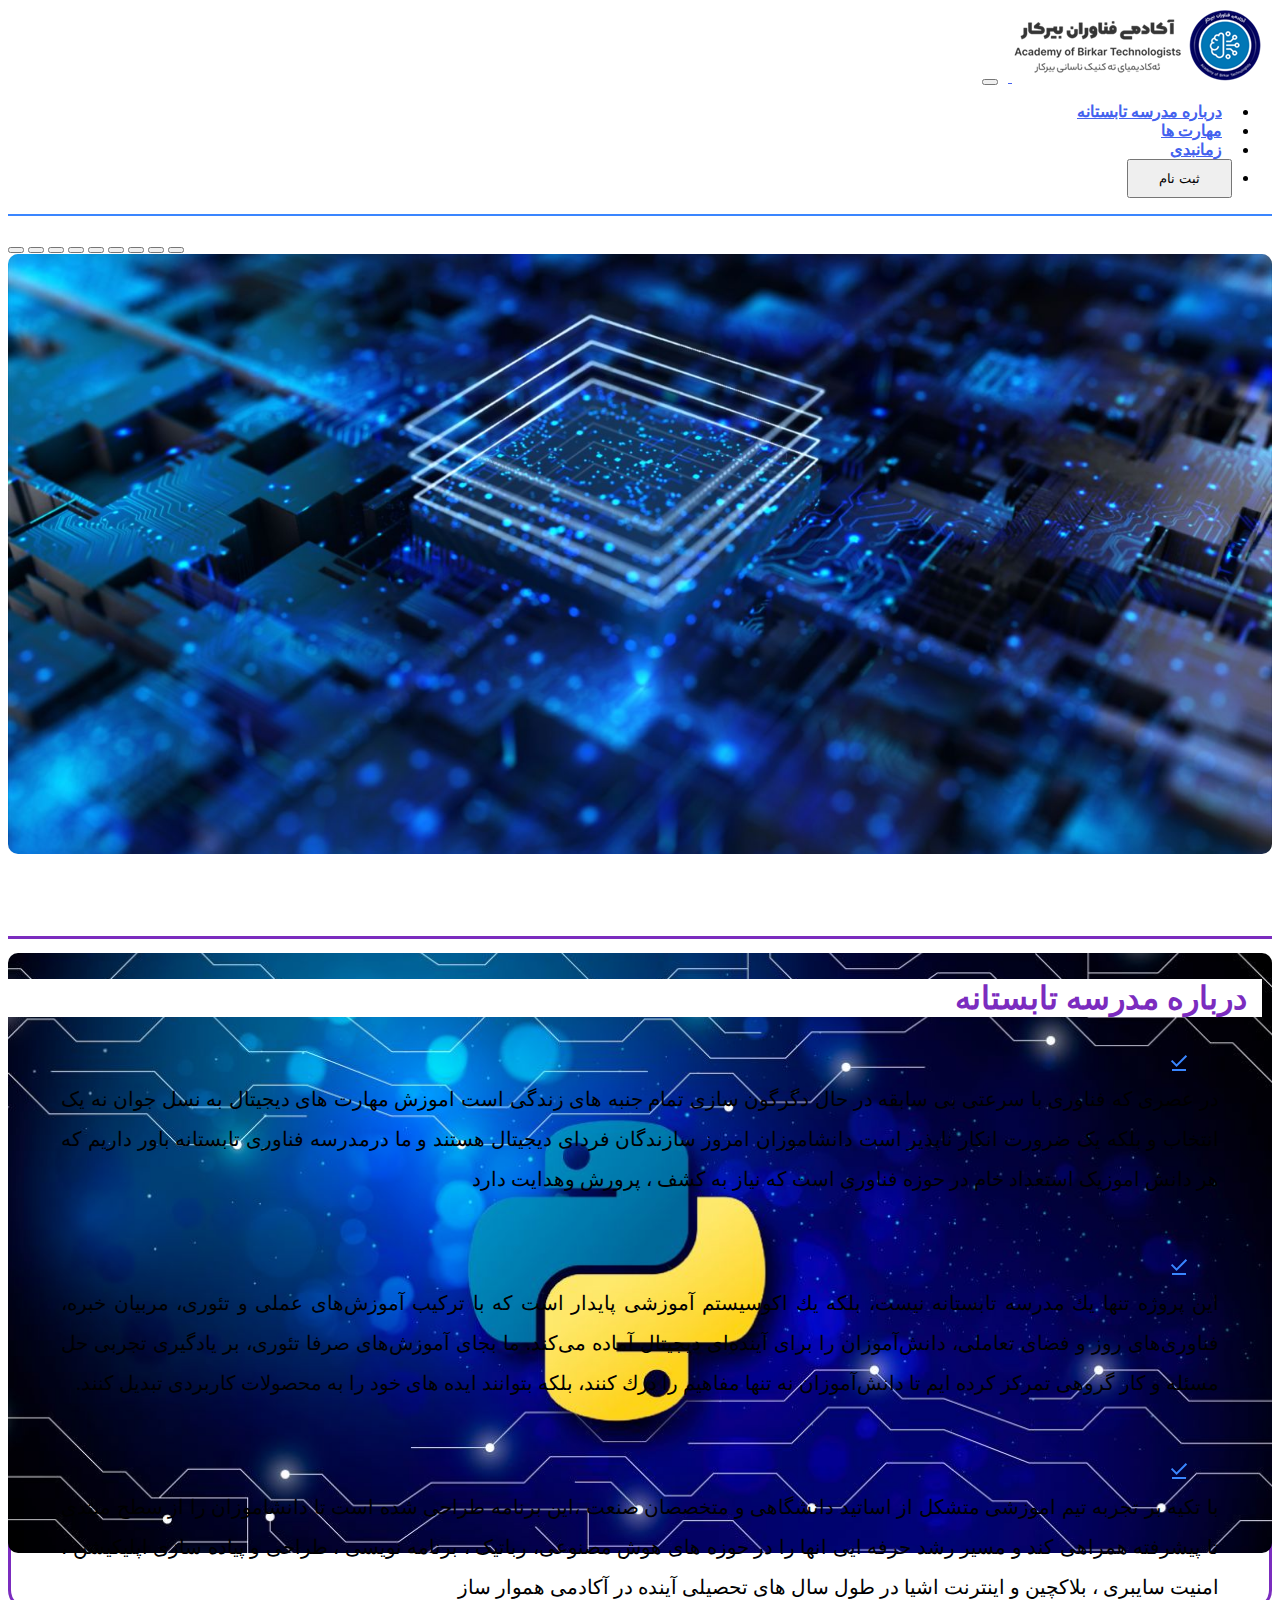
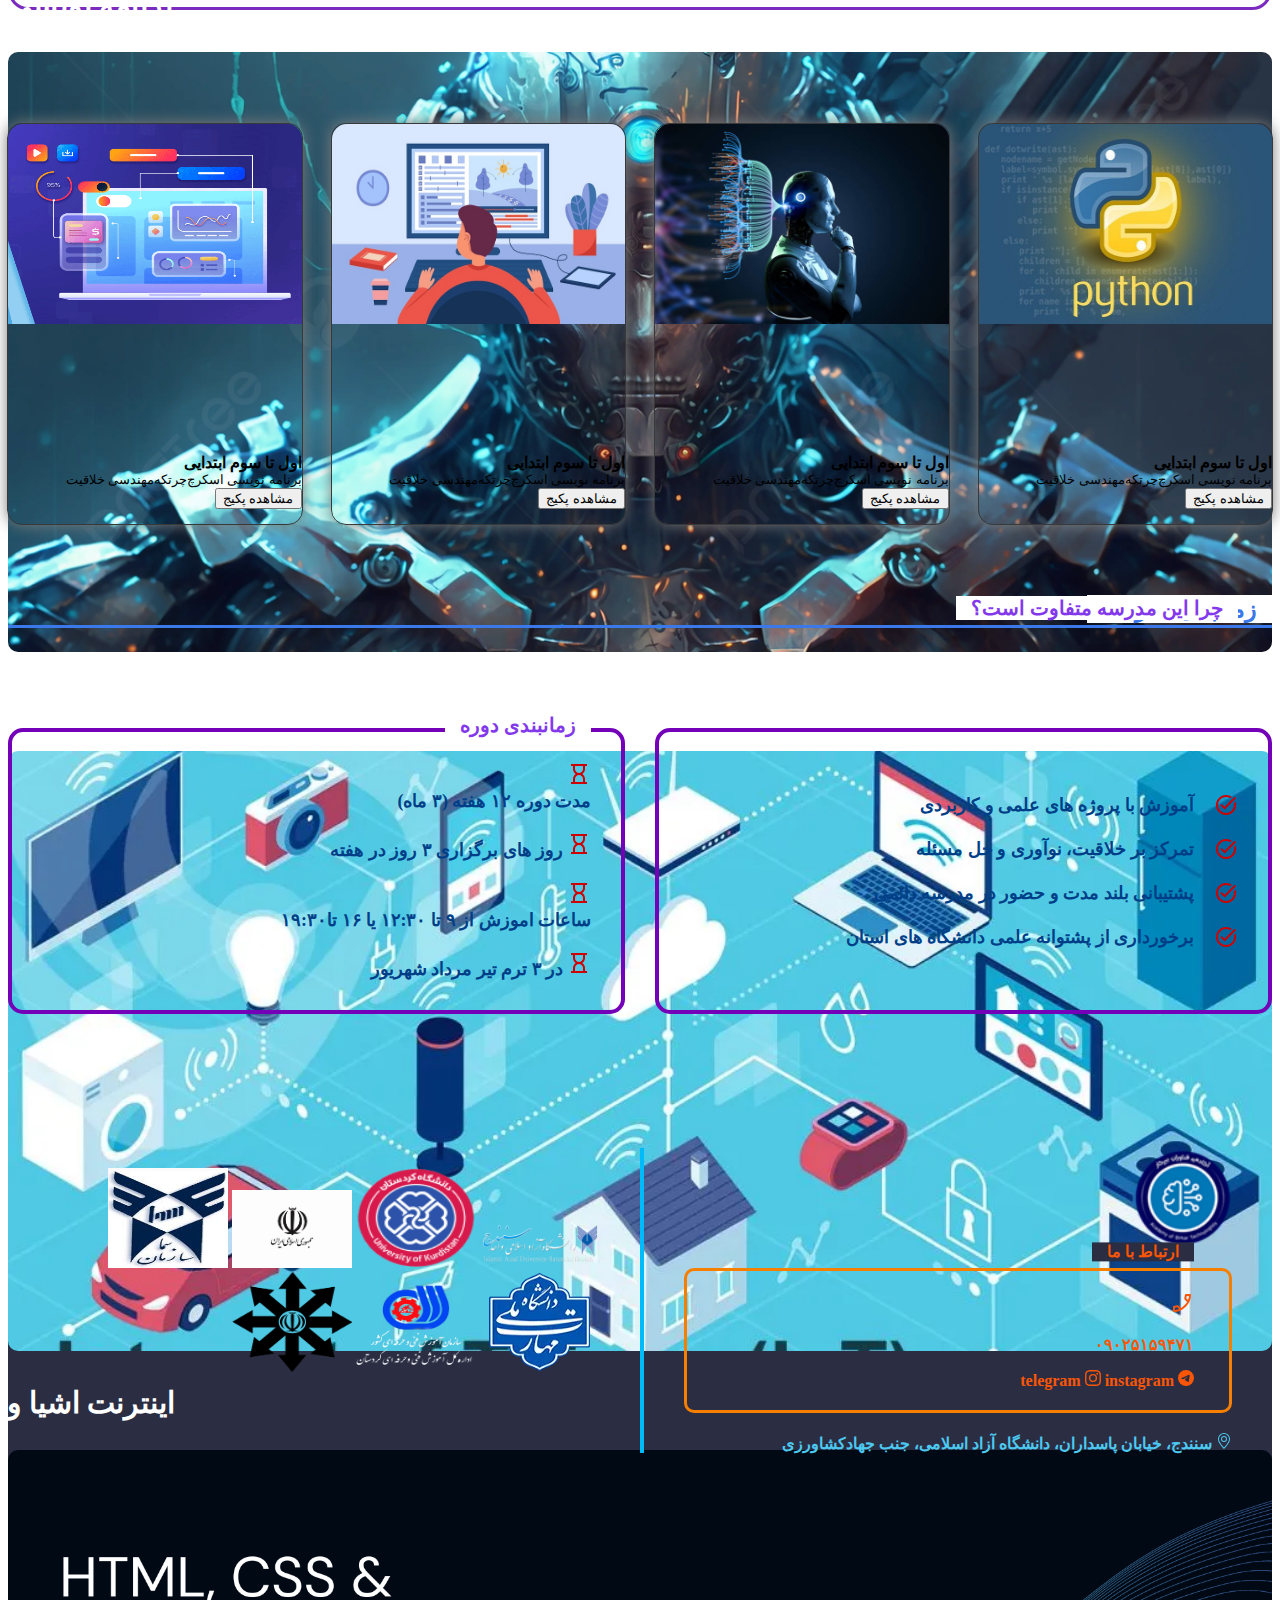
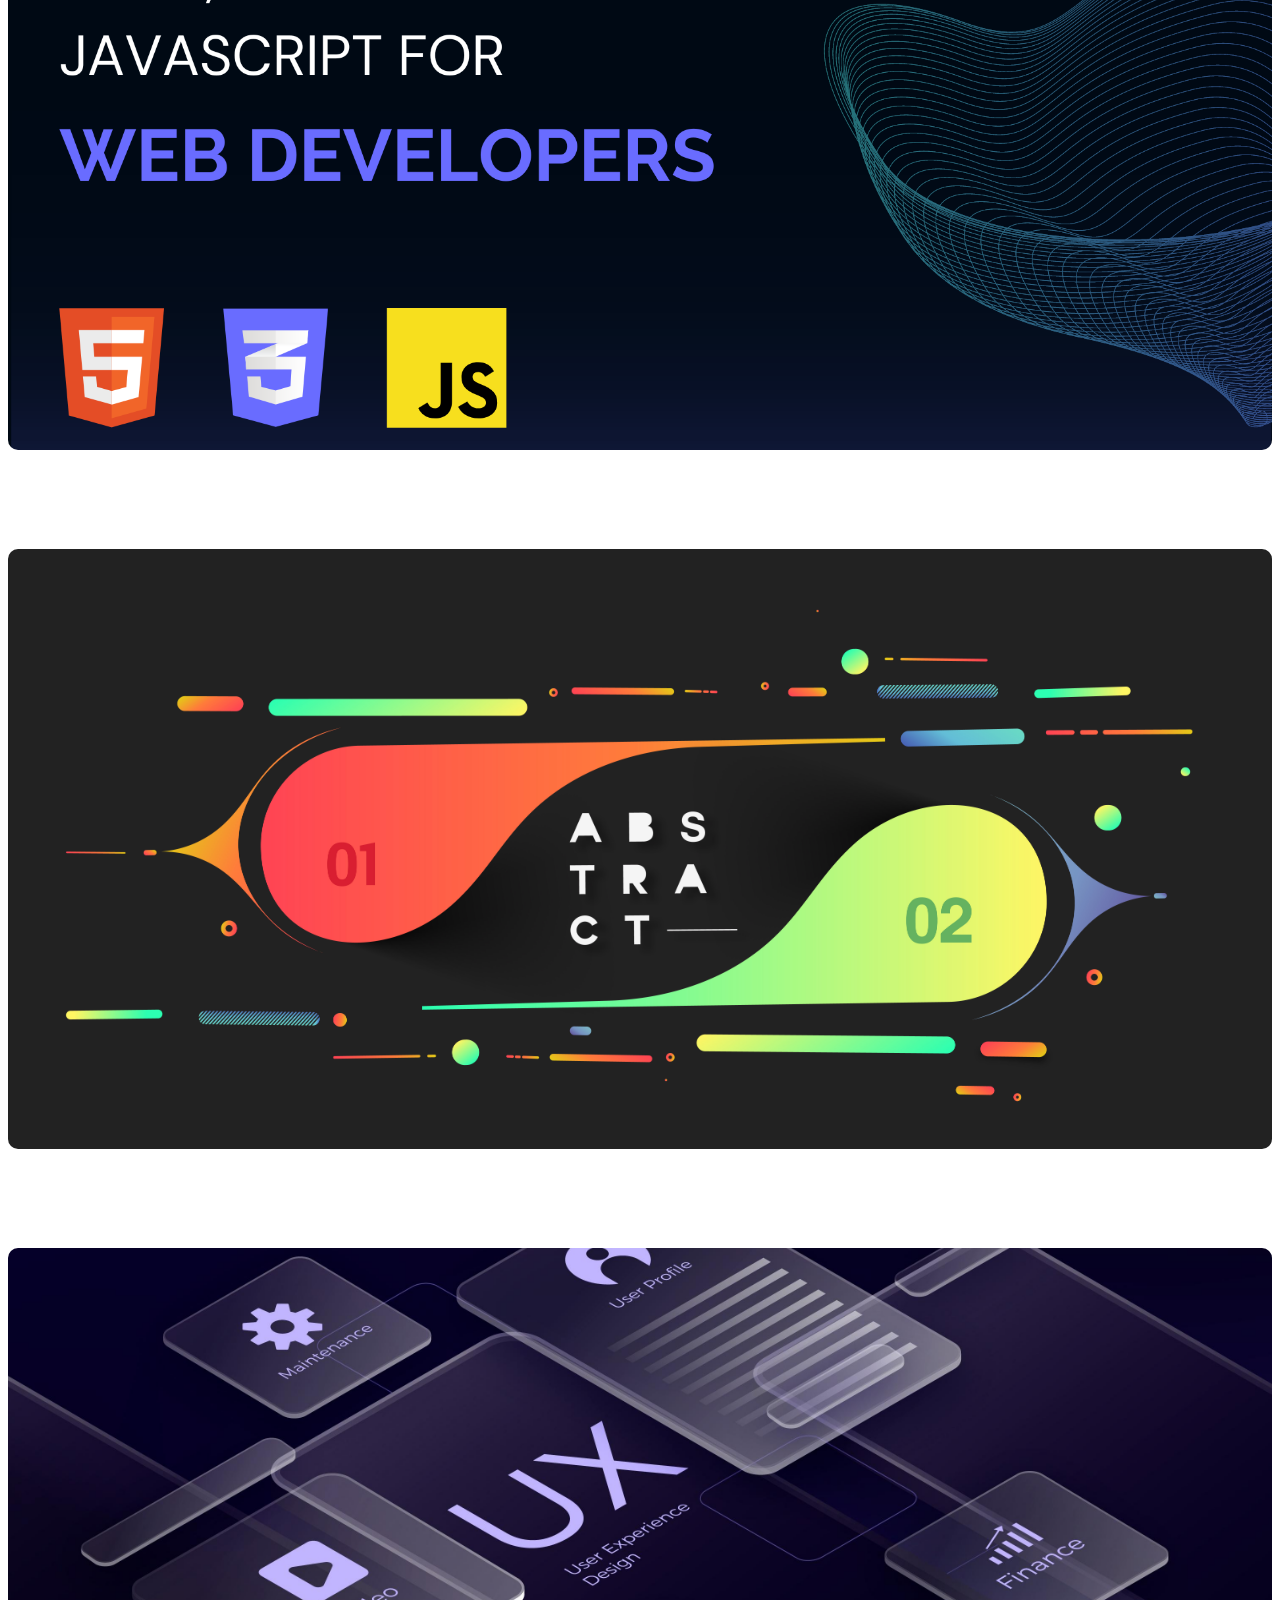
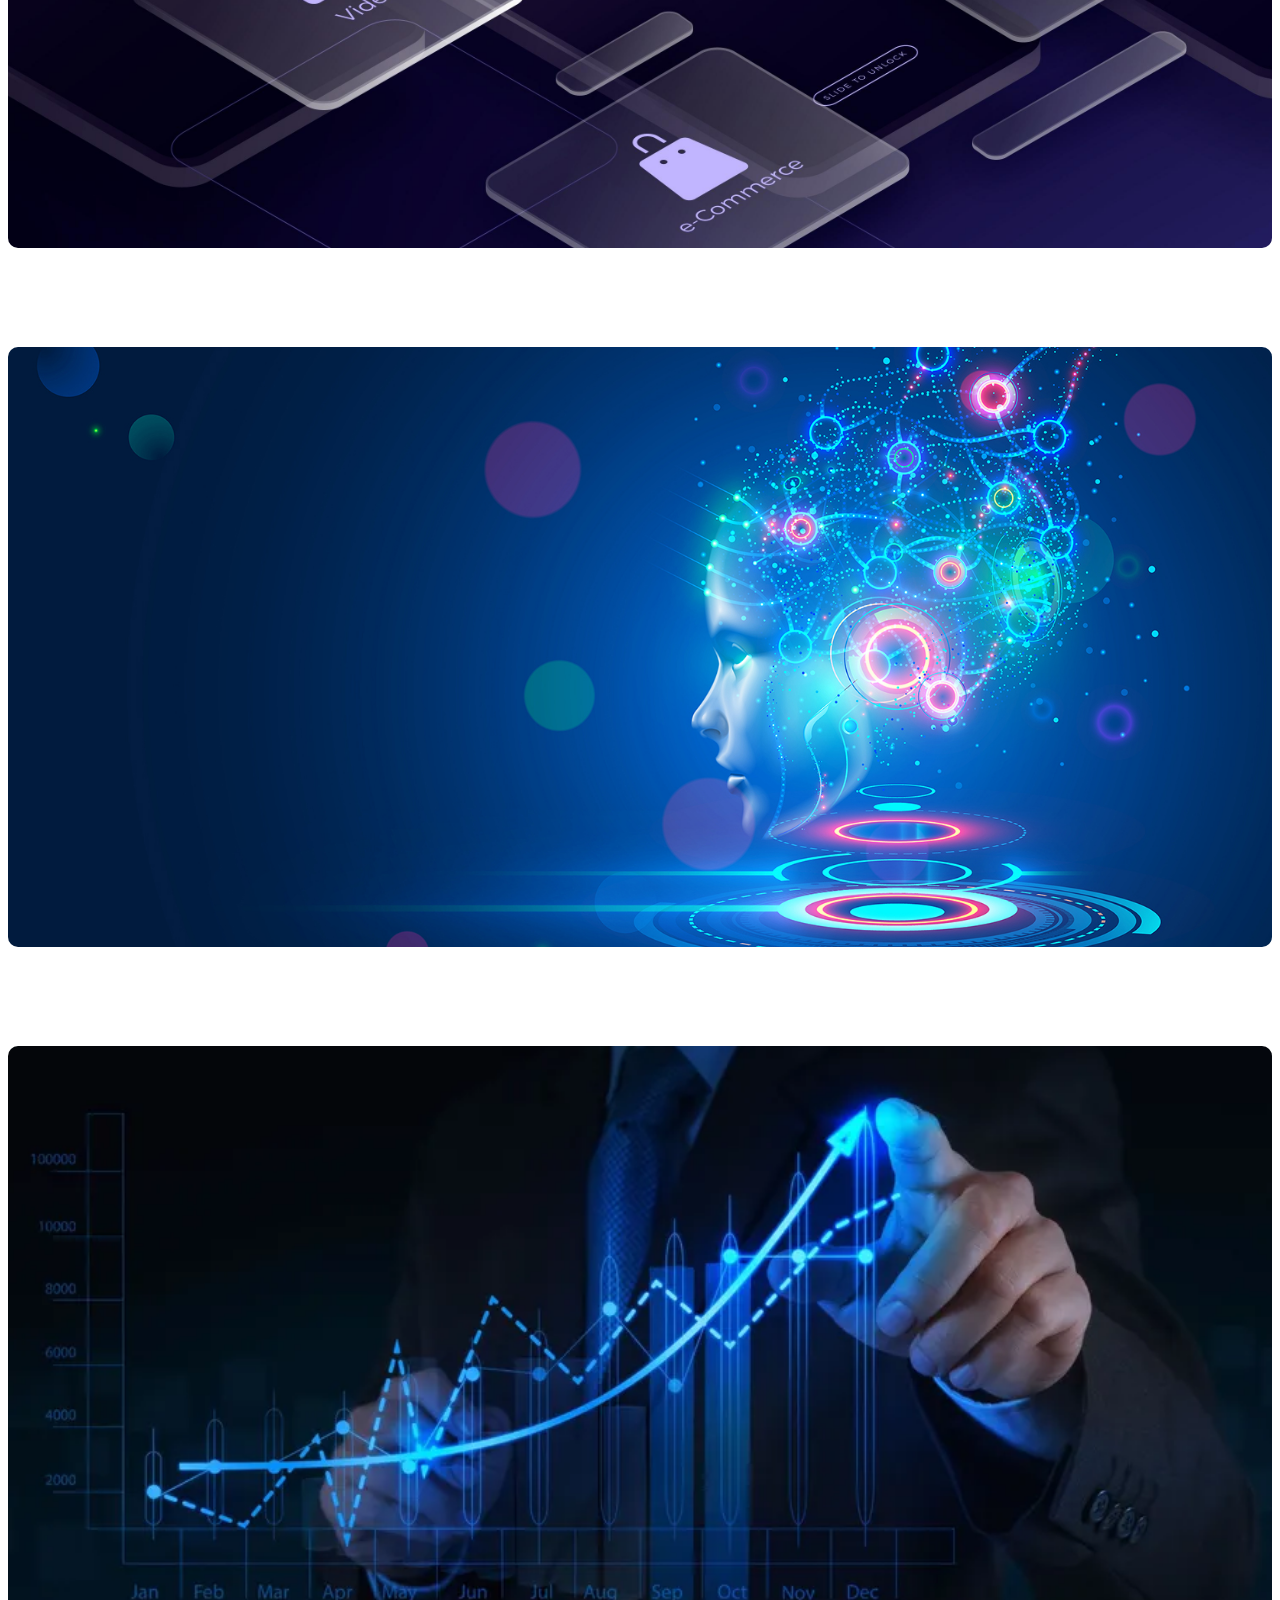
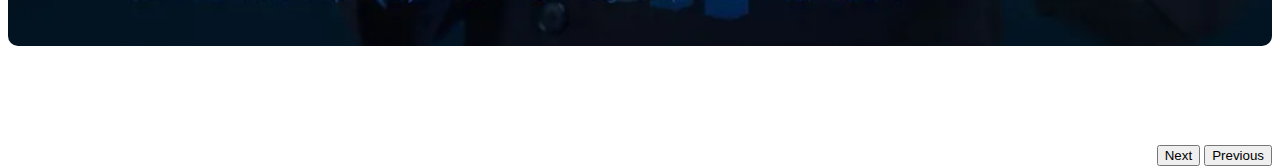
<file: index.html>
<!DOCTYPE html>
<html lang="en">

<head>
    <meta charset="UTF-8">
    <meta name="viewport" content="width=device-width, initial-scale=1.0">
    <link rel="stylesheet" href="css/mobile.css">
    <link rel="stylesheet" href="css/skill.css">
    <link rel="stylesheet" href="css/desktop.css">
    <script src="scripts/script.js" defer></script>
    <link rel="preconnect" href="https://fonts.googleapis.com">
    <link rel="preconnect" href="https://fonts.gstatic.com" crossorigin>
    <link href="https://cdn.jsdelivr.net/npm/bootstrap@5.2.3/dist/css/bootstrap.min.css" rel="stylesheet"
        integrity="sha384-rbsA2VBKQhggwzxH7pPCaAqO46MgnOM80zW1RWuH61DGLwZJEdK2Kadq2F9CUG65" crossorigin="anonymous">
    <script src="https://cdn.jsdelivr.net/npm/@popperjs/core@2.11.8/dist/umd/popper.min.js"
        integrity="sha384-I7E8VVD/ismYTF4hNIPjVp/Zjvgyol6VFvRkX/vR+Vc4jQkC+hVqc2pM8ODewa9r"
        crossorigin="anonymous"></script>
    <script src="https://cdn.jsdelivr.net/npm/bootstrap@5.3.5/dist/js/bootstrap.min.js"
        integrity="sha384-VQqxDN0EQCkWoxt/0vsQvZswzTHUVOImccYmSyhJTp7kGtPed0Qcx8rK9h9YEgx+"
        crossorigin="anonymous"></script>
    <title>Document</title>
</head>

<body>
    <nav dir="rtl" class="navbar navbar-expand-xl" id="navigation">
        <div class="container-lg">
            <a class="navbar-brand m-0 p-0" href="index.html">
                <img src="assets/logo-nav.png" alt="">
            </a>
            <button class="navbar-toggler" type="button" data-bs-toggle="collapse"
                data-bs-target="#navbarSupportedContent" aria-controls="navbarSupportedContent" aria-expanded="false"
                aria-label="Toggle navigation">
                <span class="navbar-toggler-icon"></span>
            </button>
            <div class="collapse navbar-collapse" id="navbarSupportedContent">
                <ul
                    class="navbar-nav me-auto mb-2 mb-lg-0 gap-3 d-lg-flex flex-sm-row justify-content-center pt-5 p-md-0">
                    <li class="nav-item align-items-center d-flex">
                        <a class="nav-link active" aria-current="page" href="#about">درباره مدرسه
                            تابستانه</a>
                    </li>
                    <li class="nav-item align-items-center d-flex">
                        <a class="nav-link" href="#road-con">مهارت ها</a>
                    </li>
                    <li class="nav-item align-items-center d-flex">
                        <a class="nav-link" href="#time-table">
                            زمانبدی
                        </a>
                    </li>
                    <li class="nav-item">
                        <button class="btn btn-primary sign-up-btn">ثبت نام</button>
                    </li>
                </ul>
            </div>
        </div>
    </nav>
    <section dir="rtl" class="main w-100">
        <div  class="container-lg w-100 p-0">
            <div id="carouselExampleIndicators" class="carousel slider slide" data-bs-ride="true">
                <div dir="ltr" class="carousel-indicators">
                    <button class="active" type="button" data-bs-target="#carouselExampleIndicators" data-bs-slide-to="0"
                        aria-current="true" aria-label="Slide 1"></button>
                    <button type="button" data-bs-target="#carouselExampleIndicators" data-bs-slide-to="1"
                        aria-label="Slide 2"></button>
                    <button type="button" data-bs-target="#carouselExampleIndicators" data-bs-slide-to="2"
                        aria-label="Slide 3"></button>
                    <button type="button" data-bs-target="#carouselExampleIndicators" data-bs-slide-to="3"
                        aria-label="Slide 4"></button>
                    <button type="button" data-bs-target="#carouselExampleIndicators" data-bs-slide-to="4" aria-label="Slide 3
                        "></button>
                    <button type="button" data-bs-target="#carouselExampleIndicators" data-bs-slide-to="5"
                        aria-label="Slide 5"></button>
                    <button type="button" data-bs-target="#carouselExampleIndicators" data-bs-slide-to="6"
                        aria-label="Slide 6"></button>
                    <button type="button" data-bs-target="#carouselExampleIndicators" data-bs-slide-to="7"
                        aria-label="Slide 7"></button>
                    <button type="button" data-bs-target="#carouselExampleIndicators" data-bs-slide-to="8"
                     aria-label="Slide 8"></button>
                </div>
                <div dir="ltr" class="carousel-inner slide slide1">
                    <div class=" position-relative carousel-item active">
                        <img src="assets/img1.jpg" class="d-block w-100" alt="...">
                        <div class="position-absolute slider-card">
                            <p class="fs-3">
                                مهارت های پایه کامپیوتر و هوش مصنوعی
                            </p>
                        </div>
                    </div>
                    <div class="carousel-item">
                        <img src="assets/img2.jpg" class="d-block w-100" alt="...">
                        <div class="position-absolute slider-card">
                            <p class="fs-3">
                                برنامه نویسی با زبان پایتون
                            </p>
                        </div>
                    </div>
                    <div class="carousel-item">
                        <img src="assets/img3.jpg" class="d-block w-100" alt="...">
                        <div class="position-absolute slider-card">
                            <p class="fs-3">
                                رباتیک خلاقیت و نواوری
                            </p>
                        </div>
                    </div>
                    <div class="carousel-item">
                        <img src="assets/img4.webp" class="d-block w-100" alt="...">
                        <div class="position-absolute slider-card">
                            <p class="fs-3">
                                اینترنت اشیا و خانه هوشمند
                            </p>
                        </div>
                    </div>
                    <div class="carousel-item">
                        <img src="assets/img5.png" class="d-block w-100" alt="...">
                        <div class="position-absolute slider-card">
                            <p class="fs-3">
                                طراحی وب با css , html , javascript
                            </p>
                        </div>
                    </div>
                    <div class="carousel-item">
                        <img src="assets/img6.jpg" class="d-block w-100" alt="...">
                        <div class="position-absolute slider-card">
                            <p class="fs-3">
                                گرافیک و انیمیشن
                            </p>
                        </div>
                    </div>
                    <div class="carousel-item">
                        <img src="assets/img7.jpg" class="d-block w-100" alt="...">
                        <div class="position-absolute slider-card">
                            <p class="fs-3">
                                طراحی رابط کاربری
                            </p>
                        </div>
                    </div>
                    <div class="carousel-item">
                        <img src="assets/img8.jpg" class="d-block w-100" alt="...">
                        <div class="position-absolute slider-card">
                            <p class="fs-3">
                                هوش مصنوعی ویادگیری
                            </p>
                        </div>
                    </div>
                    <div class="carousel-item">
                        <img src="assets/img9.jpg" class="d-block w-100" alt="...">
                        <div class="position-absolute slider-card">
                            <p class="fs-3">
                                اقتصاد دیجیتال و بازار یابی اینترنتی
                            </p>
                        </div>
                    </div>
                </div>
                <button class="carousel-control-prev" type="button" data-bs-target="#carouselExampleIndicators"
                    data-bs-slide="prev">
                    <span class="carousel-control-prev-icon" aria-hidden="true"></span>
                    <span class="visually-hidden">Previous</span>
                </button>
                <button class="carousel-control-next" type="button" data-bs-target="#carouselExampleIndicators"
                    data-bs-slide="next">
                    <span class="carousel-control-next-icon" aria-hidden="true"></span>
                    <span class="visually-hidden">Next</span>
                </button>
            </div>
        </div>
    </section>
    <section dir="rtl" id="about" class="position-relative">
        <div class="container-xl px-0">
            <h1 class="position-absolute about-h">درباره مدرسه تابستانه</h1>
            <div class="about-text py-xl-5 d-flex justify-content-start align-items-start gap-3">
                <svg class="mt-3 d-none d-md-block" xmlns="http://www.w3.org/2000/svg" height="24px"
                    viewBox="0 -960 960 960" width="24px" fill="#e3e3e3">
                    <path d="M382-320 155-547l57-57 170 170 366-366 57 57-423 423ZM200-160v-80h560v80H200Z" />
                </svg>
                <p>
                    در عصری که فناوری با سرعتی بی سابقه در حال دگرگون سازی تمام جنبه های زندگی است اموزش مهارت های
                    دیجیتال به نسل جوان نه یک انتخاب و بلکه یک <span class="text-primary fw-bolder"> ضرورت انکار
                        ناپذیر</span> است دانشاموزان امروز سازندگان فردای
                    دیجیتال هستند و ما در<span class="text-primary fw-bolder">مدرسه فناوری تابستانه</span> باور داریم که
                    هر دانش اموزیک استعداد خام در حوزه فناوری
                    است که نیاز به کشف ، پرورش وهدایت دارد
                </p>
            </div>
            <div class="about-text py-xl-5 d-flex justify-content-start align-items-start gap-3">
                <svg class="mt-3 d-none d-md-block" xmlns="http://www.w3.org/2000/svg" height="24px"
                    viewBox="0 -960 960 960" width="24px" fill="#e3e3e3">
                    <path d="M382-320 155-547l57-57 170 170 366-366 57 57-423 423ZM200-160v-80h560v80H200Z" />
                </svg>
                <p>
                    این پروژه تنها يك مدرسه تابستانه نيست، بلكه يك <span class="text-primary fw-bolder">اكوسيستم آموزشى
                        پايدار</span> است كه با تركيب <span class="text-primary fw-bolder">آموزش‌هاى عملى
                        و تئورى، مربيان خبره، فناورى‌هاى روز و فضاى تعاملى</span>، دانش‌آموزان را براى آينده‌اى دیجیتال
                    آماده مى‌كند.
                    ما بجاى آموزش‌هاى صرفا تئورى، بر یادگیری تجربی <span class="text-primary fw-bolder">حل مسئله و كار
                        گروهى</span> تمرکز کرده ایم تا دانش‌آموزان نه تنها
                    مفاهيم را درك كنند، بلكه بتوانند <span class="text-primary fw-bolder">ایده های خود را به محصولات
                        كاربردى</span> تبديل كنند.
                </p>
            </div>
            <div class="about-text py-xl-5 d-flex justify-content-start align-items-start gap-3">
                <svg class="mt-3 d-none d-md-block" xmlns="http://www.w3.org/2000/svg" height="24px"
                    viewBox="0 -960 960 960" width="24px" fill="#e3e3e3">
                    <path d="M382-320 155-547l57-57 170 170 366-366 57 57-423 423ZM200-160v-80h560v80H200Z" />
                </svg>
                <p>
                    با <span class="text-primary fw-bolder">تکیه بر تجربه تیم اموزشی متشکل از اساتید دانشگاهی و متخصصان
                        صنعت</span> ،این برنامه طراحی شده است تا
                    دانشاموزان را از سطح مبتدی تا پیشرفته همراهی کند و مسیر رشد حرفه ایی انها را در حوزه های<span
                        class="text-primary fw-bolder"> هوش مصنوعی،
                        رباتیک ، برنامه نویسی ، طراحی و پیاده سازی اپلیکیشن ، امنیت سایبری ، بلاکچین و اینترنت
                        اشیا</span> در طول
                    سال های تحصیلی آینده در آکادمی هموار ساز
                </p>
            </div>
        </div>
    </section>
    <!-- roadmap -->
    <section dir="ltr" id="skills">
        <div class="container-xxl  py-4 position-relative">
            <h3 class="skills-h">پکیج های اموزشی</h3>
            <div class="skill-grid">
                <div class="card-set">
                    <img src="img/Become-UI-Designer-in-2023.png" alt="">
                    <div class="txt-box">
                        <p>اول تا سوم ابتدایی</p>
                        <div>
                            <span>
                                مهندسی خلاقیت
                            </span>
                            <span>چرتکه</span>
                            <span>برنامه نویسی اسکرچ</span>
                        </div>
                        <button class="btn btn-primary w-100">مشاهده پکیج</button>
                    </div>
                </div>
                <div class="card-set">
                    <img src="img/male-animator-sitting-computer-d.png" alt="">
                    <div class="txt-box">
                        <p>اول تا سوم ابتدایی</p>
                        <div>
                            <span>
                                مهندسی خلاقیت
                            </span>
                            <span>چرتکه</span>
                            <span>برنامه نویسی اسکرچ</span>
                        </div>
                        <button class="btn btn-primary w-100">مشاهده پکیج</button>
                    </div>
                </div>
                <div class="card-set">
                    <img src="img/automation-data-analytic-with-ro.png" alt="">
                    <div class="txt-box">
                        <p>اول تا سوم ابتدایی</p>
                        <div>
                            <span>
                                مهندسی خلاقیت
                            </span>
                            <span>چرتکه</span>
                            <span>برنامه نویسی اسکرچ</span>
                        </div>
                        <button class="btn btn-primary w-100">مشاهده پکیج</button>
                    </div>
                </div>
                <div class="card-set">
                    <img src="img/articleocw-5c6632dd1fe9f (1).png" alt="">
                    <div class="txt-box">
                        <p>اول تا سوم ابتدایی</p>
                        <div>
                            <span>
                                مهندسی خلاقیت
                            </span>
                            <span>چرتکه</span>
                            <span>برنامه نویسی اسکرچ</span>
                        </div>
                        <button class="btn btn-primary w-100">مشاهده پکیج</button>
                    </div>
                </div>
            </div>
        </div>
    </section>
    <section dir="rtl" id="time-table">
        <div class="container-xl time-t pt-5">
            <h2 class="info-card-h">زمانبدی مدرسه </h2>
            <div class="time-tcon">
                <div class="info-card position-relative">
                    <h3>چرا این مدرسه متفاوت است؟</h3>
                    <div>
                        <svg xmlns="http://www.w3.org/2000/svg" height="24px" viewBox="0 -960 960 960" width="24px"
                            fill="#e3e3e3">
                            <path
                                d="M480-80q-83 0-156-31.5T197-197q-54-54-85.5-127T80-480q0-83 31.5-156T197-763q54-54 127-85.5T480-880q65 0 123 19t107 53l-58 59q-38-24-81-37.5T480-800q-133 0-226.5 93.5T160-480q0 133 93.5 226.5T480-160q133 0 226.5-93.5T800-480q0-18-2-36t-6-35l65-65q11 32 17 66t6 70q0 83-31.5 156T763-197q-54 54-127 85.5T480-80Zm-56-216L254-466l56-56 114 114 400-401 56 56-456 457Z" />
                        </svg>
                        <p>آموزش با پروژه های علمی و کاربردی</p>
                    </div>
                    <div>
                        <svg xmlns="http://www.w3.org/2000/svg" height="24px" viewBox="0 -960 960 960" width="24px"
                            fill="#e3e3e3">
                            <path
                                d="M480-80q-83 0-156-31.5T197-197q-54-54-85.5-127T80-480q0-83 31.5-156T197-763q54-54 127-85.5T480-880q65 0 123 19t107 53l-58 59q-38-24-81-37.5T480-800q-133 0-226.5 93.5T160-480q0 133 93.5 226.5T480-160q133 0 226.5-93.5T800-480q0-18-2-36t-6-35l65-65q11 32 17 66t6 70q0 83-31.5 156T763-197q-54 54-127 85.5T480-80Zm-56-216L254-466l56-56 114 114 400-401 56 56-456 457Z" />
                        </svg>
                        <p>تمرکز بر خلاقیت، نوآوری و حل مسئله</p>
                    </div>
                    <div>
                        <svg xmlns="http://www.w3.org/2000/svg" height="24px" viewBox="0 -960 960 960" width="24px"
                            fill="#e3e3e3">
                            <path
                                d="M480-80q-83 0-156-31.5T197-197q-54-54-85.5-127T80-480q0-83 31.5-156T197-763q54-54 127-85.5T480-880q65 0 123 19t107 53l-58 59q-38-24-81-37.5T480-800q-133 0-226.5 93.5T160-480q0 133 93.5 226.5T480-160q133 0 226.5-93.5T800-480q0-18-2-36t-6-35l65-65q11 32 17 66t6 70q0 83-31.5 156T763-197q-54 54-127 85.5T480-80Zm-56-216L254-466l56-56 114 114 400-401 56 56-456 457Z" />
                        </svg>
                        <p>پشتیبانی بلند مدت و حضور در مدرسه دائمی</p>
                    </div>
                    <div>
                        <svg xmlns="http://www.w3.org/2000/svg" height="24px" viewBox="0 -960 960 960" width="24px"
                            fill="#e3e3e3">
                            <path
                                d="M480-80q-83 0-156-31.5T197-197q-54-54-85.5-127T80-480q0-83 31.5-156T197-763q54-54 127-85.5T480-880q65 0 123 19t107 53l-58 59q-38-24-81-37.5T480-800q-133 0-226.5 93.5T160-480q0 133 93.5 226.5T480-160q133 0 226.5-93.5T800-480q0-18-2-36t-6-35l65-65q11 32 17 66t6 70q0 83-31.5 156T763-197q-54 54-127 85.5T480-80Zm-56-216L254-466l56-56 114 114 400-401 56 56-456 457Z" />
                        </svg>
                        <p>برخورداری از پشتوانه علمی دانشگاه های استان</p>
                    </div>
                </div>
                <div class="time-t-info">
                    <h3>زمانبندی دوره</h3>
                    <div class="d-flex justify-content-start align-items-center gap-sm-3 gap-2">
                        <svg xmlns="http://www.w3.org/2000/svg" height="24px" viewBox="0 -960 960 960" width="24px"
                            fill="#e3e3e3">
                            <path
                                d="M320-160h320v-120q0-66-47-113t-113-47q-66 0-113 47t-47 113v120Zm160-360q66 0 113-47t47-113v-120H320v120q0 66 47 113t113 47ZM160-80v-80h80v-120q0-61 28.5-114.5T348-480q-51-32-79.5-85.5T240-680v-120h-80v-80h640v80h-80v120q0 61-28.5 114.5T612-480q51 32 79.5 85.5T720-280v120h80v80H160Z" />
                        </svg>
                        <p>مدت دوره ۱۲ هفته (۳ ماه)</p>
                    </div>
                    <div class="d-flex justify-content-start align-items-center gap-sm-3 gap-2">
                        <svg xmlns="http://www.w3.org/2000/svg" height="24px" viewBox="0 -960 960 960" width="24px"
                            fill="#e3e3e3">
                            <path
                                d="M320-160h320v-120q0-66-47-113t-113-47q-66 0-113 47t-47 113v120Zm160-360q66 0 113-47t47-113v-120H320v120q0 66 47 113t113 47ZM160-80v-80h80v-120q0-61 28.5-114.5T348-480q-51-32-79.5-85.5T240-680v-120h-80v-80h640v80h-80v120q0 61-28.5 114.5T612-480q51 32 79.5 85.5T720-280v120h80v80H160Z" />
                        </svg>
                        <span>روز های برگزاری ۳ روز در هفته</span>
                    </div>
                    <div class="d-flex justify-content-start align-items-center gap-sm-3 gap-2">
                        <svg xmlns="http://www.w3.org/2000/svg" height="24px" viewBox="0 -960 960 960" width="24px"
                            fill="#e3e3e3">
                            <path
                                d="M320-160h320v-120q0-66-47-113t-113-47q-66 0-113 47t-47 113v120Zm160-360q66 0 113-47t47-113v-120H320v120q0 66 47 113t113 47ZM160-80v-80h80v-120q0-61 28.5-114.5T348-480q-51-32-79.5-85.5T240-680v-120h-80v-80h640v80h-80v120q0 61-28.5 114.5T612-480q51 32 79.5 85.5T720-280v120h80v80H160Z" />
                        </svg>
                        <p>ساعات اموزش از ۹ تا ۱۲:۳۰ یا ۱۶ تا۱۹:۳۰</p>
                    </div>
                    <div class="d-flex justify-content-start align-items-center gap-sm-3 gap-2">
                        <svg xmlns="http://www.w3.org/2000/svg" height="24px" viewBox="0 -960 960 960" width="24px"
                            fill="#e3e3e3">
                            <path
                                d="M320-160h320v-120q0-66-47-113t-113-47q-66 0-113 47t-47 113v120Zm160-360q66 0 113-47t47-113v-120H320v120q0 66 47 113t113 47ZM160-80v-80h80v-120q0-61 28.5-114.5T348-480q-51-32-79.5-85.5T240-680v-120h-80v-80h640v80h-80v120q0 61-28.5 114.5T612-480q51 32 79.5 85.5T720-280v120h80v80H160Z" />
                        </svg>
                        <span>در ۳ ترم تیر مرداد شهریور</span>
                    </div>
                </div>
            </div>
        </div>
    </section>
    <footer dir="rtl">
        <div class="container-xl p-0">
            <div class="footer-grid w-100">
                <div class="footer-info d-flex justify-content-center align-items-center flex-column gap-3">
                    <img class="footer-m-l" src="assets/logo-nav-c.png" alt="">
                    <div class="socail d-flex justify-content-center align-items-end flex-row gap-sm-5">
                        <h4>ارتباط با ما</h4>
                        <div class="cell d-flex justify-content-center gap-2">
                            <svg xmlns="http://www.w3.org/2000/svg" height="24px" viewBox="0 -960 960 960" width="24px"
                                fill="#fb5607">
                                <path
                                    d="M162-120q-18 0-30-12t-12-30v-162q0-13 9-23.5t23-14.5l138-28q14-2 28.5 2.5T342-374l94 94q38-22 72-48.5t65-57.5q33-32 60.5-66.5T681-524l-97-98q-8-8-11-19t-1-27l26-140q2-13 13-22.5t25-9.5h162q18 0 30 12t12 30q0 125-54.5 247T631-329Q531-229 409-174.5T162-120Zm556-480q17-39 26-79t14-81h-88l-18 94 66 66ZM360-244l-66-66-94 20v88q41-3 81-14t79-28Zm358-356ZM360-244Z" />
                            </svg>
                            <p class="m-0">۰۹۰۲۵۱۵۹۴۷۱</p>
                        </div>
                        <a class="d-flex justify-content-between gap-4 align-items-center" href="">
                            <svg xmlns="http://www.w3.org/2000/svg" width="16" height="16" fill="currentColor"
                                class="bi bi-telegram" viewBox="0 0 16 16">
                                <path
                                    d="M16 8A8 8 0 1 1 0 8a8 8 0 0 1 16 0M8.287 5.906q-1.168.486-4.666 2.01-.567.225-.595.442c-.03.243.275.339.69.47l.175.055c.408.133.958.288 1.243.294q.39.01.868-.32 3.269-2.206 3.374-2.23c.05-.012.12-.026.166.016s.042.12.037.141c-.03.129-1.227 1.241-1.846 1.817-.193.18-.33.307-.358.336a8 8 0 0 1-.188.186c-.38.366-.664.64.015 1.088.327.216.589.393.85.571.284.194.568.387.936.629q.14.092.27.187c.331.236.63.448.997.414.214-.02.435-.22.547-.82.265-1.417.786-4.486.906-5.751a1.4 1.4 0 0 0-.013-.315.34.34 0 0 0-.114-.217.53.53 0 0 0-.31-.093c-.3.005-.763.166-2.984 1.09" />
                            </svg>
                            telegram
                        </a>
                        <a class="d-flex justify-content-between gap-3 align-items-center" href="">
                            <svg xmlns="http://www.w3.org/2000/svg" width="16" height="16" fill="currentColor"
                                class="bi bi-instagram" viewBox="0 0 16 16">
                                <path
                                    d="M8 0C5.829 0 5.556.01 4.703.048 3.85.088 3.269.222 2.76.42a3.9 3.9 0 0 0-1.417.923A3.9 3.9 0 0 0 .42 2.76C.222 3.268.087 3.85.048 4.7.01 5.555 0 5.827 0 8.001c0 2.172.01 2.444.048 3.297.04.852.174 1.433.372 1.942.205.526.478.972.923 1.417.444.445.89.719 1.416.923.51.198 1.09.333 1.942.372C5.555 15.99 5.827 16 8 16s2.444-.01 3.298-.048c.851-.04 1.434-.174 1.943-.372a3.9 3.9 0 0 0 1.416-.923c.445-.445.718-.891.923-1.417.197-.509.332-1.09.372-1.942C15.99 10.445 16 10.173 16 8s-.01-2.445-.048-3.299c-.04-.851-.175-1.433-.372-1.941a3.9 3.9 0 0 0-.923-1.417A3.9 3.9 0 0 0 13.24.42c-.51-.198-1.092-.333-1.943-.372C10.443.01 10.172 0 7.998 0zm-.717 1.442h.718c2.136 0 2.389.007 3.232.046.78.035 1.204.166 1.486.275.373.145.64.319.92.599s.453.546.598.92c.11.281.24.705.275 1.485.039.843.047 1.096.047 3.231s-.008 2.389-.047 3.232c-.035.78-.166 1.203-.275 1.485a2.5 2.5 0 0 1-.599.919c-.28.28-.546.453-.92.598-.28.11-.704.24-1.485.276-.843.038-1.096.047-3.232.047s-2.39-.009-3.233-.047c-.78-.036-1.203-.166-1.485-.276a2.5 2.5 0 0 1-.92-.598 2.5 2.5 0 0 1-.6-.92c-.109-.281-.24-.705-.275-1.485-.038-.843-.046-1.096-.046-3.233s.008-2.388.046-3.231c.036-.78.166-1.204.276-1.486.145-.373.319-.64.599-.92s.546-.453.92-.598c.282-.11.705-.24 1.485-.276.738-.034 1.024-.044 2.515-.045zm4.988 1.328a.96.96 0 1 0 0 1.92.96.96 0 0 0 0-1.92m-4.27 1.122a4.109 4.109 0 1 0 0 8.217 4.109 4.109 0 0 0 0-8.217m0 1.441a2.667 2.667 0 1 1 0 5.334 2.667 2.667 0 0 1 0-5.334" />
                            </svg>
                            instagram
                        </a>
                    </div>
                    <div class="address text-center mb-4">
                        <svg xmlns="http://www.w3.org/2000/svg" width="16" height="16" fill="currentColor"
                            class="bi bi-geo-alt" viewBox="0 0 16 16">
                            <path
                                d="M12.166 8.94c-.524 1.062-1.234 2.12-1.96 3.07A32 32 0 0 1 8 14.58a32 32 0 0 1-2.206-2.57c-.726-.95-1.436-2.008-1.96-3.07C3.304 7.867 3 6.862 3 6a5 5 0 0 1 10 0c0 .862-.305 1.867-.834 2.94M8 16s6-5.686 6-10A6 6 0 0 0 2 6c0 4.314 6 10 6 10" />
                            <path d="M8 8a2 2 0 1 1 0-4 2 2 0 0 1 0 4m0 1a3 3 0 1 0 0-6 3 3 0 0 0 0 6" />
                        </svg>
                        سنندج، خیابان پاسداران، دانشگاه آزاد اسلامی، جنب جهادکشاورزی
                    </div>
                </div>
                <div
                    class="footer-logos d-flex justify-content-between justify-content-xl-end align-items-center flex-wrap gap-3">
                    <img src="assets/footer-img1.png" alt="">
                    <img src="assets/footer-img2.png" alt="">
                    <img src="assets/footer-img3.webp" alt="">
                    <img src="assets/footer-img4.png" alt="">
                    <img src="assets/footer-img5.png" alt="">
                    <img src="assets/footer-img6.png" alt="">
                    <img src="assets/footer-img7.png" alt="">
                </div>
            </div>
        </div>
    </footer>
</body>

</html>
</file>
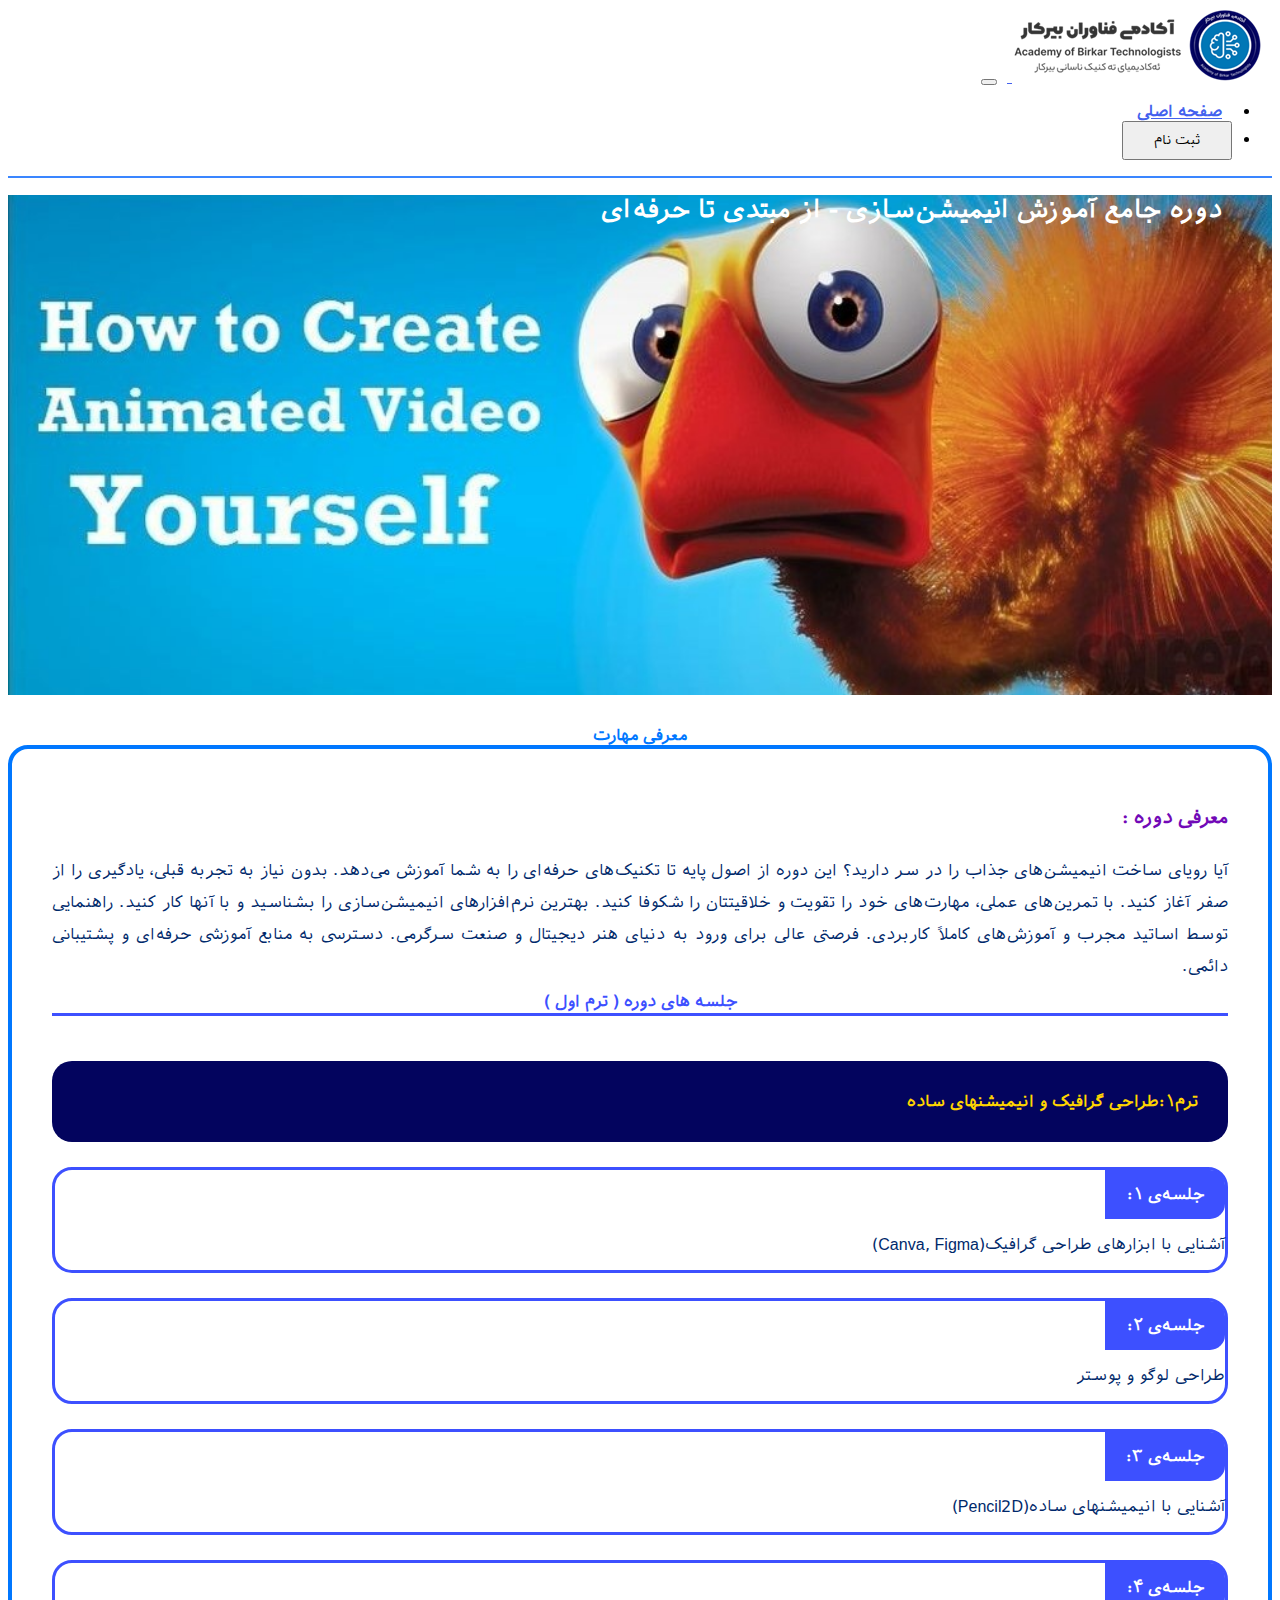
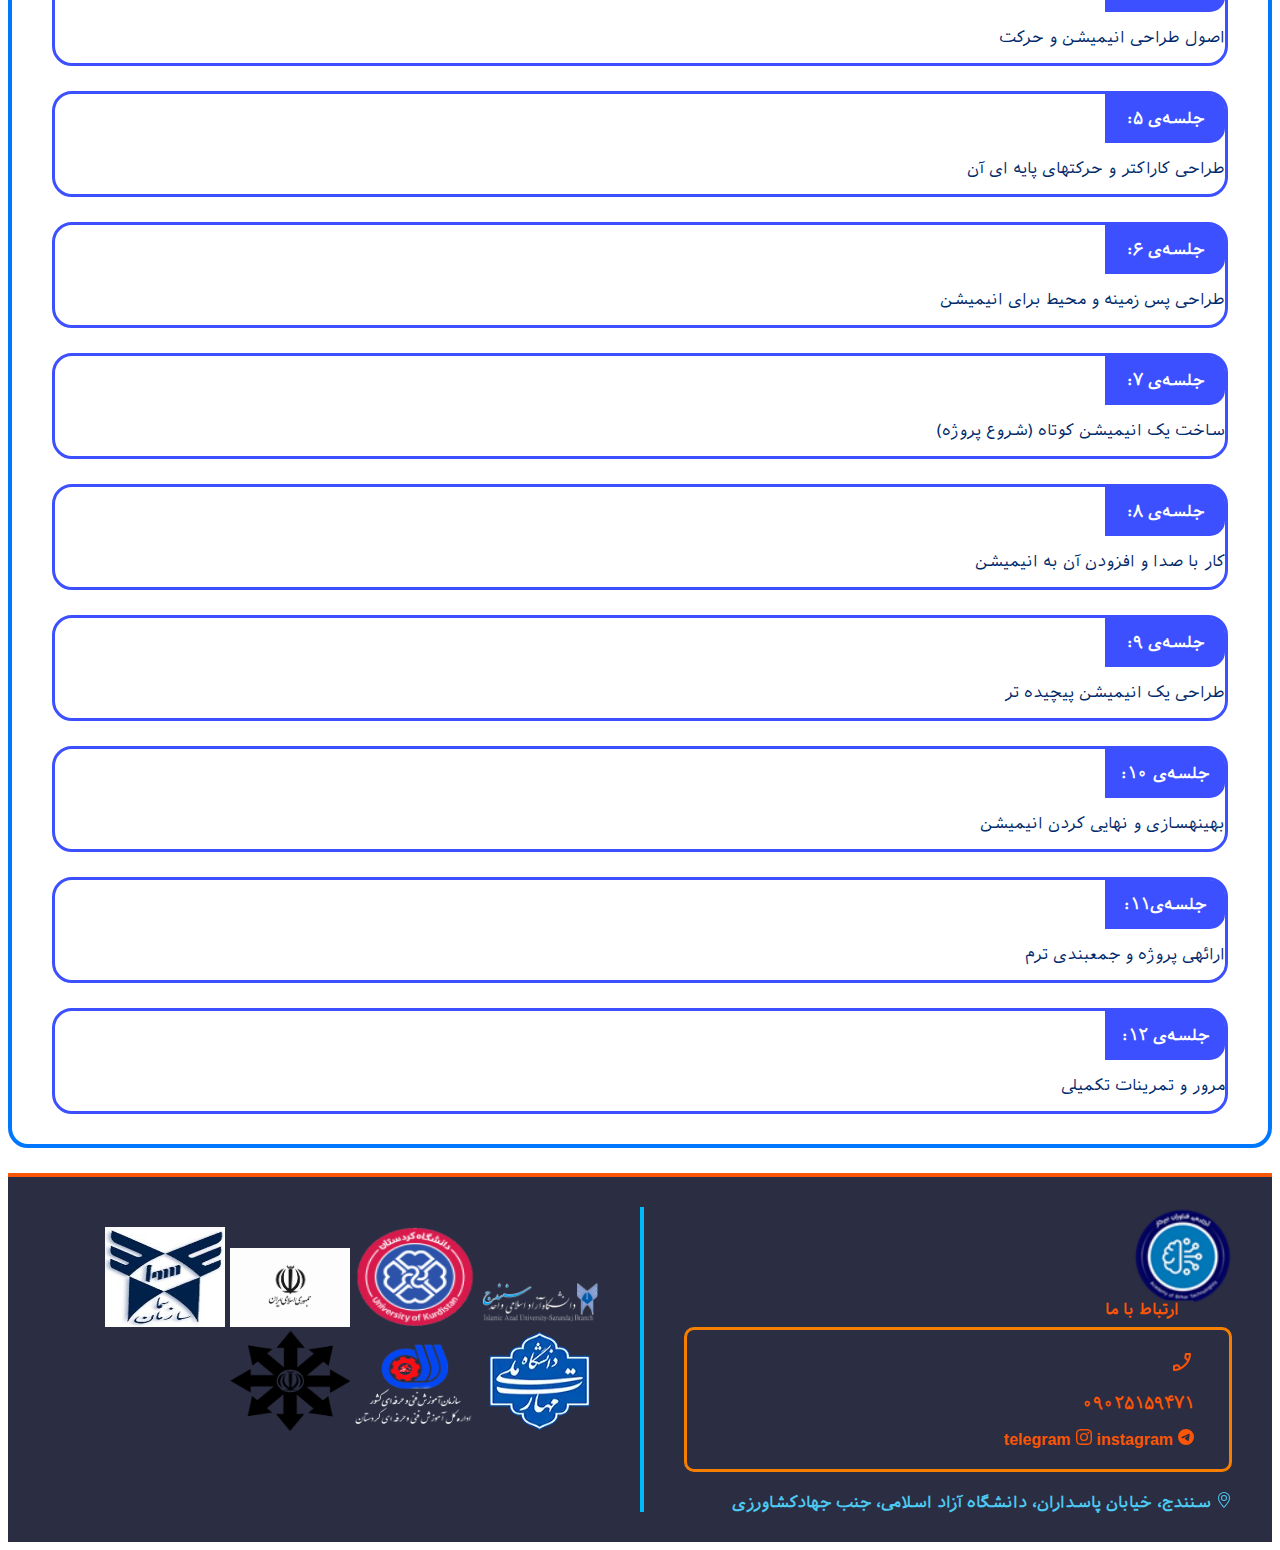
<file: animation-and-graphic.html>
<!DOCTYPE html>
<html lang="en">

<head>
    <meta charset="UTF-8">
    <meta name="viewport" content="width=device-width, initial-scale=1.0">
    <link rel="stylesheet" href="css/mobile.css">
    <link rel="stylesheet" href="css/desktop.css">
    <link rel="stylesheet" href="css/roadmap.css">
    <link rel="stylesheet" href="css/animation-graphic.css">
    <script src="scripts/script.js" defer></script>
    <link rel="preconnect" href="https://fonts.googleapis.com">
    <link rel="preconnect" href="https://fonts.gstatic.com" crossorigin>
    <link href="https://cdn.jsdelivr.net/npm/bootstrap@5.2.3/dist/css/bootstrap.min.css" rel="stylesheet"
        integrity="sha384-rbsA2VBKQhggwzxH7pPCaAqO46MgnOM80zW1RWuH61DGLwZJEdK2Kadq2F9CUG65" crossorigin="anonymous">
    <script src="https://cdn.jsdelivr.net/npm/@popperjs/core@2.11.8/dist/umd/popper.min.js"
        integrity="sha384-I7E8VVD/ismYTF4hNIPjVp/Zjvgyol6VFvRkX/vR+Vc4jQkC+hVqc2pM8ODewa9r"
        crossorigin="anonymous"></script>
    <script src="https://cdn.jsdelivr.net/npm/bootstrap@5.3.5/dist/js/bootstrap.min.js"
        integrity="sha384-VQqxDN0EQCkWoxt/0vsQvZswzTHUVOImccYmSyhJTp7kGtPed0Qcx8rK9h9YEgx+"
        crossorigin="anonymous"></script>
    <title>Document</title>
</head>

<body>
    <nav class="navbar navbar-expand-xl" id="navigation">
        <div class="container-lg">
          <a class="navbar-brand m-0 p-0" href="#">
            <img src="assets/logo-nav.png" alt="">
          </a>
          <button class="navbar-toggler" type="button" data-bs-toggle="collapse" data-bs-target="#navbarSupportedContent"
            aria-controls="navbarSupportedContent" aria-expanded="false" aria-label="Toggle navigation">
            <span class="navbar-toggler-icon"></span>
          </button>
          <div class="collapse navbar-collapse" id="navbarSupportedContent">
            <ul class="navbar-nav me-auto mb-2 mb-lg-0 gap-3 d-lg-flex flex-sm-row justify-content-center pt-5 p-md-0">
              <li class="nav-item align-items-center d-flex">
                <a class="nav-link" href="index.html">
                  صفحه اصلی
                </a>
              </li>
              <li class="nav-item">
                <button class="btn btn-primary sign-up-btn">ثبت نام</button>
              </li>
            </ul>
          </div>
        </div>
      </nav>
    <main id="main-content" class="w-100 d-flex justify-content-start align-items-end">
        <h1>دوره جامع آموزش انیمیشن‌سازی - از مبتدی تا حرفه‌ای</h1>
    </main>
    <section id="about-course">
        <div class="container-xl">
            <div class="about-course">
                <h2 class="course-h">معرفی مهارت</h2>
                <div class="introduction">
                    <p class="topic">معرفی دوره :</p>
                    <p class="intro-text">
                        آیا رویای ساخت انیمیشن‌های جذاب را در سر دارید؟ این دوره از اصول پایه تا تکنیک‌های حرفه‌ای را به
                        شما آموزش می‌دهد. بدون نیاز به تجربه قبلی، یادگیری را از صفر آغاز کنید. با تمرین‌های عملی،
                        مهارت‌های خود را تقویت و خلاقیتتان را شکوفا کنید. بهترین نرم‌افزارهای انیمیشن‌سازی را بشناسید و
                        با آنها کار کنید. راهنمایی توسط اساتید مجرب و آموزش‌های کاملاً کاربردی. فرصتی عالی برای ورود به
                        دنیای هنر دیجیتال و صنعت سرگرمی. دسترسی به منابع آموزشی حرفه‌ای و پشتیبانی دائمی.
                    </p>
                </div>
                <div class="session-topic">
                    <h3 class="session-h">جلسه های دوره ( ترم اول )</h3>
                    <div class="term term-o d-flex justify-content-center align-items-center">
                        <p class="m-0">ترم۱:طراحی گرافیک و انیمیشنهای ساده</p>
                    </div>
                    <div class="session-team">
                        <div class="session d-flex justify-content-start align-items-center">
                            <div class="topic-c">
                                <span class="topic-s"> جلسه‌ی ۱: </span>
                            </div>
                            <p class="m-0 intro-text">آشنایی با ابزارهای طراحی گرافیک(Canva, Figma)</p>
                        </div>
                        <div class="session d-flex justify-content-start align-items-center">
                            <div class="topic-c">
                                <span class="topic-s"> جلسه‌ی ۲: </span>
                            </div>
                            <p class="m-0 intro-text">طراحی لوگو و پوستر </p>
                        </div>
                        <div class="session d-flex justify-content-start align-items-center">
                            <div class="topic-c">
                                <span class="topic-s"> جلسه‌ی ۳: </span>
                            </div>
                            <p class="m-0 intro-text">آشنایی با انیمیشنهای ساده(Pencil2D)</p>
                        </div>
                        <div class="session d-flex justify-content-start align-items-center">
                            <div class="topic-c">
                                <span class="topic-s"> جلسه‌ی ۴: </span>
                            </div>
                            <p class="m-0 intro-text">اصول طراحی انیمیشن و حرکت</p>
                        </div>
                        <div class="session d-flex justify-content-start align-items-center">
                            <div class="topic-c">
                                <span class="topic-s"> جلسه‌ی ۵: </span>
                            </div>
                            <p class="m-0 intro-text">طراحی کاراکتر و حرکتهای پایه ای آن</p>
                        </div>
                        <div class="session d-flex justify-content-start align-items-center">
                            <div class="topic-c">
                                <span class="topic-s"> جلسه‌ی ۶: </span>
                            </div>
                            <p class="m-0 intro-text">طراحی پس زمینه و محیط برای انیمیشن</p>
                        </div>
                        <div class="session d-flex justify-content-start align-items-center">
                            <div class="topic-c">
                                <span class="topic-s"> جلسه‌ی ۷: </span>
                            </div>
                            <p class="m-0 intro-text">ساخت یک انیمیشن کوتاه (شروع پروژه)</p>
                        </div>
                        <div class="session d-flex justify-content-start align-items-center">
                            <div class="topic-c">
                                <span class="topic-s"> جلسه‌ی ۸: </span>
                            </div>
                            <p class="m-0 intro-text">کار با صدا و افزودن آن به انیمیشن</p>
                        </div>
                        <div class="session d-flex justify-content-start align-items-center">
                            <div class="topic-c">
                                <span class="topic-s"> جلسه‌ی ۹: </span>
                            </div>
                            <p class="m-0 intro-text">طراحی یک انیمیشن پیچیده تر</p>
                        </div>
                        <div class="session d-flex justify-content-start align-items-center">
                            <div class="topic-c">
                                <span class="topic-s"> جلسه‌ی ۱۰: </span>
                            </div>
                            <p class="m-0 intro-text">بهینهسازی و نهایی کردن انیمیشن</p>
                        </div>
                        <div class="session d-flex justify-content-start align-items-center">
                            <div class="topic-c">
                                <span class="topic-s"> جلسه‌ی۱۱: </span>
                            </div>
                            <p class="m-0 intro-text">ارائهی پروژه و جمعبندی ترم</p>
                        </div>
                        <div class="session d-flex justify-content-start align-items-center">
                            <div class="topic-c">
                                <span class="topic-s"> جلسه‌ی ۱۲: </span>
                            </div>
                            <p class="m-0 intro-text">مرور و تمرینات تکمیلی</p>
                        </div>
                    </div>
                </div>

            </div>
        </div>
    </section>
    <footer>
        <div class="container-xl p-0">
            <div class="footer-grid w-100">
                <div class="footer-info d-flex justify-content-center align-items-center flex-column gap-3">
                    <img class="footer-m-l" src="assets/logo-nav-c.png" alt="">
                    <div class="socail d-flex justify-content-center align-items-end flex-row gap-sm-5">
                        <h4>ارتباط با ما</h4>
                        <div class="cell d-flex justify-content-center gap-2">
                            <svg xmlns="http://www.w3.org/2000/svg" height="24px" viewBox="0 -960 960 960" width="24px"
                                fill="#fb5607">
                                <path
                                    d="M162-120q-18 0-30-12t-12-30v-162q0-13 9-23.5t23-14.5l138-28q14-2 28.5 2.5T342-374l94 94q38-22 72-48.5t65-57.5q33-32 60.5-66.5T681-524l-97-98q-8-8-11-19t-1-27l26-140q2-13 13-22.5t25-9.5h162q18 0 30 12t12 30q0 125-54.5 247T631-329Q531-229 409-174.5T162-120Zm556-480q17-39 26-79t14-81h-88l-18 94 66 66ZM360-244l-66-66-94 20v88q41-3 81-14t79-28Zm358-356ZM360-244Z" />
                            </svg>
                            <p class="m-0">۰۹۰۲۵۱۵۹۴۷۱</p>
                        </div>
                        <a class="d-flex justify-content-between gap-4 align-items-center" href="">
                            <svg xmlns="http://www.w3.org/2000/svg" width="16" height="16" fill="currentColor"
                                class="bi bi-telegram" viewBox="0 0 16 16">
                                <path
                                    d="M16 8A8 8 0 1 1 0 8a8 8 0 0 1 16 0M8.287 5.906q-1.168.486-4.666 2.01-.567.225-.595.442c-.03.243.275.339.69.47l.175.055c.408.133.958.288 1.243.294q.39.01.868-.32 3.269-2.206 3.374-2.23c.05-.012.12-.026.166.016s.042.12.037.141c-.03.129-1.227 1.241-1.846 1.817-.193.18-.33.307-.358.336a8 8 0 0 1-.188.186c-.38.366-.664.64.015 1.088.327.216.589.393.85.571.284.194.568.387.936.629q.14.092.27.187c.331.236.63.448.997.414.214-.02.435-.22.547-.82.265-1.417.786-4.486.906-5.751a1.4 1.4 0 0 0-.013-.315.34.34 0 0 0-.114-.217.53.53 0 0 0-.31-.093c-.3.005-.763.166-2.984 1.09" />
                            </svg>
                            telegram
                        </a>
                        <a class="d-flex justify-content-between gap-3 align-items-center" href="">
                            <svg xmlns="http://www.w3.org/2000/svg" width="16" height="16" fill="currentColor"
                                class="bi bi-instagram" viewBox="0 0 16 16">
                                <path
                                    d="M8 0C5.829 0 5.556.01 4.703.048 3.85.088 3.269.222 2.76.42a3.9 3.9 0 0 0-1.417.923A3.9 3.9 0 0 0 .42 2.76C.222 3.268.087 3.85.048 4.7.01 5.555 0 5.827 0 8.001c0 2.172.01 2.444.048 3.297.04.852.174 1.433.372 1.942.205.526.478.972.923 1.417.444.445.89.719 1.416.923.51.198 1.09.333 1.942.372C5.555 15.99 5.827 16 8 16s2.444-.01 3.298-.048c.851-.04 1.434-.174 1.943-.372a3.9 3.9 0 0 0 1.416-.923c.445-.445.718-.891.923-1.417.197-.509.332-1.09.372-1.942C15.99 10.445 16 10.173 16 8s-.01-2.445-.048-3.299c-.04-.851-.175-1.433-.372-1.941a3.9 3.9 0 0 0-.923-1.417A3.9 3.9 0 0 0 13.24.42c-.51-.198-1.092-.333-1.943-.372C10.443.01 10.172 0 7.998 0zm-.717 1.442h.718c2.136 0 2.389.007 3.232.046.78.035 1.204.166 1.486.275.373.145.64.319.92.599s.453.546.598.92c.11.281.24.705.275 1.485.039.843.047 1.096.047 3.231s-.008 2.389-.047 3.232c-.035.78-.166 1.203-.275 1.485a2.5 2.5 0 0 1-.599.919c-.28.28-.546.453-.92.598-.28.11-.704.24-1.485.276-.843.038-1.096.047-3.232.047s-2.39-.009-3.233-.047c-.78-.036-1.203-.166-1.485-.276a2.5 2.5 0 0 1-.92-.598 2.5 2.5 0 0 1-.6-.92c-.109-.281-.24-.705-.275-1.485-.038-.843-.046-1.096-.046-3.233s.008-2.388.046-3.231c.036-.78.166-1.204.276-1.486.145-.373.319-.64.599-.92s.546-.453.92-.598c.282-.11.705-.24 1.485-.276.738-.034 1.024-.044 2.515-.045zm4.988 1.328a.96.96 0 1 0 0 1.92.96.96 0 0 0 0-1.92m-4.27 1.122a4.109 4.109 0 1 0 0 8.217 4.109 4.109 0 0 0 0-8.217m0 1.441a2.667 2.667 0 1 1 0 5.334 2.667 2.667 0 0 1 0-5.334" />
                            </svg>
                            instagram
                        </a>
                    </div>
                    <div class="address text-center mb-4">
                        <svg xmlns="http://www.w3.org/2000/svg" width="16" height="16" fill="currentColor"
                            class="bi bi-geo-alt" viewBox="0 0 16 16">
                            <path
                                d="M12.166 8.94c-.524 1.062-1.234 2.12-1.96 3.07A32 32 0 0 1 8 14.58a32 32 0 0 1-2.206-2.57c-.726-.95-1.436-2.008-1.96-3.07C3.304 7.867 3 6.862 3 6a5 5 0 0 1 10 0c0 .862-.305 1.867-.834 2.94M8 16s6-5.686 6-10A6 6 0 0 0 2 6c0 4.314 6 10 6 10" />
                            <path d="M8 8a2 2 0 1 1 0-4 2 2 0 0 1 0 4m0 1a3 3 0 1 0 0-6 3 3 0 0 0 0 6" />
                        </svg>
                        سنندج، خیابان پاسداران، دانشگاه آزاد اسلامی، جنب جهادکشاورزی
                    </div>
                </div>
                <div
                    class="footer-logos d-flex justify-content-between justify-content-xl-end align-items-center flex-wrap gap-3">
                    <img src="assets/footer-img1.png" alt="">
                    <img src="assets/footer-img2.png" alt="">
                    <img src="assets/footer-img3.webp" alt="">
                    <img src="assets/footer-img4.png" alt="">
                    <img src="assets/footer-img5.png" alt="">
                    <img src="assets/footer-img6.png" alt="">
                    <img src="assets/footer-img7.png" alt="">
                </div>
            </div>
        </div>
    </footer>
</body>

</html>
</file>
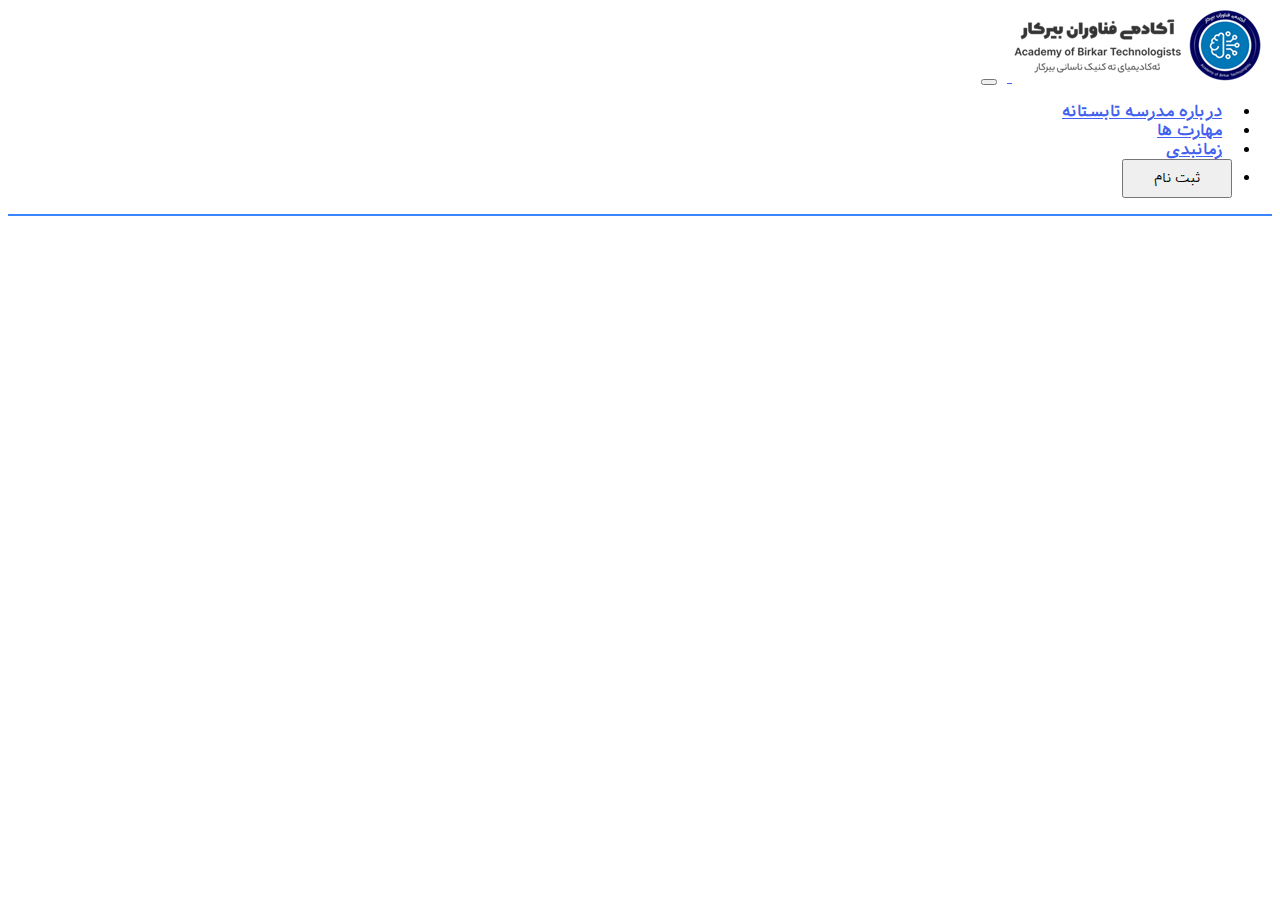
<file: computer-basic.html>
<!DOCTYPE html>
<html lang="en">

<head>
    <meta charset="UTF-8">
    <meta name="viewport" content="width=device-width, initial-scale=1.0">
    <link rel="stylesheet" href="css/mobile.css">
    <link rel="stylesheet" href="css/desktop.css">
    <link rel="stylesheet" href="css/roadmap.css">
    <script src="scripts/script.js" defer></script>
    <link rel="preconnect" href="https://fonts.googleapis.com">
    <link rel="preconnect" href="https://fonts.gstatic.com" crossorigin>
    <link href="https://cdn.jsdelivr.net/npm/bootstrap@5.2.3/dist/css/bootstrap.min.css" rel="stylesheet"
        integrity="sha384-rbsA2VBKQhggwzxH7pPCaAqO46MgnOM80zW1RWuH61DGLwZJEdK2Kadq2F9CUG65" crossorigin="anonymous">
    <script src="https://cdn.jsdelivr.net/npm/@popperjs/core@2.11.8/dist/umd/popper.min.js"
        integrity="sha384-I7E8VVD/ismYTF4hNIPjVp/Zjvgyol6VFvRkX/vR+Vc4jQkC+hVqc2pM8ODewa9r"
        crossorigin="anonymous"></script>
    <script src="https://cdn.jsdelivr.net/npm/bootstrap@5.3.5/dist/js/bootstrap.min.js"
        integrity="sha384-VQqxDN0EQCkWoxt/0vsQvZswzTHUVOImccYmSyhJTp7kGtPed0Qcx8rK9h9YEgx+"
        crossorigin="anonymous"></script>
    <title>Document</title>
</head>

<body>
    <nav class="navbar navbar-expand-xl" id="navigation">
        <div class="container-lg">
            <a class="navbar-brand m-0 p-0" href="#">
                <img src="assets/logo-nav.png" alt="">
            </a>
            <button class="navbar-toggler" type="button" data-bs-toggle="collapse"
                data-bs-target="#navbarSupportedContent" aria-controls="navbarSupportedContent" aria-expanded="false"
                aria-label="Toggle navigation">
                <span class="navbar-toggler-icon"></span>
            </button>
            <div class="collapse navbar-collapse" id="navbarSupportedContent">
                <ul
                    class="navbar-nav me-auto mb-2 mb-lg-0 gap-3 d-lg-flex flex-sm-row justify-content-center pt-5 p-md-0">
                    <li class="nav-item align-items-center d-flex">
                        <a class="nav-link active" aria-current="page" href="#">درباره مدرسه تابستانه</a>
                    </li>
                    <li class="nav-item align-items-center d-flex">
                        <a class="nav-link" href="#">مهارت ها</a>
                    </li>
                    <li class="nav-item align-items-center d-flex">
                        <a class="nav-link" href="#">
                            زمانبدی
                        </a>
                    </li>
                    <li class="nav-item">
                        <button class="btn btn-primary sign-up-btn">ثبت نام</button>
                    </li>
                </ul>
            </div>
        </div>
    </nav>
    <!-- <footer>
        <div class="container-xl p-0">
            <div class="footer-grid w-100">
                <div class="footer-info d-flex justify-content-center align-items-center flex-column gap-3">
                    <img class="footer-m-l" src="assets/logo-nav-c.png" alt="">
                    <div class="socail d-flex justify-content-center align-items-end flex-row gap-sm-5">
                        <h4>ارتباط با ما</h4>
                        <div class="cell d-flex justify-content-center gap-2">
                            <svg xmlns="http://www.w3.org/2000/svg" height="24px" viewBox="0 -960 960 960" width="24px"
                                fill="#fb5607">
                                <path
                                    d="M162-120q-18 0-30-12t-12-30v-162q0-13 9-23.5t23-14.5l138-28q14-2 28.5 2.5T342-374l94 94q38-22 72-48.5t65-57.5q33-32 60.5-66.5T681-524l-97-98q-8-8-11-19t-1-27l26-140q2-13 13-22.5t25-9.5h162q18 0 30 12t12 30q0 125-54.5 247T631-329Q531-229 409-174.5T162-120Zm556-480q17-39 26-79t14-81h-88l-18 94 66 66ZM360-244l-66-66-94 20v88q41-3 81-14t79-28Zm358-356ZM360-244Z" />
                            </svg>
                            <p class="m-0">۰۹۰۲۵۱۵۹۴۷۱</p>
                        </div>
                        <a class="d-flex justify-content-between gap-4 align-items-center" href="">
                            <svg xmlns="http://www.w3.org/2000/svg" width="16" height="16" fill="currentColor"
                                class="bi bi-telegram" viewBox="0 0 16 16">
                                <path
                                    d="M16 8A8 8 0 1 1 0 8a8 8 0 0 1 16 0M8.287 5.906q-1.168.486-4.666 2.01-.567.225-.595.442c-.03.243.275.339.69.47l.175.055c.408.133.958.288 1.243.294q.39.01.868-.32 3.269-2.206 3.374-2.23c.05-.012.12-.026.166.016s.042.12.037.141c-.03.129-1.227 1.241-1.846 1.817-.193.18-.33.307-.358.336a8 8 0 0 1-.188.186c-.38.366-.664.64.015 1.088.327.216.589.393.85.571.284.194.568.387.936.629q.14.092.27.187c.331.236.63.448.997.414.214-.02.435-.22.547-.82.265-1.417.786-4.486.906-5.751a1.4 1.4 0 0 0-.013-.315.34.34 0 0 0-.114-.217.53.53 0 0 0-.31-.093c-.3.005-.763.166-2.984 1.09" />
                            </svg>
                            telegram
                        </a>
                        <a class="d-flex justify-content-between gap-3 align-items-center" href="">
                            <svg xmlns="http://www.w3.org/2000/svg" width="16" height="16" fill="currentColor"
                                class="bi bi-instagram" viewBox="0 0 16 16">
                                <path
                                    d="M8 0C5.829 0 5.556.01 4.703.048 3.85.088 3.269.222 2.76.42a3.9 3.9 0 0 0-1.417.923A3.9 3.9 0 0 0 .42 2.76C.222 3.268.087 3.85.048 4.7.01 5.555 0 5.827 0 8.001c0 2.172.01 2.444.048 3.297.04.852.174 1.433.372 1.942.205.526.478.972.923 1.417.444.445.89.719 1.416.923.51.198 1.09.333 1.942.372C5.555 15.99 5.827 16 8 16s2.444-.01 3.298-.048c.851-.04 1.434-.174 1.943-.372a3.9 3.9 0 0 0 1.416-.923c.445-.445.718-.891.923-1.417.197-.509.332-1.09.372-1.942C15.99 10.445 16 10.173 16 8s-.01-2.445-.048-3.299c-.04-.851-.175-1.433-.372-1.941a3.9 3.9 0 0 0-.923-1.417A3.9 3.9 0 0 0 13.24.42c-.51-.198-1.092-.333-1.943-.372C10.443.01 10.172 0 7.998 0zm-.717 1.442h.718c2.136 0 2.389.007 3.232.046.78.035 1.204.166 1.486.275.373.145.64.319.92.599s.453.546.598.92c.11.281.24.705.275 1.485.039.843.047 1.096.047 3.231s-.008 2.389-.047 3.232c-.035.78-.166 1.203-.275 1.485a2.5 2.5 0 0 1-.599.919c-.28.28-.546.453-.92.598-.28.11-.704.24-1.485.276-.843.038-1.096.047-3.232.047s-2.39-.009-3.233-.047c-.78-.036-1.203-.166-1.485-.276a2.5 2.5 0 0 1-.92-.598 2.5 2.5 0 0 1-.6-.92c-.109-.281-.24-.705-.275-1.485-.038-.843-.046-1.096-.046-3.233s.008-2.388.046-3.231c.036-.78.166-1.204.276-1.486.145-.373.319-.64.599-.92s.546-.453.92-.598c.282-.11.705-.24 1.485-.276.738-.034 1.024-.044 2.515-.045zm4.988 1.328a.96.96 0 1 0 0 1.92.96.96 0 0 0 0-1.92m-4.27 1.122a4.109 4.109 0 1 0 0 8.217 4.109 4.109 0 0 0 0-8.217m0 1.441a2.667 2.667 0 1 1 0 5.334 2.667 2.667 0 0 1 0-5.334" />
                            </svg>
                            instagram
                        </a>
                    </div>
                    <div class="address text-center mb-4">
                        <svg xmlns="http://www.w3.org/2000/svg" width="16" height="16" fill="currentColor"
                            class="bi bi-geo-alt" viewBox="0 0 16 16">
                            <path
                                d="M12.166 8.94c-.524 1.062-1.234 2.12-1.96 3.07A32 32 0 0 1 8 14.58a32 32 0 0 1-2.206-2.57c-.726-.95-1.436-2.008-1.96-3.07C3.304 7.867 3 6.862 3 6a5 5 0 0 1 10 0c0 .862-.305 1.867-.834 2.94M8 16s6-5.686 6-10A6 6 0 0 0 2 6c0 4.314 6 10 6 10" />
                            <path d="M8 8a2 2 0 1 1 0-4 2 2 0 0 1 0 4m0 1a3 3 0 1 0 0-6 3 3 0 0 0 0 6" />
                        </svg>
                        سنندج، خیابان پاسداران، دانشگاه آزاد اسلامی، جنب جهادکشاورزی
                    </div>
                </div>
                <div
                    class="footer-logos d-flex justify-content-between justify-content-xl-end align-items-center flex-wrap gap-3">
                    <img src="assets/footer-img1.png" alt="">
                    <img src="assets/footer-img2.png" alt="">
                    <img src="assets/footer-img3.webp" alt="">
                    <img src="assets/footer-img4.png" alt="">
                    <img src="assets/footer-img5.png" alt="">
                    <img src="assets/footer-img6.png" alt="">
                    <img src="assets/footer-img7.png" alt="">
                </div>
            </div>
        </div>
    </footer> -->
</body>

</html>
</file>
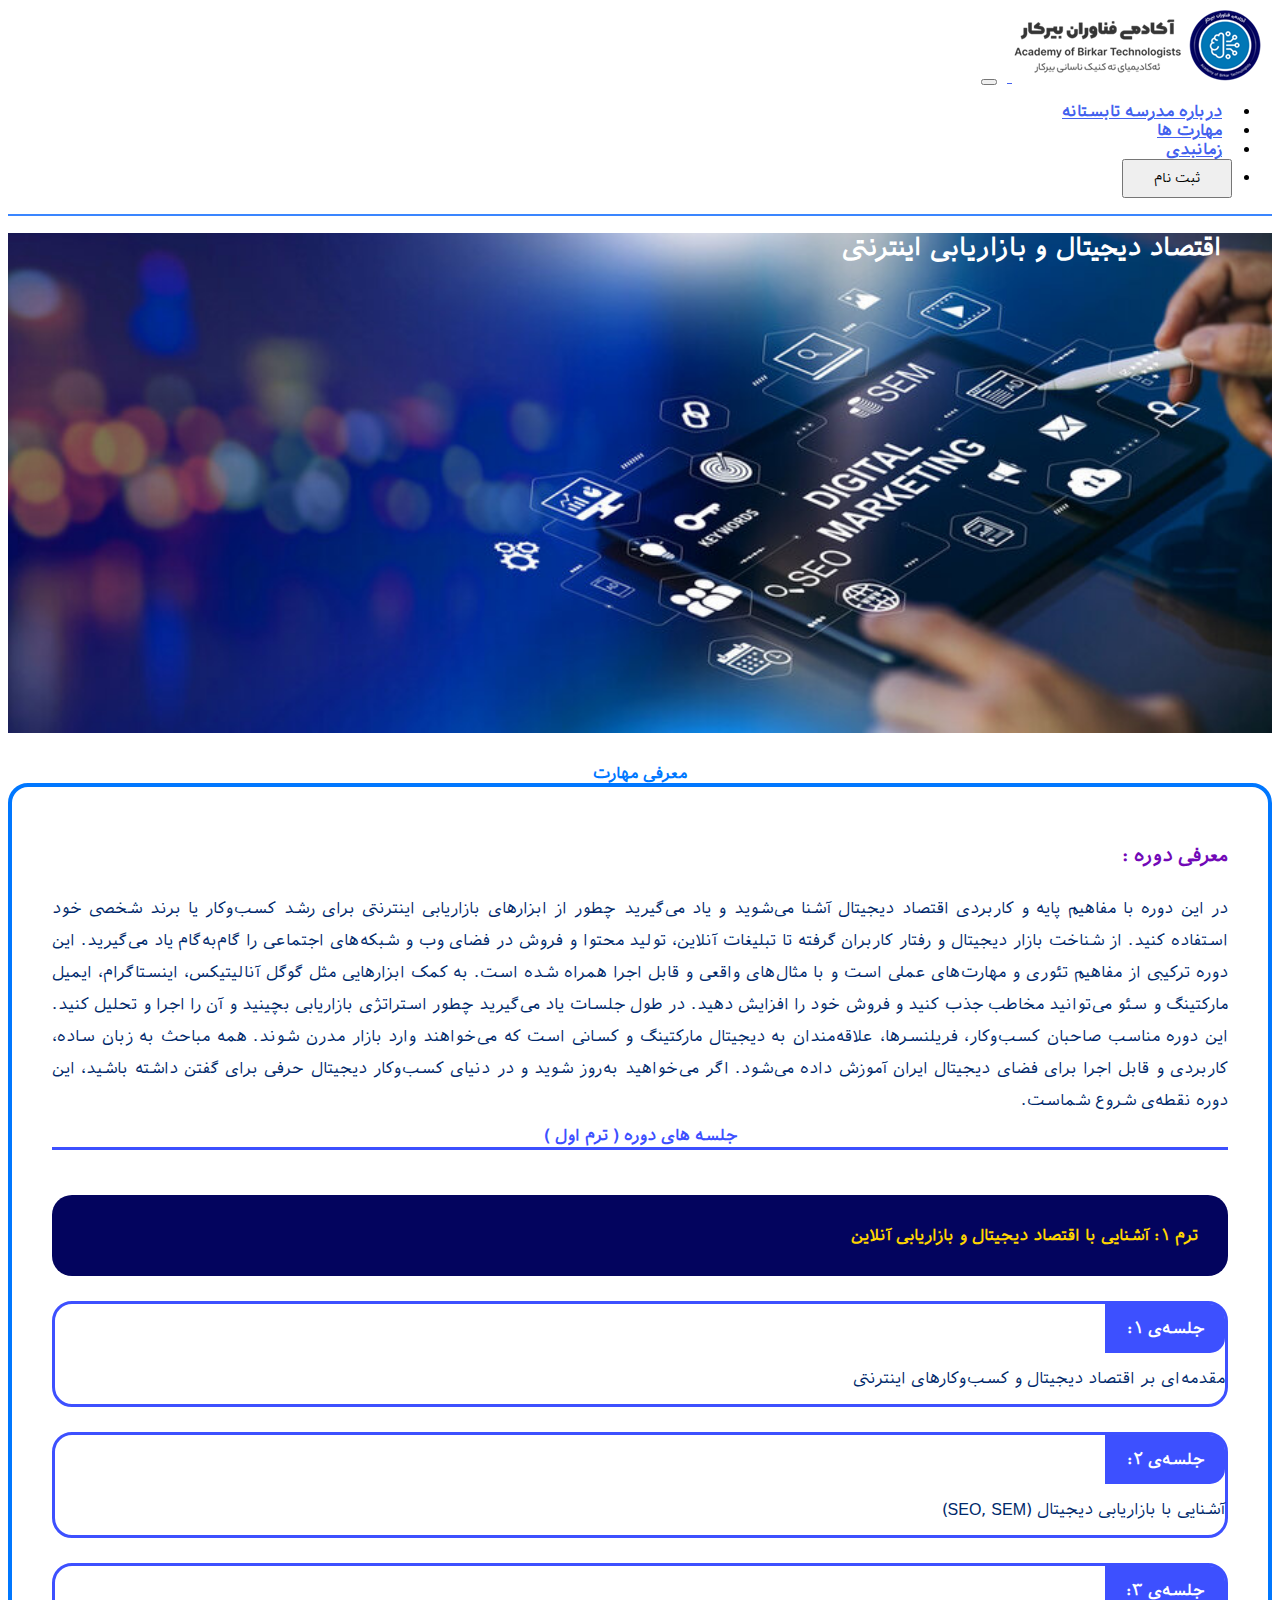
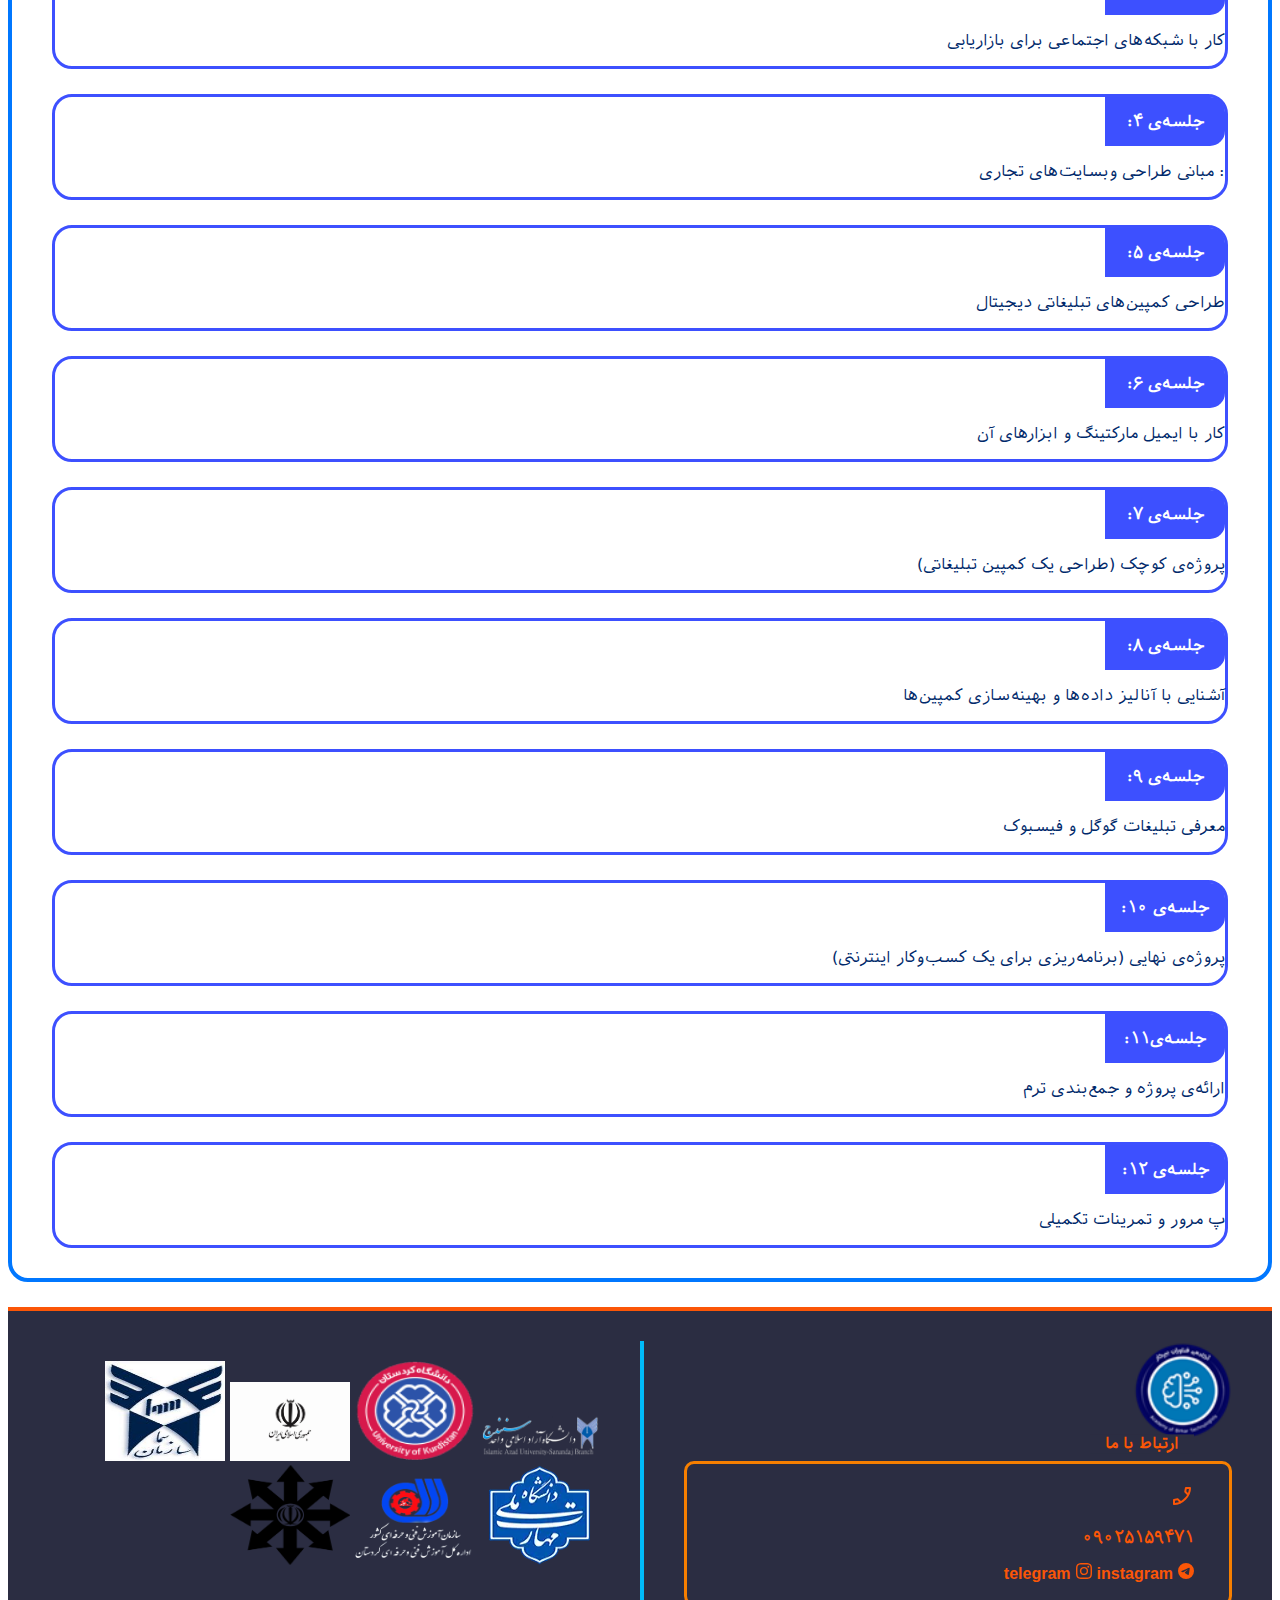
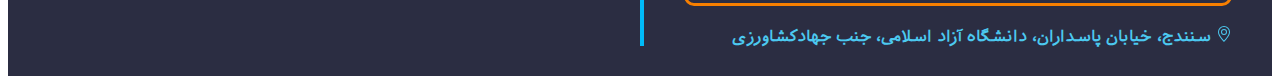
<file: digital-marketing.html>
<!DOCTYPE html>
<html lang="en">

<head>
  <meta charset="UTF-8">
  <meta name="viewport" content="width=device-width, initial-scale=1.0">
  <link rel="stylesheet" href="css/mobile.css">
  <link rel="stylesheet" href="css/desktop.css">
  <link rel="stylesheet" href="css/roadmap.css">
  <link rel="stylesheet" href="css/digital-marketing.css">
  <script src="scripts/script.js" defer></script>
  <link rel="preconnect" href="https://fonts.googleapis.com">
  <link rel="preconnect" href="https://fonts.gstatic.com" crossorigin>
  <link href="https://cdn.jsdelivr.net/npm/bootstrap@5.2.3/dist/css/bootstrap.min.css" rel="stylesheet"
    integrity="sha384-rbsA2VBKQhggwzxH7pPCaAqO46MgnOM80zW1RWuH61DGLwZJEdK2Kadq2F9CUG65" crossorigin="anonymous">
  <script src="https://cdn.jsdelivr.net/npm/@popperjs/core@2.11.8/dist/umd/popper.min.js"
    integrity="sha384-I7E8VVD/ismYTF4hNIPjVp/Zjvgyol6VFvRkX/vR+Vc4jQkC+hVqc2pM8ODewa9r"
    crossorigin="anonymous"></script>
  <script src="https://cdn.jsdelivr.net/npm/bootstrap@5.3.5/dist/js/bootstrap.min.js"
    integrity="sha384-VQqxDN0EQCkWoxt/0vsQvZswzTHUVOImccYmSyhJTp7kGtPed0Qcx8rK9h9YEgx+"
    crossorigin="anonymous"></script>
  <title>digital marketing</title>
</head>

<body>
  <nav class="navbar navbar-expand-xl" id="navigation">
    <div class="container-lg">
      <a class="navbar-brand m-0 p-0" href="#">
        <img src="assets/logo-nav.png" alt="">
      </a>
      <button class="navbar-toggler" type="button" data-bs-toggle="collapse" data-bs-target="#navbarSupportedContent"
        aria-controls="navbarSupportedContent" aria-expanded="false" aria-label="Toggle navigation">
        <span class="navbar-toggler-icon"></span>
      </button>
      <div class="collapse navbar-collapse" id="navbarSupportedContent">
        <ul class="navbar-nav me-auto mb-2 mb-lg-0 gap-3 d-lg-flex flex-sm-row justify-content-center pt-5 p-md-0">
          <li class="nav-item align-items-center d-flex">
            <a class="nav-link active" aria-current="page" href="computer-basic.html">درباره مدرسه
              تابستانه</a>
          </li>
          <li class="nav-item align-items-center d-flex">
            <a class="nav-link" href="python-javascript.html">مهارت ها</a>
          </li>
          <li class="nav-item align-items-center d-flex">
            <a class="nav-link" href="#">
              زمانبدی
            </a>
          </li>
          <li class="nav-item">
            <button class="btn btn-primary sign-up-btn">ثبت نام</button>
          </li>
        </ul>
      </div>
    </div>
  </nav>
  <main id="main-content" class="w-100 d-flex justify-content-start align-items-end">
    <h1>
      اقتصاد دیجیتال و بازاریابی اینترنتی
    </h1>
  </main>
  <section id="about-course">
    <div class="container-xl">
      <div class="about-course">
        <h2 class="course-h">معرفی مهارت</h2>
        <div class="introduction">
          <p class="topic">
            معرفی دوره :
          </p>
          <p class="intro-text">
            در این دوره با مفاهیم پایه و کاربردی اقتصاد دیجیتال آشنا می‌شوید و یاد می‌گیرید چطور از ابزارهای بازاریابی
            اینترنتی برای رشد کسب‌وکار یا برند شخصی خود استفاده کنید.
            از شناخت بازار دیجیتال و رفتار کاربران گرفته تا تبلیغات آنلاین، تولید محتوا و فروش در فضای وب و شبکه‌های
            اجتماعی را گام‌به‌گام یاد می‌گیرید.
            این دوره ترکیبی از مفاهیم تئوری و مهارت‌های عملی است و با مثال‌های واقعی و قابل اجرا همراه شده است.
            به کمک ابزارهایی مثل گوگل آنالیتیکس، اینستاگرام، ایمیل مارکتینگ و سئو می‌توانید مخاطب جذب کنید و فروش خود را
            افزایش دهید.
            در طول جلسات یاد می‌گیرید چطور استراتژی بازاریابی بچینید و آن را اجرا و تحلیل کنید.
            این دوره مناسب صاحبان کسب‌وکار، فریلنسرها، علاقه‌مندان به دیجیتال مارکتینگ و کسانی است که می‌خواهند وارد
            بازار مدرن شوند.
            همه مباحث به زبان ساده، کاربردی و قابل اجرا برای فضای دیجیتال ایران آموزش داده می‌شود.
            اگر می‌خواهید به‌روز شوید و در دنیای کسب‌وکار دیجیتال حرفی برای گفتن داشته باشید، این دوره نقطه‌ی شروع
            شماست.


          </p>
        </div>
        <div class="session-topic">
          <h3 class="session-h">جلسه های دوره ( ترم اول )</h3>
          <div class="term term-o d-flex justify-content-center align-items-center">
            <p class="m-0">
              ترم ۱: آشنایی با اقتصاد دیجیتال و بازاریابی آنلاین
            </p>
          </div>
          <div class="session-team">
            <div class="session d-flex justify-content-start align-items-center">
              <div class="topic-c">
                <span class="topic-s"> جلسه‌ی ۱: </span>
              </div>
              <p class="m-0 intro-text">
                مقدمه‌ای بر اقتصاد دیجیتال و کسب‌وکارهای اینترنتی
              </p>
            </div>
            <div class="session d-flex justify-content-start align-items-center">
              <div class="topic-c">
                <span class="topic-s"> جلسه‌ی ۲: </span>
              </div>
              <p class="m-0 intro-text">
                آشنایی با بازاریابی دیجیتال (SEO, SEM)
              </p>
            </div>
            <div class="session d-flex justify-content-start align-items-center">
              <div class="topic-c">
                <span class="topic-s"> جلسه‌ی ۳: </span>
              </div>
              <p class="m-0 intro-text">
                کار با شبکه‌های اجتماعی برای بازاریابی
              </p>
            </div>
            <div class="session d-flex justify-content-start align-items-center">
              <div class="topic-c">
                <span class="topic-s"> جلسه‌ی ۴: </span>
              </div>
              <p class="m-0 intro-text">
                : مبانی طراحی وبسایت‌های تجاری
              </p>
            </div>
            <div class="session d-flex justify-content-start align-items-center">
              <div class="topic-c">
                <span class="topic-s"> جلسه‌ی ۵: </span>
              </div>
              <p class="m-0 intro-text">
                طراحی کمپین‌های تبلیغاتی دیجیتال
              </p>
            </div>
            <div class="session d-flex justify-content-start align-items-center">
              <div class="topic-c">
                <span class="topic-s"> جلسه‌ی ۶: </span>
              </div>
              <p class="m-0 intro-text">
                کار با ایمیل مارکتینگ و ابزارهای آن
              </p>
            </div>
            <div class="session d-flex justify-content-start align-items-center">
              <div class="topic-c">
                <span class="topic-s"> جلسه‌ی ۷: </span>
              </div>
              <p class="m-0 intro-text">
                پروژه‌ی کوچک (طراحی یک کمپین تبلیغاتی)
              </p>
            </div>
            <div class="session d-flex justify-content-start align-items-center">
              <div class="topic-c">
                <span class="topic-s"> جلسه‌ی ۸: </span>
              </div>
              <p class="m-0 intro-text">
                آشنایی با آنالیز داده‌ها و بهینه‌سازی کمپین‌ها
              </p>
            </div>
            <div class="session d-flex justify-content-start align-items-center">
              <div class="topic-c">
                <span class="topic-s"> جلسه‌ی ۹: </span>
              </div>
              <p class="m-0 intro-text">
                معرفی تبلیغات گوگل و فیسبوک
              </p>
            </div>
            <div class="session d-flex justify-content-start align-items-center">
              <div class="topic-c">
                <span class="topic-s"> جلسه‌ی ۱۰: </span>
              </div>
              <p class="m-0 intro-text">
                پروژه‌ی نهایی (برنامه‌ریزی برای یک کسب‌وکار اینترنتی)
              </p>
            </div>
            <div class="session d-flex justify-content-start align-items-center">
              <div class="topic-c">
                <span class="topic-s"> جلسه‌ی۱۱: </span>
              </div>
              <p class="m-0 intro-text">
                ارائه‌ی پروژه و جمع‌بندی ترم
              </p>
            </div>
            <div class="session d-flex justify-content-start align-items-center">
              <div class="topic-c">
                <span class="topic-s"> جلسه‌ی ۱۲: </span>
              </div>
              <p class="m-0 intro-text">پ
                مرور و تمرینات تکمیلی
              </p>
            </div>
          </div>
        </div>

      </div>
    </div>
  </section>
  <footer>
    <div class="container-xl p-0">
      <div class="footer-grid w-100">
        <div class="footer-info d-flex justify-content-center align-items-center flex-column gap-3">
          <img class="footer-m-l" src="assets/logo-nav-c.png" alt="">
          <div class="socail d-flex justify-content-center align-items-end flex-row gap-sm-5">
            <h4>ارتباط با ما</h4>
            <div class="cell d-flex justify-content-center gap-2">
              <svg xmlns="http://www.w3.org/2000/svg" height="24px" viewBox="0 -960 960 960" width="24px"
                fill="#fb5607">
                <path
                  d="M162-120q-18 0-30-12t-12-30v-162q0-13 9-23.5t23-14.5l138-28q14-2 28.5 2.5T342-374l94 94q38-22 72-48.5t65-57.5q33-32 60.5-66.5T681-524l-97-98q-8-8-11-19t-1-27l26-140q2-13 13-22.5t25-9.5h162q18 0 30 12t12 30q0 125-54.5 247T631-329Q531-229 409-174.5T162-120Zm556-480q17-39 26-79t14-81h-88l-18 94 66 66ZM360-244l-66-66-94 20v88q41-3 81-14t79-28Zm358-356ZM360-244Z" />
              </svg>
              <p class="m-0">۰۹۰۲۵۱۵۹۴۷۱</p>
            </div>
            <a class="d-flex justify-content-between gap-4 align-items-center" href="">
              <svg xmlns="http://www.w3.org/2000/svg" width="16" height="16" fill="currentColor" class="bi bi-telegram"
                viewBox="0 0 16 16">
                <path
                  d="M16 8A8 8 0 1 1 0 8a8 8 0 0 1 16 0M8.287 5.906q-1.168.486-4.666 2.01-.567.225-.595.442c-.03.243.275.339.69.47l.175.055c.408.133.958.288 1.243.294q.39.01.868-.32 3.269-2.206 3.374-2.23c.05-.012.12-.026.166.016s.042.12.037.141c-.03.129-1.227 1.241-1.846 1.817-.193.18-.33.307-.358.336a8 8 0 0 1-.188.186c-.38.366-.664.64.015 1.088.327.216.589.393.85.571.284.194.568.387.936.629q.14.092.27.187c.331.236.63.448.997.414.214-.02.435-.22.547-.82.265-1.417.786-4.486.906-5.751a1.4 1.4 0 0 0-.013-.315.34.34 0 0 0-.114-.217.53.53 0 0 0-.31-.093c-.3.005-.763.166-2.984 1.09" />
              </svg>
              telegram
            </a>
            <a class="d-flex justify-content-between gap-3 align-items-center" href="">
              <svg xmlns="http://www.w3.org/2000/svg" width="16" height="16" fill="currentColor" class="bi bi-instagram"
                viewBox="0 0 16 16">
                <path
                  d="M8 0C5.829 0 5.556.01 4.703.048 3.85.088 3.269.222 2.76.42a3.9 3.9 0 0 0-1.417.923A3.9 3.9 0 0 0 .42 2.76C.222 3.268.087 3.85.048 4.7.01 5.555 0 5.827 0 8.001c0 2.172.01 2.444.048 3.297.04.852.174 1.433.372 1.942.205.526.478.972.923 1.417.444.445.89.719 1.416.923.51.198 1.09.333 1.942.372C5.555 15.99 5.827 16 8 16s2.444-.01 3.298-.048c.851-.04 1.434-.174 1.943-.372a3.9 3.9 0 0 0 1.416-.923c.445-.445.718-.891.923-1.417.197-.509.332-1.09.372-1.942C15.99 10.445 16 10.173 16 8s-.01-2.445-.048-3.299c-.04-.851-.175-1.433-.372-1.941a3.9 3.9 0 0 0-.923-1.417A3.9 3.9 0 0 0 13.24.42c-.51-.198-1.092-.333-1.943-.372C10.443.01 10.172 0 7.998 0zm-.717 1.442h.718c2.136 0 2.389.007 3.232.046.78.035 1.204.166 1.486.275.373.145.64.319.92.599s.453.546.598.92c.11.281.24.705.275 1.485.039.843.047 1.096.047 3.231s-.008 2.389-.047 3.232c-.035.78-.166 1.203-.275 1.485a2.5 2.5 0 0 1-.599.919c-.28.28-.546.453-.92.598-.28.11-.704.24-1.485.276-.843.038-1.096.047-3.232.047s-2.39-.009-3.233-.047c-.78-.036-1.203-.166-1.485-.276a2.5 2.5 0 0 1-.92-.598 2.5 2.5 0 0 1-.6-.92c-.109-.281-.24-.705-.275-1.485-.038-.843-.046-1.096-.046-3.233s.008-2.388.046-3.231c.036-.78.166-1.204.276-1.486.145-.373.319-.64.599-.92s.546-.453.92-.598c.282-.11.705-.24 1.485-.276.738-.034 1.024-.044 2.515-.045zm4.988 1.328a.96.96 0 1 0 0 1.92.96.96 0 0 0 0-1.92m-4.27 1.122a4.109 4.109 0 1 0 0 8.217 4.109 4.109 0 0 0 0-8.217m0 1.441a2.667 2.667 0 1 1 0 5.334 2.667 2.667 0 0 1 0-5.334" />
              </svg>
              instagram
            </a>
          </div>
          <div class="address text-center mb-4">
            <svg xmlns="http://www.w3.org/2000/svg" width="16" height="16" fill="currentColor" class="bi bi-geo-alt"
              viewBox="0 0 16 16">
              <path
                d="M12.166 8.94c-.524 1.062-1.234 2.12-1.96 3.07A32 32 0 0 1 8 14.58a32 32 0 0 1-2.206-2.57c-.726-.95-1.436-2.008-1.96-3.07C3.304 7.867 3 6.862 3 6a5 5 0 0 1 10 0c0 .862-.305 1.867-.834 2.94M8 16s6-5.686 6-10A6 6 0 0 0 2 6c0 4.314 6 10 6 10" />
              <path d="M8 8a2 2 0 1 1 0-4 2 2 0 0 1 0 4m0 1a3 3 0 1 0 0-6 3 3 0 0 0 0 6" />
            </svg>
            سنندج، خیابان پاسداران، دانشگاه آزاد اسلامی، جنب جهادکشاورزی
          </div>
        </div>
        <div
          class="footer-logos d-flex justify-content-between justify-content-xl-end align-items-center flex-wrap gap-3">
          <img src="assets/footer-img1.png" alt="">
          <img src="assets/footer-img2.png" alt="">
          <img src="assets/footer-img3.webp" alt="">
          <img src="assets/footer-img4.png" alt="">
          <img src="assets/footer-img5.png" alt="">
          <img src="assets/footer-img6.png" alt="">
          <img src="assets/footer-img7.png" alt="">
        </div>
      </div>
    </div>
  </footer>
</body>

</html>
</file>
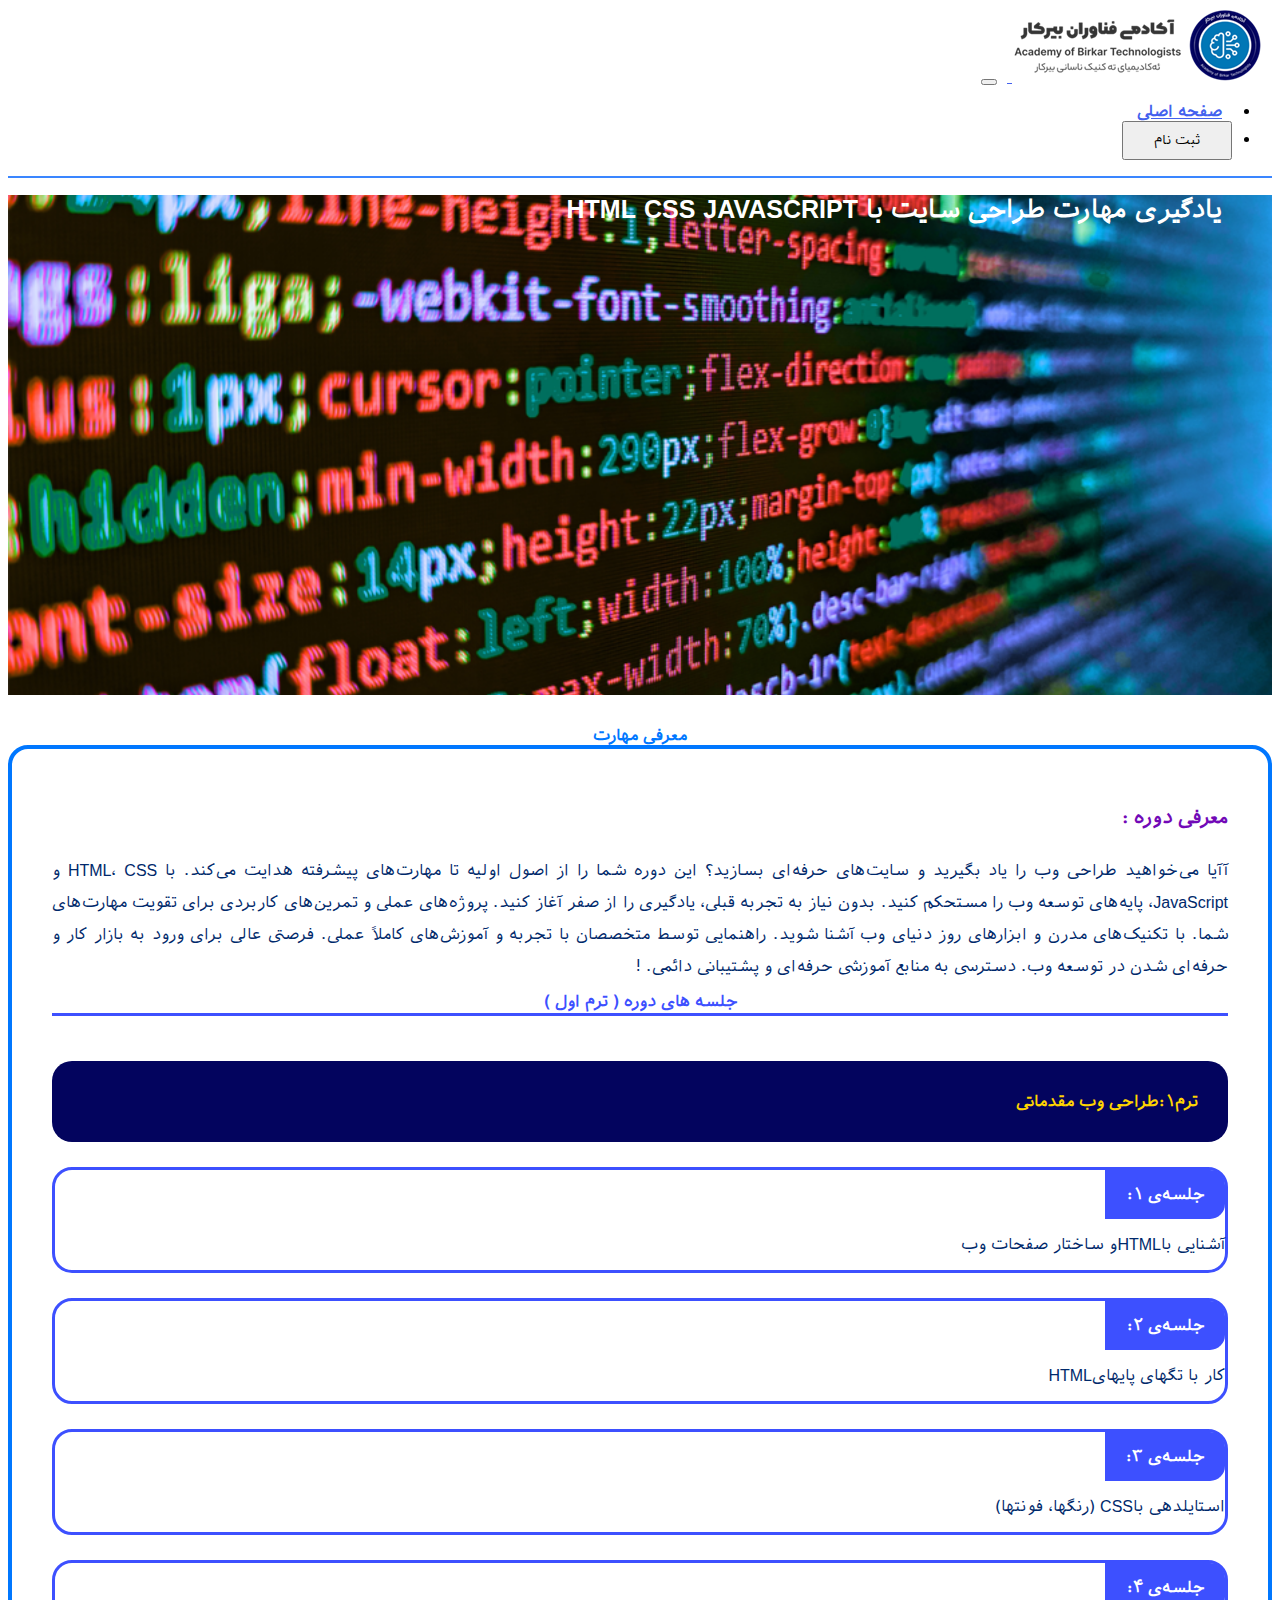
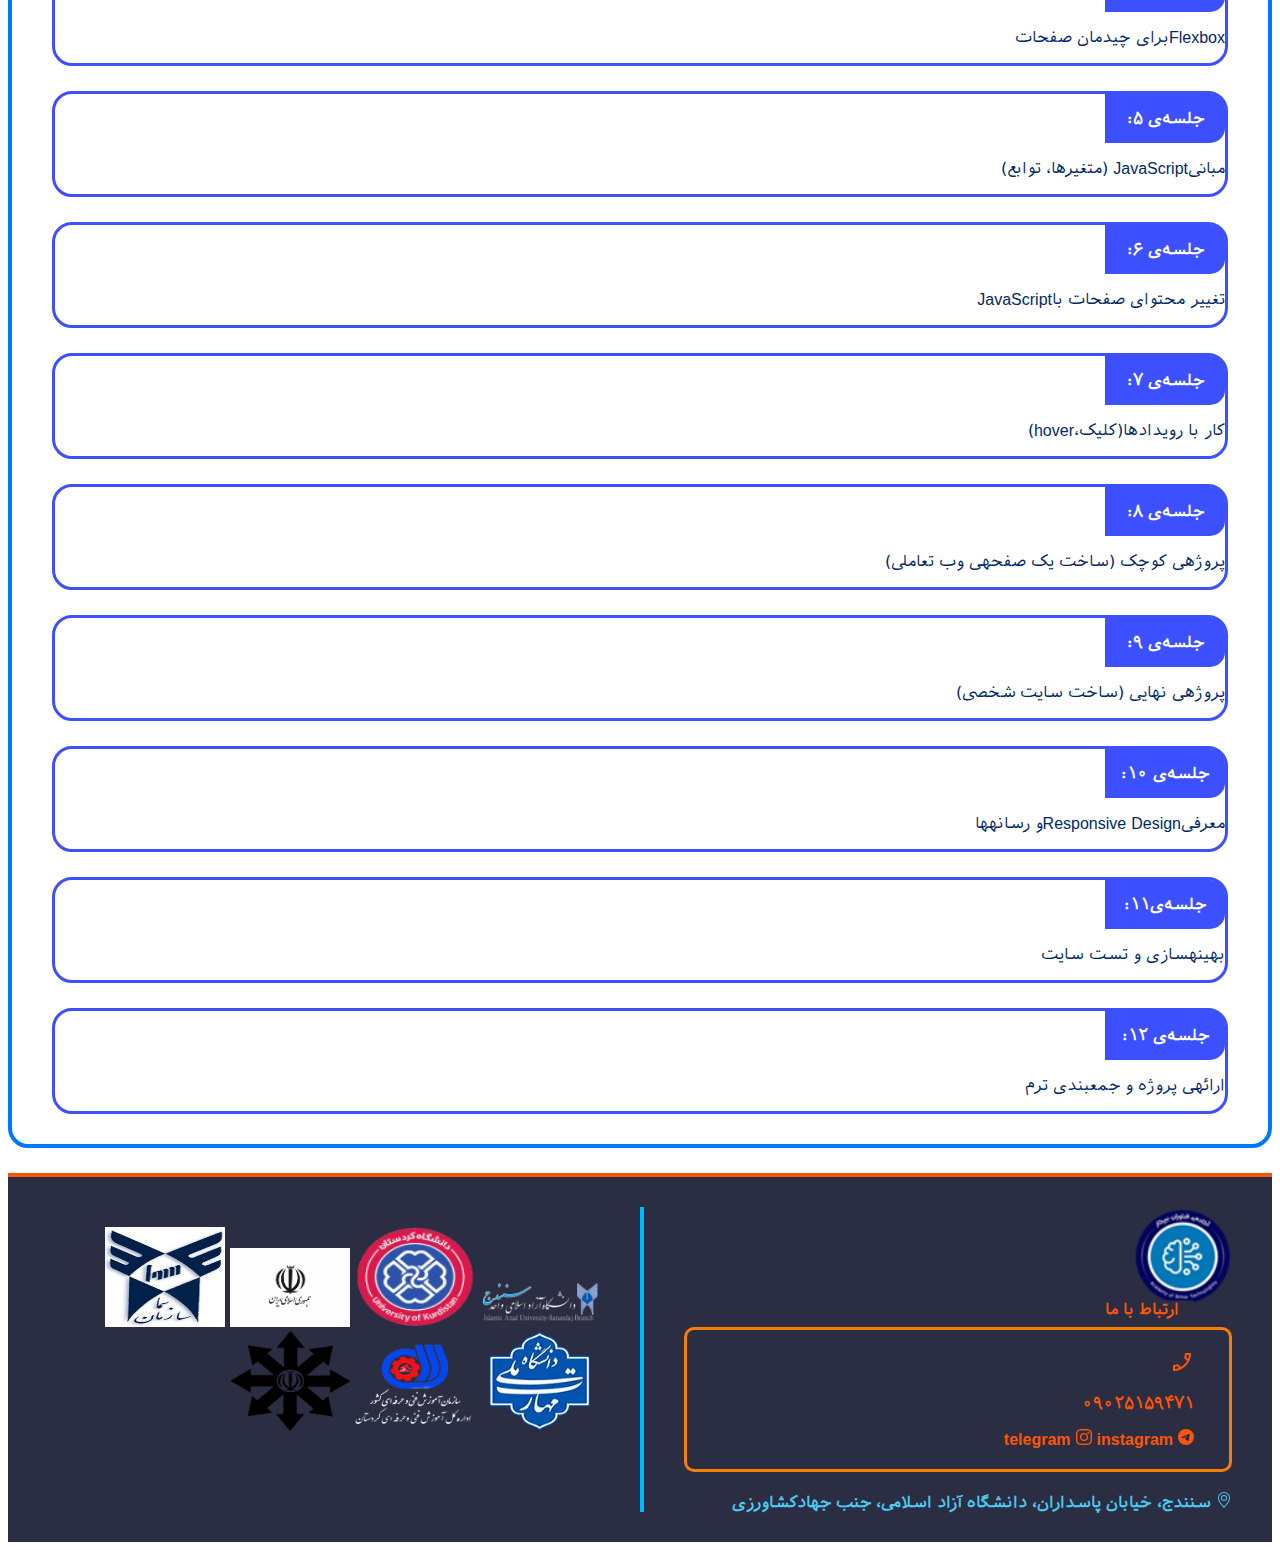
<file: html-css-js.html>
<!DOCTYPE html>
<html lang="en">

<head>
    <meta charset="UTF-8">
    <meta name="viewport" content="width=device-width, initial-scale=1.0">
    <link rel="stylesheet" href="css/mobile.css">
    <link rel="stylesheet" href="css/desktop.css">
    <link rel="stylesheet" href="css/roadmap.css">
    <link rel="stylesheet" href="css/html-css-js.css">
    <script src="scripts/script.js" defer></script>
    <link rel="preconnect" href="https://fonts.googleapis.com">
    <link rel="preconnect" href="https://fonts.gstatic.com" crossorigin>
    <link href="https://cdn.jsdelivr.net/npm/bootstrap@5.2.3/dist/css/bootstrap.min.css" rel="stylesheet"
        integrity="sha384-rbsA2VBKQhggwzxH7pPCaAqO46MgnOM80zW1RWuH61DGLwZJEdK2Kadq2F9CUG65" crossorigin="anonymous">
    <script src="https://cdn.jsdelivr.net/npm/@popperjs/core@2.11.8/dist/umd/popper.min.js"
        integrity="sha384-I7E8VVD/ismYTF4hNIPjVp/Zjvgyol6VFvRkX/vR+Vc4jQkC+hVqc2pM8ODewa9r"
        crossorigin="anonymous"></script>
    <script src="https://cdn.jsdelivr.net/npm/bootstrap@5.3.5/dist/js/bootstrap.min.js"
        integrity="sha384-VQqxDN0EQCkWoxt/0vsQvZswzTHUVOImccYmSyhJTp7kGtPed0Qcx8rK9h9YEgx+"
        crossorigin="anonymous"></script>
    <title>Document</title>
</head>

<body>
    <nav class="navbar navbar-expand-xl" id="navigation">
        <div class="container-lg">
          <a class="navbar-brand m-0 p-0" href="#">
            <img src="assets/logo-nav.png" alt="">
          </a>
          <button class="navbar-toggler" type="button" data-bs-toggle="collapse" data-bs-target="#navbarSupportedContent"
            aria-controls="navbarSupportedContent" aria-expanded="false" aria-label="Toggle navigation">
            <span class="navbar-toggler-icon"></span>
          </button>
          <div class="collapse navbar-collapse" id="navbarSupportedContent">
            <ul class="navbar-nav me-auto mb-2 mb-lg-0 gap-3 d-lg-flex flex-sm-row justify-content-center pt-5 p-md-0">
              <li class="nav-item align-items-center d-flex">
                <a class="nav-link" href="index.html">
                  صفحه اصلی
                </a>
              </li>
              <li class="nav-item">
                <button class="btn btn-primary sign-up-btn">ثبت نام</button>
              </li>
            </ul>
          </div>
        </div>
      </nav>
    <main id="main-content" class="w-100 d-flex justify-content-start align-items-end">
        <h1>یادگیری مهارت طراحی سایت با HTML CSS JAVASCRIPT</h1>
    </main>
    <section id="about-course">
        <div class="container-xl">
            <div class="about-course">
                <h2 class="course-h">معرفی مهارت</h2>
                <div class="introduction">
                    <p class="topic">معرفی دوره :</p>
                    <p class="intro-text">
                        آآیا می‌خواهید طراحی وب را یاد بگیرید و سایت‌های حرفه‌ای بسازید؟ این دوره شما را از اصول اولیه
                        تا مهارت‌های پیشرفته هدایت می‌کند. با HTML، CSS و JavaScript، پایه‌های توسعه وب را مستحکم کنید.
                        بدون نیاز به تجربه قبلی، یادگیری را از صفر آغاز کنید. پروژه‌های عملی و تمرین‌های کاربردی برای
                        تقویت مهارت‌های شما. با تکنیک‌های مدرن و ابزارهای روز دنیای وب آشنا شوید. راهنمایی توسط متخصصان
                        با تجربه و آموزش‌های کاملاً عملی. فرصتی عالی برای ورود به بازار کار و حرفه‌ای شدن در توسعه وب.
                        دسترسی به منابع آموزشی حرفه‌ای و پشتیبانی دائمی.  !
                    </p>
                </div>
                <div class="session-topic">
                    <h3 class="session-h">جلسه های دوره ( ترم اول )</h3>
                    <div class="term term-o d-flex justify-content-center align-items-center">
                        <p class="m-0">ترم۱:طراحی وب مقدماتی</p>
                    </div>
                    <div class="session-team">
                        <div class="session d-flex justify-content-start align-items-center">
                            <div class="topic-c">
                                <span class="topic-s"> جلسه‌ی ۱: </span>
                            </div>
                            <p class="m-0 intro-text">آشنایی باHTMLو ساختار صفحات وب</p>
                        </div>
                        <div class="session d-flex justify-content-start align-items-center">
                            <div class="topic-c">
                                <span class="topic-s"> جلسه‌ی ۲: </span>
                            </div>
                            <p class="m-0 intro-text">کار با تگهای پایهایHTML</p>
                        </div>
                        <div class="session d-flex justify-content-start align-items-center">
                            <div class="topic-c">
                                <span class="topic-s"> جلسه‌ی ۳: </span>
                            </div>
                            <p class="m-0 intro-text">استایلدهی باCSS (رنگها، فونتها)</p>
                        </div>
                        <div class="session d-flex justify-content-start align-items-center">
                            <div class="topic-c">
                                <span class="topic-s"> جلسه‌ی ۴: </span>
                            </div>
                            <p class="m-0 intro-text"> Flexboxبرای چیدمان صفحات</p>
                        </div>
                        <div class="session d-flex justify-content-start align-items-center">
                            <div class="topic-c">
                                <span class="topic-s"> جلسه‌ی ۵: </span>
                            </div>
                            <p class="m-0 intro-text">مبانیJavaScript (متغیرها، توابع)</p>
                        </div>
                        <div class="session d-flex justify-content-start align-items-center">
                            <div class="topic-c">
                                <span class="topic-s"> جلسه‌ی ۶: </span>
                            </div>
                            <p class="m-0 intro-text">تغییر محتوای صفحات باJavaScript</p>
                        </div>
                        <div class="session d-flex justify-content-start align-items-center">
                            <div class="topic-c">
                                <span class="topic-s"> جلسه‌ی ۷: </span>
                            </div>
                            <p class="m-0 intro-text">کار با رویدادها(کلیک،hover)</p>
                        </div>
                        <div class="session d-flex justify-content-start align-items-center">
                            <div class="topic-c">
                                <span class="topic-s"> جلسه‌ی ۸: </span>
                            </div>
                            <p class="m-0 intro-text">پروژهی کوچک (ساخت یک صفحهی وب تعاملی)</p>
                        </div>
                        <div class="session d-flex justify-content-start align-items-center">
                            <div class="topic-c">
                                <span class="topic-s"> جلسه‌ی ۹: </span>
                            </div>
                            <p class="m-0 intro-text">پروژهی نهایی (ساخت سایت شخصی)</p>
                        </div>
                        <div class="session d-flex justify-content-start align-items-center">
                            <div class="topic-c">
                                <span class="topic-s"> جلسه‌ی ۱۰: </span>
                            </div>
                            <p class="m-0 intro-text">معرفیResponsive Designو رسانهها</p>
                        </div>
                        <div class="session d-flex justify-content-start align-items-center">
                            <div class="topic-c">
                                <span class="topic-s"> جلسه‌ی۱۱: </span>
                            </div>
                            <p class="m-0 intro-text">بهینهسازی و تست سایت</p>
                        </div>
                        <div class="session d-flex justify-content-start align-items-center">
                            <div class="topic-c">
                                <span class="topic-s"> جلسه‌ی ۱۲: </span>
                            </div>
                            <p class="m-0 intro-text">ارائهی پروژه و جمعبندی ترم</p>
                        </div>
                    </div>
                </div>

            </div>
        </div>
    </section>
    <footer>
        <div class="container-xl p-0">
            <div class="footer-grid w-100">
                <div class="footer-info d-flex justify-content-center align-items-center flex-column gap-3">
                    <img class="footer-m-l" src="assets/logo-nav-c.png" alt="">
                    <div class="socail d-flex justify-content-center align-items-end flex-row gap-sm-5">
                        <h4>ارتباط با ما</h4>
                        <div class="cell d-flex justify-content-center gap-2">
                            <svg xmlns="http://www.w3.org/2000/svg" height="24px" viewBox="0 -960 960 960" width="24px"
                                fill="#fb5607">
                                <path
                                    d="M162-120q-18 0-30-12t-12-30v-162q0-13 9-23.5t23-14.5l138-28q14-2 28.5 2.5T342-374l94 94q38-22 72-48.5t65-57.5q33-32 60.5-66.5T681-524l-97-98q-8-8-11-19t-1-27l26-140q2-13 13-22.5t25-9.5h162q18 0 30 12t12 30q0 125-54.5 247T631-329Q531-229 409-174.5T162-120Zm556-480q17-39 26-79t14-81h-88l-18 94 66 66ZM360-244l-66-66-94 20v88q41-3 81-14t79-28Zm358-356ZM360-244Z" />
                            </svg>
                            <p class="m-0">۰۹۰۲۵۱۵۹۴۷۱</p>
                        </div>
                        <a class="d-flex justify-content-between gap-4 align-items-center" href="">
                            <svg xmlns="http://www.w3.org/2000/svg" width="16" height="16" fill="currentColor"
                                class="bi bi-telegram" viewBox="0 0 16 16">
                                <path
                                    d="M16 8A8 8 0 1 1 0 8a8 8 0 0 1 16 0M8.287 5.906q-1.168.486-4.666 2.01-.567.225-.595.442c-.03.243.275.339.69.47l.175.055c.408.133.958.288 1.243.294q.39.01.868-.32 3.269-2.206 3.374-2.23c.05-.012.12-.026.166.016s.042.12.037.141c-.03.129-1.227 1.241-1.846 1.817-.193.18-.33.307-.358.336a8 8 0 0 1-.188.186c-.38.366-.664.64.015 1.088.327.216.589.393.85.571.284.194.568.387.936.629q.14.092.27.187c.331.236.63.448.997.414.214-.02.435-.22.547-.82.265-1.417.786-4.486.906-5.751a1.4 1.4 0 0 0-.013-.315.34.34 0 0 0-.114-.217.53.53 0 0 0-.31-.093c-.3.005-.763.166-2.984 1.09" />
                            </svg>
                            telegram
                        </a>
                        <a class="d-flex justify-content-between gap-3 align-items-center" href="">
                            <svg xmlns="http://www.w3.org/2000/svg" width="16" height="16" fill="currentColor"
                                class="bi bi-instagram" viewBox="0 0 16 16">
                                <path
                                    d="M8 0C5.829 0 5.556.01 4.703.048 3.85.088 3.269.222 2.76.42a3.9 3.9 0 0 0-1.417.923A3.9 3.9 0 0 0 .42 2.76C.222 3.268.087 3.85.048 4.7.01 5.555 0 5.827 0 8.001c0 2.172.01 2.444.048 3.297.04.852.174 1.433.372 1.942.205.526.478.972.923 1.417.444.445.89.719 1.416.923.51.198 1.09.333 1.942.372C5.555 15.99 5.827 16 8 16s2.444-.01 3.298-.048c.851-.04 1.434-.174 1.943-.372a3.9 3.9 0 0 0 1.416-.923c.445-.445.718-.891.923-1.417.197-.509.332-1.09.372-1.942C15.99 10.445 16 10.173 16 8s-.01-2.445-.048-3.299c-.04-.851-.175-1.433-.372-1.941a3.9 3.9 0 0 0-.923-1.417A3.9 3.9 0 0 0 13.24.42c-.51-.198-1.092-.333-1.943-.372C10.443.01 10.172 0 7.998 0zm-.717 1.442h.718c2.136 0 2.389.007 3.232.046.78.035 1.204.166 1.486.275.373.145.64.319.92.599s.453.546.598.92c.11.281.24.705.275 1.485.039.843.047 1.096.047 3.231s-.008 2.389-.047 3.232c-.035.78-.166 1.203-.275 1.485a2.5 2.5 0 0 1-.599.919c-.28.28-.546.453-.92.598-.28.11-.704.24-1.485.276-.843.038-1.096.047-3.232.047s-2.39-.009-3.233-.047c-.78-.036-1.203-.166-1.485-.276a2.5 2.5 0 0 1-.92-.598 2.5 2.5 0 0 1-.6-.92c-.109-.281-.24-.705-.275-1.485-.038-.843-.046-1.096-.046-3.233s.008-2.388.046-3.231c.036-.78.166-1.204.276-1.486.145-.373.319-.64.599-.92s.546-.453.92-.598c.282-.11.705-.24 1.485-.276.738-.034 1.024-.044 2.515-.045zm4.988 1.328a.96.96 0 1 0 0 1.92.96.96 0 0 0 0-1.92m-4.27 1.122a4.109 4.109 0 1 0 0 8.217 4.109 4.109 0 0 0 0-8.217m0 1.441a2.667 2.667 0 1 1 0 5.334 2.667 2.667 0 0 1 0-5.334" />
                            </svg>
                            instagram
                        </a>
                    </div>
                    <div class="address text-center mb-4">
                        <svg xmlns="http://www.w3.org/2000/svg" width="16" height="16" fill="currentColor"
                            class="bi bi-geo-alt" viewBox="0 0 16 16">
                            <path
                                d="M12.166 8.94c-.524 1.062-1.234 2.12-1.96 3.07A32 32 0 0 1 8 14.58a32 32 0 0 1-2.206-2.57c-.726-.95-1.436-2.008-1.96-3.07C3.304 7.867 3 6.862 3 6a5 5 0 0 1 10 0c0 .862-.305 1.867-.834 2.94M8 16s6-5.686 6-10A6 6 0 0 0 2 6c0 4.314 6 10 6 10" />
                            <path d="M8 8a2 2 0 1 1 0-4 2 2 0 0 1 0 4m0 1a3 3 0 1 0 0-6 3 3 0 0 0 0 6" />
                        </svg>
                        سنندج، خیابان پاسداران، دانشگاه آزاد اسلامی، جنب جهادکشاورزی
                    </div>
                </div>
                <div
                    class="footer-logos d-flex justify-content-between justify-content-xl-end align-items-center flex-wrap gap-3">
                    <img src="assets/footer-img1.png" alt="">
                    <img src="assets/footer-img2.png" alt="">
                    <img src="assets/footer-img3.webp" alt="">
                    <img src="assets/footer-img4.png" alt="">
                    <img src="assets/footer-img5.png" alt="">
                    <img src="assets/footer-img6.png" alt="">
                    <img src="assets/footer-img7.png" alt="">
                </div>
            </div>
        </div>
    </footer>
</body>

</html>
</file>
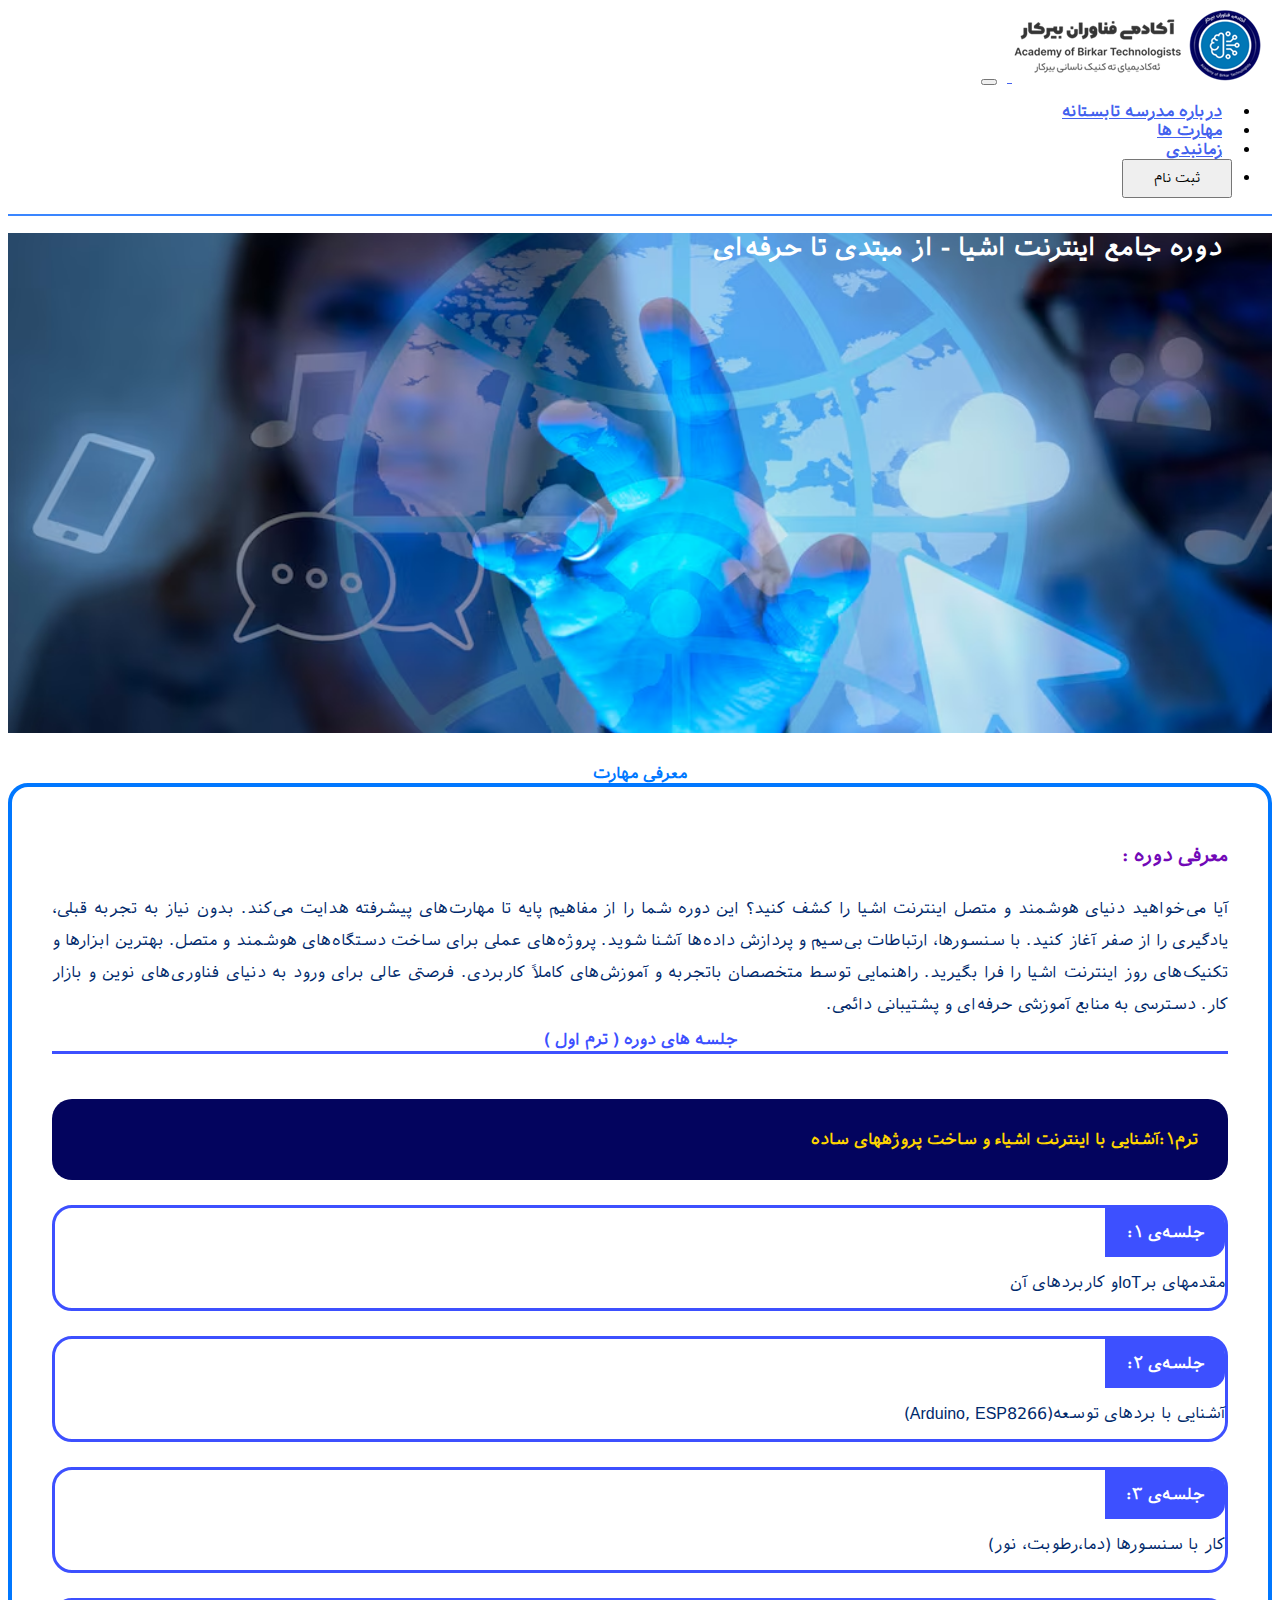
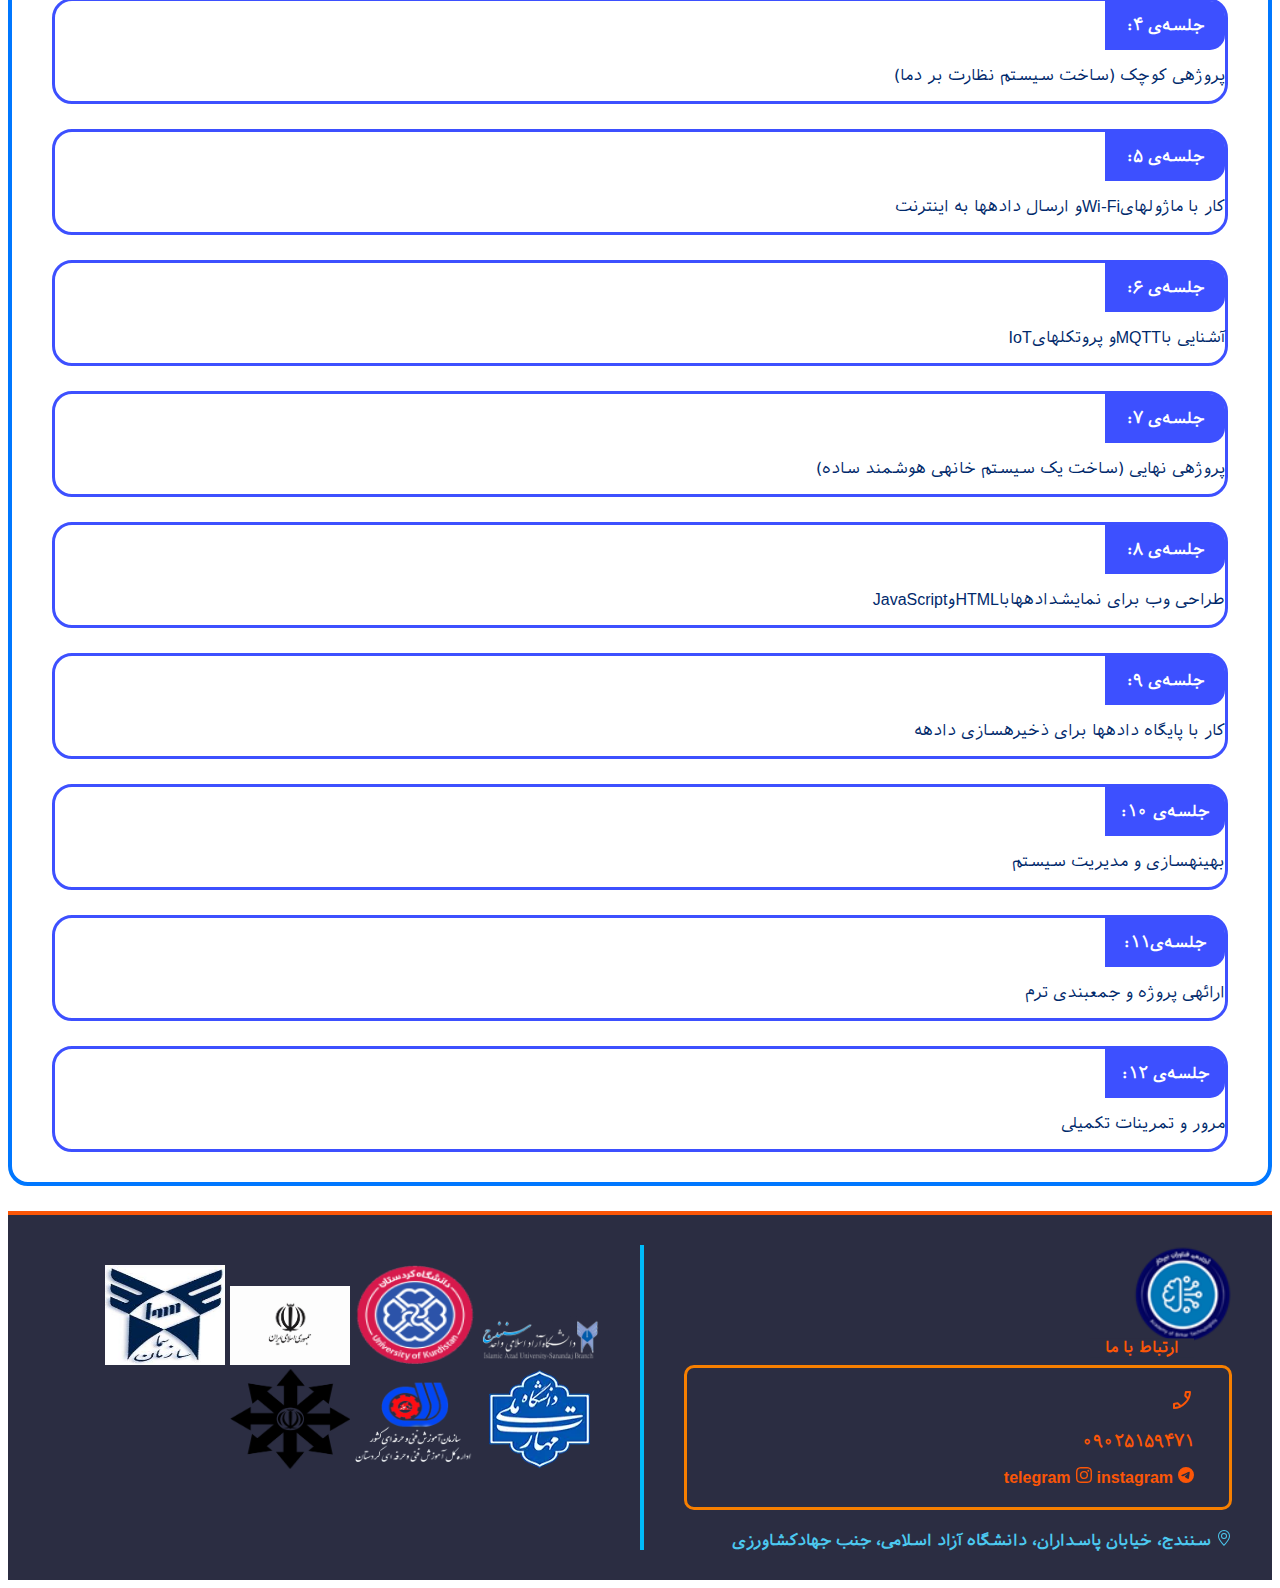
<file: internet-of-things.html>
<!DOCTYPE html>
<html lang="en">

<head>
    <meta charset="UTF-8">
    <meta name="viewport" content="width=device-width, initial-scale=1.0">
    <link rel="stylesheet" href="css/mobile.css">
    <link rel="stylesheet" href="css/desktop.css">
    <link rel="stylesheet" href="css/roadmap.css">
    <link rel="stylesheet" href="css/iot.css">
    <script src="scripts/script.js" defer></script>
    <link rel="preconnect" href="https://fonts.googleapis.com">
    <link rel="preconnect" href="https://fonts.gstatic.com" crossorigin>
    <link href="https://cdn.jsdelivr.net/npm/bootstrap@5.2.3/dist/css/bootstrap.min.css" rel="stylesheet"
        integrity="sha384-rbsA2VBKQhggwzxH7pPCaAqO46MgnOM80zW1RWuH61DGLwZJEdK2Kadq2F9CUG65" crossorigin="anonymous">
    <script src="https://cdn.jsdelivr.net/npm/@popperjs/core@2.11.8/dist/umd/popper.min.js"
        integrity="sha384-I7E8VVD/ismYTF4hNIPjVp/Zjvgyol6VFvRkX/vR+Vc4jQkC+hVqc2pM8ODewa9r"
        crossorigin="anonymous"></script>
    <script src="https://cdn.jsdelivr.net/npm/bootstrap@5.3.5/dist/js/bootstrap.min.js"
        integrity="sha384-VQqxDN0EQCkWoxt/0vsQvZswzTHUVOImccYmSyhJTp7kGtPed0Qcx8rK9h9YEgx+"
        crossorigin="anonymous"></script>
    <title>Document</title>
</head>

<body>
    <nav class="navbar navbar-expand-xl" id="navigation">
        <div class="container-lg">
            <a class="navbar-brand m-0 p-0" href="#">
                <img src="assets/logo-nav.png" alt="">
            </a>
            <button class="navbar-toggler" type="button" data-bs-toggle="collapse"
                data-bs-target="#navbarSupportedContent" aria-controls="navbarSupportedContent" aria-expanded="false"
                aria-label="Toggle navigation">
                <span class="navbar-toggler-icon"></span>
            </button>
            <div class="collapse navbar-collapse" id="navbarSupportedContent">
                <ul
                    class="navbar-nav me-auto mb-2 mb-lg-0 gap-3 d-lg-flex flex-sm-row justify-content-center pt-5 p-md-0">
                    <li class="nav-item align-items-center d-flex">
                        <a class="nav-link active" aria-current="page" href="computer-basic.html">درباره مدرسه
                            تابستانه</a>
                    </li>
                    <li class="nav-item align-items-center d-flex">
                        <a class="nav-link" href="python-javascript.html">مهارت ها</a>
                    </li>
                    <li class="nav-item align-items-center d-flex">
                        <a class="nav-link" href="#">
                            زمانبدی
                        </a>
                    </li>
                    <li class="nav-item">
                        <button class="btn btn-primary sign-up-btn">ثبت نام</button>
                    </li>
                </ul>
            </div>
        </div>
    </nav>
    <main id="main-content" class="w-100 d-flex justify-content-start align-items-end">
        <h1>دوره جامع اینترنت اشیا - از مبتدی تا حرفه‌ای</h1>
    </main>
    <section id="about-course">
        <div class="container-xl">
            <div class="about-course">
                <h2 class="course-h">معرفی مهارت</h2>
                <div class="introduction">
                    <p class="topic">معرفی دوره :</p>
                    <p class="intro-text">آیا می‌خواهید دنیای هوشمند و متصل اینترنت اشیا را کشف کنید؟ این دوره شما را از
                        مفاهیم پایه تا مهارت‌های پیشرفته هدایت می‌کند. بدون نیاز به تجربه قبلی، یادگیری را از صفر آغاز
                        کنید. با سنسورها، ارتباطات بی‌سیم و پردازش داده‌ها آشنا شوید. پروژه‌های عملی برای ساخت
                        دستگاه‌های هوشمند و متصل. بهترین ابزارها و تکنیک‌های روز اینترنت اشیا را فرا بگیرید. راهنمایی
                        توسط متخصصان باتجربه و آموزش‌های کاملاً کاربردی. فرصتی عالی برای ورود به دنیای فناوری‌های نوین و
                        بازار کار. دسترسی به منابع آموزشی حرفه‌ای و پشتیبانی دائمی.
                    </p>
                </div>
                <div class="session-topic">
                    <h3 class="session-h">جلسه های دوره ( ترم اول )</h3>
                    <div class="term term-o d-flex justify-content-center align-items-center">
                        <p class="m-0">ترم۱:آشنایی با اینترنت اشیاء و ساخت پروژههای ساده</p>
                    </div>
                    <div class="session-team">
                        <div class="session d-flex justify-content-start align-items-center">
                            <div class="topic-c">
                                <span class="topic-s"> جلسه‌ی ۱: </span>
                            </div>
                            <p class="m-0 intro-text">مقدمهای برIoTو کاربردهای آن</p>
                        </div>
                        <div class="session d-flex justify-content-start align-items-center">
                            <div class="topic-c">
                                <span class="topic-s"> جلسه‌ی ۲: </span>
                            </div>
                            <p class="m-0 intro-text">آشنایی با بردهای توسعه(Arduino, ESP8266) </p>
                        </div>
                        <div class="session d-flex justify-content-start align-items-center">
                            <div class="topic-c">
                                <span class="topic-s"> جلسه‌ی ۳: </span>
                            </div>
                            <p class="m-0 intro-text">کار با سنسورها (دما،رطوبت، نور)</p>
                        </div>
                        <div class="session d-flex justify-content-start align-items-center">
                            <div class="topic-c">
                                <span class="topic-s"> جلسه‌ی ۴: </span>
                            </div>
                            <p class="m-0 intro-text"> پروژهی کوچک (ساخت سیستم نظارت بر دما)</p>
                        </div>
                        <div class="session d-flex justify-content-start align-items-center">
                            <div class="topic-c">
                                <span class="topic-s"> جلسه‌ی ۵: </span>
                            </div>
                            <p class="m-0 intro-text">کار با ماژولهایWi-Fiو ارسال دادهها به اینترنت</p>
                        </div>
                        <div class="session d-flex justify-content-start align-items-center">
                            <div class="topic-c">
                                <span class="topic-s"> جلسه‌ی ۶: </span>
                            </div>
                            <p class="m-0 intro-text">آشنایی باMQTTو پروتکلهایIoT</p>
                        </div>
                        <div class="session d-flex justify-content-start align-items-center">
                            <div class="topic-c">
                                <span class="topic-s"> جلسه‌ی ۷: </span>
                            </div>
                            <p class="m-0 intro-text">پروژهی نهایی (ساخت یک سیستم خانهی هوشمند ساده)</p>
                        </div>
                        <div class="session d-flex justify-content-start align-items-center">
                            <div class="topic-c">
                                <span class="topic-s"> جلسه‌ی ۸: </span>
                            </div>
                            <p class="m-0 intro-text">طراحی وب برای نمایشدادههاباHTMLوJavaScript</p>
                        </div>
                        <div class="session d-flex justify-content-start align-items-center">
                            <div class="topic-c">
                                <span class="topic-s"> جلسه‌ی ۹: </span>
                            </div>
                            <p class="m-0 intro-text">کار با پایگاه دادهها برای ذخیرهسازی دادهه</p>
                        </div>
                        <div class="session d-flex justify-content-start align-items-center">
                            <div class="topic-c">
                                <span class="topic-s"> جلسه‌ی ۱۰: </span>
                            </div>
                            <p class="m-0 intro-text">بهینهسازی و مدیریت سیستم</p>
                        </div>
                        <div class="session d-flex justify-content-start align-items-center">
                            <div class="topic-c">
                                <span class="topic-s"> جلسه‌ی۱۱: </span>
                            </div>
                            <p class="m-0 intro-text">ارائهی پروژه و جمعبندی ترم</p>
                        </div>
                        <div class="session d-flex justify-content-start align-items-center">
                            <div class="topic-c">
                                <span class="topic-s"> جلسه‌ی ۱۲: </span>
                            </div>
                            <p class="m-0 intro-text">مرور و تمرینات تکمیلی</p>
                        </div>
                    </div>
                </div>

            </div>
        </div>
    </section>
    <footer>
        <div class="container-xl p-0">
            <div class="footer-grid w-100">
                <div class="footer-info d-flex justify-content-center align-items-center flex-column gap-3">
                    <img class="footer-m-l" src="assets/logo-nav-c.png" alt="">
                    <div class="socail d-flex justify-content-center align-items-end flex-row gap-sm-5">
                        <h4>ارتباط با ما</h4>
                        <div class="cell d-flex justify-content-center gap-2">
                            <svg xmlns="http://www.w3.org/2000/svg" height="24px" viewBox="0 -960 960 960" width="24px"
                                fill="#fb5607">
                                <path
                                    d="M162-120q-18 0-30-12t-12-30v-162q0-13 9-23.5t23-14.5l138-28q14-2 28.5 2.5T342-374l94 94q38-22 72-48.5t65-57.5q33-32 60.5-66.5T681-524l-97-98q-8-8-11-19t-1-27l26-140q2-13 13-22.5t25-9.5h162q18 0 30 12t12 30q0 125-54.5 247T631-329Q531-229 409-174.5T162-120Zm556-480q17-39 26-79t14-81h-88l-18 94 66 66ZM360-244l-66-66-94 20v88q41-3 81-14t79-28Zm358-356ZM360-244Z" />
                            </svg>
                            <p class="m-0">۰۹۰۲۵۱۵۹۴۷۱</p>
                        </div>
                        <a class="d-flex justify-content-between gap-4 align-items-center" href="">
                            <svg xmlns="http://www.w3.org/2000/svg" width="16" height="16" fill="currentColor"
                                class="bi bi-telegram" viewBox="0 0 16 16">
                                <path
                                    d="M16 8A8 8 0 1 1 0 8a8 8 0 0 1 16 0M8.287 5.906q-1.168.486-4.666 2.01-.567.225-.595.442c-.03.243.275.339.69.47l.175.055c.408.133.958.288 1.243.294q.39.01.868-.32 3.269-2.206 3.374-2.23c.05-.012.12-.026.166.016s.042.12.037.141c-.03.129-1.227 1.241-1.846 1.817-.193.18-.33.307-.358.336a8 8 0 0 1-.188.186c-.38.366-.664.64.015 1.088.327.216.589.393.85.571.284.194.568.387.936.629q.14.092.27.187c.331.236.63.448.997.414.214-.02.435-.22.547-.82.265-1.417.786-4.486.906-5.751a1.4 1.4 0 0 0-.013-.315.34.34 0 0 0-.114-.217.53.53 0 0 0-.31-.093c-.3.005-.763.166-2.984 1.09" />
                            </svg>
                            telegram
                        </a>
                        <a class="d-flex justify-content-between gap-3 align-items-center" href="">
                            <svg xmlns="http://www.w3.org/2000/svg" width="16" height="16" fill="currentColor"
                                class="bi bi-instagram" viewBox="0 0 16 16">
                                <path
                                    d="M8 0C5.829 0 5.556.01 4.703.048 3.85.088 3.269.222 2.76.42a3.9 3.9 0 0 0-1.417.923A3.9 3.9 0 0 0 .42 2.76C.222 3.268.087 3.85.048 4.7.01 5.555 0 5.827 0 8.001c0 2.172.01 2.444.048 3.297.04.852.174 1.433.372 1.942.205.526.478.972.923 1.417.444.445.89.719 1.416.923.51.198 1.09.333 1.942.372C5.555 15.99 5.827 16 8 16s2.444-.01 3.298-.048c.851-.04 1.434-.174 1.943-.372a3.9 3.9 0 0 0 1.416-.923c.445-.445.718-.891.923-1.417.197-.509.332-1.09.372-1.942C15.99 10.445 16 10.173 16 8s-.01-2.445-.048-3.299c-.04-.851-.175-1.433-.372-1.941a3.9 3.9 0 0 0-.923-1.417A3.9 3.9 0 0 0 13.24.42c-.51-.198-1.092-.333-1.943-.372C10.443.01 10.172 0 7.998 0zm-.717 1.442h.718c2.136 0 2.389.007 3.232.046.78.035 1.204.166 1.486.275.373.145.64.319.92.599s.453.546.598.92c.11.281.24.705.275 1.485.039.843.047 1.096.047 3.231s-.008 2.389-.047 3.232c-.035.78-.166 1.203-.275 1.485a2.5 2.5 0 0 1-.599.919c-.28.28-.546.453-.92.598-.28.11-.704.24-1.485.276-.843.038-1.096.047-3.232.047s-2.39-.009-3.233-.047c-.78-.036-1.203-.166-1.485-.276a2.5 2.5 0 0 1-.92-.598 2.5 2.5 0 0 1-.6-.92c-.109-.281-.24-.705-.275-1.485-.038-.843-.046-1.096-.046-3.233s.008-2.388.046-3.231c.036-.78.166-1.204.276-1.486.145-.373.319-.64.599-.92s.546-.453.92-.598c.282-.11.705-.24 1.485-.276.738-.034 1.024-.044 2.515-.045zm4.988 1.328a.96.96 0 1 0 0 1.92.96.96 0 0 0 0-1.92m-4.27 1.122a4.109 4.109 0 1 0 0 8.217 4.109 4.109 0 0 0 0-8.217m0 1.441a2.667 2.667 0 1 1 0 5.334 2.667 2.667 0 0 1 0-5.334" />
                            </svg>
                            instagram
                        </a>
                    </div>
                    <div class="address text-center mb-4">
                        <svg xmlns="http://www.w3.org/2000/svg" width="16" height="16" fill="currentColor"
                            class="bi bi-geo-alt" viewBox="0 0 16 16">
                            <path
                                d="M12.166 8.94c-.524 1.062-1.234 2.12-1.96 3.07A32 32 0 0 1 8 14.58a32 32 0 0 1-2.206-2.57c-.726-.95-1.436-2.008-1.96-3.07C3.304 7.867 3 6.862 3 6a5 5 0 0 1 10 0c0 .862-.305 1.867-.834 2.94M8 16s6-5.686 6-10A6 6 0 0 0 2 6c0 4.314 6 10 6 10" />
                            <path d="M8 8a2 2 0 1 1 0-4 2 2 0 0 1 0 4m0 1a3 3 0 1 0 0-6 3 3 0 0 0 0 6" />
                        </svg>
                        سنندج، خیابان پاسداران، دانشگاه آزاد اسلامی، جنب جهادکشاورزی
                    </div>
                </div>
                <div
                    class="footer-logos d-flex justify-content-between justify-content-xl-end align-items-center flex-wrap gap-3">
                    <img src="assets/footer-img1.png" alt="">
                    <img src="assets/footer-img2.png" alt="">
                    <img src="assets/footer-img3.webp" alt="">
                    <img src="assets/footer-img4.png" alt="">
                    <img src="assets/footer-img5.png" alt="">
                    <img src="assets/footer-img6.png" alt="">
                    <img src="assets/footer-img7.png" alt="">
                </div>
            </div>
        </div>
    </footer>
</body>

</html>
</file>
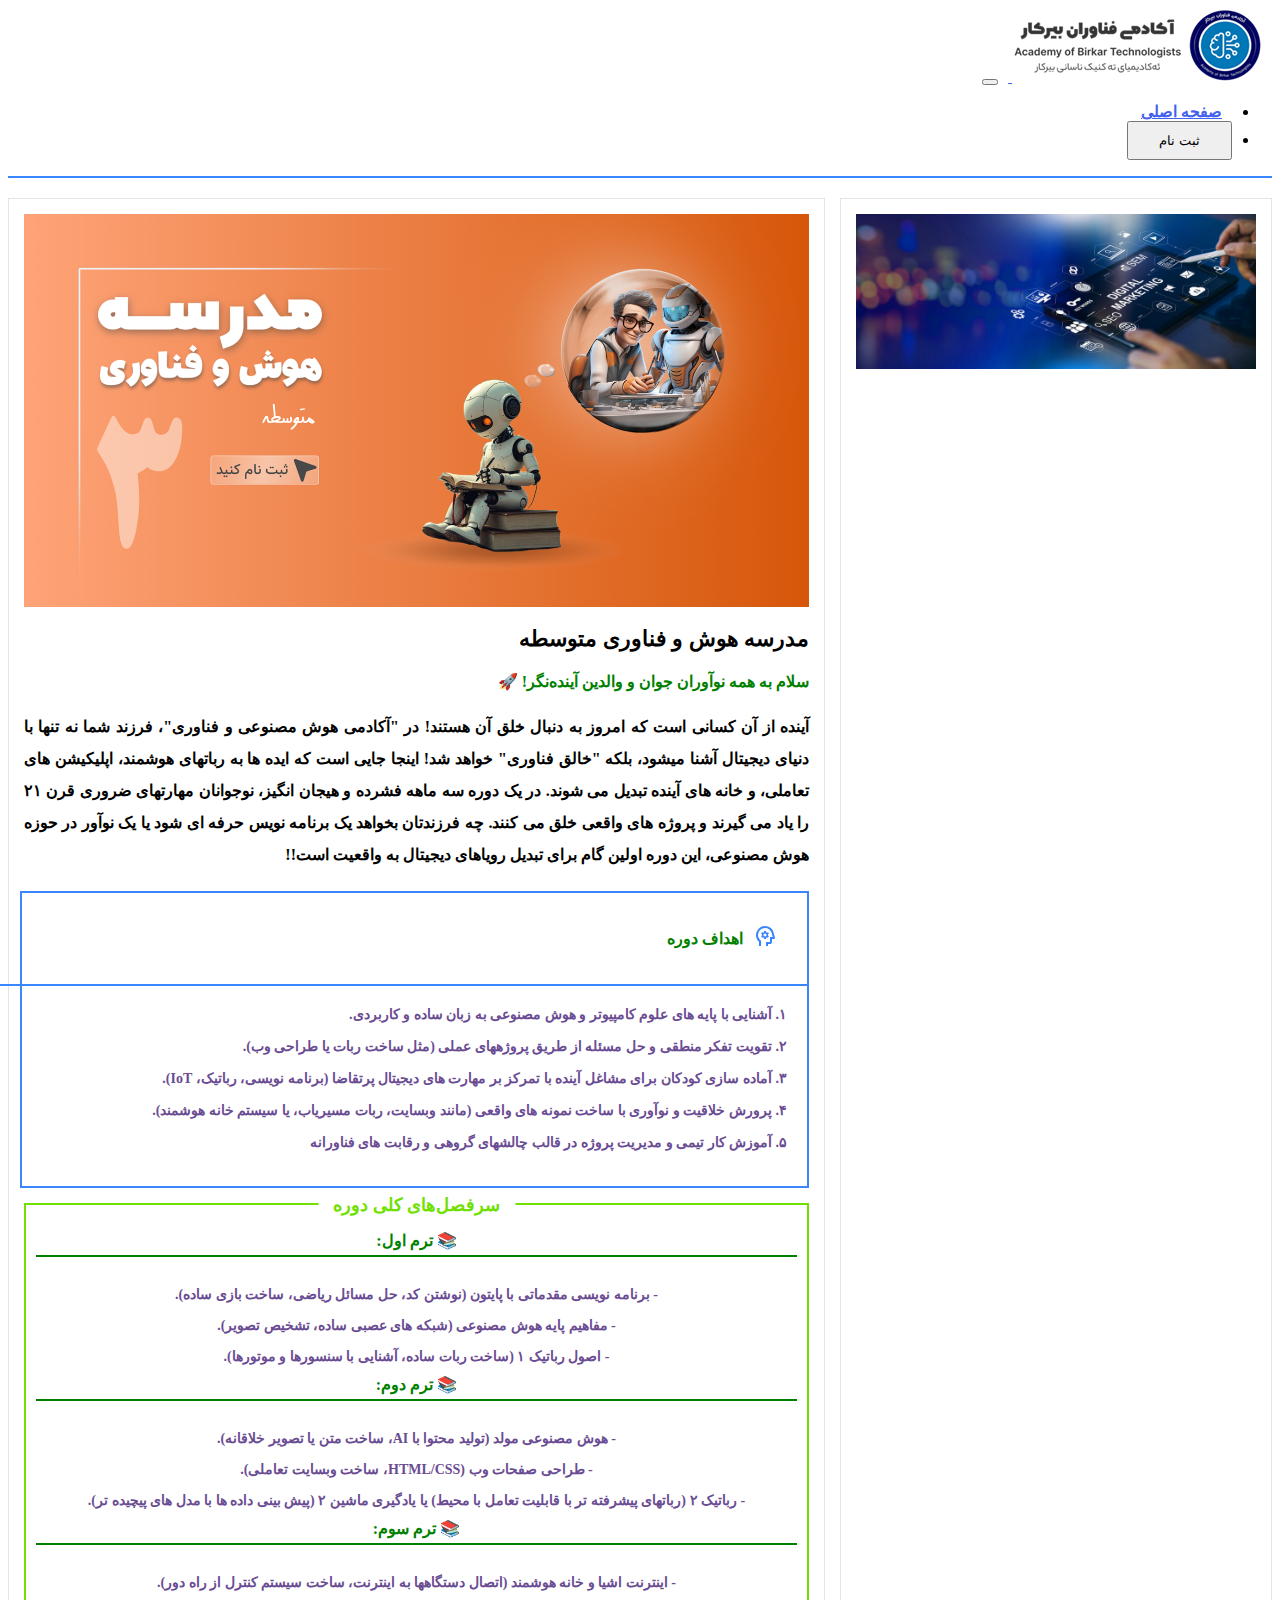
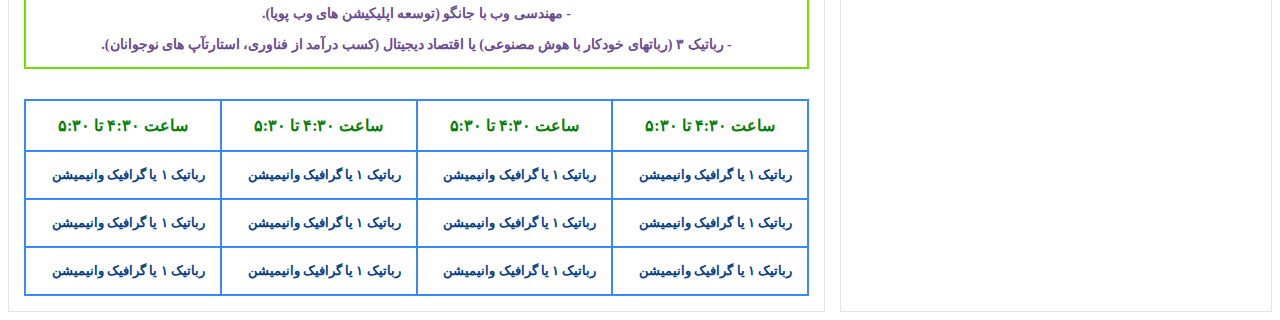
<file: new-package.html>
<!DOCTYPE html>
<html lang="en">

<head>
    <meta charset="UTF-8">
    <meta name="viewport" content="width=device-width, initial-scale=1.0">
    <link rel="stylesheet" href="css/mobile.css">
    <link rel="stylesheet" href="css/desktop.css">
    <link rel="stylesheet" href="css/new-package.css">
    <script src="scripts/script.js" defer></script>
    <link rel="preconnect" href="https://fonts.googleapis.com">
    <link rel="preconnect" href="https://fonts.gstatic.com" crossorigin>
    <link href="https://cdn.jsdelivr.net/npm/bootstrap@5.2.3/dist/css/bootstrap.min.css" rel="stylesheet"
        integrity="sha384-rbsA2VBKQhggwzxH7pPCaAqO46MgnOM80zW1RWuH61DGLwZJEdK2Kadq2F9CUG65" crossorigin="anonymous">
    <script src="https://cdn.jsdelivr.net/npm/@popperjs/core@2.11.8/dist/umd/popper.min.js"
        integrity="sha384-I7E8VVD/ismYTF4hNIPjVp/Zjvgyol6VFvRkX/vR+Vc4jQkC+hVqc2pM8ODewa9r"
        crossorigin="anonymous"></script>
    <script src="https://cdn.jsdelivr.net/npm/bootstrap@5.3.5/dist/js/bootstrap.min.js"
        integrity="sha384-VQqxDN0EQCkWoxt/0vsQvZswzTHUVOImccYmSyhJTp7kGtPed0Qcx8rK9h9YEgx+"
        crossorigin="anonymous"></script>
    <title>Document</title>
</head>

<body>
    <nav dir="rtl" class="navbar navbar-expand-xl" id="navigation">
        <div class="container-lg">
            <a class="navbar-brand m-0 p-0" href="#">
                <img src="assets/logo-nav.png" alt="">
            </a>
            <button class="navbar-toggler" type="button" data-bs-toggle="collapse"
                data-bs-target="#navbarSupportedContent" aria-controls="navbarSupportedContent" aria-expanded="false"
                aria-label="Toggle navigation">
                <span class="navbar-toggler-icon"></span>
            </button>
            <div class="collapse navbar-collapse" id="navbarSupportedContent">
                <ul
                    class="navbar-nav me-auto mb-2 mb-lg-0 gap-3 d-lg-flex flex-sm-row justify-content-center pt-5 p-md-0">
                    <li class="nav-item align-items-center d-flex">
                        <a class="nav-link" href="index.html">
                            صفحه اصلی
                        </a>
                    </li>
                    <li class="nav-item">
                        <button class="btn btn-primary sign-up-btn">ثبت نام</button>
                    </li>
                </ul>
            </div>
        </div>
    </nav>
    <div id="main-container">
        <div class="container-lg p-0">
            <div class="grid-system">
                <div class="second-column">
                    <img src="assets/artificial.png" alt="">
                    <div class="text-box">
                        <h1>مدرسه هوش و فناوری متوسطه</h1>
                        <p class="heading-text">سلام به همه نوآوران جوان و والدین آینده‌نگر! 🚀</p>
                        <p class="explainion">
                            آینده از آن کسانی است که امروز به دنبال خلق آن هستند! در "آکادمی هوش مصنوعی و فناوری"، فرزند
                            شما نه تنها با دنیای دیجیتال آشنا میشود، بلکه "خالق فناوری" خواهد شد! اینجا جایی است که ایده
                            ها به رباتهای هوشمند، اپلیکیشن های تعاملی، و خانه های آینده تبدیل می شوند. در یک دوره سه
                            ماهه فشرده و هیجان انگیز، نوجوانان مهارتهای ضروری قرن ۲۱ را یاد می گیرند و پروژه های واقعی
                            خلق می کنند. چه فرزندتان بخواهد یک برنامه نویس حرفه ای شود یا یک نوآور در حوزه هوش مصنوعی،
                            این دوره اولین گام برای تبدیل رویاهای دیجیتال به واقعیت است!!
                        </p>
                    </div>
                    <div class="skills">
                        <div class="skills-h">
                            <i><svg xmlns="http://www.w3.org/2000/svg" height="24px" viewBox="0 -960 960 960"
                                    width="24px" fill="#e3e3e3">
                                    <path
                                        d="M240-80v-172q-57-52-88.5-121.5T120-520q0-150 105-255t255-105q125 0 221.5 73.5T827-615l52 205q5 19-7 34.5T840-360h-80v120q0 33-23.5 56.5T680-160h-80v80h-80v-160h160v-200h108l-38-155q-23-91-98-148t-172-57q-116 0-198 81t-82 197q0 60 24.5 114t69.5 96l26 24v208h-80Zm254-360Zm-54 80h80l6-50q8-3 14.5-7t11.5-9l46 20 40-68-40-30q2-8 2-16t-2-16l40-30-40-68-46 20q-5-5-11.5-9t-14.5-7l-6-50h-80l-6 50q-8 3-14.5 7t-11.5 9l-46-20-40 68 40 30q-2 8-2 16t2 16l-40 30 40 68 46-20q5 5 11.5 9t14.5 7l6 50Zm40-100q-25 0-42.5-17.5T420-520q0-25 17.5-42.5T480-580q25 0 42.5 17.5T540-520q0 25-17.5 42.5T480-460Z" />
                                </svg></i>
                            <p class="m-0">اهداف دوره</p>
                        </div>
                        <div class="column-container">
                            <div class="text-section">
                                <p class="par-2">۱. آشنایی با پایه های علوم کامپیوتر و هوش مصنوعی به زبان ساده و کاربردی.</p>
                            </div>
                            <div class="text-section">
                                <p class="par-2">۲. تقویت تفکر منطقی و حل مسئله از طریق پروژههای عملی (مثل ساخت ربات یا طراحی وب).</p>
                            </div>
                            <div class="text-section">
                                <p class="par-2">۳. آماده سازی کودکان برای مشاغل آینده با تمرکز بر مهارت های دیجیتال پرتقاضا (برنامه نویسی، رباتیک، IoT).</p>
                            </div>
                            <div class="text-section">
                                <p class="par-2">۴. پرورش خلاقیت و نوآوری با ساخت نمونه های واقعی (مانند وبسایت، ربات مسیریاب، یا سیستم خانه هوشمند).</p>
                            </div>
                            <div class="text-section">
                                <p class="par-2">۵. آموزش کار تیمی و مدیریت پروژه در قالب چالشهای گروهی و رقابت های فناورانه</p>
                            </div>
                        </div>
                    </div>
                    <div class="session">
                        <div class="section-header">
                            <h1 class="heading">سرفصل‌های کلی دوره </h1>
                        </div>
                        <div class="container--section margin">
                            <h3>📚 ترم اول:</h3>
                            <div class="topic">
                                <p>- برنامه نویسی مقدماتی با پایتون (نوشتن کد، حل مسائل ریاضی، ساخت بازی ساده).</p>
                                <p>- مفاهیم پایه هوش مصنوعی (شبکه های عصبی ساده، تشخیص تصویر).</p>
                                <p>- اصول رباتیک ۱ (ساخت ربات ساده، آشنایی با سنسورها و موتورها).</p>
                            </div>
                        </div>
                        <div class="container--section margin-2">
                            <h3>📚 ترم دوم:</h3>
                            <div class="topic">
                                <p>- هوش مصنوعی مولد (تولید محتوا با AI، ساخت متن یا تصویر خلاقانه).</p>
                                <p>- طراحی صفحات وب (HTML/CSS، ساخت وبسایت تعاملی).</p>
                                <p>- رباتیک ۲ (رباتهای پیشرفته تر با قابلیت تعامل با محیط) یا یادگیری ماشین ۲ (پیش بینی داده ها با مدل های پیچیده تر).</p>
                            </div>
                        </div>
                        <div class="container--section margin-2">
                            <h3>📚 ترم سوم:</h3>
                            <div class="topic">
                                <p>- اینترنت اشیا و خانه هوشمند (اتصال دستگاهها به اینترنت، ساخت سیستم کنترل از راه دور).</p>
                                <p>- مهندسی وب با جانگو (توسعه اپلیکیشن های وب پویا).</p>
                                <p>- رباتیک ۳ (رباتهای خودکار با هوش مصنوعی) یا اقتصاد دیجیتال (کسب درآمد از فناوری، استارتآپ های نوجوانان).</p>
                            </div>
                        </div>
                    </div>
                    <div class="table-container">
                        <table>
                            <tr class="first-row">
                                <th>ساعت ۴:۳۰ تا ۵:۳۰</th>
                                <th>ساعت ۴:۳۰ تا ۵:۳۰</th>
                                <th>ساعت ۴:۳۰ تا ۵:۳۰</th>
                                <th>ساعت ۴:۳۰ تا ۵:۳۰</th>
                            </tr>
                            <tr>
                                <td>رباتیک ۱ یا گرافیک وانیمیشن</td>
                                <td>رباتیک ۱ یا گرافیک وانیمیشن</td>
                                <td>رباتیک ۱ یا گرافیک وانیمیشن</td>
                                <td>رباتیک ۱ یا گرافیک وانیمیشن</td>
                            </tr>
                            <tr>
                                <td>رباتیک ۱ یا گرافیک وانیمیشن</td>
                                <td>رباتیک ۱ یا گرافیک وانیمیشن</td>
                                <td>رباتیک ۱ یا گرافیک وانیمیشن</td>
                                <td>رباتیک ۱ یا گرافیک وانیمیشن</td>
                            </tr>
                            <tr>
                                <td>رباتیک ۱ یا گرافیک وانیمیشن</td>
                                <td>رباتیک ۱ یا گرافیک وانیمیشن</td>
                                <td>رباتیک ۱ یا گرافیک وانیمیشن</td>
                                <td>رباتیک ۱ یا گرافیک وانیمیشن</td>
                            </tr>
                        </table>
                    </div>
                </div>
                <div class="main-explaination">
                    <img src="assets/digital-marketing.png" alt="">
                </div>
            </div>
        </div>
    </div>

</body>

</html>
</file>
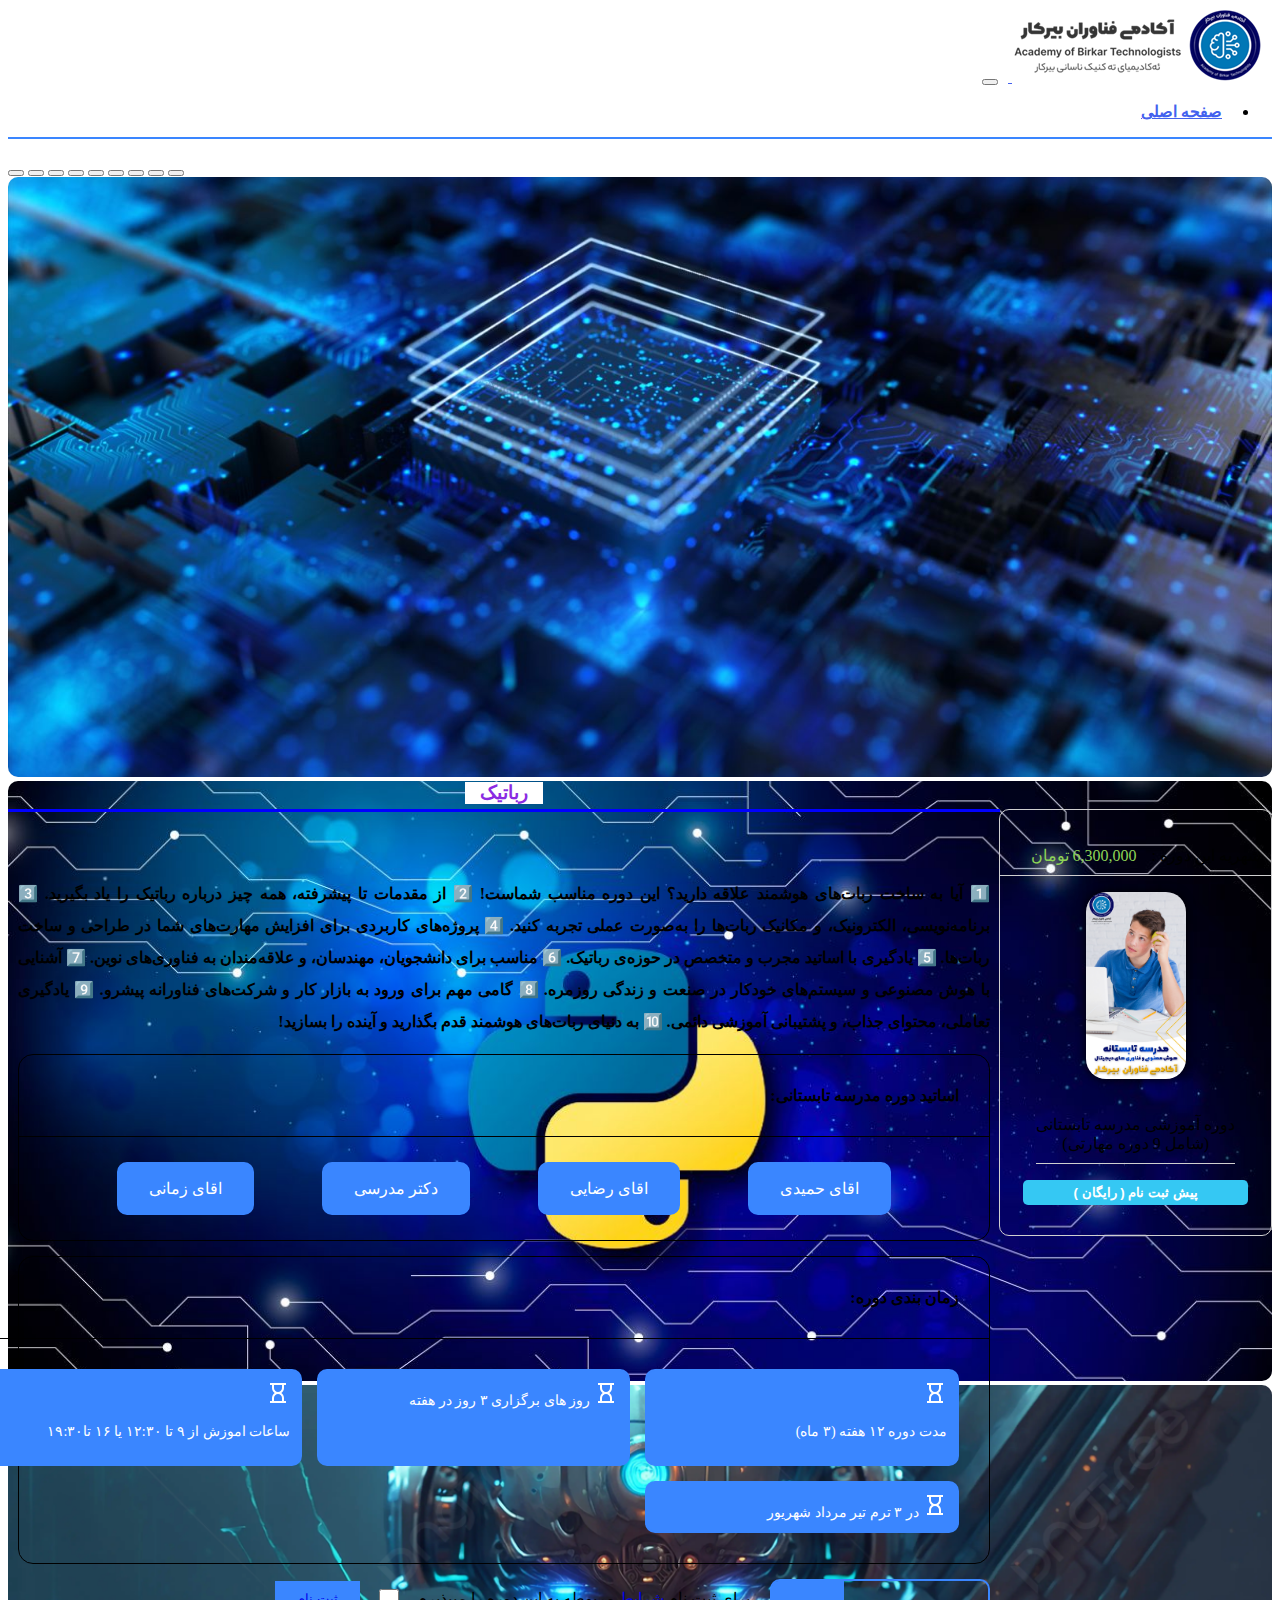
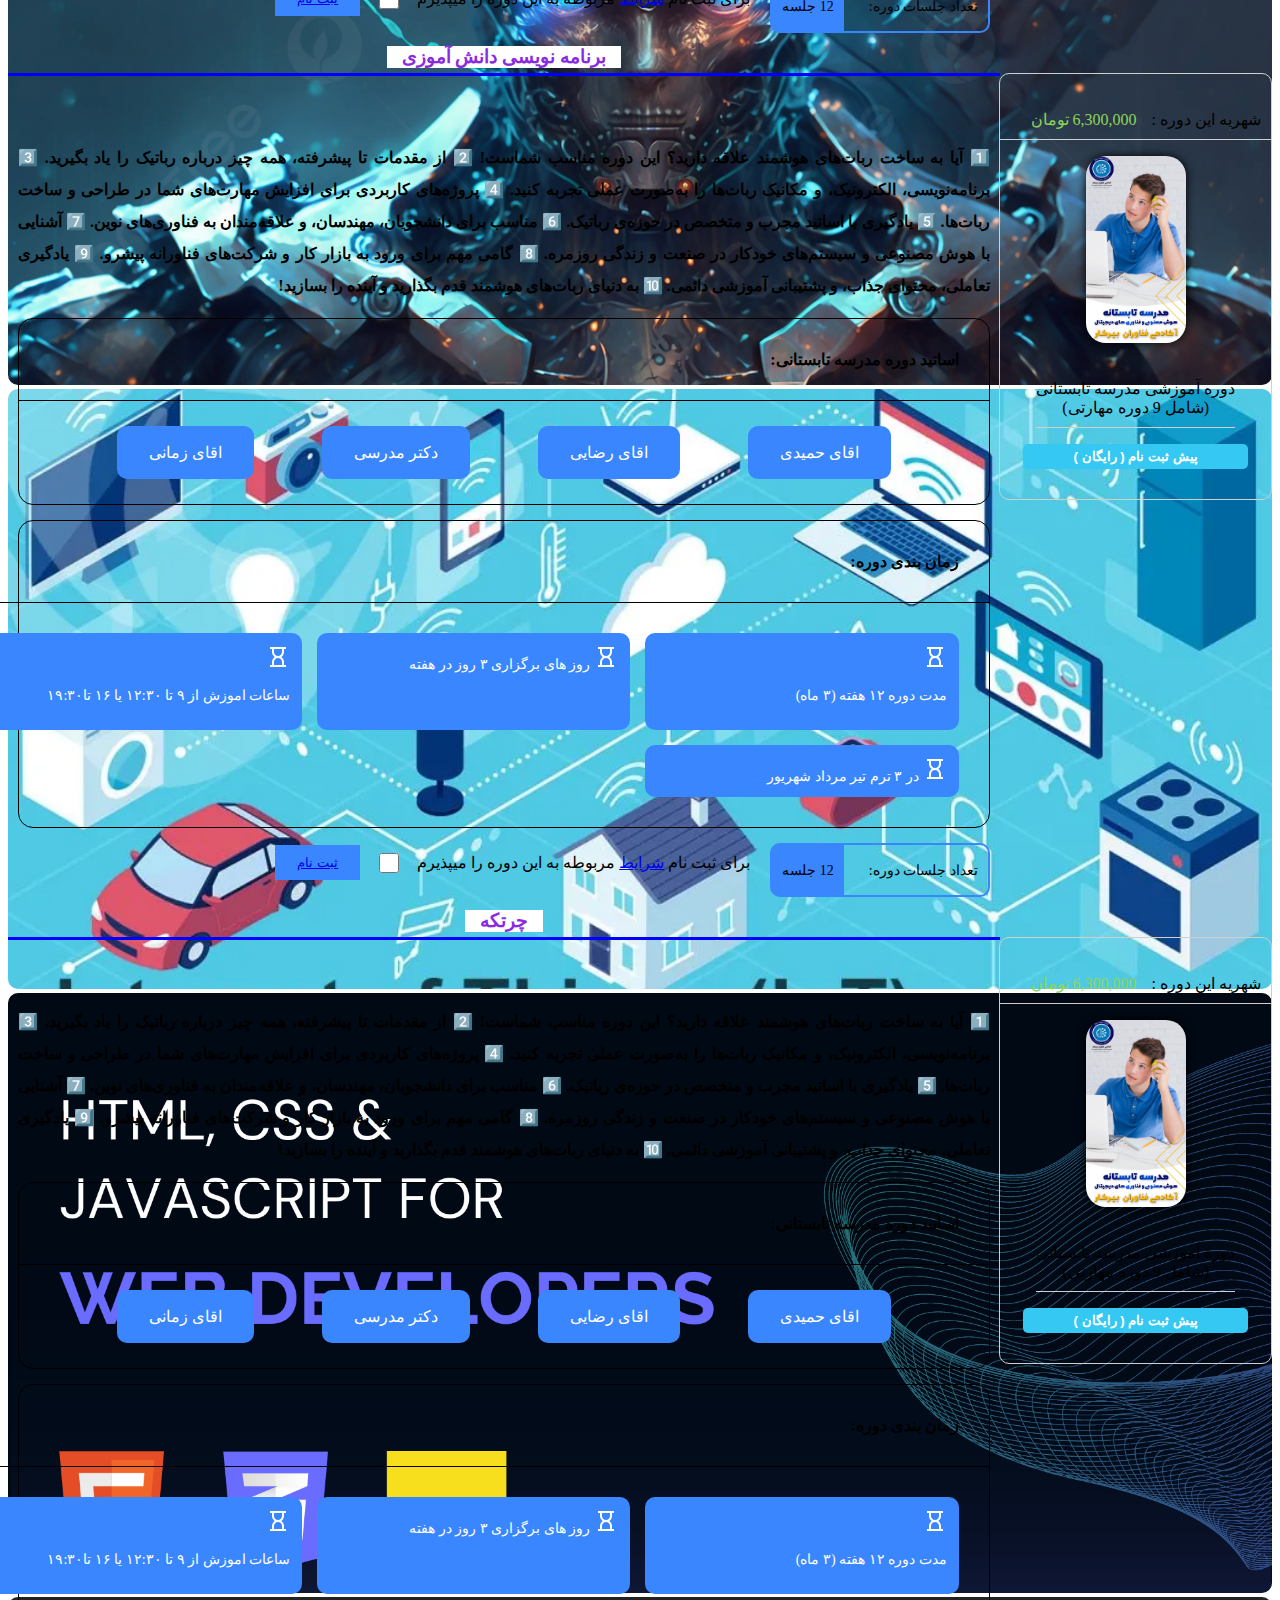
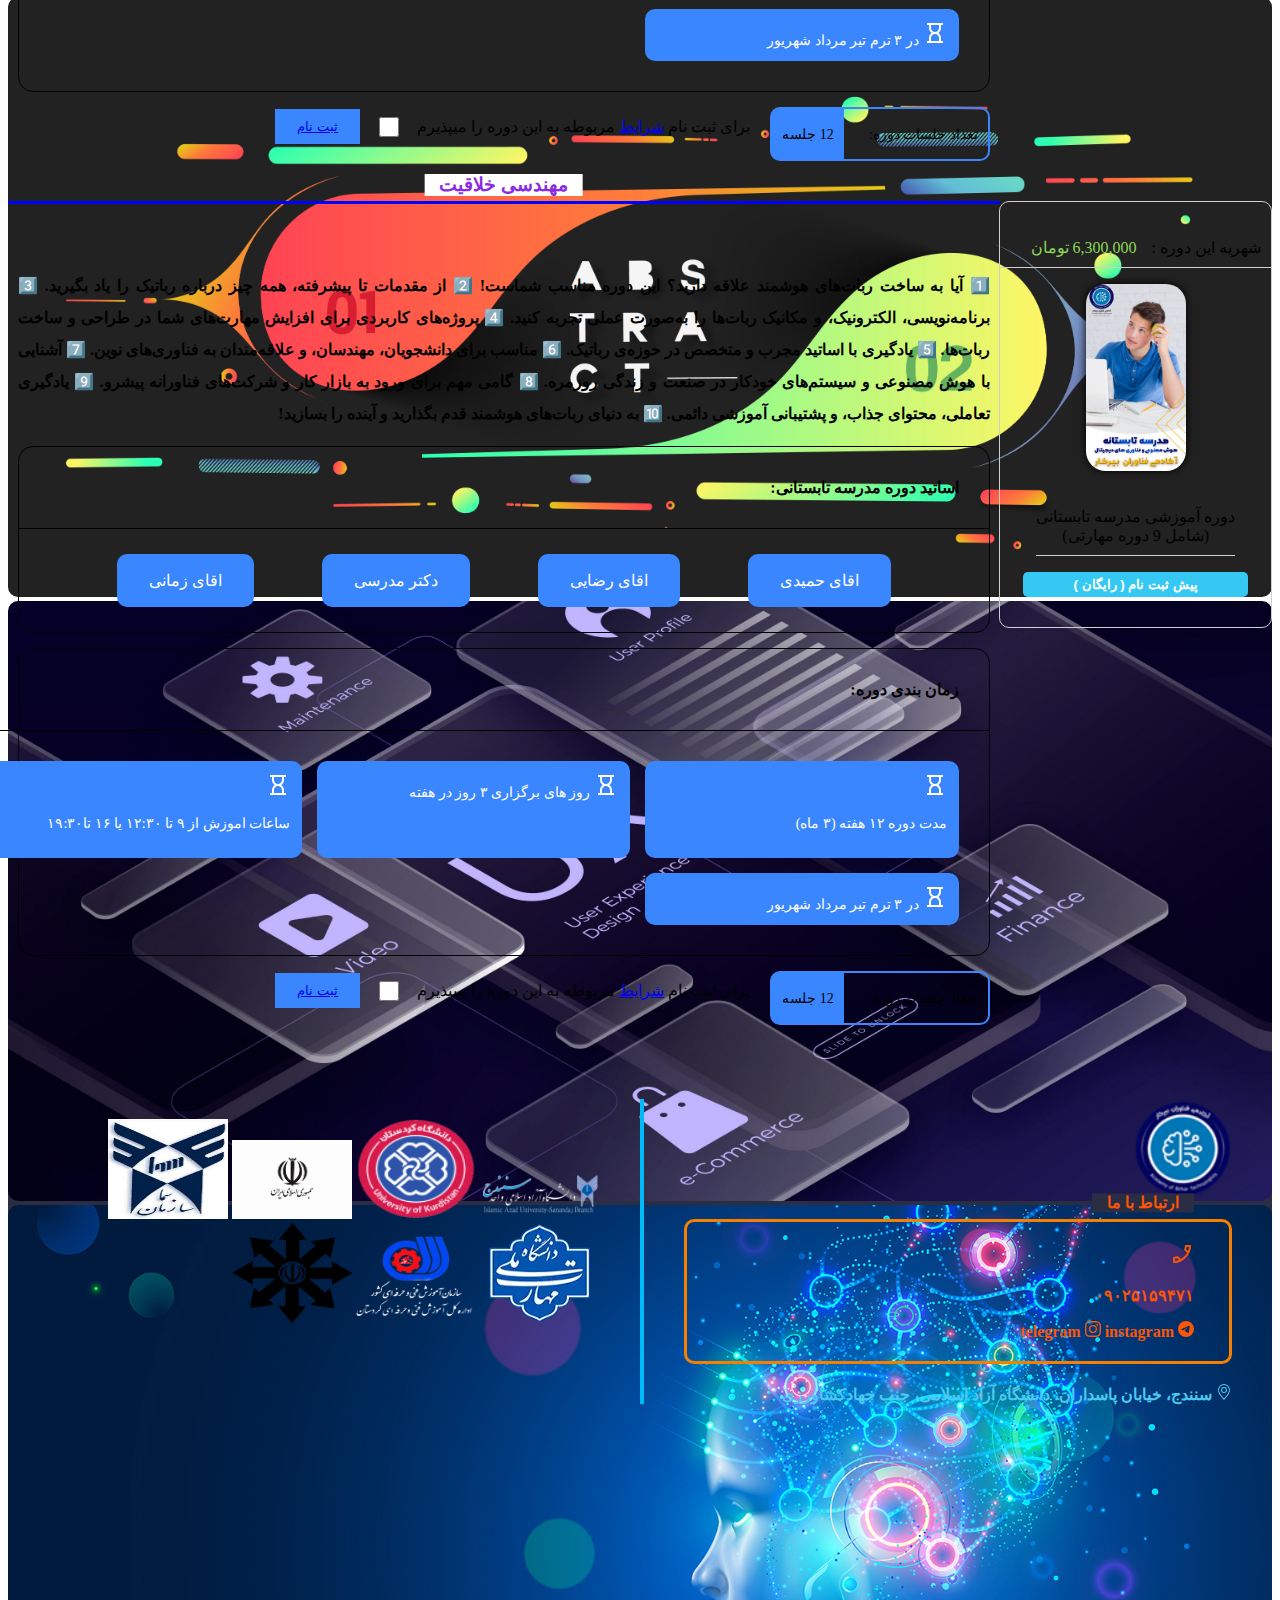
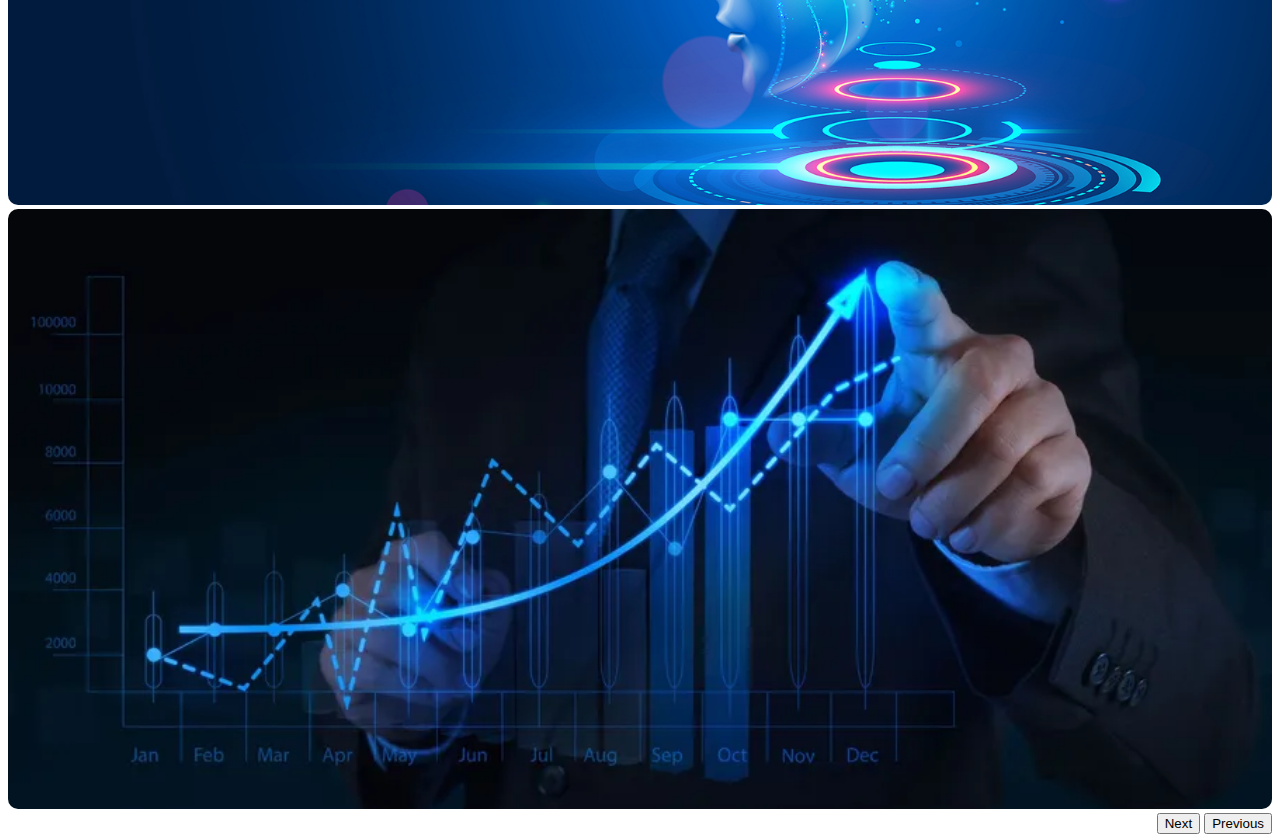
<file: package.html>
<!DOCTYPE html>
<html lang="en">

<head>
    <meta charset="UTF-8">
    <meta name="viewport" content="width=device-width, initial-scale=1.0">
    <link rel="stylesheet" href="css/mobile.css">
    <link rel="stylesheet" href="css/desktop.css">
    <link rel="stylesheet" href="css/package.css">
    <script src="scripts/script.js" defer></script>
    <link rel="preconnect" href="https://fonts.googleapis.com">
    <link rel="preconnect" href="https://fonts.gstatic.com" crossorigin>
    <link href="https://cdn.jsdelivr.net/npm/bootstrap@5.2.3/dist/css/bootstrap.min.css" rel="stylesheet"
        integrity="sha384-rbsA2VBKQhggwzxH7pPCaAqO46MgnOM80zW1RWuH61DGLwZJEdK2Kadq2F9CUG65" crossorigin="anonymous">
    <script src="https://cdn.jsdelivr.net/npm/@popperjs/core@2.11.8/dist/umd/popper.min.js"
        integrity="sha384-I7E8VVD/ismYTF4hNIPjVp/Zjvgyol6VFvRkX/vR+Vc4jQkC+hVqc2pM8ODewa9r"
        crossorigin="anonymous"></script>
    <script src="https://cdn.jsdelivr.net/npm/bootstrap@5.3.5/dist/js/bootstrap.min.js"
        integrity="sha384-VQqxDN0EQCkWoxt/0vsQvZswzTHUVOImccYmSyhJTp7kGtPed0Qcx8rK9h9YEgx+"
        crossorigin="anonymous"></script>
    <title>Document</title>
</head>

<body>
    <nav dir="rtl" class="navbar navbar-expand-xl" id="navigation">
        <div class="container-lg">
            <a class="navbar-brand m-0 p-0" href="index.html">
                <img src="assets/logo-nav.png" alt="">
            </a>
            <button class="navbar-toggler" type="button" data-bs-toggle="collapse"
                data-bs-target="#navbarSupportedContent" aria-controls="navbarSupportedContent" aria-expanded="false"
                aria-label="Toggle navigation">
                <span class="navbar-toggler-icon"></span>
            </button>
            <div class="collapse navbar-collapse" id="navbarSupportedContent">
                <ul
                    class="navbar-nav me-auto mb-2 mb-lg-0 gap-3 d-lg-flex flex-sm-row justify-content-center pt-5 p-md-0">
                    <li class="nav-item align-items-center d-flex">
                        <a class="nav-link active" aria-current="page" href="index.html">
                            صفحه اصلی</a>
                    </li>
                </ul>
            </div>
        </div>
    </nav>
    <section dir="rtl" class="main w-100">
        <div class="container-xxl w-100 p-0">
            <div id="carouselExampleIndicators" class="carousel slider slide" data-bs-ride="true">
                <div dir="ltr" class="carousel-indicators">
                    <button class="active" type="button" data-bs-target="#carouselExampleIndicators"
                        data-bs-slide-to="0" aria-current="true" aria-label="Slide 1"></button>
                    <button type="button" data-bs-target="#carouselExampleIndicators" data-bs-slide-to="1"
                        aria-label="Slide 2"></button>
                    <button type="button" data-bs-target="#carouselExampleIndicators" data-bs-slide-to="2"
                        aria-label="Slide 3"></button>
                    <button type="button" data-bs-target="#carouselExampleIndicators" data-bs-slide-to="3"
                        aria-label="Slide 4"></button>
                    <button type="button" data-bs-target="#carouselExampleIndicators" data-bs-slide-to="4" aria-label="Slide 3
                        "></button>
                    <button type="button" data-bs-target="#carouselExampleIndicators" data-bs-slide-to="5"
                        aria-label="Slide 5"></button>
                    <button type="button" data-bs-target="#carouselExampleIndicators" data-bs-slide-to="6"
                        aria-label="Slide 6"></button>
                    <button type="button" data-bs-target="#carouselExampleIndicators" data-bs-slide-to="7"
                        aria-label="Slide 7"></button>
                    <button type="button" data-bs-target="#carouselExampleIndicators" data-bs-slide-to="8"
                        aria-label="Slide 8"></button>
                </div>
                <div dir="ltr" class="carousel-inner slide slide1">
                    <div class=" position-relative carousel-item active">
                        <img src="assets/img1.jpg" class="d-block w-100" alt="...">
                    </div>
                    <div class="carousel-item">
                        <img src="assets/img2.jpg" class="d-block w-100" alt="...">
                    </div>
                    <div class="carousel-item">
                        <img src="assets/img3.jpg" class="d-block w-100" alt="...">
                    </div>
                    <div class="carousel-item">
                        <img src="assets/img4.webp" class="d-block w-100" alt="...">
                    </div>
                    <div class="carousel-item">
                        <img src="assets/img5.png" class="d-block w-100" alt="...">
                    </div>
                    <div class="carousel-item">
                        <img src="assets/img6.jpg" class="d-block w-100" alt="...">
                    </div>
                    <div class="carousel-item">
                        <img src="assets/img7.jpg" class="d-block w-100" alt="...">
                    </div>
                    <div class="carousel-item">
                        <img src="assets/img8.jpg" class="d-block w-100" alt="...">
                    </div>
                    <div class="carousel-item">
                        <img src="assets/img9.jpg" class="d-block w-100" alt="...">
                    </div>
                </div>
                <button class="carousel-control-prev" type="button" data-bs-target="#carouselExampleIndicators"
                    data-bs-slide="prev">
                    <span class="carousel-control-prev-icon" aria-hidden="true"></span>
                    <span class="visually-hidden">Previous</span>
                </button>
                <button class="carousel-control-next" type="button" data-bs-target="#carouselExampleIndicators"
                    data-bs-slide="next">
                    <span class="carousel-control-next-icon" aria-hidden="true"></span>
                    <span class="visually-hidden">Next</span>
                </button>
            </div>
        </div>
    </section>
    <section id="package">
        <div class="container-xl p-0">
            <div dir="rtl" class="package-grid">
                <section id="about-package">
                    <div class="container-xxl">
                        <section class="course-detail-section">
                            <p class="course-price">
                                شهریه این دوره :
                                <span>
                                    6,300,000 تومان
                                </span>
                            </p>
                            <div class="course-price-detail">
                                <img src="./img/image.png" alt="">
                                <p>
                                    دوره آموزشی مدرسه تابستانی <br>
                                    (شامل 9 دوره مهارتی)
                                </p>
                            </div>
                            <button class="pre-registration-btn">
                                پیش ثبت نام ( رایگان )
                            </button>
                        </section>
                    </div>
                </section>
                <section class="introduction">
                    <h3 class="intro-h">رباتیک</h3>
                    <p class="intro">1️⃣ آیا به ساخت ربات‌های هوشمند علاقه دارید؟ این دوره مناسب شماست! 2️⃣ از مقدمات تا
                        پیشرفته، همه
                        چیز درباره رباتیک را یاد بگیرید. 3️⃣ برنامه‌نویسی، الکترونیک، و مکانیک ربات‌ها را به‌صورت عملی
                        تجربه کنید. 4️⃣ پروژه‌های کاربردی برای افزایش مهارت‌های شما در طراحی و ساخت ربات‌ها. 5️⃣ یادگیری
                        با اساتید مجرب و متخصص در حوزه‌ی رباتیک. 6️⃣ مناسب برای دانشجویان، مهندسان، و علاقه‌مندان به
                        فناوری‌های نوین. 7️⃣ آشنایی با هوش مصنوعی و سیستم‌های خودکار در صنعت و زندگی روزمره. 8️⃣ گامی
                        مهم برای ورود به بازار کار و شرکت‌های فناورانه پیشرو. 9️⃣ یادگیری تعاملی، محتوای جذاب، و
                        پشتیبانی آموزشی دائمی. 🔟 به دنیای ربات‌های هوشمند قدم بگذارید و آینده را بسازید!</p>
                    <div class="teachers-list">
                        <div class="teachers-list-h">
                            <p class="m-0">اساتید دوره مدرسه تابستانی:</p>
                        </div>
                        <div class="teacher-names">
                            <div class="teacher-name">اقای حمیدی</div>
                            <div class="teacher-name">اقای رضایی</div>
                            <div class="teacher-name">دکتر مدرسی</div>
                            <div class="teacher-name">اقای زمانی</div>
                        </div>
                    </div>
                    <div class="teachers-list timing">
                        <div class="teachers-list-h">
                            <p class="m-0">زمان بندی دوره:</p>
                        </div>
                        <div class="teacher-names-grid">
                            <div class=" timer d-flex justify-content-start align-items-center gap-sm-3 gap-2">
                                <svg xmlns="http://www.w3.org/2000/svg" height="24px" viewBox="0 -960 960 960"
                                    width="24px" fill="#e3e3e3">
                                    <path
                                        d="M320-160h320v-120q0-66-47-113t-113-47q-66 0-113 47t-47 113v120Zm160-360q66 0 113-47t47-113v-120H320v120q0 66 47 113t113 47ZM160-80v-80h80v-120q0-61 28.5-114.5T348-480q-51-32-79.5-85.5T240-680v-120h-80v-80h640v80h-80v120q0 61-28.5 114.5T612-480q51 32 79.5 85.5T720-280v120h80v80H160Z" />
                                </svg>
                                <p class="m-0">مدت دوره ۱۲ هفته (۳ ماه)</p>
                            </div>
                            <div class=" timer d-flex justify-content-start align-items-center gap-sm-3 gap-2">
                                <svg xmlns="http://www.w3.org/2000/svg" height="24px" viewBox="0 -960 960 960"
                                    width="24px" fill="#e3e3e3">
                                    <path
                                        d="M320-160h320v-120q0-66-47-113t-113-47q-66 0-113 47t-47 113v120Zm160-360q66 0 113-47t47-113v-120H320v120q0 66 47 113t113 47ZM160-80v-80h80v-120q0-61 28.5-114.5T348-480q-51-32-79.5-85.5T240-680v-120h-80v-80h640v80h-80v120q0 61-28.5 114.5T612-480q51 32 79.5 85.5T720-280v120h80v80H160Z" />
                                </svg>
                                <span>روز های برگزاری ۳ روز در هفته</span>
                            </div>
                            <div class=" timer d-flex justify-content-start align-items-center gap-sm-3 gap-2">
                                <svg xmlns="http://www.w3.org/2000/svg" height="24px" viewBox="0 -960 960 960"
                                    width="24px" fill="#e3e3e3">
                                    <path
                                        d="M320-160h320v-120q0-66-47-113t-113-47q-66 0-113 47t-47 113v120Zm160-360q66 0 113-47t47-113v-120H320v120q0 66 47 113t113 47ZM160-80v-80h80v-120q0-61 28.5-114.5T348-480q-51-32-79.5-85.5T240-680v-120h-80v-80h640v80h-80v120q0 61-28.5 114.5T612-480q51 32 79.5 85.5T720-280v120h80v80H160Z" />
                                </svg>
                                <p class="m-0">ساعات اموزش از ۹ تا ۱۲:۳۰ یا ۱۶ تا۱۹:۳۰</p>
                            </div>
                            <div class=" timer d-flex justify-content-start align-items-center gap-sm-3 gap-2">
                                <svg xmlns="http://www.w3.org/2000/svg" height="24px" viewBox="0 -960 960 960"
                                    width="24px" fill="#e3e3e3">
                                    <path
                                        d="M320-160h320v-120q0-66-47-113t-113-47q-66 0-113 47t-47 113v120Zm160-360q66 0 113-47t47-113v-120H320v120q0 66 47 113t113 47ZM160-80v-80h80v-120q0-61 28.5-114.5T348-480q-51-32-79.5-85.5T240-680v-120h-80v-80h640v80h-80v120q0 61-28.5 114.5T612-480q51 32 79.5 85.5T720-280v120h80v80H160Z" />
                                </svg>
                                <span>در ۳ ترم تیر مرداد شهریور</span>
                            </div>
                        </div>
                    </div>
                    <div class="sign-up-sec">
                        <div class="sessions">
                            <div class="topic-session">
                                <p class="m-0">تعداد جلسات دوره:</p>
                            </div>
                            <div class="num-session">
                                <p class="m-0">12 جلسه</p>
                            </div>
                        </div>
                        <div class="check-input">
                            <label>برای ثبت نام <a href="#">شرایط</a> مربوطه به این دوره را میپذیرم</label>
                            <input type="checkbox">
                            <button class="btn text-light">
                                <a href="Login-birkar/login.html">ثبت نام</a>
                            </button>
                        </div>
                    </div>
                </section>
            </div>
        </div>
    </section>
    <section id="package">
        <div class="container-xl p-0">
            <div dir="rtl" class="package-grid">
                <section id="about-package">
                    <div class="container-xxl">
                        <section class="course-detail-section">
                            <p class="course-price">
                                شهریه این دوره :
                                <span>
                                    6,300,000 تومان
                                </span>
                            </p>
                            <div class="course-price-detail">
                                <img src="./img/image.png" alt="">
                                <p>
                                    دوره آموزشی مدرسه تابستانی <br>
                                    (شامل 9 دوره مهارتی)
                                </p>
                            </div>
                            <button class="pre-registration-btn">
                                پیش ثبت نام ( رایگان )
                            </button>
                        </section>
                    </div>
                </section>
                <section class="introduction">
                    <h3 class="intro-h">برنامه نویسی دانش آموزی</h3>
                    <p class="intro">1️⃣ آیا به ساخت ربات‌های هوشمند علاقه دارید؟ این دوره مناسب شماست! 2️⃣ از مقدمات تا
                        پیشرفته، همه
                        چیز درباره رباتیک را یاد بگیرید. 3️⃣ برنامه‌نویسی، الکترونیک، و مکانیک ربات‌ها را به‌صورت عملی
                        تجربه کنید. 4️⃣ پروژه‌های کاربردی برای افزایش مهارت‌های شما در طراحی و ساخت ربات‌ها. 5️⃣ یادگیری
                        با اساتید مجرب و متخصص در حوزه‌ی رباتیک. 6️⃣ مناسب برای دانشجویان، مهندسان، و علاقه‌مندان به
                        فناوری‌های نوین. 7️⃣ آشنایی با هوش مصنوعی و سیستم‌های خودکار در صنعت و زندگی روزمره. 8️⃣ گامی
                        مهم برای ورود به بازار کار و شرکت‌های فناورانه پیشرو. 9️⃣ یادگیری تعاملی، محتوای جذاب، و
                        پشتیبانی آموزشی دائمی. 🔟 به دنیای ربات‌های هوشمند قدم بگذارید و آینده را بسازید!</p>
                    <div class="teachers-list">
                        <div class="teachers-list-h">
                            <p class="m-0">اساتید دوره مدرسه تابستانی:</p>
                        </div>
                        <div class="teacher-names">
                            <div class="teacher-name">اقای حمیدی</div>
                            <div class="teacher-name">اقای رضایی</div>
                            <div class="teacher-name">دکتر مدرسی</div>
                            <div class="teacher-name">اقای زمانی</div>
                        </div>
                    </div>
                    <div class="teachers-list timing">
                        <div class="teachers-list-h">
                            <p class="m-0">زمان بندی دوره:</p>
                        </div>
                        <div class="teacher-names-grid">
                            <div class=" timer d-flex justify-content-start align-items-center gap-sm-3 gap-2">
                                <svg xmlns="http://www.w3.org/2000/svg" height="24px" viewBox="0 -960 960 960"
                                    width="24px" fill="#e3e3e3">
                                    <path
                                        d="M320-160h320v-120q0-66-47-113t-113-47q-66 0-113 47t-47 113v120Zm160-360q66 0 113-47t47-113v-120H320v120q0 66 47 113t113 47ZM160-80v-80h80v-120q0-61 28.5-114.5T348-480q-51-32-79.5-85.5T240-680v-120h-80v-80h640v80h-80v120q0 61-28.5 114.5T612-480q51 32 79.5 85.5T720-280v120h80v80H160Z" />
                                </svg>
                                <p class="m-0">مدت دوره ۱۲ هفته (۳ ماه)</p>
                            </div>
                            <div class=" timer d-flex justify-content-start align-items-center gap-sm-3 gap-2">
                                <svg xmlns="http://www.w3.org/2000/svg" height="24px" viewBox="0 -960 960 960"
                                    width="24px" fill="#e3e3e3">
                                    <path
                                        d="M320-160h320v-120q0-66-47-113t-113-47q-66 0-113 47t-47 113v120Zm160-360q66 0 113-47t47-113v-120H320v120q0 66 47 113t113 47ZM160-80v-80h80v-120q0-61 28.5-114.5T348-480q-51-32-79.5-85.5T240-680v-120h-80v-80h640v80h-80v120q0 61-28.5 114.5T612-480q51 32 79.5 85.5T720-280v120h80v80H160Z" />
                                </svg>
                                <span>روز های برگزاری ۳ روز در هفته</span>
                            </div>
                            <div class=" timer d-flex justify-content-start align-items-center gap-sm-3 gap-2">
                                <svg xmlns="http://www.w3.org/2000/svg" height="24px" viewBox="0 -960 960 960"
                                    width="24px" fill="#e3e3e3">
                                    <path
                                        d="M320-160h320v-120q0-66-47-113t-113-47q-66 0-113 47t-47 113v120Zm160-360q66 0 113-47t47-113v-120H320v120q0 66 47 113t113 47ZM160-80v-80h80v-120q0-61 28.5-114.5T348-480q-51-32-79.5-85.5T240-680v-120h-80v-80h640v80h-80v120q0 61-28.5 114.5T612-480q51 32 79.5 85.5T720-280v120h80v80H160Z" />
                                </svg>
                                <p class="m-0">ساعات اموزش از ۹ تا ۱۲:۳۰ یا ۱۶ تا۱۹:۳۰</p>
                            </div>
                            <div class=" timer d-flex justify-content-start align-items-center gap-sm-3 gap-2">
                                <svg xmlns="http://www.w3.org/2000/svg" height="24px" viewBox="0 -960 960 960"
                                    width="24px" fill="#e3e3e3">
                                    <path
                                        d="M320-160h320v-120q0-66-47-113t-113-47q-66 0-113 47t-47 113v120Zm160-360q66 0 113-47t47-113v-120H320v120q0 66 47 113t113 47ZM160-80v-80h80v-120q0-61 28.5-114.5T348-480q-51-32-79.5-85.5T240-680v-120h-80v-80h640v80h-80v120q0 61-28.5 114.5T612-480q51 32 79.5 85.5T720-280v120h80v80H160Z" />
                                </svg>
                                <span>در ۳ ترم تیر مرداد شهریور</span>
                            </div>
                        </div>
                    </div>
                    <div class="sign-up-sec">
                        <div class="sessions">
                            <div class="topic-session">
                                <p class="m-0">تعداد جلسات دوره:</p>
                            </div>
                            <div class="num-session">
                                <p class="m-0">12 جلسه</p>
                            </div>
                        </div>
                        <div class="check-input">
                            <label>برای ثبت نام <a href="#">شرایط</a> مربوطه به این دوره را میپذیرم</label>
                            <input type="checkbox">
                            <button class="btn text-light">
                                <a href="Login-birkar/login.html">ثبت نام</a>
                            </button>
                        </div>
                    </div>
                </section>
            </div>
        </div>
    </section>
    <section id="package">
        <div class="container-xl p-0">
            <div dir="rtl" class="package-grid">
                <section id="about-package">
                    <div class="container-xxl">
                        <section class="course-detail-section">
                            <p class="course-price">
                                شهریه این دوره :
                                <span>
                                    6,300,000 تومان
                                </span>
                            </p>
                            <div class="course-price-detail">
                                <img src="./img/image.png" alt="">
                                <p>
                                    دوره آموزشی مدرسه تابستانی <br>
                                    (شامل 9 دوره مهارتی)
                                </p>
                            </div>
                            <button class="pre-registration-btn">
                                پیش ثبت نام ( رایگان )
                            </button>
                        </section>
                    </div>
                </section>
                <section class="introduction">
                    <h3 class="intro-h">چرتکه</h3>
                    <p class="intro">1️⃣ آیا به ساخت ربات‌های هوشمند علاقه دارید؟ این دوره مناسب شماست! 2️⃣ از مقدمات تا
                        پیشرفته، همه
                        چیز درباره رباتیک را یاد بگیرید. 3️⃣ برنامه‌نویسی، الکترونیک، و مکانیک ربات‌ها را به‌صورت عملی
                        تجربه کنید. 4️⃣ پروژه‌های کاربردی برای افزایش مهارت‌های شما در طراحی و ساخت ربات‌ها. 5️⃣ یادگیری
                        با اساتید مجرب و متخصص در حوزه‌ی رباتیک. 6️⃣ مناسب برای دانشجویان، مهندسان، و علاقه‌مندان به
                        فناوری‌های نوین. 7️⃣ آشنایی با هوش مصنوعی و سیستم‌های خودکار در صنعت و زندگی روزمره. 8️⃣ گامی
                        مهم برای ورود به بازار کار و شرکت‌های فناورانه پیشرو. 9️⃣ یادگیری تعاملی، محتوای جذاب، و
                        پشتیبانی آموزشی دائمی. 🔟 به دنیای ربات‌های هوشمند قدم بگذارید و آینده را بسازید!</p>
                    <div class="teachers-list">
                        <div class="teachers-list-h">
                            <p class="m-0">اساتید دوره مدرسه تابستانی:</p>
                        </div>
                        <div class="teacher-names">
                            <div class="teacher-name">اقای حمیدی</div>
                            <div class="teacher-name">اقای رضایی</div>
                            <div class="teacher-name">دکتر مدرسی</div>
                            <div class="teacher-name">اقای زمانی</div>
                        </div>
                    </div>
                    <div class="teachers-list timing">
                        <div class="teachers-list-h">
                            <p class="m-0">زمان بندی دوره:</p>
                        </div>
                        <div class="teacher-names-grid">
                            <div class=" timer d-flex justify-content-start align-items-center gap-sm-3 gap-2">
                                <svg xmlns="http://www.w3.org/2000/svg" height="24px" viewBox="0 -960 960 960"
                                    width="24px" fill="#e3e3e3">
                                    <path
                                        d="M320-160h320v-120q0-66-47-113t-113-47q-66 0-113 47t-47 113v120Zm160-360q66 0 113-47t47-113v-120H320v120q0 66 47 113t113 47ZM160-80v-80h80v-120q0-61 28.5-114.5T348-480q-51-32-79.5-85.5T240-680v-120h-80v-80h640v80h-80v120q0 61-28.5 114.5T612-480q51 32 79.5 85.5T720-280v120h80v80H160Z" />
                                </svg>
                                <p class="m-0">مدت دوره ۱۲ هفته (۳ ماه)</p>
                            </div>
                            <div class=" timer d-flex justify-content-start align-items-center gap-sm-3 gap-2">
                                <svg xmlns="http://www.w3.org/2000/svg" height="24px" viewBox="0 -960 960 960"
                                    width="24px" fill="#e3e3e3">
                                    <path
                                        d="M320-160h320v-120q0-66-47-113t-113-47q-66 0-113 47t-47 113v120Zm160-360q66 0 113-47t47-113v-120H320v120q0 66 47 113t113 47ZM160-80v-80h80v-120q0-61 28.5-114.5T348-480q-51-32-79.5-85.5T240-680v-120h-80v-80h640v80h-80v120q0 61-28.5 114.5T612-480q51 32 79.5 85.5T720-280v120h80v80H160Z" />
                                </svg>
                                <span>روز های برگزاری ۳ روز در هفته</span>
                            </div>
                            <div class=" timer d-flex justify-content-start align-items-center gap-sm-3 gap-2">
                                <svg xmlns="http://www.w3.org/2000/svg" height="24px" viewBox="0 -960 960 960"
                                    width="24px" fill="#e3e3e3">
                                    <path
                                        d="M320-160h320v-120q0-66-47-113t-113-47q-66 0-113 47t-47 113v120Zm160-360q66 0 113-47t47-113v-120H320v120q0 66 47 113t113 47ZM160-80v-80h80v-120q0-61 28.5-114.5T348-480q-51-32-79.5-85.5T240-680v-120h-80v-80h640v80h-80v120q0 61-28.5 114.5T612-480q51 32 79.5 85.5T720-280v120h80v80H160Z" />
                                </svg>
                                <p class="m-0">ساعات اموزش از ۹ تا ۱۲:۳۰ یا ۱۶ تا۱۹:۳۰</p>
                            </div>
                            <div class=" timer d-flex justify-content-start align-items-center gap-sm-3 gap-2">
                                <svg xmlns="http://www.w3.org/2000/svg" height="24px" viewBox="0 -960 960 960"
                                    width="24px" fill="#e3e3e3">
                                    <path
                                        d="M320-160h320v-120q0-66-47-113t-113-47q-66 0-113 47t-47 113v120Zm160-360q66 0 113-47t47-113v-120H320v120q0 66 47 113t113 47ZM160-80v-80h80v-120q0-61 28.5-114.5T348-480q-51-32-79.5-85.5T240-680v-120h-80v-80h640v80h-80v120q0 61-28.5 114.5T612-480q51 32 79.5 85.5T720-280v120h80v80H160Z" />
                                </svg>
                                <span>در ۳ ترم تیر مرداد شهریور</span>
                            </div>
                        </div>
                    </div>
                    <div class="sign-up-sec">
                        <div class="sessions">
                            <div class="topic-session">
                                <p class="m-0">تعداد جلسات دوره:</p>
                            </div>
                            <div class="num-session">
                                <p class="m-0">12 جلسه</p>
                            </div>
                        </div>
                        <div class="check-input">
                            <label>برای ثبت نام <a href="#">شرایط</a> مربوطه به این دوره را میپذیرم</label>
                            <input type="checkbox">
                            <button class="btn text-light">
                                <a href="Login-birkar/login.html">ثبت نام</a>
                            </button>
                        </div>
                    </div>
                </section>
            </div>
        </div>
    </section>
    <section id="package">
        <div class="container-xl p-0">
            <div dir="rtl" class="package-grid">
                <section id="about-package">
                    <div class="container-xxl">
                        <section class="course-detail-section">
                            <p class="course-price">
                                شهریه این دوره :
                                <span>
                                    6,300,000 تومان
                                </span>
                            </p>
                            <div class="course-price-detail">
                                <img src="./img/image.png" alt="">
                                <p>
                                    دوره آموزشی مدرسه تابستانی <br>
                                    (شامل 9 دوره مهارتی)
                                </p>
                            </div>
                            <button class="pre-registration-btn">
                                پیش ثبت نام ( رایگان )
                            </button>
                        </section>
                    </div>
                </section>
                <section class="introduction">
                    <h3 class="intro-h">مهندسی خلاقیت</h3>
                    <p class="intro">1️⃣ آیا به ساخت ربات‌های هوشمند علاقه دارید؟ این دوره مناسب شماست! 2️⃣ از مقدمات تا
                        پیشرفته، همه
                        چیز درباره رباتیک را یاد بگیرید. 3️⃣ برنامه‌نویسی، الکترونیک، و مکانیک ربات‌ها را به‌صورت عملی
                        تجربه کنید. 4️⃣ پروژه‌های کاربردی برای افزایش مهارت‌های شما در طراحی و ساخت ربات‌ها. 5️⃣ یادگیری
                        با اساتید مجرب و متخصص در حوزه‌ی رباتیک. 6️⃣ مناسب برای دانشجویان، مهندسان، و علاقه‌مندان به
                        فناوری‌های نوین. 7️⃣ آشنایی با هوش مصنوعی و سیستم‌های خودکار در صنعت و زندگی روزمره. 8️⃣ گامی
                        مهم برای ورود به بازار کار و شرکت‌های فناورانه پیشرو. 9️⃣ یادگیری تعاملی، محتوای جذاب، و
                        پشتیبانی آموزشی دائمی. 🔟 به دنیای ربات‌های هوشمند قدم بگذارید و آینده را بسازید!</p>
                    <div class="teachers-list">
                        <div class="teachers-list-h">
                            <p class="m-0">اساتید دوره مدرسه تابستانی:</p>
                        </div>
                        <div class="teacher-names">
                            <div class="teacher-name">اقای حمیدی</div>
                            <div class="teacher-name">اقای رضایی</div>
                            <div class="teacher-name">دکتر مدرسی</div>
                            <div class="teacher-name">اقای زمانی</div>
                        </div>
                    </div>
                    <div class="teachers-list timing">
                        <div class="teachers-list-h">
                            <p class="m-0">زمان بندی دوره:</p>
                        </div>
                        <div class="teacher-names-grid">
                            <div class=" timer d-flex justify-content-start align-items-center gap-sm-3 gap-2">
                                <svg xmlns="http://www.w3.org/2000/svg" height="24px" viewBox="0 -960 960 960"
                                    width="24px" fill="#e3e3e3">
                                    <path
                                        d="M320-160h320v-120q0-66-47-113t-113-47q-66 0-113 47t-47 113v120Zm160-360q66 0 113-47t47-113v-120H320v120q0 66 47 113t113 47ZM160-80v-80h80v-120q0-61 28.5-114.5T348-480q-51-32-79.5-85.5T240-680v-120h-80v-80h640v80h-80v120q0 61-28.5 114.5T612-480q51 32 79.5 85.5T720-280v120h80v80H160Z" />
                                </svg>
                                <p class="m-0">مدت دوره ۱۲ هفته (۳ ماه)</p>
                            </div>
                            <div class=" timer d-flex justify-content-start align-items-center gap-sm-3 gap-2">
                                <svg xmlns="http://www.w3.org/2000/svg" height="24px" viewBox="0 -960 960 960"
                                    width="24px" fill="#e3e3e3">
                                    <path
                                        d="M320-160h320v-120q0-66-47-113t-113-47q-66 0-113 47t-47 113v120Zm160-360q66 0 113-47t47-113v-120H320v120q0 66 47 113t113 47ZM160-80v-80h80v-120q0-61 28.5-114.5T348-480q-51-32-79.5-85.5T240-680v-120h-80v-80h640v80h-80v120q0 61-28.5 114.5T612-480q51 32 79.5 85.5T720-280v120h80v80H160Z" />
                                </svg>
                                <span>روز های برگزاری ۳ روز در هفته</span>
                            </div>
                            <div class=" timer d-flex justify-content-start align-items-center gap-sm-3 gap-2">
                                <svg xmlns="http://www.w3.org/2000/svg" height="24px" viewBox="0 -960 960 960"
                                    width="24px" fill="#e3e3e3">
                                    <path
                                        d="M320-160h320v-120q0-66-47-113t-113-47q-66 0-113 47t-47 113v120Zm160-360q66 0 113-47t47-113v-120H320v120q0 66 47 113t113 47ZM160-80v-80h80v-120q0-61 28.5-114.5T348-480q-51-32-79.5-85.5T240-680v-120h-80v-80h640v80h-80v120q0 61-28.5 114.5T612-480q51 32 79.5 85.5T720-280v120h80v80H160Z" />
                                </svg>
                                <p class="m-0">ساعات اموزش از ۹ تا ۱۲:۳۰ یا ۱۶ تا۱۹:۳۰</p>
                            </div>
                            <div class=" timer d-flex justify-content-start align-items-center gap-sm-3 gap-2">
                                <svg xmlns="http://www.w3.org/2000/svg" height="24px" viewBox="0 -960 960 960"
                                    width="24px" fill="#e3e3e3">
                                    <path
                                        d="M320-160h320v-120q0-66-47-113t-113-47q-66 0-113 47t-47 113v120Zm160-360q66 0 113-47t47-113v-120H320v120q0 66 47 113t113 47ZM160-80v-80h80v-120q0-61 28.5-114.5T348-480q-51-32-79.5-85.5T240-680v-120h-80v-80h640v80h-80v120q0 61-28.5 114.5T612-480q51 32 79.5 85.5T720-280v120h80v80H160Z" />
                                </svg>
                                <span>در ۳ ترم تیر مرداد شهریور</span>
                            </div>
                        </div>
                    </div>
                    <div class="sign-up-sec">
                        <div class="sessions">
                            <div class="topic-session">
                                <p class="m-0">تعداد جلسات دوره:</p>
                            </div>
                            <div class="num-session">
                                <p class="m-0">12 جلسه</p>
                            </div>
                        </div>
                        <div class="check-input">
                            <label>برای ثبت نام <a href="#">شرایط</a> مربوطه به این دوره را میپذیرم</label>
                            <input type="checkbox">
                            <button class="btn text-light">
                                <a href="Login-birkar/login.html">ثبت نام</a>
                            </button>
                        </div>
                    </div>
                </section>
            </div>
        </div>
    </section>
    <footer dir="rtl">
        <div class="container-xl p-0">
            <div class="footer-grid w-100">
                <div class="footer-info d-flex justify-content-center align-items-center flex-column gap-3">
                    <img class="footer-m-l" src="assets/logo-nav-c.png" alt="">
                    <div class="socail d-flex justify-content-center align-items-end flex-row gap-sm-5">
                        <h4>ارتباط با ما</h4>
                        <div class="cell d-flex justify-content-center gap-2">
                            <svg xmlns="http://www.w3.org/2000/svg" height="24px" viewBox="0 -960 960 960" width="24px"
                                fill="#fb5607">
                                <path
                                    d="M162-120q-18 0-30-12t-12-30v-162q0-13 9-23.5t23-14.5l138-28q14-2 28.5 2.5T342-374l94 94q38-22 72-48.5t65-57.5q33-32 60.5-66.5T681-524l-97-98q-8-8-11-19t-1-27l26-140q2-13 13-22.5t25-9.5h162q18 0 30 12t12 30q0 125-54.5 247T631-329Q531-229 409-174.5T162-120Zm556-480q17-39 26-79t14-81h-88l-18 94 66 66ZM360-244l-66-66-94 20v88q41-3 81-14t79-28Zm358-356ZM360-244Z" />
                            </svg>
                            <p class="m-0">۰۹۰۲۵۱۵۹۴۷۱</p>
                        </div>
                        <a class="d-flex justify-content-between gap-4 align-items-center" href="">
                            <svg xmlns="http://www.w3.org/2000/svg" width="16" height="16" fill="currentColor"
                                class="bi bi-telegram" viewBox="0 0 16 16">
                                <path
                                    d="M16 8A8 8 0 1 1 0 8a8 8 0 0 1 16 0M8.287 5.906q-1.168.486-4.666 2.01-.567.225-.595.442c-.03.243.275.339.69.47l.175.055c.408.133.958.288 1.243.294q.39.01.868-.32 3.269-2.206 3.374-2.23c.05-.012.12-.026.166.016s.042.12.037.141c-.03.129-1.227 1.241-1.846 1.817-.193.18-.33.307-.358.336a8 8 0 0 1-.188.186c-.38.366-.664.64.015 1.088.327.216.589.393.85.571.284.194.568.387.936.629q.14.092.27.187c.331.236.63.448.997.414.214-.02.435-.22.547-.82.265-1.417.786-4.486.906-5.751a1.4 1.4 0 0 0-.013-.315.34.34 0 0 0-.114-.217.53.53 0 0 0-.31-.093c-.3.005-.763.166-2.984 1.09" />
                            </svg>
                            telegram
                        </a>
                        <a class="d-flex justify-content-between gap-3 align-items-center" href="">
                            <svg xmlns="http://www.w3.org/2000/svg" width="16" height="16" fill="currentColor"
                                class="bi bi-instagram" viewBox="0 0 16 16">
                                <path
                                    d="M8 0C5.829 0 5.556.01 4.703.048 3.85.088 3.269.222 2.76.42a3.9 3.9 0 0 0-1.417.923A3.9 3.9 0 0 0 .42 2.76C.222 3.268.087 3.85.048 4.7.01 5.555 0 5.827 0 8.001c0 2.172.01 2.444.048 3.297.04.852.174 1.433.372 1.942.205.526.478.972.923 1.417.444.445.89.719 1.416.923.51.198 1.09.333 1.942.372C5.555 15.99 5.827 16 8 16s2.444-.01 3.298-.048c.851-.04 1.434-.174 1.943-.372a3.9 3.9 0 0 0 1.416-.923c.445-.445.718-.891.923-1.417.197-.509.332-1.09.372-1.942C15.99 10.445 16 10.173 16 8s-.01-2.445-.048-3.299c-.04-.851-.175-1.433-.372-1.941a3.9 3.9 0 0 0-.923-1.417A3.9 3.9 0 0 0 13.24.42c-.51-.198-1.092-.333-1.943-.372C10.443.01 10.172 0 7.998 0zm-.717 1.442h.718c2.136 0 2.389.007 3.232.046.78.035 1.204.166 1.486.275.373.145.64.319.92.599s.453.546.598.92c.11.281.24.705.275 1.485.039.843.047 1.096.047 3.231s-.008 2.389-.047 3.232c-.035.78-.166 1.203-.275 1.485a2.5 2.5 0 0 1-.599.919c-.28.28-.546.453-.92.598-.28.11-.704.24-1.485.276-.843.038-1.096.047-3.232.047s-2.39-.009-3.233-.047c-.78-.036-1.203-.166-1.485-.276a2.5 2.5 0 0 1-.92-.598 2.5 2.5 0 0 1-.6-.92c-.109-.281-.24-.705-.275-1.485-.038-.843-.046-1.096-.046-3.233s.008-2.388.046-3.231c.036-.78.166-1.204.276-1.486.145-.373.319-.64.599-.92s.546-.453.92-.598c.282-.11.705-.24 1.485-.276.738-.034 1.024-.044 2.515-.045zm4.988 1.328a.96.96 0 1 0 0 1.92.96.96 0 0 0 0-1.92m-4.27 1.122a4.109 4.109 0 1 0 0 8.217 4.109 4.109 0 0 0 0-8.217m0 1.441a2.667 2.667 0 1 1 0 5.334 2.667 2.667 0 0 1 0-5.334" />
                            </svg>
                            instagram
                        </a>
                    </div>
                    <div class="address text-center mb-4">
                        <svg xmlns="http://www.w3.org/2000/svg" width="16" height="16" fill="currentColor"
                            class="bi bi-geo-alt" viewBox="0 0 16 16">
                            <path
                                d="M12.166 8.94c-.524 1.062-1.234 2.12-1.96 3.07A32 32 0 0 1 8 14.58a32 32 0 0 1-2.206-2.57c-.726-.95-1.436-2.008-1.96-3.07C3.304 7.867 3 6.862 3 6a5 5 0 0 1 10 0c0 .862-.305 1.867-.834 2.94M8 16s6-5.686 6-10A6 6 0 0 0 2 6c0 4.314 6 10 6 10" />
                            <path d="M8 8a2 2 0 1 1 0-4 2 2 0 0 1 0 4m0 1a3 3 0 1 0 0-6 3 3 0 0 0 0 6" />
                        </svg>
                        سنندج، خیابان پاسداران، دانشگاه آزاد اسلامی، جنب جهادکشاورزی
                    </div>
                </div>
                <div
                    class="footer-logos d-flex justify-content-between justify-content-xl-end align-items-center flex-wrap gap-3">
                    <img src="assets/footer-img1.png" alt="">
                    <img src="assets/footer-img2.png" alt="">
                    <img src="assets/footer-img3.webp" alt="">
                    <img src="assets/footer-img4.png" alt="">
                    <img src="assets/footer-img5.png" alt="">
                    <img src="assets/footer-img6.png" alt="">
                    <img src="assets/footer-img7.png" alt="">
                </div>
            </div>
        </div>
    </footer>
</body>

</html>
</file>
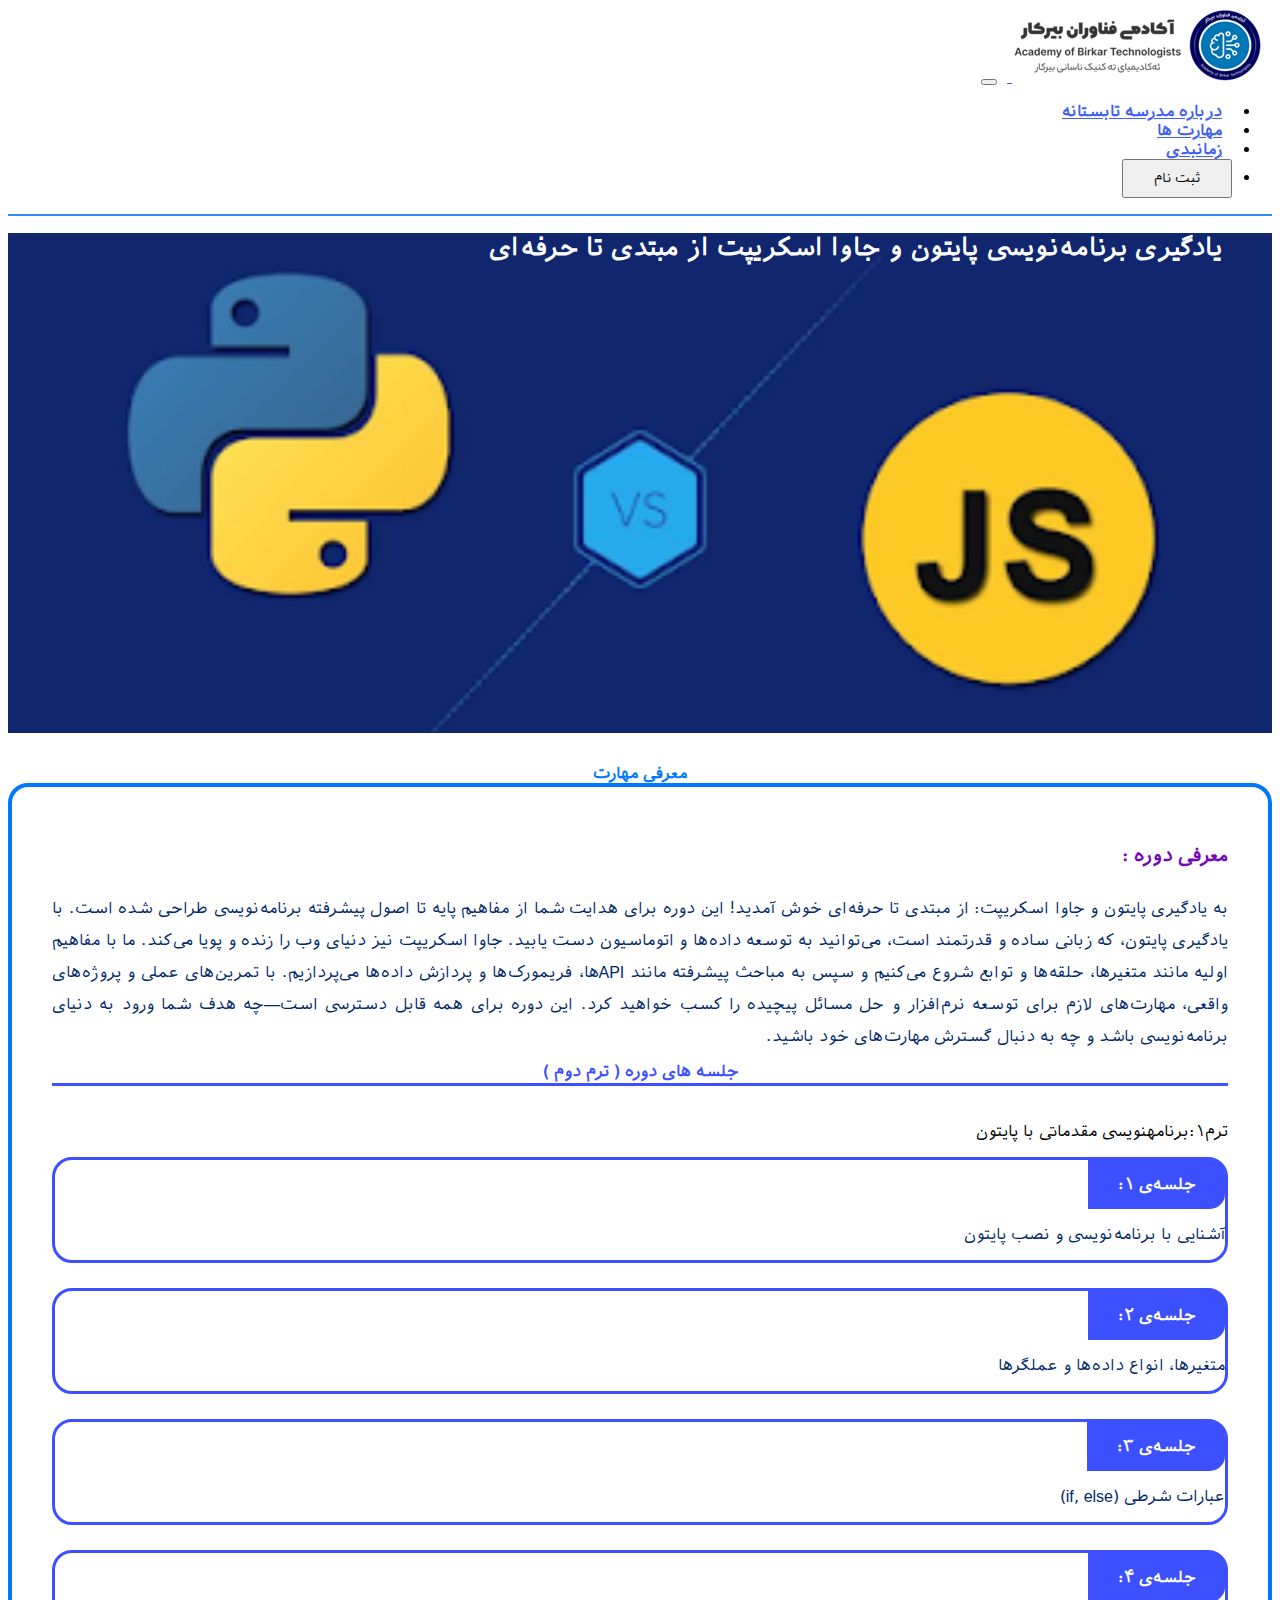
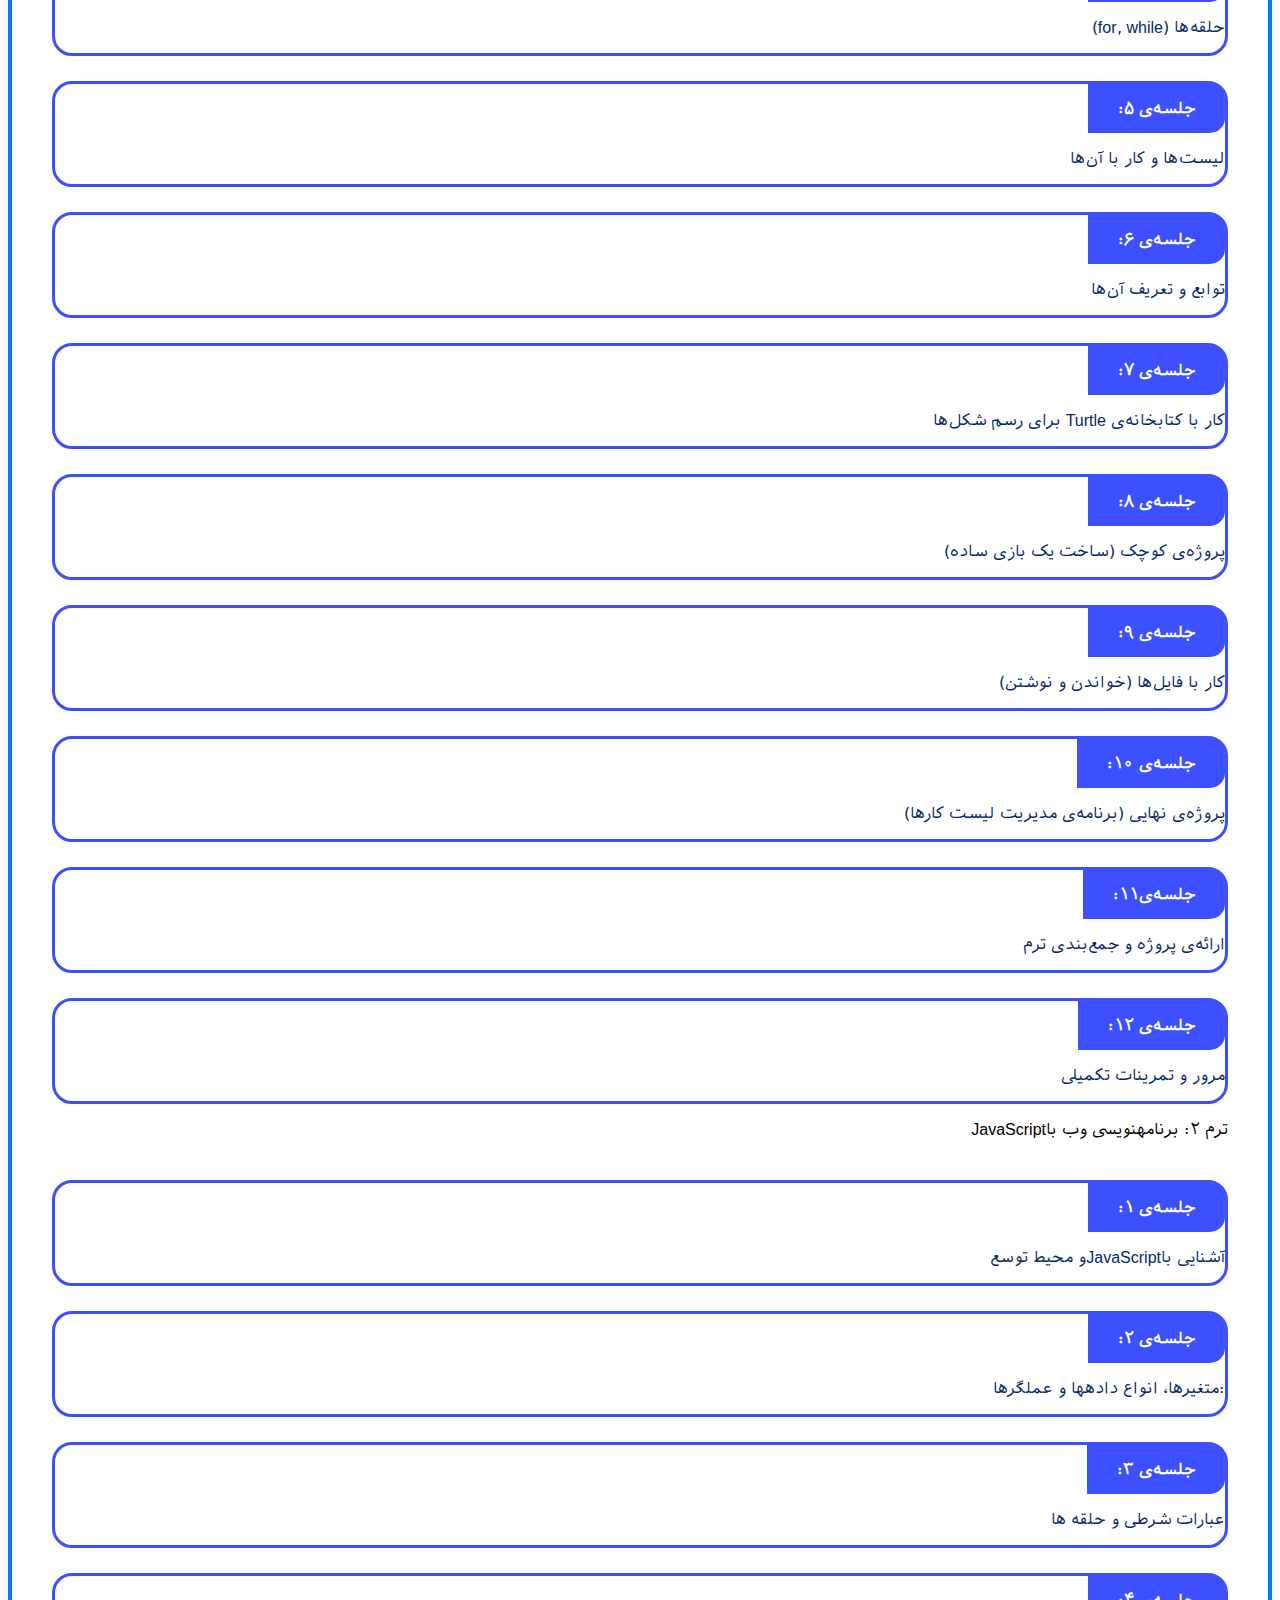
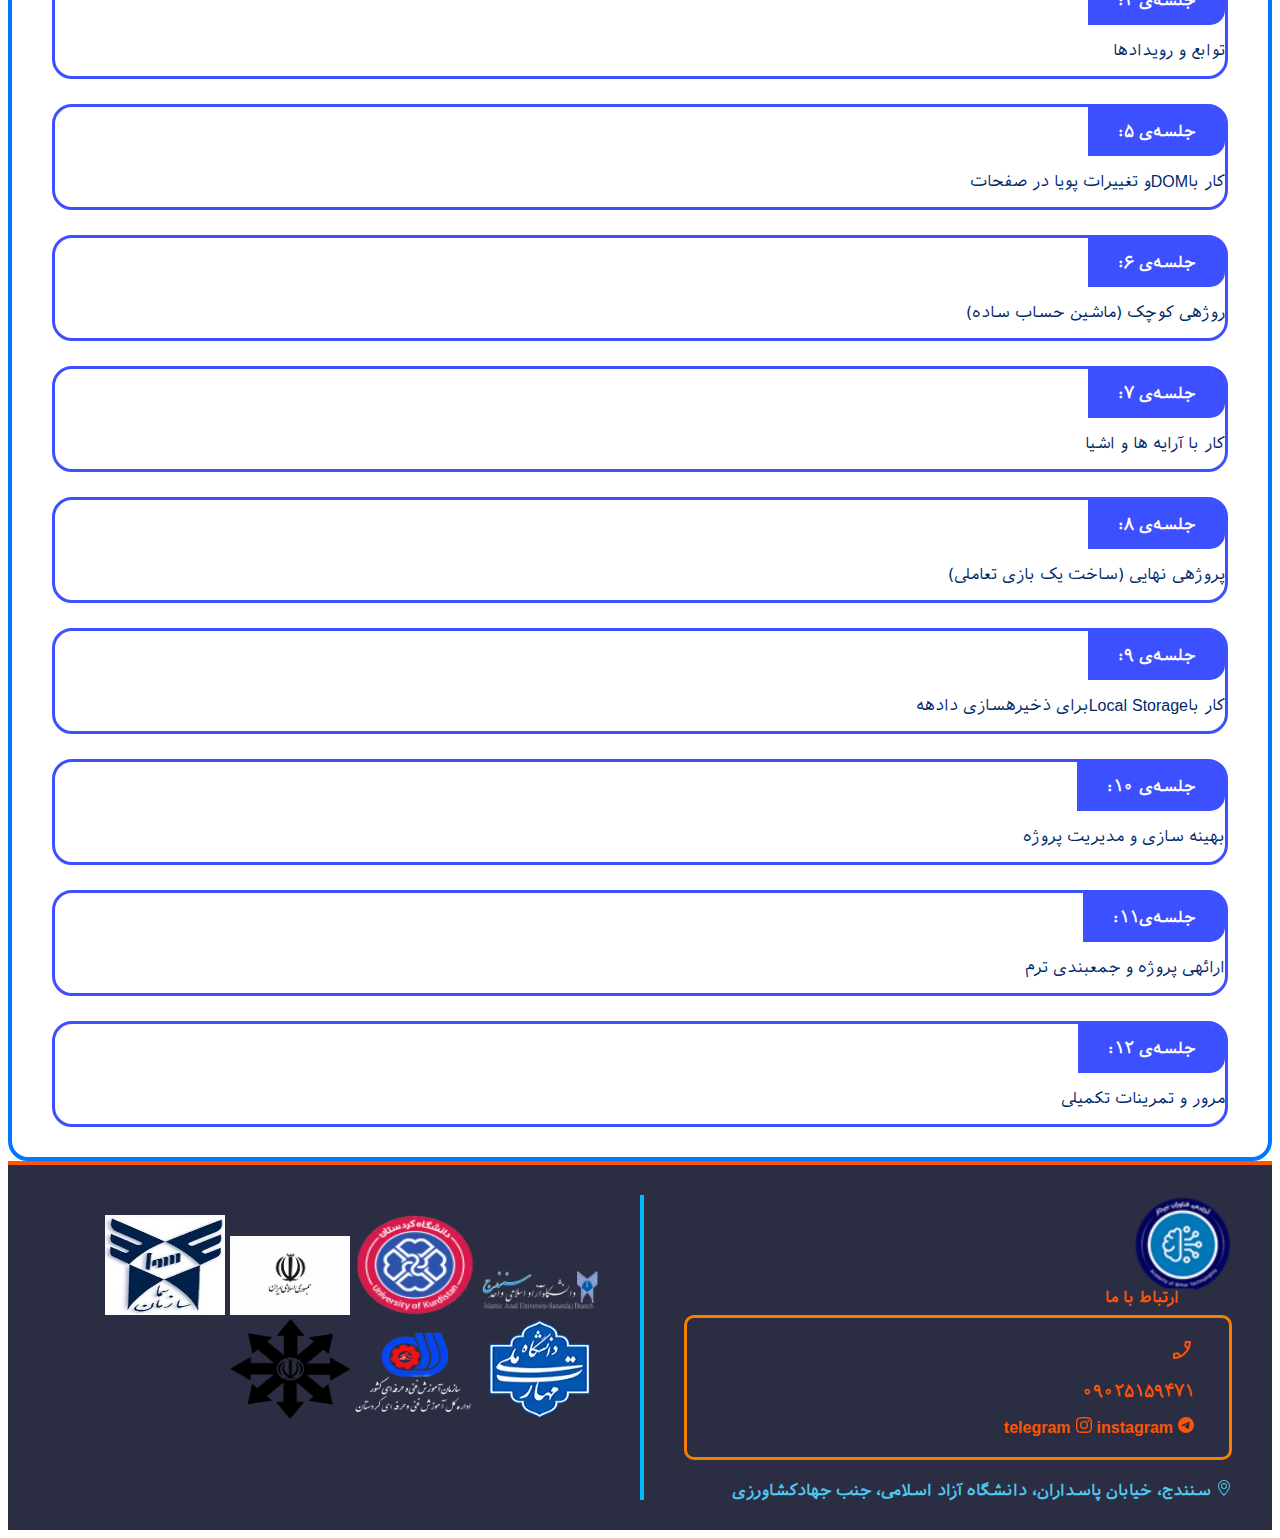
<file: python-javascript.html>
<!DOCTYPE html>
<html lang="en">

<head>
    <meta charset="UTF-8">
    <meta name="viewport" content="width=device-width, initial-scale=1.0">
    <link rel="stylesheet" href="css/mobile.css">
    <link rel="stylesheet" href="css/desktop.css">
    <link rel="stylesheet" href="css/roadmap.css">
    <link rel="stylesheet" href="css/python-javascript.css">
    <script src="scripts/script.js" defer></script>
    <link rel="preconnect" href="https://fonts.googleapis.com">
    <link rel="preconnect" href="https://fonts.gstatic.com" crossorigin>
    <link href="https://cdn.jsdelivr.net/npm/bootstrap@5.2.3/dist/css/bootstrap.min.css" rel="stylesheet"
        integrity="sha384-rbsA2VBKQhggwzxH7pPCaAqO46MgnOM80zW1RWuH61DGLwZJEdK2Kadq2F9CUG65" crossorigin="anonymous">
    <script src="https://cdn.jsdelivr.net/npm/@popperjs/core@2.11.8/dist/umd/popper.min.js"
        integrity="sha384-I7E8VVD/ismYTF4hNIPjVp/Zjvgyol6VFvRkX/vR+Vc4jQkC+hVqc2pM8ODewa9r"
        crossorigin="anonymous"></script>
    <script src="https://cdn.jsdelivr.net/npm/bootstrap@5.3.5/dist/js/bootstrap.min.js"
        integrity="sha384-VQqxDN0EQCkWoxt/0vsQvZswzTHUVOImccYmSyhJTp7kGtPed0Qcx8rK9h9YEgx+"
        crossorigin="anonymous"></script>
    <title>Document</title>
</head>

<body>
    <nav class="navbar navbar-expand-xl" id="navigation">
        <div class="container-lg">
            <a class="navbar-brand m-0 p-0" href="#">
                <img src="assets/logo-nav.png" alt="">
            </a>
            <button class="navbar-toggler" type="button" data-bs-toggle="collapse"
                data-bs-target="#navbarSupportedContent" aria-controls="navbarSupportedContent" aria-expanded="false"
                aria-label="Toggle navigation">
                <span class="navbar-toggler-icon"></span>
            </button>
            <div class="collapse navbar-collapse" id="navbarSupportedContent">
                <ul
                    class="navbar-nav me-auto mb-2 mb-lg-0 gap-3 d-lg-flex flex-sm-row justify-content-center pt-5 p-md-0">
                    <li class="nav-item align-items-center d-flex">
                        <a class="nav-link active" aria-current="page" href="computer-basic.html">درباره مدرسه
                            تابستانه</a>
                    </li>
                    <li class="nav-item align-items-center d-flex">
                        <a class="nav-link" href="#">مهارت ها</a>
                    </li>
                    <li class="nav-item align-items-center d-flex">
                        <a class="nav-link" href="#">
                            زمانبدی
                        </a>
                    </li>
                    <li class="nav-item">
                        <button class="btn btn-primary sign-up-btn">ثبت نام</button>
                    </li>
                </ul>
            </div>
        </div>
    </nav>
    <main id="main-content" class="w-100 d-flex justify-content-start align-items-end">
        <h1>یادگیری برنامه‌نویسی پایتون و جاوا اسکریپت از مبتدی تا حرفه‌ای</h1>
    </main>
    <section id="about-course">
        <div class="container-xl">
            <div class="about-course">
                <h2 class="course-h">معرفی مهارت</h2>
                <div class="introduction">
                    <p class="topic">معرفی دوره :</p>
                    <p class="intro-text">
                        به یادگیری پایتون و جاوا اسکریپت: از مبتدی تا حرفه‌ای خوش آمدید! این دوره برای هدایت شما از
                        مفاهیم پایه
                        تا اصول پیشرفته برنامه‌نویسی طراحی شده است. با یادگیری پایتون، که زبانی ساده و قدرتمند است،
                        می‌توانید به
                        توسعه داده‌ها و اتوماسیون دست یابید. جاوا اسکریپت نیز دنیای وب را زنده و پویا می‌کند. ما با
                        مفاهیم اولیه
                        مانند متغیرها، حلقه‌ها و توابع شروع می‌کنیم و سپس به مباحث پیشرفته مانند API‌ها، فریمورک‌ها و
                        پردازش
                        داده‌ها می‌پردازیم. با تمرین‌های عملی و پروژه‌های واقعی، مهارت‌های لازم برای توسعه نرم‌افزار و
                        حل مسائل
                        پیچیده را کسب خواهید کرد. این دوره برای همه قابل دسترسی است—چه هدف شما ورود به دنیای
                        برنامه‌نویسی باشد و
                        چه به دنبال گسترش مهارت‌های خود باشید.
                    </p>
                </div>
                <div class="session-topic">
                    <h3 class="session-h">جلسه های دوره ( ترم اول )</h3>
                    <div class="term term-o d-flex justify-content-center align-items-center">
                        <p class="m-0">ترم۱:برنامهنویسی مقدماتی با پایتون</p>
                    </div>
                    <div class="session-team">
                        <div class="session d-flex justify-content-start align-items-center">
                            <div class="topic-c">
                                <span class="topic-s"> جلسه‌ی ۱: </span>
                            </div>
                            <p class="m-0 intro-text">آشنایی با برنامه‌نویسی و نصب پایتون</p>
                        </div>
                        <div class="session d-flex justify-content-start align-items-center">
                            <div class="topic-c">
                                <span class="topic-s"> جلسه‌ی ۲: </span>
                            </div>
                            <p class="m-0 intro-text">متغیرها، انواع داده‌ها و عملگرها</p>
                        </div>
                        <div class="session d-flex justify-content-start align-items-center">
                            <div class="topic-c">
                                <span class="topic-s"> جلسه‌ی ۳: </span>
                            </div>
                            <p class="m-0 intro-text">عبارات شرطی (if, else)</p>
                        </div>
                        <div class="session d-flex justify-content-start align-items-center">
                            <div class="topic-c">
                                <span class="topic-s"> جلسه‌ی ۴: </span>
                            </div>
                            <p class="m-0 intro-text">حلقه‌ها (for, while)</p>
                        </div>
                        <div class="session d-flex justify-content-start align-items-center">
                            <div class="topic-c">
                                <span class="topic-s"> جلسه‌ی ۵: </span>
                            </div>
                            <p class="m-0 intro-text">لیست‌ها و کار با آن‌ها</p>
                        </div>
                        <div class="session d-flex justify-content-start align-items-center">
                            <div class="topic-c">
                                <span class="topic-s"> جلسه‌ی ۶: </span>
                            </div>
                            <p class="m-0 intro-text">توابع و تعریف آن‌ها</p>
                        </div>
                        <div class="session d-flex justify-content-start align-items-center">
                            <div class="topic-c">
                                <span class="topic-s"> جلسه‌ی ۷: </span>
                            </div>
                            <p class="m-0 intro-text">کار با کتابخانه‌ی Turtle برای رسم شکل‌ها</p>
                        </div>
                        <div class="session d-flex justify-content-start align-items-center">
                            <div class="topic-c">
                                <span class="topic-s"> جلسه‌ی ۸: </span>
                            </div>
                            <p class="m-0 intro-text">پروژه‌ی کوچک (ساخت یک بازی ساده)</p>
                        </div>
                        <div class="session d-flex justify-content-start align-items-center">
                            <div class="topic-c">
                                <span class="topic-s"> جلسه‌ی ۹: </span>
                            </div>
                            <p class="m-0 intro-text"> کار با فایل‌ها (خواندن و نوشتن)</p>
                        </div>
                        <div class="session d-flex justify-content-start align-items-center">
                            <div class="topic-c">
                                <span class="topic-s"> جلسه‌ی ۱۰: </span>
                            </div>
                            <p class="m-0 intro-text">پروژه‌ی نهایی (برنامه‌ی مدیریت لیست کارها)</p>
                        </div>
                        <div class="session d-flex justify-content-start align-items-center">
                            <div class="topic-c">
                                <span class="topic-s"> جلسه‌ی۱۱: </span>
                            </div>
                            <p class="m-0 intro-text">ارائه‌ی پروژه و جمع‌بندی ترم</p>
                        </div>
                        <div class="session d-flex justify-content-start align-items-center">
                            <div class="topic-c">
                                <span class="topic-s"> جلسه‌ی ۱۲: </span>
                            </div>
                            <p class="m-0 intro-text">مرور و تمرینات تکمیلی</p>
                        </div>
                    </div>
                    <div class="session-team session-team-t">
                        <h3 class="session-h">جلسه های دوره ( ترم دوم )</h3>
                        <div class="term term-t d-flex justify-content-center align-items-center">
                            <p class="m-0">ترم ۲: برنامهنویسی وب باJavaScript </p>
                        </div>
                        <div class="session d-flex justify-content-start align-items-center">
                            <div class="topic-c">
                                <span class="topic-s"> جلسه‌ی ۱: </span>
                            </div>
                            <p class="m-0 intro-text">آشنایی باJavaScriptو محیط توسع</p>
                        </div>
                        <div class="session d-flex justify-content-start align-items-center">
                            <div class="topic-c">
                                <span class="topic-s"> جلسه‌ی ۲: </span>
                            </div>
                            <p class="m-0 intro-text">:متغیرها، انواع دادهها و عملگرها</p>
                        </div>
                        <div class="session d-flex justify-content-start align-items-center">
                            <div class="topic-c">
                                <span class="topic-s"> جلسه‌ی ۳: </span>
                            </div>
                            <p class="m-0 intro-text">عبارات شرطی و حلقه ها</p>
                        </div>
                        <div class="session d-flex justify-content-start align-items-center">
                            <div class="topic-c">
                                <span class="topic-s"> جلسه‌ی ۴: </span>
                            </div>
                            <p class="m-0 intro-text">توابع و رویدادها</p>
                        </div>
                        <div class="session d-flex justify-content-start align-items-center">
                            <div class="topic-c">
                                <span class="topic-s"> جلسه‌ی ۵: </span>
                            </div>
                            <p class="m-0 intro-text">کار باDOMو تغییرات پویا در صفحات</p>
                        </div>
                        <div class="session d-flex justify-content-start align-items-center">
                            <div class="topic-c">
                                <span class="topic-s"> جلسه‌ی ۶: </span>
                            </div>
                            <p class="m-0 intro-text">روژهی کوچک (ماشین حساب ساده)</p>
                        </div>
                        <div class="session d-flex justify-content-start align-items-center">
                            <div class="topic-c">
                                <span class="topic-s"> جلسه‌ی ۷: </span>
                            </div>
                            <p class="m-0 intro-text">کار با آرایه ها و اشیا</p>
                        </div>
                        <div class="session d-flex justify-content-start align-items-center">
                            <div class="topic-c">
                                <span class="topic-s"> جلسه‌ی ۸: </span>
                            </div>
                            <p class="m-0 intro-text">پروژهی نهایی (ساخت یک بازی تعاملی)</p>
                        </div>
                        <div class="session d-flex justify-content-start align-items-center">
                            <div class="topic-c">
                                <span class="topic-s"> جلسه‌ی ۹: </span>
                            </div>
                            <p class="m-0 intro-text">کار باLocal Storageبرای ذخیرهسازی دادهه </p>
                        </div>
                        <div class="session d-flex justify-content-start align-items-center">
                            <div class="topic-c">
                                <span class="topic-s"> جلسه‌ی ۱۰: </span>
                            </div>
                            <p class="m-0 intro-text">بهینه سازی و مدیریت پروژه</p>
                        </div>
                        <div class="session d-flex justify-content-start align-items-center">
                            <div class="topic-c">
                                <span class="topic-s"> جلسه‌ی۱۱: </span>
                            </div>
                            <p class="m-0 intro-text">ارائهی پروژه و جمعبندی ترم</p>
                        </div>
                        <div class="session d-flex justify-content-start align-items-center">
                            <div class="topic-c">
                                <span class="topic-s"> جلسه‌ی ۱۲: </span>
                            </div>
                            <p class="m-0 intro-text">مرور و تمرینات تکمیلی</p>
                        </div>
                    </div>
                </div>

            </div>
        </div>
    </section>
    <footer>
        <div class="container-xl p-0">
            <div class="footer-grid w-100">
                <div class="footer-info d-flex justify-content-center align-items-center flex-column gap-3">
                    <img class="footer-m-l" src="assets/logo-nav-c.png" alt="">
                    <div class="socail d-flex justify-content-center align-items-end flex-row gap-sm-5">
                        <h4>ارتباط با ما</h4>
                        <div class="cell d-flex justify-content-center gap-2">
                            <svg xmlns="http://www.w3.org/2000/svg" height="24px" viewBox="0 -960 960 960" width="24px"
                                fill="#fb5607">
                                <path
                                    d="M162-120q-18 0-30-12t-12-30v-162q0-13 9-23.5t23-14.5l138-28q14-2 28.5 2.5T342-374l94 94q38-22 72-48.5t65-57.5q33-32 60.5-66.5T681-524l-97-98q-8-8-11-19t-1-27l26-140q2-13 13-22.5t25-9.5h162q18 0 30 12t12 30q0 125-54.5 247T631-329Q531-229 409-174.5T162-120Zm556-480q17-39 26-79t14-81h-88l-18 94 66 66ZM360-244l-66-66-94 20v88q41-3 81-14t79-28Zm358-356ZM360-244Z" />
                            </svg>
                            <p class="m-0">۰۹۰۲۵۱۵۹۴۷۱</p>
                        </div>
                        <a class="d-flex justify-content-between gap-4 align-items-center" href="">
                            <svg xmlns="http://www.w3.org/2000/svg" width="16" height="16" fill="currentColor"
                                class="bi bi-telegram" viewBox="0 0 16 16">
                                <path
                                    d="M16 8A8 8 0 1 1 0 8a8 8 0 0 1 16 0M8.287 5.906q-1.168.486-4.666 2.01-.567.225-.595.442c-.03.243.275.339.69.47l.175.055c.408.133.958.288 1.243.294q.39.01.868-.32 3.269-2.206 3.374-2.23c.05-.012.12-.026.166.016s.042.12.037.141c-.03.129-1.227 1.241-1.846 1.817-.193.18-.33.307-.358.336a8 8 0 0 1-.188.186c-.38.366-.664.64.015 1.088.327.216.589.393.85.571.284.194.568.387.936.629q.14.092.27.187c.331.236.63.448.997.414.214-.02.435-.22.547-.82.265-1.417.786-4.486.906-5.751a1.4 1.4 0 0 0-.013-.315.34.34 0 0 0-.114-.217.53.53 0 0 0-.31-.093c-.3.005-.763.166-2.984 1.09" />
                            </svg>
                            telegram
                        </a>
                        <a class="d-flex justify-content-between gap-3 align-items-center" href="">
                            <svg xmlns="http://www.w3.org/2000/svg" width="16" height="16" fill="currentColor"
                                class="bi bi-instagram" viewBox="0 0 16 16">
                                <path
                                    d="M8 0C5.829 0 5.556.01 4.703.048 3.85.088 3.269.222 2.76.42a3.9 3.9 0 0 0-1.417.923A3.9 3.9 0 0 0 .42 2.76C.222 3.268.087 3.85.048 4.7.01 5.555 0 5.827 0 8.001c0 2.172.01 2.444.048 3.297.04.852.174 1.433.372 1.942.205.526.478.972.923 1.417.444.445.89.719 1.416.923.51.198 1.09.333 1.942.372C5.555 15.99 5.827 16 8 16s2.444-.01 3.298-.048c.851-.04 1.434-.174 1.943-.372a3.9 3.9 0 0 0 1.416-.923c.445-.445.718-.891.923-1.417.197-.509.332-1.09.372-1.942C15.99 10.445 16 10.173 16 8s-.01-2.445-.048-3.299c-.04-.851-.175-1.433-.372-1.941a3.9 3.9 0 0 0-.923-1.417A3.9 3.9 0 0 0 13.24.42c-.51-.198-1.092-.333-1.943-.372C10.443.01 10.172 0 7.998 0zm-.717 1.442h.718c2.136 0 2.389.007 3.232.046.78.035 1.204.166 1.486.275.373.145.64.319.92.599s.453.546.598.92c.11.281.24.705.275 1.485.039.843.047 1.096.047 3.231s-.008 2.389-.047 3.232c-.035.78-.166 1.203-.275 1.485a2.5 2.5 0 0 1-.599.919c-.28.28-.546.453-.92.598-.28.11-.704.24-1.485.276-.843.038-1.096.047-3.232.047s-2.39-.009-3.233-.047c-.78-.036-1.203-.166-1.485-.276a2.5 2.5 0 0 1-.92-.598 2.5 2.5 0 0 1-.6-.92c-.109-.281-.24-.705-.275-1.485-.038-.843-.046-1.096-.046-3.233s.008-2.388.046-3.231c.036-.78.166-1.204.276-1.486.145-.373.319-.64.599-.92s.546-.453.92-.598c.282-.11.705-.24 1.485-.276.738-.034 1.024-.044 2.515-.045zm4.988 1.328a.96.96 0 1 0 0 1.92.96.96 0 0 0 0-1.92m-4.27 1.122a4.109 4.109 0 1 0 0 8.217 4.109 4.109 0 0 0 0-8.217m0 1.441a2.667 2.667 0 1 1 0 5.334 2.667 2.667 0 0 1 0-5.334" />
                            </svg>
                            instagram
                        </a>
                    </div>
                    <div class="address text-center mb-4">
                        <svg xmlns="http://www.w3.org/2000/svg" width="16" height="16" fill="currentColor"
                            class="bi bi-geo-alt" viewBox="0 0 16 16">
                            <path
                                d="M12.166 8.94c-.524 1.062-1.234 2.12-1.96 3.07A32 32 0 0 1 8 14.58a32 32 0 0 1-2.206-2.57c-.726-.95-1.436-2.008-1.96-3.07C3.304 7.867 3 6.862 3 6a5 5 0 0 1 10 0c0 .862-.305 1.867-.834 2.94M8 16s6-5.686 6-10A6 6 0 0 0 2 6c0 4.314 6 10 6 10" />
                            <path d="M8 8a2 2 0 1 1 0-4 2 2 0 0 1 0 4m0 1a3 3 0 1 0 0-6 3 3 0 0 0 0 6" />
                        </svg>
                        سنندج، خیابان پاسداران، دانشگاه آزاد اسلامی، جنب جهادکشاورزی
                    </div>
                </div>
                <div
                    class="footer-logos d-flex justify-content-between justify-content-xl-end align-items-center flex-wrap gap-3">
                    <img src="assets/footer-img1.png" alt="">
                    <img src="assets/footer-img2.png" alt="">
                    <img src="assets/footer-img3.webp" alt="">
                    <img src="assets/footer-img4.png" alt="">
                    <img src="assets/footer-img5.png" alt="">
                    <img src="assets/footer-img6.png" alt="">
                    <img src="assets/footer-img7.png" alt="">
                </div>
            </div>
        </div>
    </footer>
</body>

</html>
</file>
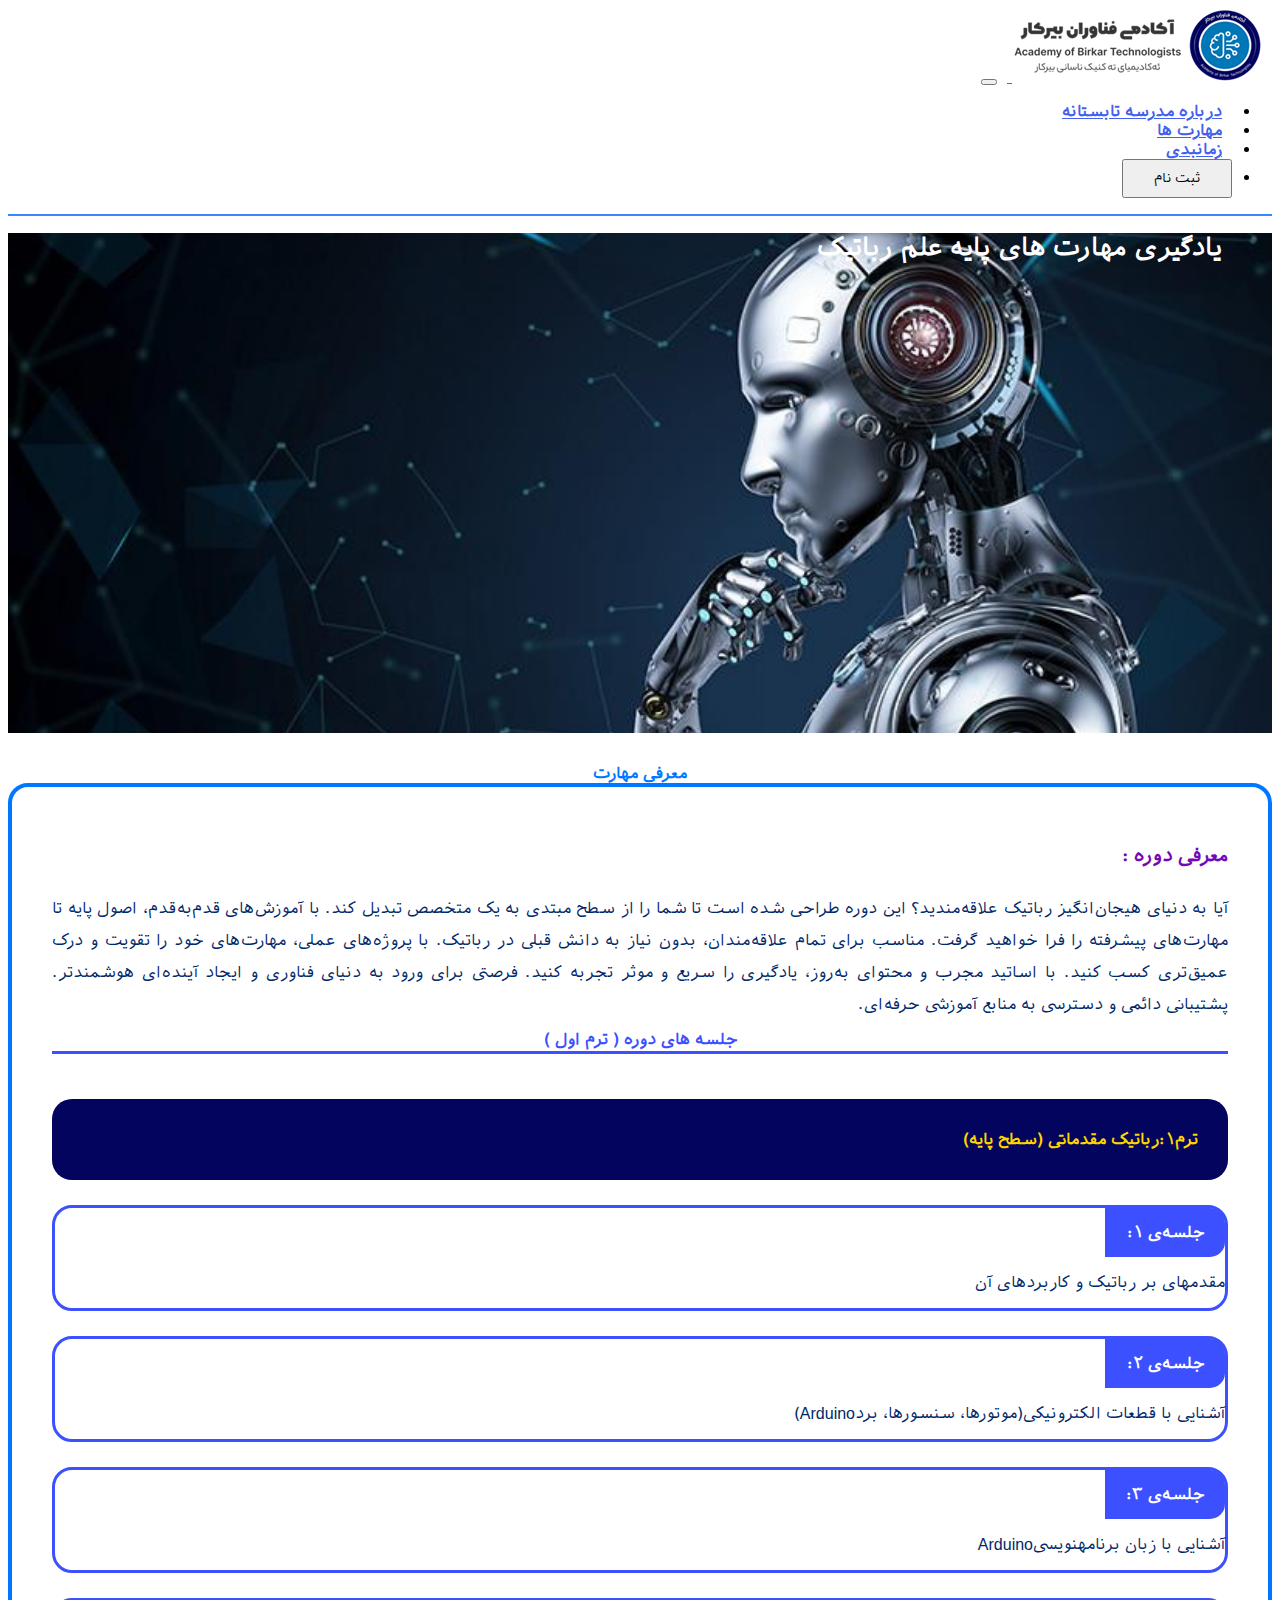
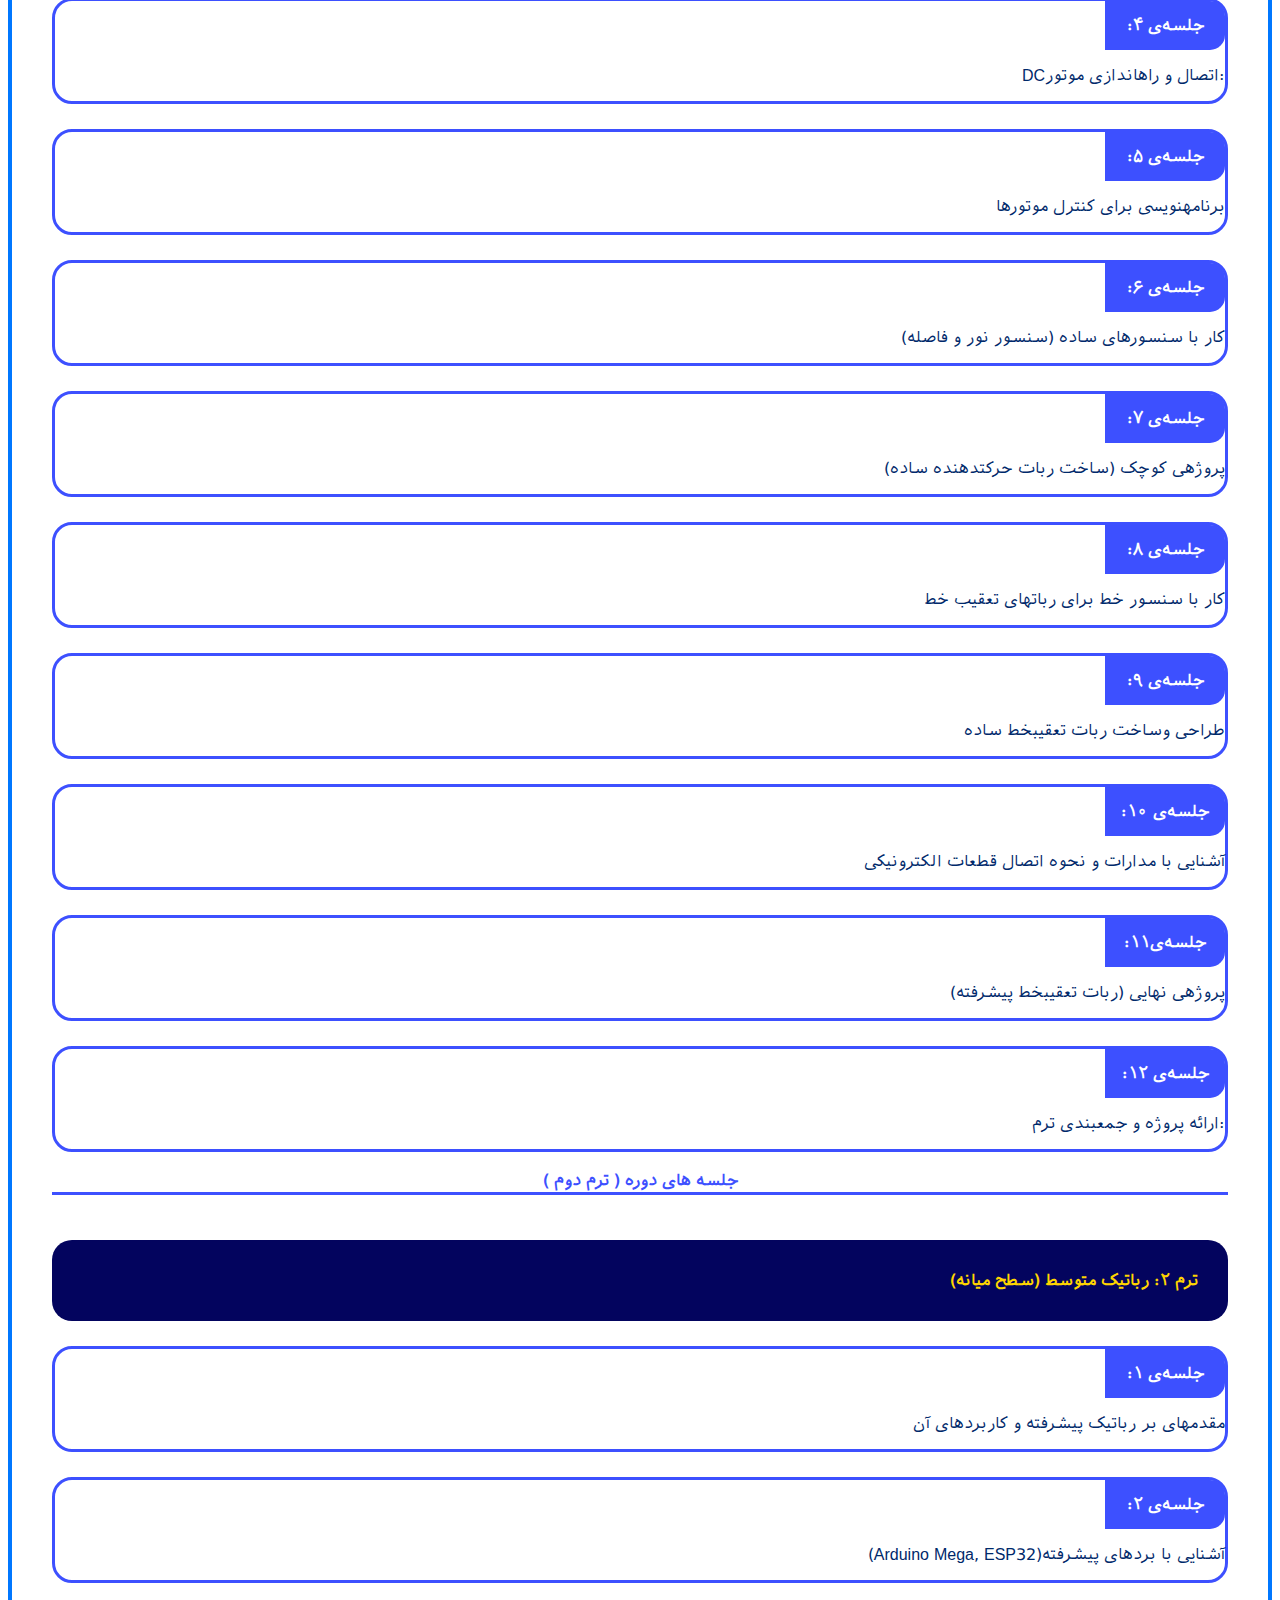
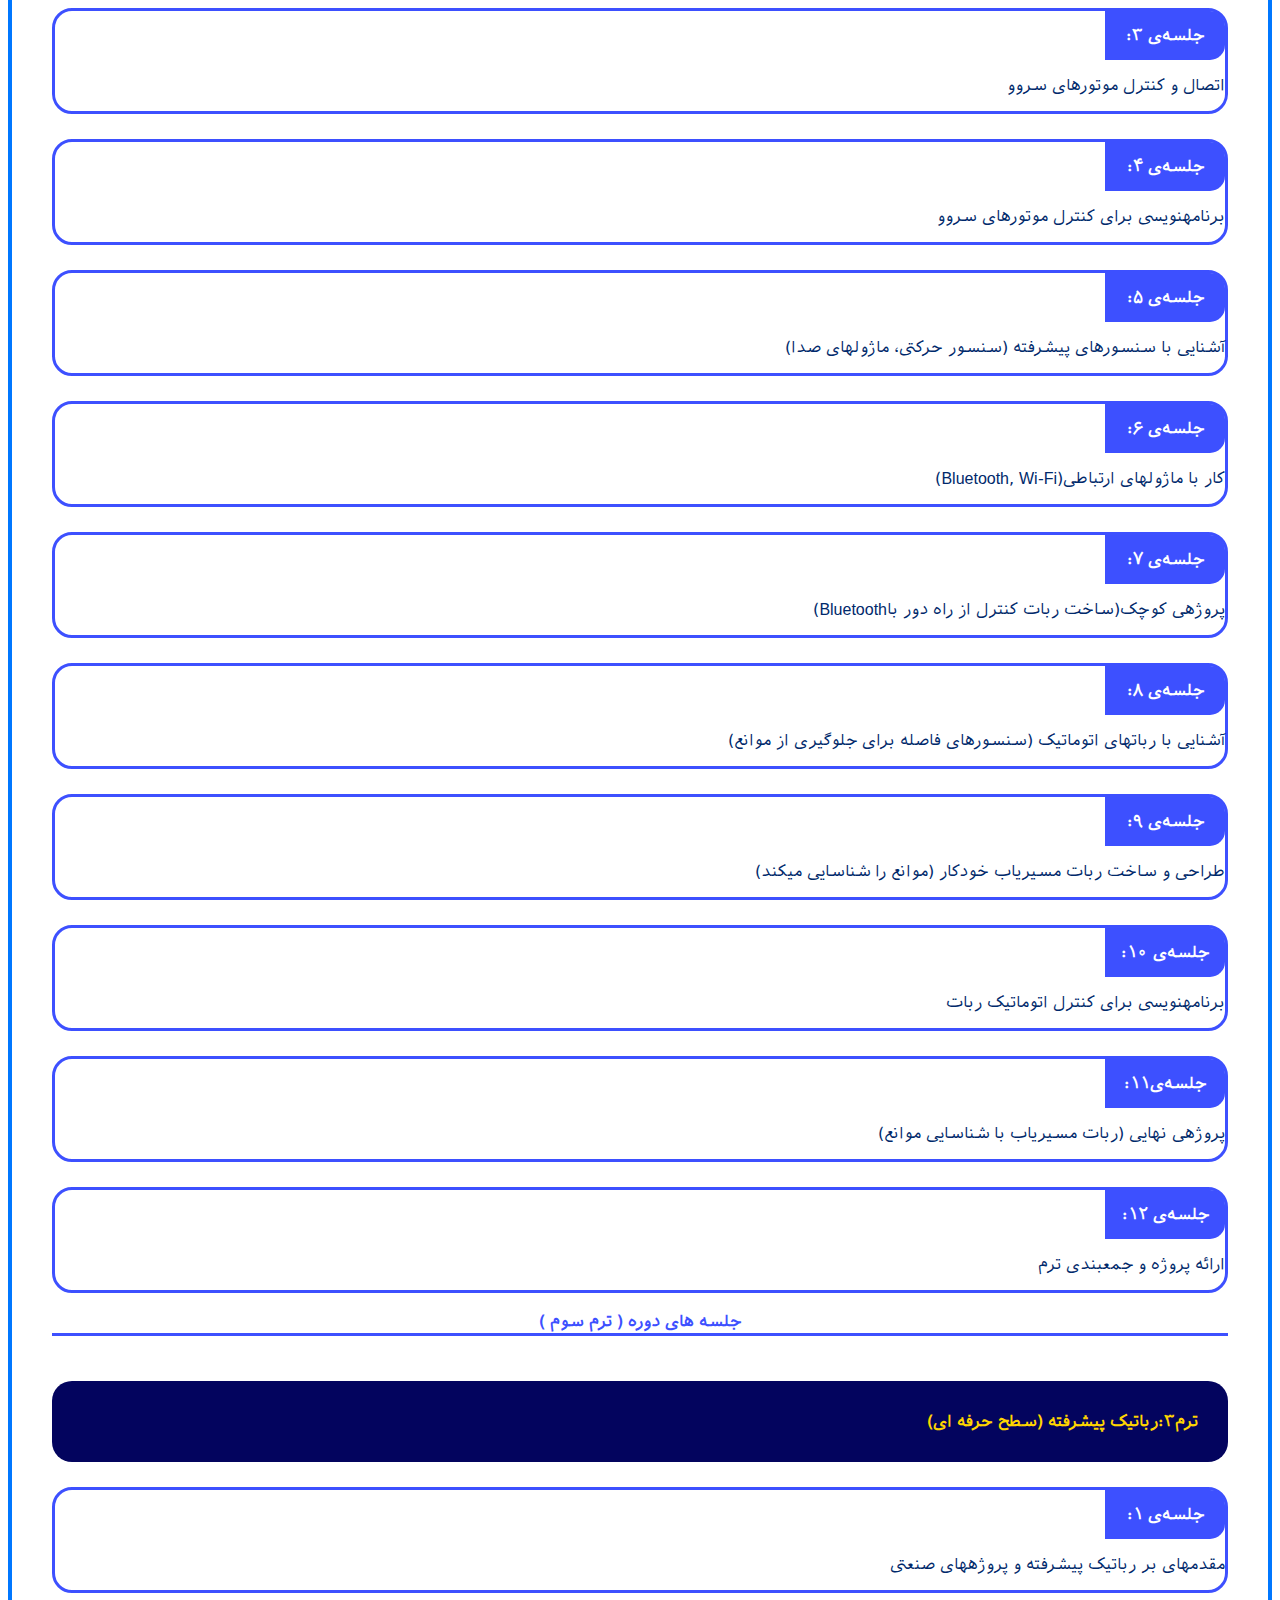
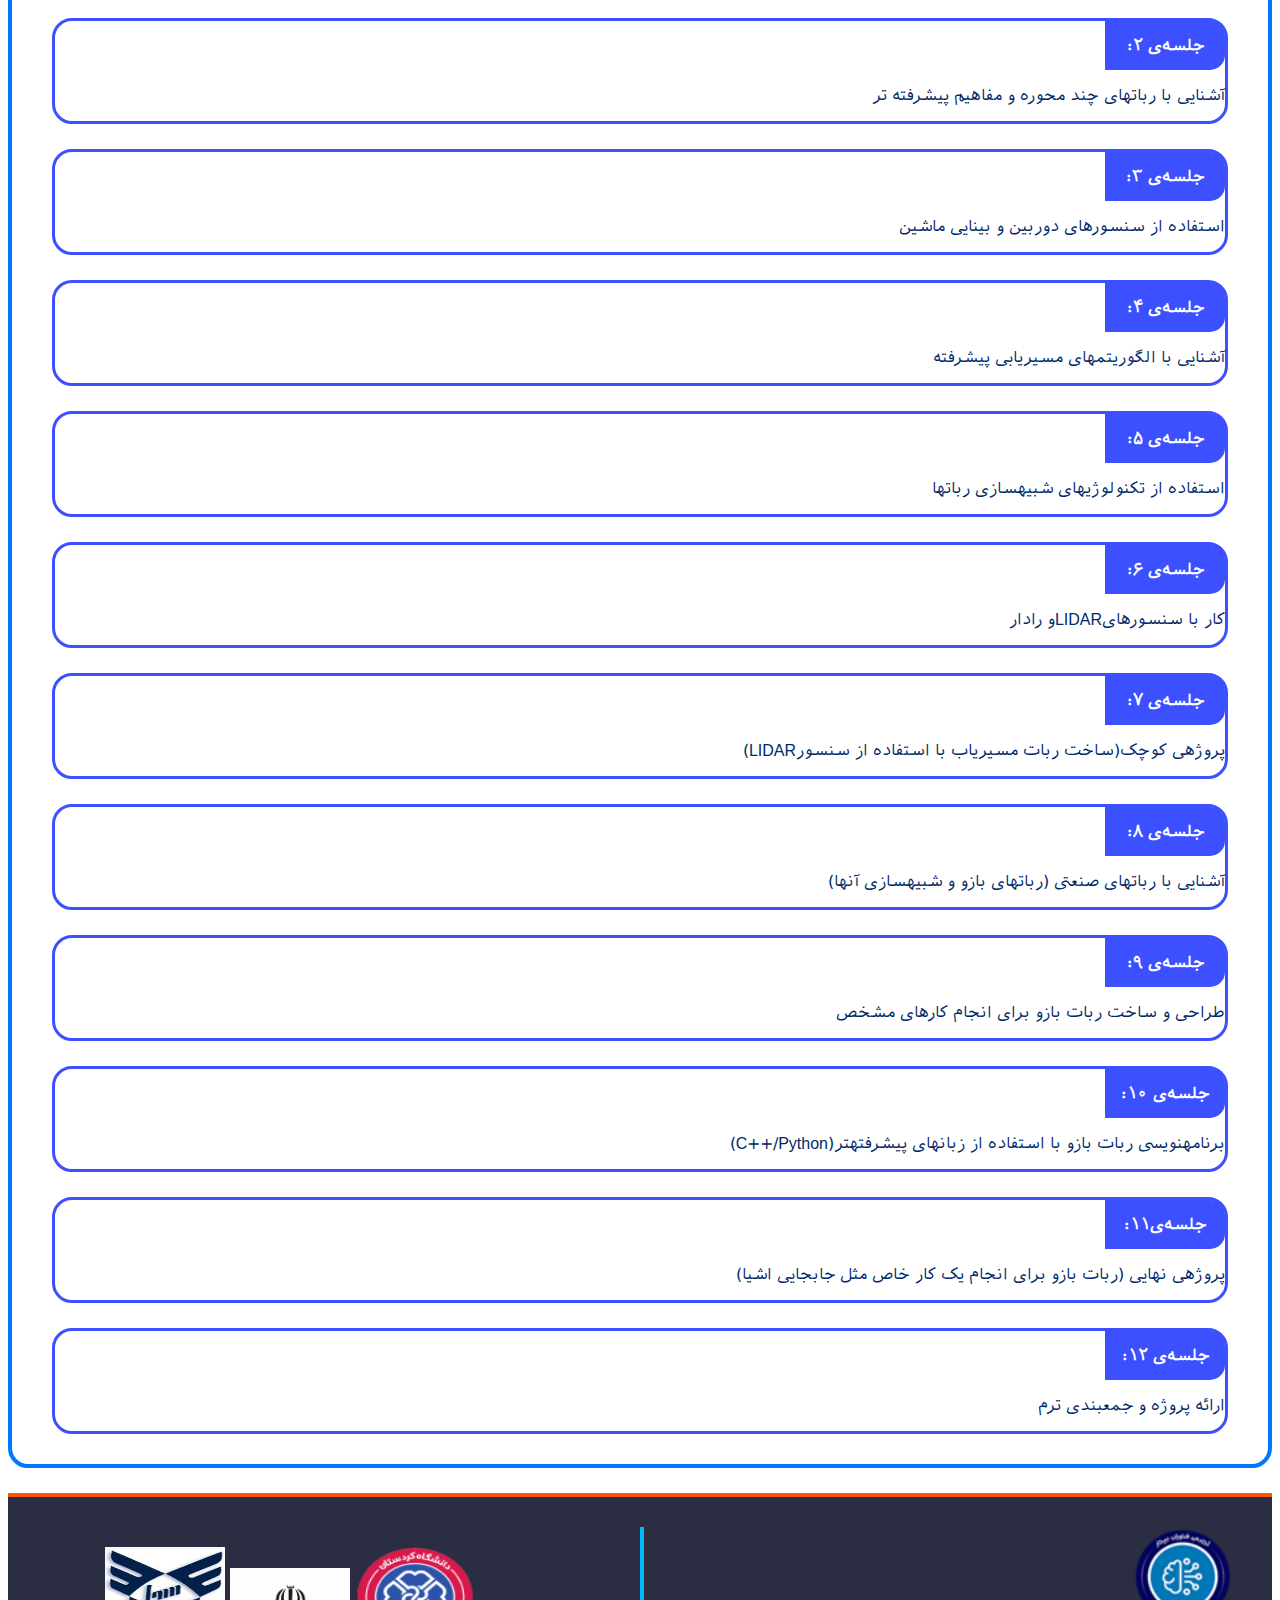
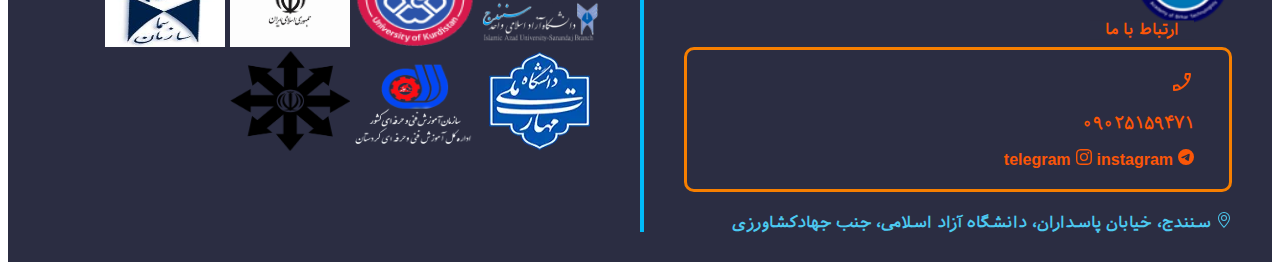
<file: robotics.html>
<!DOCTYPE html>
<html lang="en">

<head>
    <meta charset="UTF-8">
    <meta name="viewport" content="width=device-width, initial-scale=1.0">
    <link rel="stylesheet" href="css/mobile.css">
    <link rel="stylesheet" href="css/desktop.css">
    <link rel="stylesheet" href="css/roadmap.css">
    <link rel="stylesheet" href="css/robotic.css">
    <script src="scripts/script.js" defer></script>
    <link rel="preconnect" href="https://fonts.googleapis.com">
    <link rel="preconnect" href="https://fonts.gstatic.com" crossorigin>
    <link href="https://cdn.jsdelivr.net/npm/bootstrap@5.2.3/dist/css/bootstrap.min.css" rel="stylesheet"
        integrity="sha384-rbsA2VBKQhggwzxH7pPCaAqO46MgnOM80zW1RWuH61DGLwZJEdK2Kadq2F9CUG65" crossorigin="anonymous">
    <script src="https://cdn.jsdelivr.net/npm/@popperjs/core@2.11.8/dist/umd/popper.min.js"
        integrity="sha384-I7E8VVD/ismYTF4hNIPjVp/Zjvgyol6VFvRkX/vR+Vc4jQkC+hVqc2pM8ODewa9r"
        crossorigin="anonymous"></script>
    <script src="https://cdn.jsdelivr.net/npm/bootstrap@5.3.5/dist/js/bootstrap.min.js"
        integrity="sha384-VQqxDN0EQCkWoxt/0vsQvZswzTHUVOImccYmSyhJTp7kGtPed0Qcx8rK9h9YEgx+"
        crossorigin="anonymous"></script>
    <title>Document</title>
</head>

<body>
    <nav class="navbar navbar-expand-xl" id="navigation">
        <div class="container-lg">
            <a class="navbar-brand m-0 p-0" href="#">
                <img src="assets/logo-nav.png" alt="">
            </a>
            <button class="navbar-toggler" type="button" data-bs-toggle="collapse"
                data-bs-target="#navbarSupportedContent" aria-controls="navbarSupportedContent" aria-expanded="false"
                aria-label="Toggle navigation">
                <span class="navbar-toggler-icon"></span>
            </button>
            <div class="collapse navbar-collapse" id="navbarSupportedContent">
                <ul
                    class="navbar-nav me-auto mb-2 mb-lg-0 gap-3 d-lg-flex flex-sm-row justify-content-center pt-5 p-md-0">
                    <li class="nav-item align-items-center d-flex">
                        <a class="nav-link active" aria-current="page" href="computer-basic.html">درباره مدرسه
                            تابستانه</a>
                    </li>
                    <li class="nav-item align-items-center d-flex">
                        <a class="nav-link" href="python-javascript.html">مهارت ها</a>
                    </li>
                    <li class="nav-item align-items-center d-flex">
                        <a class="nav-link" href="#">
                            زمانبدی
                        </a>
                    </li>
                    <li class="nav-item">
                        <button class="btn btn-primary sign-up-btn">ثبت نام</button>
                    </li>
                </ul>
            </div>
        </div>
    </nav>
    <main id="main-content" class="w-100 d-flex justify-content-start align-items-end">
        <h1>یادگیری مهارت های پایه علم رباتیک</h1>
    </main>
    <section id="about-course">
        <div class="container-xl">
            <div class="about-course">
                <h2 class="course-h">معرفی مهارت</h2>
                <div class="introduction">
                    <p class="topic">معرفی دوره :</p>
                    <p class="intro-text">
                        آیا به دنیای هیجان‌انگیز رباتیک علاقه‌مندید؟ این دوره طراحی شده است تا شما را از سطح مبتدی به یک
                        متخصص تبدیل کند. با آموزش‌های قدم‌به‌قدم، اصول پایه تا مهارت‌های پیشرفته را فرا خواهید گرفت.
                        مناسب برای تمام علاقه‌مندان، بدون نیاز به دانش قبلی در رباتیک. با پروژه‌های عملی، مهارت‌های خود
                        را تقویت و درک عمیق‌تری کسب کنید. با اساتید مجرب و محتوای به‌روز، یادگیری را سریع و موثر تجربه
                        کنید. فرصتی برای ورود به دنیای فناوری و ایجاد آینده‌ای هوشمندتر. پشتیبانی دائمی و دسترسی به
                        منابع آموزشی حرفه‌ای.
                    </p>
                </div>
                <div class="session-topic">
                    <h3 class="session-h">جلسه های دوره ( ترم اول )</h3>
                    <div class="term term-o d-flex justify-content-center align-items-center">
                        <p class="m-0">ترم۱:رباتیک مقدماتی (سطح پایه)</p>
                    </div>
                    <div class="session-team">
                        <div class="session d-flex justify-content-start align-items-center">
                            <div class="topic-c">
                                <span class="topic-s"> جلسه‌ی ۱: </span>
                            </div>
                            <p class="m-0 intro-text">مقدمهای بر رباتیک و کاربردهای آن</p>
                        </div>
                        <div class="session d-flex justify-content-start align-items-center">
                            <div class="topic-c">
                                <span class="topic-s"> جلسه‌ی ۲: </span>
                            </div>
                            <p class="m-0 intro-text">آشنایی با قطعات الکترونیکی(موتورها، سنسورها، بردArduino)</p>
                        </div>
                        <div class="session d-flex justify-content-start align-items-center">
                            <div class="topic-c">
                                <span class="topic-s"> جلسه‌ی ۳: </span>
                            </div>
                            <p class="m-0 intro-text">آشنایی با زبان برنامهنویسیArduino</p>
                        </div>
                        <div class="session d-flex justify-content-start align-items-center">
                            <div class="topic-c">
                                <span class="topic-s"> جلسه‌ی ۴: </span>
                            </div>
                            <p class="m-0 intro-text">:اتصال و راهاندازی موتورDC</p>
                        </div>
                        <div class="session d-flex justify-content-start align-items-center">
                            <div class="topic-c">
                                <span class="topic-s"> جلسه‌ی ۵: </span>
                            </div>
                            <p class="m-0 intro-text">برنامهنویسی برای کنترل موتورها</p>
                        </div>
                        <div class="session d-flex justify-content-start align-items-center">
                            <div class="topic-c">
                                <span class="topic-s"> جلسه‌ی ۶: </span>
                            </div>
                            <p class="m-0 intro-text">کار با سنسورهای ساده (سنسور نور و فاصله)</p>
                        </div>
                        <div class="session d-flex justify-content-start align-items-center">
                            <div class="topic-c">
                                <span class="topic-s"> جلسه‌ی ۷: </span>
                            </div>
                            <p class="m-0 intro-text">پروژهی کوچک (ساخت ربات حرکتدهنده ساده)</p>
                        </div>
                        <div class="session d-flex justify-content-start align-items-center">
                            <div class="topic-c">
                                <span class="topic-s"> جلسه‌ی ۸: </span>
                            </div>
                            <p class="m-0 intro-text">کار با سنسور خط برای رباتهای تعقیب خط</p>
                        </div>
                        <div class="session d-flex justify-content-start align-items-center">
                            <div class="topic-c">
                                <span class="topic-s"> جلسه‌ی ۹: </span>
                            </div>
                            <p class="m-0 intro-text">طراحی وساخت ربات تعقیبخط ساده</p>
                        </div>
                        <div class="session d-flex justify-content-start align-items-center">
                            <div class="topic-c">
                                <span class="topic-s"> جلسه‌ی ۱۰: </span>
                            </div>
                            <p class="m-0 intro-text">آشنایی با مدارات و نحوه اتصال قطعات الکترونیکی</p>
                        </div>
                        <div class="session d-flex justify-content-start align-items-center">
                            <div class="topic-c">
                                <span class="topic-s"> جلسه‌ی۱۱: </span>
                            </div>
                            <p class="m-0 intro-text">پروژهی نهایی (ربات تعقیبخط پیشرفته)</p>
                        </div>
                        <div class="session d-flex justify-content-start align-items-center">
                            <div class="topic-c">
                                <span class="topic-s"> جلسه‌ی ۱۲: </span>
                            </div>
                            <p class="m-0 intro-text">:ارائه پروژه و جمعبندی ترم</p>
                        </div>
                    </div>
                    <div class="session-team session-team-t">
                        <h3 class="session-h">جلسه های دوره ( ترم دوم )</h3>
                        <div class="term term-t d-flex justify-content-center align-items-center">
                            <p class="m-0">ترم ۲: رباتیک متوسط (سطح میانه)  </p>
                        </div>
                        <div class="session d-flex justify-content-start align-items-center">
                            <div class="topic-c">
                                <span class="topic-s"> جلسه‌ی ۱: </span>
                            </div>
                            <p class="m-0 intro-text">مقدمهای بر رباتیک پیشرفته و کاربردهای آن</p>
                        </div>
                        <div class="session d-flex justify-content-start align-items-center">
                            <div class="topic-c">
                                <span class="topic-s"> جلسه‌ی ۲: </span>
                            </div>
                            <p class="m-0 intro-text">آشنایی با بردهای پیشرفته(Arduino Mega, ESP32)</p>
                        </div>
                        <div class="session d-flex justify-content-start align-items-center">
                            <div class="topic-c">
                                <span class="topic-s"> جلسه‌ی ۳: </span>
                            </div>
                            <p class="m-0 intro-text">اتصال و کنترل موتورهای سروو</p>
                        </div>
                        <div class="session d-flex justify-content-start align-items-center">
                            <div class="topic-c">
                                <span class="topic-s"> جلسه‌ی ۴: </span>
                            </div>
                            <p class="m-0 intro-text">برنامهنویسی برای کنترل موتورهای سروو</p>
                        </div>
                        <div class="session d-flex justify-content-start align-items-center">
                            <div class="topic-c">
                                <span class="topic-s"> جلسه‌ی ۵: </span>
                            </div>
                            <p class="m-0 intro-text">آشنایی با سنسورهای پیشرفته (سنسور حرکتی، ماژولهای صدا) </p>
                        </div>
                        <div class="session d-flex justify-content-start align-items-center">
                            <div class="topic-c">
                                <span class="topic-s"> جلسه‌ی ۶: </span>
                            </div>
                            <p class="m-0 intro-text">کار با ماژولهای ارتباطی(Bluetooth, Wi-Fi)</p>
                        </div>
                        <div class="session d-flex justify-content-start align-items-center">
                            <div class="topic-c">
                                <span class="topic-s"> جلسه‌ی ۷: </span>
                            </div>
                            <p class="m-0 intro-text">پروژهی کوچک(ساخت ربات کنترل از راه دور باBluetooth)</p>
                        </div>
                        <div class="session d-flex justify-content-start align-items-center">
                            <div class="topic-c">
                                <span class="topic-s"> جلسه‌ی ۸: </span>
                            </div>
                            <p class="m-0 intro-text">آشنایی با رباتهای اتوماتیک (سنسورهای فاصله برای جلوگیری از موانع)</p>
                        </div>
                        <div class="session d-flex justify-content-start align-items-center">
                            <div class="topic-c">
                                <span class="topic-s"> جلسه‌ی ۹: </span>
                            </div>
                            <p class="m-0 intro-text">طراحی و ساخت ربات مسیریاب خودکار (موانع را شناسایی میکند)</p>
                        </div>
                        <div class="session d-flex justify-content-start align-items-center">
                            <div class="topic-c">
                                <span class="topic-s"> جلسه‌ی ۱۰: </span>
                            </div>
                            <p class="m-0 intro-text">برنامهنویسی برای کنترل اتوماتیک ربات</p>
                        </div>
                        <div class="session d-flex justify-content-start align-items-center">
                            <div class="topic-c">
                                <span class="topic-s"> جلسه‌ی۱۱: </span>
                            </div>
                            <p class="m-0 intro-text">پروژهی نهایی (ربات مسیریاب با شناسایی موانع)</p>
                        </div>
                        <div class="session d-flex justify-content-start align-items-center">
                            <div class="topic-c">
                                <span class="topic-s"> جلسه‌ی ۱۲: </span>
                            </div>
                            <p class="m-0 intro-text">ارائه پروژه و جمعبندی ترم</p>
                        </div>
                    </div>
                    <div class="session-team session-team-t">
                        <h3 class="session-h">جلسه های دوره ( ترم سوم )</h3>
                        <div class="term term-t d-flex justify-content-center align-items-center">
                            <p class="m-0">ترم۳:رباتیک پیشرفته (سطح حرفه ای)</p>
                        </div>
                        <div class="session d-flex justify-content-start align-items-center">
                            <div class="topic-c">
                                <span class="topic-s"> جلسه‌ی ۱: </span>
                            </div>
                            <p class="m-0 intro-text">مقدمهای بر رباتیک پیشرفته و پروژههای صنعتی</p>
                        </div>
                        <div class="session d-flex justify-content-start align-items-center">
                            <div class="topic-c">
                                <span class="topic-s"> جلسه‌ی ۲: </span>
                            </div>
                            <p class="m-0 intro-text">آشنایی با رباتهای چند محوره و مفاهیم پیشرفته تر</p>
                        </div>
                        <div class="session d-flex justify-content-start align-items-center">
                            <div class="topic-c">
                                <span class="topic-s"> جلسه‌ی ۳: </span>
                            </div>
                            <p class="m-0 intro-text">استفاده از سنسورهای دوربین و بینایی ماشین</p>
                        </div>
                        <div class="session d-flex justify-content-start align-items-center">
                            <div class="topic-c">
                                <span class="topic-s"> جلسه‌ی ۴: </span>
                            </div>
                            <p class="m-0 intro-text">آشنایی با الگوریتمهای مسیریابی پیشرفته</p>
                        </div>
                        <div class="session d-flex justify-content-start align-items-center">
                            <div class="topic-c">
                                <span class="topic-s"> جلسه‌ی ۵: </span>
                            </div>
                            <p class="m-0 intro-text">استفاده از تکنولوژیهای شبیهسازی رباتها</p>
                        </div>
                        <div class="session d-flex justify-content-start align-items-center">
                            <div class="topic-c">
                                <span class="topic-s"> جلسه‌ی ۶: </span>
                            </div>
                            <p class="m-0 intro-text">کار با سنسورهایLIDARو رادار</p>
                        </div>
                        <div class="session d-flex justify-content-start align-items-center">
                            <div class="topic-c">
                                <span class="topic-s"> جلسه‌ی ۷: </span>
                            </div>
                            <p class="m-0 intro-text">پروژهی کوچک(ساخت ربات مسیریاب با استفاده از سنسورLIDAR)</p>
                        </div>
                        <div class="session d-flex justify-content-start align-items-center">
                            <div class="topic-c">
                                <span class="topic-s"> جلسه‌ی ۸: </span>
                            </div>
                            <p class="m-0 intro-text">آشنایی با رباتهای صنعتی (رباتهای بازو و شبیهسازی آنها)</p>
                        </div>
                        <div class="session d-flex justify-content-start align-items-center">
                            <div class="topic-c">
                                <span class="topic-s"> جلسه‌ی ۹: </span>
                            </div>
                            <p class="m-0 intro-text">طراحی و ساخت ربات بازو برای انجام کارهای مشخص</p>
                        </div>
                        <div class="session d-flex justify-content-start align-items-center">
                            <div class="topic-c">
                                <span class="topic-s"> جلسه‌ی ۱۰: </span>
                            </div>
                            <p class="m-0 intro-text">برنامهنویسی ربات بازو با استفاده از زبانهای پیشرفتهتر(C++/Python)</p>
                        </div>
                        <div class="session d-flex justify-content-start align-items-center">
                            <div class="topic-c">
                                <span class="topic-s"> جلسه‌ی۱۱: </span>
                            </div>
                            <p class="m-0 intro-text">پروژهی نهایی (ربات بازو برای انجام یک کار خاص مثل جابجایی اشیا)</p>
                        </div>
                        <div class="session d-flex justify-content-start align-items-center">
                            <div class="topic-c">
                                <span class="topic-s"> جلسه‌ی ۱۲: </span>
                            </div>
                            <p class="m-0 intro-text">ارائه پروژه و جمعبندی ترم</p>
                        </div>
                    </div>
                </div>

            </div>
        </div>
    </section>
    <footer>
        <div class="container-xl p-0">
            <div class="footer-grid w-100">
                <div class="footer-info d-flex justify-content-center align-items-center flex-column gap-3">
                    <img class="footer-m-l" src="assets/logo-nav-c.png" alt="">
                    <div class="socail d-flex justify-content-center align-items-end flex-row gap-sm-5">
                        <h4>ارتباط با ما</h4>
                        <div class="cell d-flex justify-content-center gap-2">
                            <svg xmlns="http://www.w3.org/2000/svg" height="24px" viewBox="0 -960 960 960" width="24px"
                                fill="#fb5607">
                                <path
                                    d="M162-120q-18 0-30-12t-12-30v-162q0-13 9-23.5t23-14.5l138-28q14-2 28.5 2.5T342-374l94 94q38-22 72-48.5t65-57.5q33-32 60.5-66.5T681-524l-97-98q-8-8-11-19t-1-27l26-140q2-13 13-22.5t25-9.5h162q18 0 30 12t12 30q0 125-54.5 247T631-329Q531-229 409-174.5T162-120Zm556-480q17-39 26-79t14-81h-88l-18 94 66 66ZM360-244l-66-66-94 20v88q41-3 81-14t79-28Zm358-356ZM360-244Z" />
                            </svg>
                            <p class="m-0">۰۹۰۲۵۱۵۹۴۷۱</p>
                        </div>
                        <a class="d-flex justify-content-between gap-4 align-items-center" href="">
                            <svg xmlns="http://www.w3.org/2000/svg" width="16" height="16" fill="currentColor"
                                class="bi bi-telegram" viewBox="0 0 16 16">
                                <path
                                    d="M16 8A8 8 0 1 1 0 8a8 8 0 0 1 16 0M8.287 5.906q-1.168.486-4.666 2.01-.567.225-.595.442c-.03.243.275.339.69.47l.175.055c.408.133.958.288 1.243.294q.39.01.868-.32 3.269-2.206 3.374-2.23c.05-.012.12-.026.166.016s.042.12.037.141c-.03.129-1.227 1.241-1.846 1.817-.193.18-.33.307-.358.336a8 8 0 0 1-.188.186c-.38.366-.664.64.015 1.088.327.216.589.393.85.571.284.194.568.387.936.629q.14.092.27.187c.331.236.63.448.997.414.214-.02.435-.22.547-.82.265-1.417.786-4.486.906-5.751a1.4 1.4 0 0 0-.013-.315.34.34 0 0 0-.114-.217.53.53 0 0 0-.31-.093c-.3.005-.763.166-2.984 1.09" />
                            </svg>
                            telegram
                        </a>
                        <a class="d-flex justify-content-between gap-3 align-items-center" href="">
                            <svg xmlns="http://www.w3.org/2000/svg" width="16" height="16" fill="currentColor"
                                class="bi bi-instagram" viewBox="0 0 16 16">
                                <path
                                    d="M8 0C5.829 0 5.556.01 4.703.048 3.85.088 3.269.222 2.76.42a3.9 3.9 0 0 0-1.417.923A3.9 3.9 0 0 0 .42 2.76C.222 3.268.087 3.85.048 4.7.01 5.555 0 5.827 0 8.001c0 2.172.01 2.444.048 3.297.04.852.174 1.433.372 1.942.205.526.478.972.923 1.417.444.445.89.719 1.416.923.51.198 1.09.333 1.942.372C5.555 15.99 5.827 16 8 16s2.444-.01 3.298-.048c.851-.04 1.434-.174 1.943-.372a3.9 3.9 0 0 0 1.416-.923c.445-.445.718-.891.923-1.417.197-.509.332-1.09.372-1.942C15.99 10.445 16 10.173 16 8s-.01-2.445-.048-3.299c-.04-.851-.175-1.433-.372-1.941a3.9 3.9 0 0 0-.923-1.417A3.9 3.9 0 0 0 13.24.42c-.51-.198-1.092-.333-1.943-.372C10.443.01 10.172 0 7.998 0zm-.717 1.442h.718c2.136 0 2.389.007 3.232.046.78.035 1.204.166 1.486.275.373.145.64.319.92.599s.453.546.598.92c.11.281.24.705.275 1.485.039.843.047 1.096.047 3.231s-.008 2.389-.047 3.232c-.035.78-.166 1.203-.275 1.485a2.5 2.5 0 0 1-.599.919c-.28.28-.546.453-.92.598-.28.11-.704.24-1.485.276-.843.038-1.096.047-3.232.047s-2.39-.009-3.233-.047c-.78-.036-1.203-.166-1.485-.276a2.5 2.5 0 0 1-.92-.598 2.5 2.5 0 0 1-.6-.92c-.109-.281-.24-.705-.275-1.485-.038-.843-.046-1.096-.046-3.233s.008-2.388.046-3.231c.036-.78.166-1.204.276-1.486.145-.373.319-.64.599-.92s.546-.453.92-.598c.282-.11.705-.24 1.485-.276.738-.034 1.024-.044 2.515-.045zm4.988 1.328a.96.96 0 1 0 0 1.92.96.96 0 0 0 0-1.92m-4.27 1.122a4.109 4.109 0 1 0 0 8.217 4.109 4.109 0 0 0 0-8.217m0 1.441a2.667 2.667 0 1 1 0 5.334 2.667 2.667 0 0 1 0-5.334" />
                            </svg>
                            instagram
                        </a>
                    </div>
                    <div class="address text-center mb-4">
                        <svg xmlns="http://www.w3.org/2000/svg" width="16" height="16" fill="currentColor"
                            class="bi bi-geo-alt" viewBox="0 0 16 16">
                            <path
                                d="M12.166 8.94c-.524 1.062-1.234 2.12-1.96 3.07A32 32 0 0 1 8 14.58a32 32 0 0 1-2.206-2.57c-.726-.95-1.436-2.008-1.96-3.07C3.304 7.867 3 6.862 3 6a5 5 0 0 1 10 0c0 .862-.305 1.867-.834 2.94M8 16s6-5.686 6-10A6 6 0 0 0 2 6c0 4.314 6 10 6 10" />
                            <path d="M8 8a2 2 0 1 1 0-4 2 2 0 0 1 0 4m0 1a3 3 0 1 0 0-6 3 3 0 0 0 0 6" />
                        </svg>
                        سنندج، خیابان پاسداران، دانشگاه آزاد اسلامی، جنب جهادکشاورزی
                    </div>
                </div>
                <div
                    class="footer-logos d-flex justify-content-between justify-content-xl-end align-items-center flex-wrap gap-3">
                    <img src="assets/footer-img1.png" alt="">
                    <img src="assets/footer-img2.png" alt="">
                    <img src="assets/footer-img3.webp" alt="">
                    <img src="assets/footer-img4.png" alt="">
                    <img src="assets/footer-img5.png" alt="">
                    <img src="assets/footer-img6.png" alt="">
                    <img src="assets/footer-img7.png" alt="">
                </div>
            </div>
        </div>
    </footer>
</body>

</html>
</file>
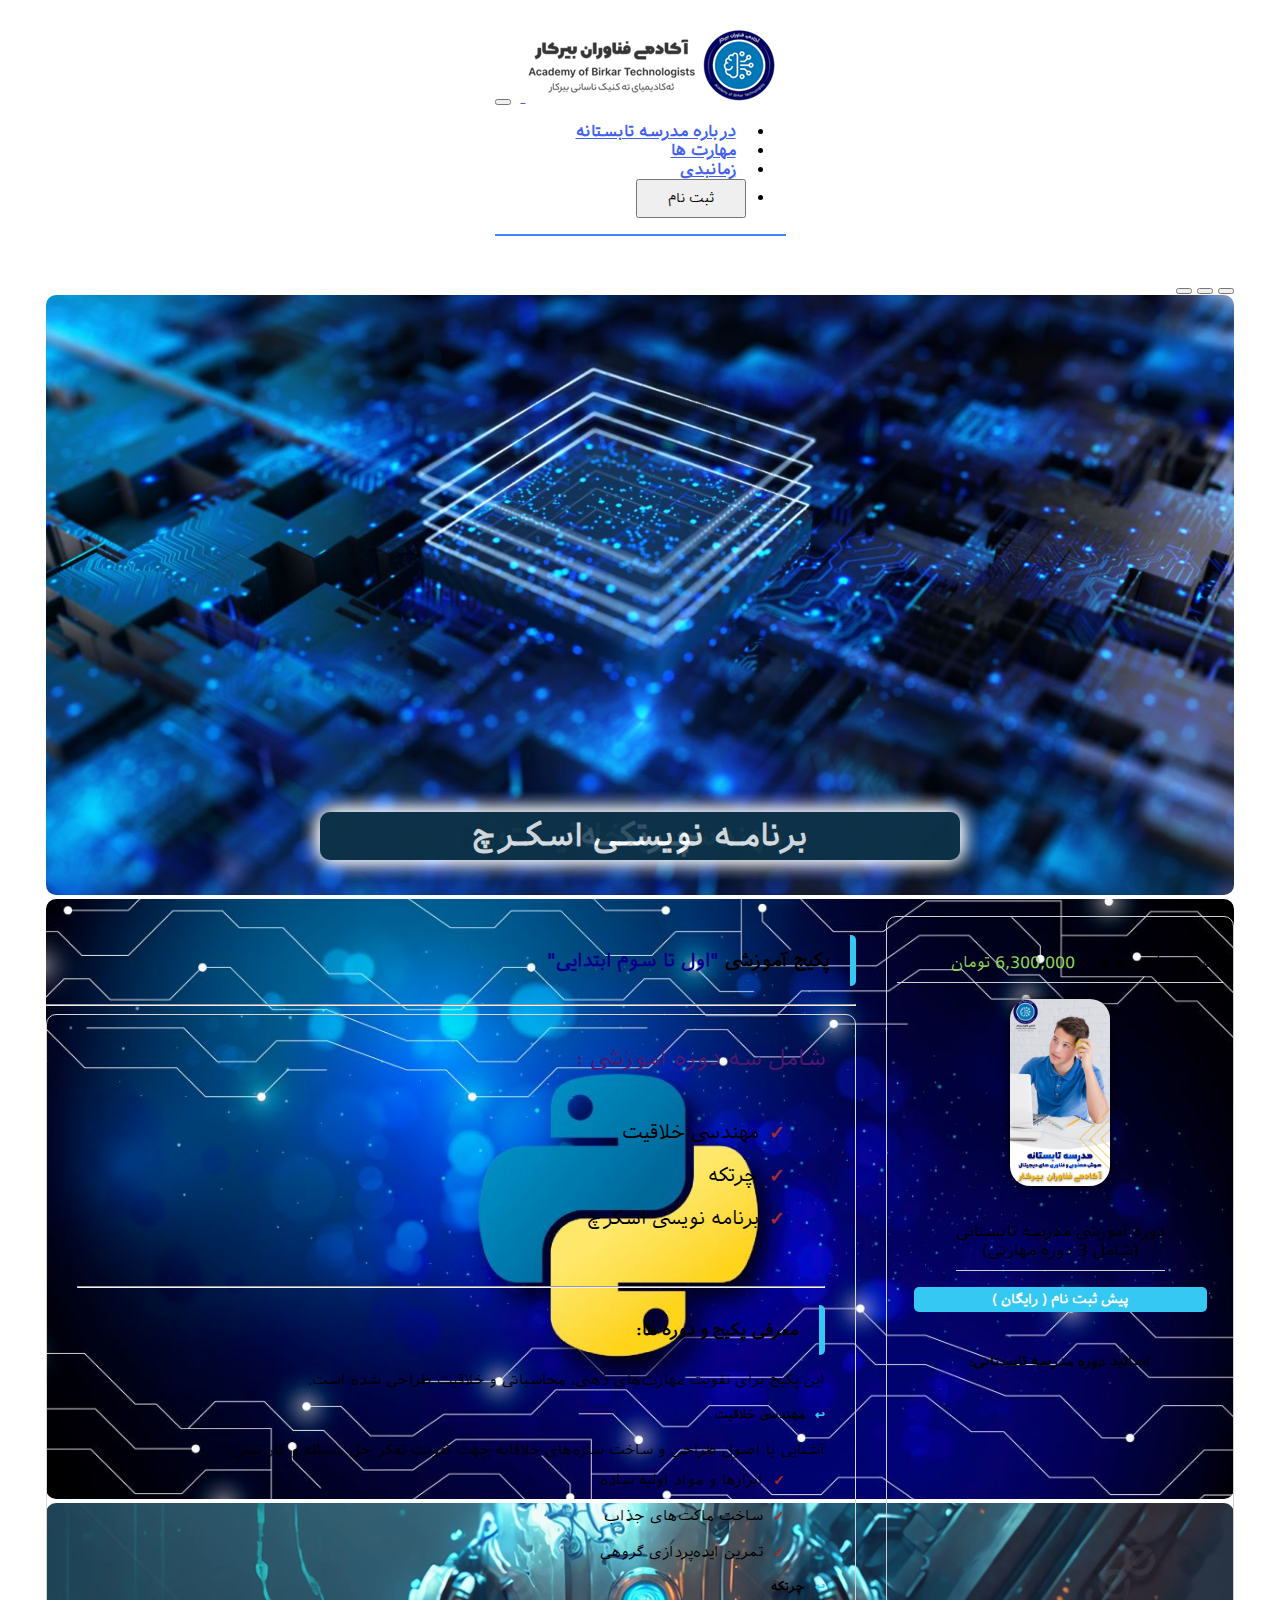
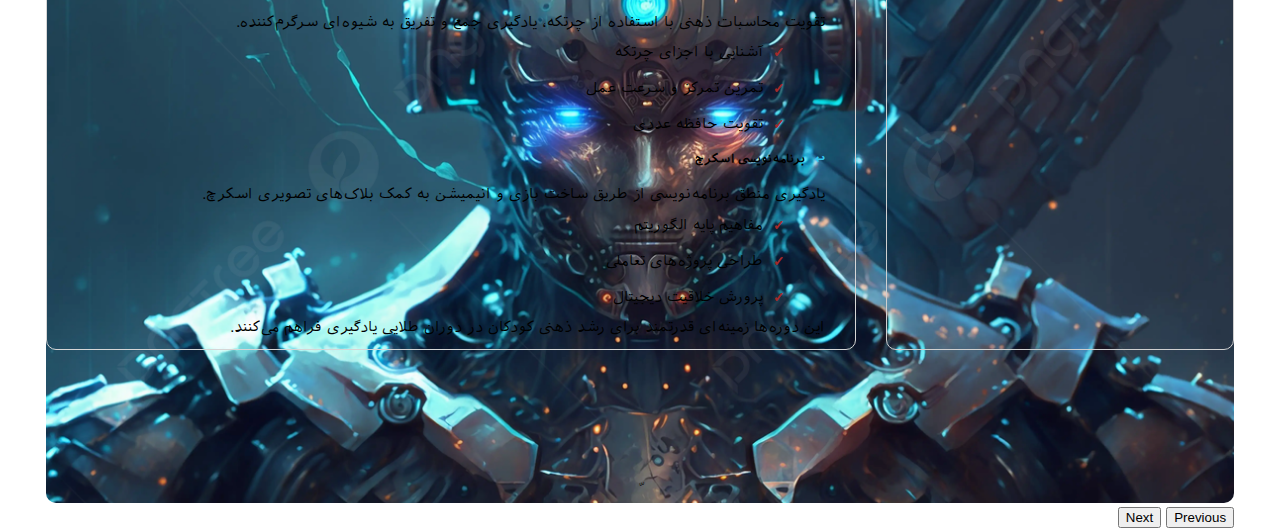
<file: school-packages.html>
<!DOCTYPE html>
<html lang="en">

<head>
  <meta charset="UTF-8">
  <meta name="viewport" content="width=device-width, initial-scale=1.0">
  <link rel="stylesheet" href="css/mobile.css">
  <link rel="stylesheet" href="css/desktop.css">
  <link rel="stylesheet" href="./css/school-packages.css">
  <script src="scripts/script.js"></script>
  <link rel="preconnect" href="https://fonts.googleapis.com">
  <link rel="preconnect" href="https://fonts.gstatic.com" crossorigin>
  <link href="https://cdn.jsdelivr.net/npm/bootstrap@5.2.3/dist/css/bootstrap.min.css" rel="stylesheet"
    integrity="sha384-rbsA2VBKQhggwzxH7pPCaAqO46MgnOM80zW1RWuH61DGLwZJEdK2Kadq2F9CUG65" crossorigin="anonymous">
  <script src="https://cdn.jsdelivr.net/npm/@popperjs/core@2.11.8/dist/umd/popper.min.js"
    integrity="sha384-I7E8VVD/ismYTF4hNIPjVp/Zjvgyol6VFvRkX/vR+Vc4jQkC+hVqc2pM8ODewa9r"
    crossorigin="anonymous"></script>
  <script src="https://cdn.jsdelivr.net/npm/bootstrap@5.3.5/dist/js/bootstrap.min.js"
    integrity="sha384-VQqxDN0EQCkWoxt/0vsQvZswzTHUVOImccYmSyhJTp7kGtPed0Qcx8rK9h9YEgx+"
    crossorigin="anonymous"></script>
  <title>Document</title>
</head>

<body>
  <div class="background-container">

    <main class="main">

      <nav dir="rtl" class="navbar navbar-expand-xl" id="navigation">
        <div class="container-lg">
          <a class="navbar-brand m-0 p-0" href="index.html">
            <img src="assets/logo-nav.png" alt="">
          </a>
          <button class="navbar-toggler" type="button" data-bs-toggle="collapse"
            data-bs-target="#navbarSupportedContent" aria-controls="navbarSupportedContent" aria-expanded="false"
            aria-label="Toggle navigation">
            <span class="navbar-toggler-icon"></span>
          </button>
          <div class="collapse navbar-collapse" id="navbarSupportedContent">
            <ul class="navbar-nav me-auto mb-2 mb-lg-0 gap-3 d-lg-flex flex-sm-row justify-content-center pt-5 p-md-0">
              <li class="nav-item align-items-center d-flex">
                <a class="nav-link active" aria-current="page" href="#about">درباره مدرسه
                  تابستانه</a>
              </li>
              <li class="nav-item align-items-center d-flex">
                <a class="nav-link" href="#skills">مهارت ها</a>
              </li>
              <li class="nav-item align-items-center d-flex">
                <a class="nav-link" href="#time-table">
                  زمانبدی
                </a>
              </li>
              <li class="nav-item">
                <button class="btn btn-primary sign-up-btn">ثبت نام</button>
              </li>
            </ul>
          </div>
        </div>
      </nav>

      <div id="carouselExampleIndicators" class="carousel slider slide" data-bs-ride="true">
        <div dir="ltr" class="carousel-indicators">
          <button class="active" type="button" data-bs-target="#carouselExampleIndicators" data-bs-slide-to="0"
            aria-current="true" aria-label="Slide 1"></button>
          <button type="button" data-bs-target="#carouselExampleIndicators" data-bs-slide-to="1"
            aria-label="Slide 2"></button>
          <button type="button" data-bs-target="#carouselExampleIndicators" data-bs-slide-to="2"
            aria-label="Slide 3"></button>
        </div>
        <div dir="ltr" class="carousel-inner slide slide1">
          <div class=" position-relative carousel-item active">
            <img src="assets/img1.jpg" class="d-block w-100" alt="...">
            <span class="carousel-name">مهندســی خلاقیــت</span>
          </div>
          <div class="carousel-item">
            <img src="assets/img2.jpg" class="d-block w-100" alt="...">
            <span class="carousel-name">چـرتکــه</span>
          </div>
          <div class="carousel-item">
            <img src="assets/img3.jpg" class="d-block w-100" alt="...">
            <span class="carousel-name">برنامـه نویسـی اسکـرچ</span>
          </div>
        </div>
        <button class="carousel-control-prev" type="button" data-bs-target="#carouselExampleIndicators"
          data-bs-slide="prev">
          <span class="carousel-control-prev-icon" aria-hidden="true"></span>
          <span class="visually-hidden">Previous</span>
        </button>
        <button class="carousel-control-next" type="button" data-bs-target="#carouselExampleIndicators"
          data-bs-slide="next">
          <span class="carousel-control-next-icon" aria-hidden="true"></span>
          <span class="visually-hidden">Next</span>
        </button>
      </div>

      <div class="detail-container">
        <section class="course-detail-section">
          <p class="course-price">
            شهریه این دوره :
            <span>
              6,300,000 تومان
            </span>
          </p>
          <div class="course-price-detail">
            <img src="./img/image.png" alt="">
            <p>
              دوره آموزشی مدرسه تابستانی <br>
              (شامل 3 دوره مهارتی)
            </p>
          </div>
          <button class="pre-registration-btn">
            پیش ثبت نام ( رایگان )
          </button>
          <div>
            <h5>اساتید دوره مدرسه تابستانی:</h5>
          </div>
        </section>
        <section class="package-introduction">
          <h3 class="package-title">
            پکیج آموزشی
            <span>
              "اول تا سوم ابتدایی"
            </span>
          </h3>
          <hr>

          <div class="package-view">
            <div class="package-view-sub1">
              <span>
                شامل سه دوره آموزشی :
              </span>

              <ul>
                <li>مهندسی خلاقیت</li>
                <li>چرتکه</li>
                <li>برنامه نویسی اسکرچ</li>
              </ul>
            </div>

            <div class="introduction-container">
              <hr>
              <h3>معرفی پکیج و دوره ها: </h3>
              <p>این پکیج برای تقویت مهارت‌های ذهنی، محاسباتی و خلاقیت طراحی شده
                است.</p>

              <h5>مهندسی خلاقیت</h5>
              <p>آشنایی با اصول طراحی و ساخت سازه‌های خلاقانه جهت تقویت تفکر حل مسئله و کار تیمی.</p>
              <ul>
                <li>ابزارها و مواد اولیه ساده</li>
                <li>ساخت ماکت‌های جذاب</li>
                <li>تمرین ایده‌پردازی گروهی</li>
              </ul>

              <h5>چرتکه</h5>
              <p>تقویت محاسبات ذهنی با استفاده از چرتکه، یادگیری جمع و تفریق به شیوه‌ای سرگرم‌کننده.</p>
              <ul>
                <li>آشنایی با اجزای چرتکه</li>
                <li>تمرین تمرکز و سرعت عمل</li>
                <li>تقویت حافظه عددی</li>
              </ul>

              <h5>برنامه‌نویسی اسکرچ</h5>
              <p>یادگیری منطق برنامه‌نویسی از طریق ساخت بازی و انیمیشن به کمک بلاک‌های تصویری اسکرچ.</p>
              <ul>
                <li>مفاهیم پایه الگوریتم</li>
                <li>طراحی پروژه‌های تعاملی</li>
                <li>پرورش خلاقیت دیجیتال</li>
              </ul>

              <p>این دوره‌ها زمینه‌ای قدرتمند برای رشد ذهنی کودکان در دوران طلایی یادگیری فراهم می‌کنند.</p>
            </div>

          </div>

        </section>

      </div>

    </main>ّ

  </div>

</body>

</html>
</file>
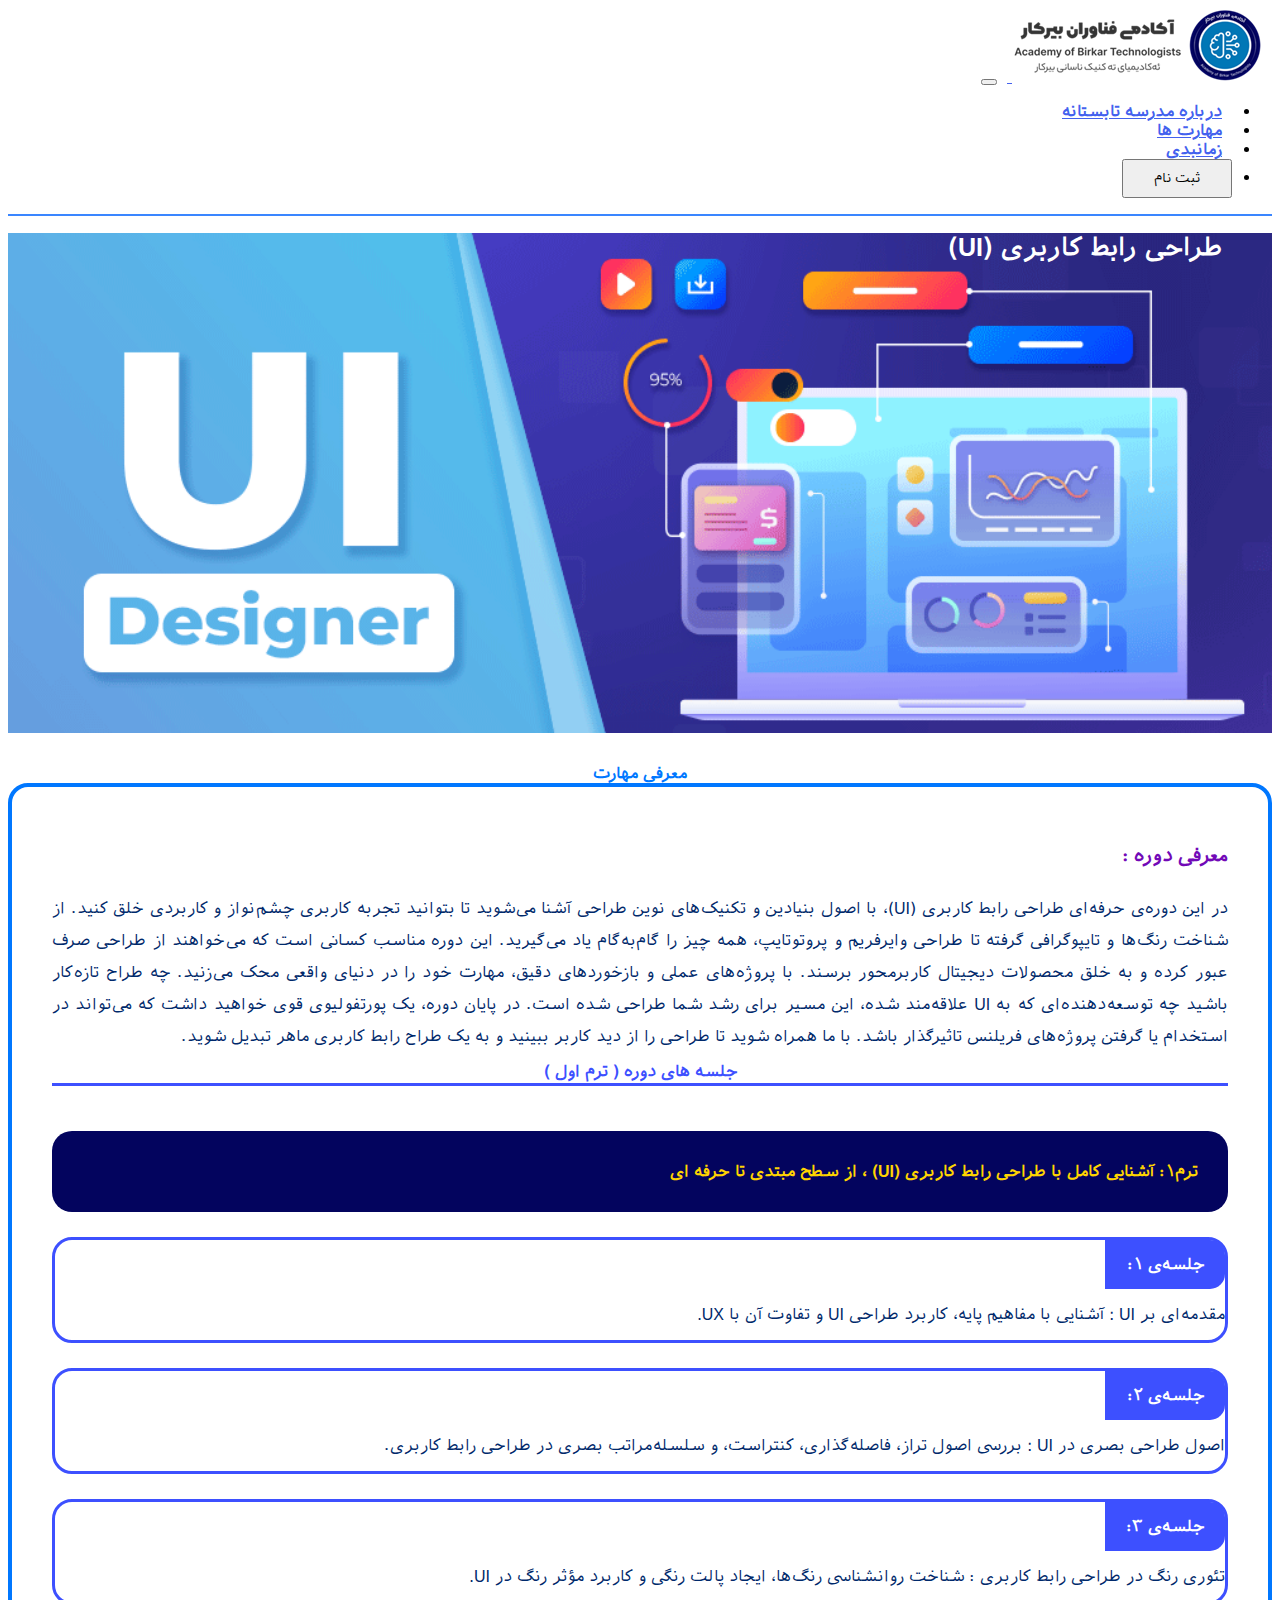
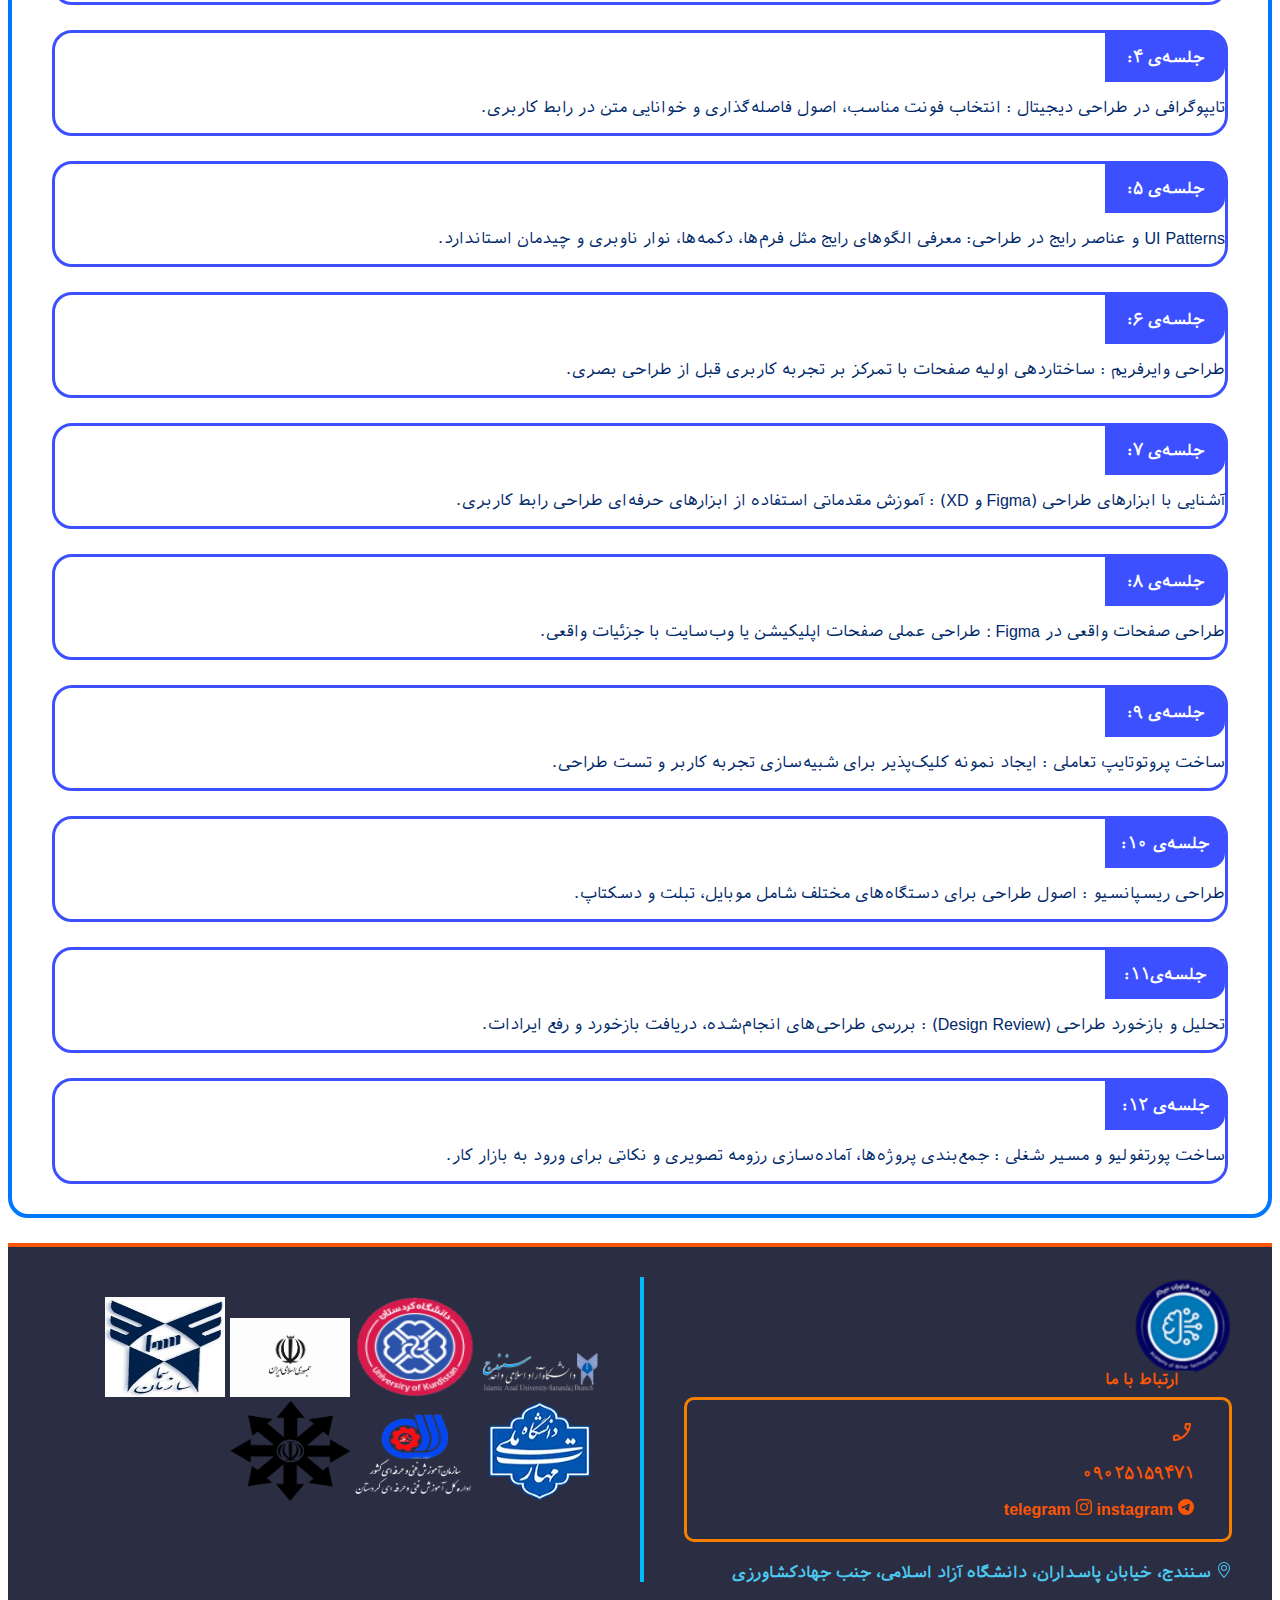
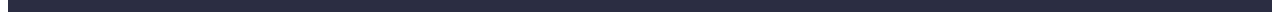
<file: ui-design.html>
<!DOCTYPE html>
<html lang="en">

<head>
  <meta charset="UTF-8">
  <meta name="viewport" content="width=device-width, initial-scale=1.0">
  <link rel="stylesheet" href="css/mobile.css">
  <link rel="stylesheet" href="css/desktop.css">
  <link rel="stylesheet" href="css/roadmap.css">
  <link rel="stylesheet" href="css/ui-design.css">
  <script src="scripts/script.js" defer></script>
  <link rel="preconnect" href="https://fonts.googleapis.com">
  <link rel="preconnect" href="https://fonts.gstatic.com" crossorigin>
  <link href="https://cdn.jsdelivr.net/npm/bootstrap@5.2.3/dist/css/bootstrap.min.css" rel="stylesheet"
    integrity="sha384-rbsA2VBKQhggwzxH7pPCaAqO46MgnOM80zW1RWuH61DGLwZJEdK2Kadq2F9CUG65" crossorigin="anonymous">
  <script src="https://cdn.jsdelivr.net/npm/@popperjs/core@2.11.8/dist/umd/popper.min.js"
    integrity="sha384-I7E8VVD/ismYTF4hNIPjVp/Zjvgyol6VFvRkX/vR+Vc4jQkC+hVqc2pM8ODewa9r"
    crossorigin="anonymous"></script>
  <script src="https://cdn.jsdelivr.net/npm/bootstrap@5.3.5/dist/js/bootstrap.min.js"
    integrity="sha384-VQqxDN0EQCkWoxt/0vsQvZswzTHUVOImccYmSyhJTp7kGtPed0Qcx8rK9h9YEgx+"
    crossorigin="anonymous"></script>
  <title>UI - Design</title>
</head>

<body>
  <nav class="navbar navbar-expand-xl" id="navigation">
    <div class="container-lg">
      <a class="navbar-brand m-0 p-0" href="#">
        <img src="assets/logo-nav.png" alt="">
      </a>
      <button class="navbar-toggler" type="button" data-bs-toggle="collapse" data-bs-target="#navbarSupportedContent"
        aria-controls="navbarSupportedContent" aria-expanded="false" aria-label="Toggle navigation">
        <span class="navbar-toggler-icon"></span>
      </button>
      <div class="collapse navbar-collapse" id="navbarSupportedContent">
        <ul class="navbar-nav me-auto mb-2 mb-lg-0 gap-3 d-lg-flex flex-sm-row justify-content-center pt-5 p-md-0">
          <li class="nav-item align-items-center d-flex">
            <a class="nav-link active" aria-current="page" href="computer-basic.html">درباره مدرسه
              تابستانه</a>
          </li>
          <li class="nav-item align-items-center d-flex">
            <a class="nav-link" href="python-javascript.html">مهارت ها</a>
          </li>
          <li class="nav-item align-items-center d-flex">
            <a class="nav-link" href="#">
              زمانبدی
            </a>
          </li>
          <li class="nav-item">
            <button class="btn btn-primary sign-up-btn">ثبت نام</button>
          </li>
        </ul>
      </div>
    </div>
  </nav>
  <main id="main-content" class="w-100 d-flex justify-content-start align-items-end">
    <h1>طراحی رابط کاربری (UI)</h1>
  </main>
  <section id="about-course">
    <div class="container-xl">
      <div class="about-course">
        <h2 class="course-h">معرفی مهارت</h2>
        <div class="introduction">
          <p class="topic">معرفی دوره :</p>
          <p class="intro-text">در این دوره‌ی حرفه‌ای طراحی رابط کاربری (UI)، با اصول بنیادین و تکنیک‌های نوین طراحی
            آشنا می‌شوید تا بتوانید تجربه کاربری چشم‌نواز و کاربردی خلق کنید. از شناخت رنگ‌ها و تایپوگرافی گرفته تا
            طراحی وایرفریم و پروتوتایپ، همه چیز را گام‌به‌گام یاد می‌گیرید. این دوره مناسب کسانی است که می‌خواهند از
            طراحی صرف عبور کرده و به خلق محصولات دیجیتال کاربرمحور برسند. با پروژه‌های عملی و بازخوردهای دقیق، مهارت‌
            خود را در دنیای واقعی محک می‌زنید. چه طراح تازه‌کار باشید چه توسعه‌دهنده‌ای که به UI علاقه‌مند شده، این مسیر
            برای رشد شما طراحی شده است.
            در پایان دوره، یک پورتفولیوی قوی خواهید داشت که می‌تواند در استخدام یا گرفتن پروژه‌های فریلنس تاثیرگذار
            باشد. با ما همراه شوید تا طراحی را از دید کاربر ببینید و به یک طراح رابط کاربری ماهر تبدیل شوید.

          </p>
        </div>
        <div class="session-topic">
          <h3 class="session-h">جلسه های دوره ( ترم اول )</h3>
          <div class="term term-o d-flex justify-content-center align-items-center">
            <p class="m-0">ترم۱: آشنایی کامل با طراحی رابط کاربری (UI) ، از سطح مبتدی تا حرفه ای</p>
          </div>
          <div class="session-team">
            <div class="session d-flex justify-content-start align-items-center">
              <div class="topic-c">
                <span class="topic-s"> جلسه‌ی ۱: </span>
              </div>
              <p class="m-0 intro-text">
                مقدمه‌ای بر UI : 
آشنایی با مفاهیم پایه، کاربرد طراحی UI و تفاوت آن با UX.
              </p>
            </div>
            <div class="session d-flex justify-content-start align-items-center">
              <div class="topic-c">
                <span class="topic-s"> جلسه‌ی ۲: </span>
              </div>
              <p class="m-0 intro-text">
                اصول طراحی بصری در UI : 
بررسی اصول تراز، فاصله‌گذاری، کنتراست، و سلسله‌مراتب بصری در طراحی رابط کاربری.
              </p>
            </div>
            <div class="session d-flex justify-content-start align-items-center">
              <div class="topic-c">
                <span class="topic-s"> جلسه‌ی ۳: </span>
              </div>
              <p class="m-0 intro-text">
                تئوری رنگ در طراحی رابط کاربری : 
شناخت روانشناسی رنگ‌ها، ایجاد پالت رنگی و کاربرد مؤثر رنگ در UI.
              </p>
            </div>
            <div class="session d-flex justify-content-start align-items-center">
              <div class="topic-c">
                <span class="topic-s"> جلسه‌ی ۴: </span>
              </div>
              <p class="m-0 intro-text">
                تایپوگرافی در طراحی دیجیتال : 
انتخاب فونت مناسب، اصول فاصله‌گذاری و خوانایی متن در رابط کاربری.
              </p>
            </div>
            <div class="session d-flex justify-content-start align-items-center">
              <div class="topic-c">
                <span class="topic-s"> جلسه‌ی ۵: </span>
              </div>
              <p class="m-0 intro-text">
                UI Patterns و عناصر رایج در طراحی: 
معرفی الگوهای رایج مثل فرم‌ها، دکمه‌ها، نوار ناوبری و چیدمان استاندارد.
              </p>
            </div>
            <div class="session d-flex justify-content-start align-items-center">
              <div class="topic-c">
                <span class="topic-s"> جلسه‌ی ۶: </span>
              </div>
              <p class="m-0 intro-text">
                طراحی وایرفریم : 
ساختاردهی اولیه صفحات با تمرکز بر تجربه کاربری قبل از طراحی بصری.
              </p>
            </div>
            <div class="session d-flex justify-content-start align-items-center">
              <div class="topic-c">
                <span class="topic-s"> جلسه‌ی ۷: </span>
              </div>
              <p class="m-0 intro-text">
                آشنایی با ابزارهای طراحی (Figma و XD) : 
آموزش مقدماتی استفاده از ابزارهای حرفه‌ای طراحی رابط کاربری.
              </p>
            </div>
            <div class="session d-flex justify-content-start align-items-center">
              <div class="topic-c">
                <span class="topic-s"> جلسه‌ی ۸: </span>
              </div>
              <p class="m-0 intro-text">
                طراحی صفحات واقعی در Figma : 
طراحی عملی صفحات اپلیکیشن یا وب‌سایت با جزئیات واقعی.
              </p>
            </div>
            <div class="session d-flex justify-content-start align-items-center">
              <div class="topic-c">
                <span class="topic-s"> جلسه‌ی ۹: </span>
              </div>
              <p class="m-0 intro-text">
                ساخت پروتوتایپ تعاملی : 
ایجاد نمونه کلیک‌پذیر برای شبیه‌سازی تجربه کاربر و تست طراحی.
              </p>
            </div>
            <div class="session d-flex justify-content-start align-items-center">
              <div class="topic-c">
                <span class="topic-s"> جلسه‌ی ۱۰: </span>
              </div>
              <p class="m-0 intro-text">
                طراحی ریسپانسیو : 
اصول طراحی برای دستگاه‌های مختلف شامل موبایل، تبلت و دسکتاپ.
              </p>
            </div>
            <div class="session d-flex justify-content-start align-items-center">
              <div class="topic-c">
                <span class="topic-s"> جلسه‌ی۱۱: </span>
              </div>
              <p class="m-0 intro-text">
                تحلیل و بازخورد طراحی (Design Review) : 
بررسی طراحی‌های انجام‌شده، دریافت بازخورد و رفع ایرادات.
              </p>
            </div>
            <div class="session d-flex justify-content-start align-items-center">
              <div class="topic-c">
                <span class="topic-s"> جلسه‌ی ۱۲: </span>
              </div>
              <p class="m-0 intro-text">
                ساخت پورتفولیو و مسیر شغلی : 
جمع‌بندی پروژه‌ها، آماده‌سازی رزومه تصویری و نکاتی برای ورود به بازار کار.
              </p>
            </div>
          </div>
        </div>

      </div>
    </div>
  </section>
  <footer>
    <div class="container-xl p-0">
      <div class="footer-grid w-100">
        <div class="footer-info d-flex justify-content-center align-items-center flex-column gap-3">
          <img class="footer-m-l" src="assets/logo-nav-c.png" alt="">
          <div class="socail d-flex justify-content-center align-items-end flex-row gap-sm-5">
            <h4>ارتباط با ما</h4>
            <div class="cell d-flex justify-content-center gap-2">
              <svg xmlns="http://www.w3.org/2000/svg" height="24px" viewBox="0 -960 960 960" width="24px"
                fill="#fb5607">
                <path
                  d="M162-120q-18 0-30-12t-12-30v-162q0-13 9-23.5t23-14.5l138-28q14-2 28.5 2.5T342-374l94 94q38-22 72-48.5t65-57.5q33-32 60.5-66.5T681-524l-97-98q-8-8-11-19t-1-27l26-140q2-13 13-22.5t25-9.5h162q18 0 30 12t12 30q0 125-54.5 247T631-329Q531-229 409-174.5T162-120Zm556-480q17-39 26-79t14-81h-88l-18 94 66 66ZM360-244l-66-66-94 20v88q41-3 81-14t79-28Zm358-356ZM360-244Z" />
              </svg>
              <p class="m-0">۰۹۰۲۵۱۵۹۴۷۱</p>
            </div>
            <a class="d-flex justify-content-between gap-4 align-items-center" href="">
              <svg xmlns="http://www.w3.org/2000/svg" width="16" height="16" fill="currentColor" class="bi bi-telegram"
                viewBox="0 0 16 16">
                <path
                  d="M16 8A8 8 0 1 1 0 8a8 8 0 0 1 16 0M8.287 5.906q-1.168.486-4.666 2.01-.567.225-.595.442c-.03.243.275.339.69.47l.175.055c.408.133.958.288 1.243.294q.39.01.868-.32 3.269-2.206 3.374-2.23c.05-.012.12-.026.166.016s.042.12.037.141c-.03.129-1.227 1.241-1.846 1.817-.193.18-.33.307-.358.336a8 8 0 0 1-.188.186c-.38.366-.664.64.015 1.088.327.216.589.393.85.571.284.194.568.387.936.629q.14.092.27.187c.331.236.63.448.997.414.214-.02.435-.22.547-.82.265-1.417.786-4.486.906-5.751a1.4 1.4 0 0 0-.013-.315.34.34 0 0 0-.114-.217.53.53 0 0 0-.31-.093c-.3.005-.763.166-2.984 1.09" />
              </svg>
              telegram
            </a>
            <a class="d-flex justify-content-between gap-3 align-items-center" href="">
              <svg xmlns="http://www.w3.org/2000/svg" width="16" height="16" fill="currentColor" class="bi bi-instagram"
                viewBox="0 0 16 16">
                <path
                  d="M8 0C5.829 0 5.556.01 4.703.048 3.85.088 3.269.222 2.76.42a3.9 3.9 0 0 0-1.417.923A3.9 3.9 0 0 0 .42 2.76C.222 3.268.087 3.85.048 4.7.01 5.555 0 5.827 0 8.001c0 2.172.01 2.444.048 3.297.04.852.174 1.433.372 1.942.205.526.478.972.923 1.417.444.445.89.719 1.416.923.51.198 1.09.333 1.942.372C5.555 15.99 5.827 16 8 16s2.444-.01 3.298-.048c.851-.04 1.434-.174 1.943-.372a3.9 3.9 0 0 0 1.416-.923c.445-.445.718-.891.923-1.417.197-.509.332-1.09.372-1.942C15.99 10.445 16 10.173 16 8s-.01-2.445-.048-3.299c-.04-.851-.175-1.433-.372-1.941a3.9 3.9 0 0 0-.923-1.417A3.9 3.9 0 0 0 13.24.42c-.51-.198-1.092-.333-1.943-.372C10.443.01 10.172 0 7.998 0zm-.717 1.442h.718c2.136 0 2.389.007 3.232.046.78.035 1.204.166 1.486.275.373.145.64.319.92.599s.453.546.598.92c.11.281.24.705.275 1.485.039.843.047 1.096.047 3.231s-.008 2.389-.047 3.232c-.035.78-.166 1.203-.275 1.485a2.5 2.5 0 0 1-.599.919c-.28.28-.546.453-.92.598-.28.11-.704.24-1.485.276-.843.038-1.096.047-3.232.047s-2.39-.009-3.233-.047c-.78-.036-1.203-.166-1.485-.276a2.5 2.5 0 0 1-.92-.598 2.5 2.5 0 0 1-.6-.92c-.109-.281-.24-.705-.275-1.485-.038-.843-.046-1.096-.046-3.233s.008-2.388.046-3.231c.036-.78.166-1.204.276-1.486.145-.373.319-.64.599-.92s.546-.453.92-.598c.282-.11.705-.24 1.485-.276.738-.034 1.024-.044 2.515-.045zm4.988 1.328a.96.96 0 1 0 0 1.92.96.96 0 0 0 0-1.92m-4.27 1.122a4.109 4.109 0 1 0 0 8.217 4.109 4.109 0 0 0 0-8.217m0 1.441a2.667 2.667 0 1 1 0 5.334 2.667 2.667 0 0 1 0-5.334" />
              </svg>
              instagram
            </a>
          </div>
          <div class="address text-center mb-4">
            <svg xmlns="http://www.w3.org/2000/svg" width="16" height="16" fill="currentColor" class="bi bi-geo-alt"
              viewBox="0 0 16 16">
              <path
                d="M12.166 8.94c-.524 1.062-1.234 2.12-1.96 3.07A32 32 0 0 1 8 14.58a32 32 0 0 1-2.206-2.57c-.726-.95-1.436-2.008-1.96-3.07C3.304 7.867 3 6.862 3 6a5 5 0 0 1 10 0c0 .862-.305 1.867-.834 2.94M8 16s6-5.686 6-10A6 6 0 0 0 2 6c0 4.314 6 10 6 10" />
              <path d="M8 8a2 2 0 1 1 0-4 2 2 0 0 1 0 4m0 1a3 3 0 1 0 0-6 3 3 0 0 0 0 6" />
            </svg>
            سنندج، خیابان پاسداران، دانشگاه آزاد اسلامی، جنب جهادکشاورزی
          </div>
        </div>
        <div
          class="footer-logos d-flex justify-content-between justify-content-xl-end align-items-center flex-wrap gap-3">
          <img src="assets/footer-img1.png" alt="">
          <img src="assets/footer-img2.png" alt="">
          <img src="assets/footer-img3.webp" alt="">
          <img src="assets/footer-img4.png" alt="">
          <img src="assets/footer-img5.png" alt="">
          <img src="assets/footer-img6.png" alt="">
          <img src="assets/footer-img7.png" alt="">
        </div>
      </div>
    </div>
  </footer>
</body>

</html>
</file>
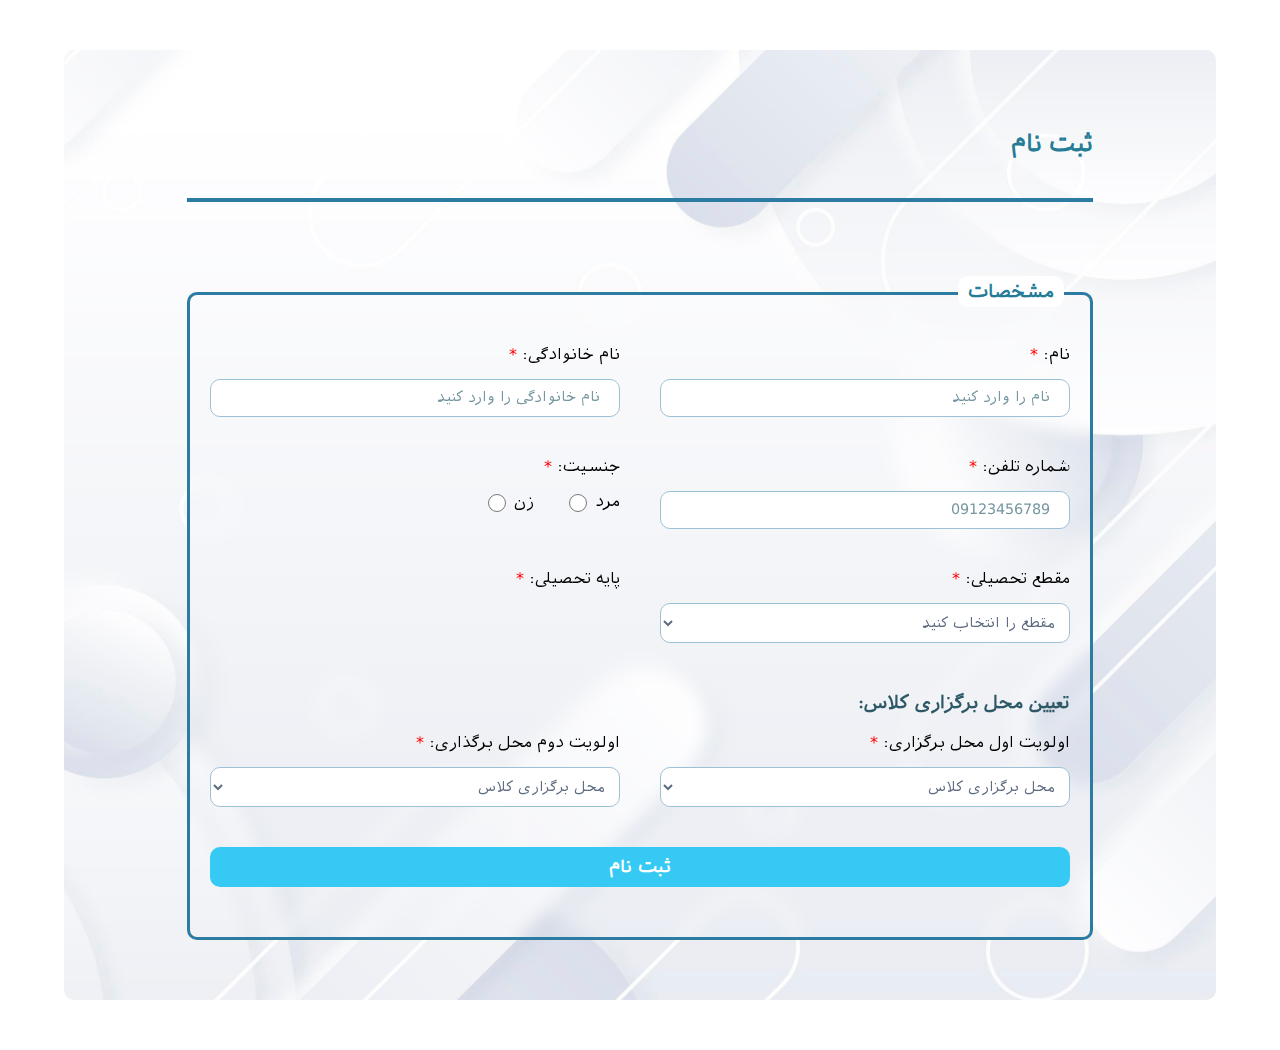
<file: Login-birkar/login.html>
<!DOCTYPE html>
<html lang="en">

<head>
  <meta charset="UTF-8">
  <meta name="viewport" content="width=device-width, initial-scale=1.0">
  <title>login</title>
  <link rel="stylesheet" href="login.css">
  <script src="login-script.js" defer></script>
</head>

<body>

  <div class="container">


    <main class="main">
      <div class="login-header">
        <h2>
          ثبت نام
        </h2>
        <hr class="sub-line">
        <!-- <span>
          قبلا ثبت نام کرده اید؟
          <a href="#">
            وارد شوید
          </a>
        </span> -->
      </div>

      <form action="server.php">

        <h3 class="form-title">مشخصات</h3>

        <div class="form-cell">
          <label for="name-input">نام:</label>
          <input id="name-input" class="form-input" type="text" required
            oninvalid="this.setCustomValidity('لطفاً این فیلد را پر کنید')" oninput="this.setCustomValidity('')">
          <span class="placeholder">نام را وارد کنید</span>
        </div>

        <div class="form-cell">
          <label for="last-name-input">نام خانوادگی:</label>
          <input id="last-name-input" class="form-input" type="text" required
            oninvalid="this.setCustomValidity('لطفاً این فیلد را پر کنید')" oninput="this.setCustomValidity('')">
          <span class="placeholder">نام خانوادگی را وارد کنید</span>
        </div>

        <div class="form-cell">
          <label for="number-input">شماره تلفن:</label>
          <input id="number-input" class="form-input form-input-inset" type="tel" name="phone" required
            oninvalid="this.setCustomValidity('لطفاً این فیلد را پر کنید')" oninput="this.setCustomValidity('')">
          <span class="placeholder">09123456789</span>
        </div>

        <div class="form-cell">
          <label for="">جنسیت:</label>
          <div class="radio-container">

            <div class="radio-container-sub">
              <label for="male-radio">مرد</label>

              <input id="male-radio" class="gender-radio" type="radio" value="male" name="gender" required
                oninvalid="this.setCustomValidity('لطفاً این فیلد را پر کنید')" oninput="this.setCustomValidity('')">
            </div>

            <div class="radio-container-sub">
              <label for="female-radio">زن</label>

              <input id="female-radio" class="gender-radio" type="radio" value="female" name="gender" required>
            </div>
          </div>
        </div>

        <div class="form-cell">
          <label for="grade">مقطع تحصیلی:</label>
          <select class="form-select" name="" id="grade" onchange="changeLevel()" required
            oninvalid="this.setCustomValidity('لطفاً این فیلد را پر کنید')" oninput="this.setCustomValidity('')">
            <option value="">مقطع را انتخاب کنید</option>
            <option value="primary">ابتدایی</option>
            <option value="middle">متوسطه اول</option>
            <option value="high">متوسطه دوم</option>
          </select>
        </div>

        <div class="form-cell">
          <label for="">پایه تحصیلی:</label>
          <select name="" id="primary-level" class="level-select form-select" required
            oninvalid="this.setCustomValidity('لطفاً این فیلد را پر کنید')" oninput="this.setCustomValidity('')">
            <option value="">پایه تحصیلی را انتخاب کنید</option>
            <option value="">اول</option>
            <option value="">دوم</option>
            <option value="">سوم</option>
            <option value="">چهارم</option>
            <option value="">پنجم</option>
            <option value="">ششم</option>
          </select>

          <select name="" id="middle-level" class="level-select form-select" required
            oninvalid="this.setCustomValidity('لطفاً این فیلد را پر کنید')" oninput="this.setCustomValidity('')">
            <option value="">پایه تحصیلی را انتخاب کنید</option>
            <option value="">هفتم</option>
            <option value="">هشتم</option>
            <option value="">نهم</option>
          </select>

          <select name="" id="high-level" class="level-select form-select" required
            oninvalid="this.setCustomValidity('لطفاً این فیلد را پر کنید')" oninput="this.setCustomValidity('')">
            <option value="">پایه تحصیلی را انتخاب کنید</option>
            <option value="">دهم</option>
            <option value="">یازدهم</option>
            <option value="">دوازدهم</option>
          </select>
        </div>

        <div class="form-cell priority priority1">
          <h3>تعیین محل برگزاری کلاس:</h3>
          <label for="">اولویت اول محل برگزاری:</label>
          <select class="form-select" name="" id="priority1" onchange="updateSecondSelect()" required
            oninvalid="this.setCustomValidity('لطفاً این فیلد را پر کنید')" oninput="this.setCustomValidity('')">
            <option value="">محل برگزاری کلاس</option>
            <option value="محل1">محل1</option>
            <option value="محل2">محل2</option>
            <option value="محل3">محل3</option>
          </select>
        </div>

        <div class="form-cell priority priority2">
          <label for="">اولویت دوم محل برگذاری:</label>
          <select class="form-select" name="" id="priority2" required
            oninvalid="this.setCustomValidity('لطفاً این فیلد را پر کنید')" oninput="this.setCustomValidity('')">
            <option value="">محل برگزاری کلاس</option>
            <option value="محل1">محل1</option>
            <option value="محل2">محل2</option>
            <option value="محل3">محل3</option>
          </select>
        </div>

        <div class="form-cell">
          <button class="signup-btn" type="submit">ثبت نام</button>
        </div>

      </form>

    </main>

  </div>

</body>

</html>
</file>
<file: css/mobile.css>
#navigation{
    border-bottom: 2px solid #3a86ff !important;
    box-sizing: border-box;
}
#navigation a{
    color: #4361ee;
    font-weight: bolder;
    padding: 5px 10px !important;
    position: relative;
    box-sizing: border-box;
}
#navigation a:not(.navbar-brand):hover{
    border-bottom: 2px solid #d90429;
}
.main{
    padding: 20px 0 100px 0 !important;
}
.sign-up-btn{
    padding: 10px 30px !important;
    transition: all ease-in-out 500ms !important;
    align-self: baseline !important;
}
.sign-up-btn:hover{
    background: white !important;
    color: #4361ee !important;
    font-weight: bolder;
}
.slider{
    width: 100%;
    max-height: 300px !important;
    border-radius: 10px !important;
}
.slide{
    border-radius: 10px;
}
.slider img{
    width: 100% !important;
    height: 300px !important;
    object-fit: cover !important;
    object-position: center;
    border-radius: 10px;
}
.slider-card{
    color: white;
    top: 0;
    z-index: 100;
    left: 50%;
    top: 30%;
    transform: translate(-50%);
    display: flex;
    justify-content: center;
    align-items: center;
    flex-direction: column;
    gap: 40px;
}
.slider-card p{
    font-weight: bolder;
    text-align: center;
    opacity: 1;
}
#about{
    width: 100%;
    border-top: 3px solid #7b2cbf;
}
.about-h{
    bottom: 100%;
    margin-right: 10px;
    transform: translateY(50%);
    background: white;
    padding: 0 15px;
    color: #7b2cbf;
}
.about-text{
    border: 3px solid #7b2cbf;
    margin-top: 50px;
    padding-left: 50px;
    padding-right: 50px;
    border-radius: 20px;
}
.about-text:first-of-type{
    margin-top: 50px;
}
.about-text svg{
    fill: #3a86ff;
    width: 80px;
}
.about-text p{
    font-size: 20px !important;
    text-align: justify;
    line-height: 2;
    margin: 0 !important;
}
#time-table{
    margin-top: 100px;
    border-top: solid 3px #3b78ea;
    width: 100%;
    position: relative;
    margin-bottom: 100px;
}
.info-card-h{
    position: absolute;
    bottom: 100%;
    transform: translateY(50%);
    padding: 0 15px;
    background: white;
    color: #3b78ea;
}
.time-tcon{
    display: grid;
    grid-template-columns: 1fr 1fr;
    column-gap: 30px;
    box-sizing: border-box;
}
.info-card{
    display: flex;
    justify-content: center;
    align-items: flex-start;
    flex-direction: column;
    border: 4px solid #7400b8;
    border-radius: 15px;
    box-sizing: border-box;
    padding: 30px;
    gap: 20px;
}
.info-card div{
    display: flex;
    justify-content: flex-start;
    align-items: center;
    gap: 20px;
}
.info-card > div p{
    margin: 0;
    font-weight: bold;
    color: #003f88;
    font-size: 18px;
}
.info-card > div svg{
    fill: #d00000;
}
.info-card h3{
    font-size: 20px !important;
    font-weight: bolder;
    color: #8338ec;
    position: absolute;
    background: white;
    padding: 0 15px;
    bottom: 100%;
    transform: translateY(50%);
}
.time-t-info{
    display: flex;
    justify-content: center;
    align-items: flex-start;
    gap: 20px;
    flex-direction: column;
    border: 4px solid #7400b8;
    border-radius: 15px;
    position: relative;
    padding: 30px;
}
.time-t-info h3{
    color: #8338ec;
    position: absolute;
    bottom: 100%;
    transform: translateY(20%);
    background: white;
    padding: 0 15px;
    font-size: 20px;
    margin: 0;
}
.time-t-info :is(p , span){
    margin: 0;
    font-size: 18px;
    font-weight: bold;
    color: #003f88;
}
.time-t{
    margin-top: 100px;
}

.time-t-info svg{
    fill: #d00000;
}
footer{
    background: #2b2d42;
    border-top: 4px solid #fb5607;
    box-sizing: border-box;
}

.footer-logos img{
    width: 120px;
    max-height: 100px;
}
.footer-grid{
    display: grid;
    grid-template-columns: 1fr 1fr;
    padding: 30px 40px;
    box-sizing: border-box;
}
.footer-m-l{
    width: 100px;
    box-sizing: border-box;
}
.socail{
    border: 3px solid #f77f00;
    padding: 20px 35px;
    position: relative;
    margin: 20px 0;
    border-radius: 10px;
    box-sizing: border-box;
}
.socail h4{
    position: absolute;
    bottom: 100%;
    transform: translateY(60%);
    padding: 0 15px;
    background: #2b2d42;
    color: #fb5607;
}
.socail :is(p , a){
    color: #fb5607;
    text-decoration: none;
    font-weight: bolder;
}
.address{
    color: #4cc9f0;
    font-weight: bolder;
    box-sizing: border-box;
}
.footer-info{
    border-left: 4px solid #00bbf9;
    padding-left: 40px;
    box-sizing: border-box;
}
.footer-logos{
    padding-right: 40px;
    padding-top: 20px;

}
</file>
<file: css/skill.css>
#skills{
    border-top: 3px solid blue;
    margin-top: 60px;
}
.skills-h{
    position: absolute;
    color: blue;
    bottom: 100%;
    right: 50%;
    transform: translate(50% , 50%);
    padding: 0 14.9px ;
    background: white;
}
.skill-grid{
    display: grid;
    grid-template-columns: repeat(4 , 1fr);
    justify-items: center;
    gap: 30px;
    padding-top: 50px;
}
.card-set{
    max-width: 450px;
    min-height: 400px;
    display: flex;
    justify-content: space-between;
    align-items: center;
    height: fit-content;
    flex-direction: column;
    width: 100%;
    border: 1px solid rgb(57, 57, 57);
    border-radius: 15px;
    box-shadow: 0px 0px 15px rgb(125, 125, 125);
}
.card-set img{
    width: 100%;
    height: 200px;
    border-top-right-radius: 15px;
    border-top-left-radius: 15px;
}
.txt-box{
    width: 100%;
    display: flex;
    justify-content: spa;
    align-items: flex-end;
    color: black;
    flex-direction: column;
    padding: 15px;
}
.txt-box p{
    font-weight: bolder;
    margin: 0;
}
.txt-box > div{
    display: flex;
    justify-content: center;
    align-items: flex-start;
}
:is(.txt-box2 , .txt-box3){
    gap: 10px !important;
}
:is(.txt-box4){
    gap: 7px !important;
}
:is(.txt-box2 , .txt-box3 , .txt-box4) > div{
    display: flex;
    justify-content: flex-end;
    align-items: flex-end;
    flex-direction: column !important;
    gap: 10px;
}
:is(.txt-box4) > div{
    display: flex;
    justify-content: flex-end;
    align-items: flex-end;
    flex-direction: column !important;
    gap: 5px;
}
.txt-box > div span{
    font-size: 13px;
}
.txt-box1 > div span:not(:last-of-type)::after{
    content: "";
    width: 2px;
    height: 7px;
    border: 1px solid black;
    margin-right: 10px;
    margin-left: 10px;
}
.txt-box button:hover{
    background: white;
    color: blue;
    transition: all ease-in-out 500ms;
}
.txt-box button{
    transition: all ease-in-out 500ms;
}
.card-set:hover{
    transform: translateY(-15px);
    transition: all ease-in-out 200ms;
}
</file>
<file: css/desktop.css>
#navigation{
    border-bottom: 1px solid rgba(0, 0, 0, 0.376);
}
#navigation a{
    color: #4361ee;
    font-weight: bolder;
    padding: 5px 10px !important;
    position: relative;
    box-sizing: border-box;
}
#navigation a:not(.navbar-brand):hover{
    border-bottom: 2px solid #d90429;
}
.sign-up-btn{
    padding: 10px 30px !important;
    transition: all ease-in-out 500ms !important;
    align-self: baseline !important;
}
.sign-up-btn:hover{
    background: white !important;
    color: #4361ee !important;
    font-weight: bolder;
}
@media screen and (min-width: 992px){
    .slider-card p{
        font-size: 30px !important;
    }
    .slider{
        width: 100% !important;
        max-height: 600px !important;
    }
    .slider img{
        width: 100% !important;
        height: 600px !important;
    }
}
@media screen and (min-width: 768px) and (max-width:991px){
    .slider{
        width: 100% !important;
        max-height: 500px !important;
    }
    .slider img{
        width: 100% !important;
        height: 500px !important;
    }
    .about-text{
        border:none !important;
        margin-top: 50px;
        padding: 0 30px;
        border-radius: 20px;
    }
}
@media screen and (max-width:576px){
    .slider{
        width: 100% !important;
        max-height: 299px !important;
    }
    .slider img{
        width: 100% !important;
        height: 299px !important;
    }
    .about-text{
        border:none !important;
        margin-top: 50px !important;
        padding: 0 20px !important;
        border-radius: 20px;
    }
}
@media screen and (max-width:1200px){
    .about-text{
        border:none !important;
        margin-top: 50px;
        padding: 0 30px;
        border-radius: 20px;
    }
}
</file>
<file: css/roadmap.css>
@font-face {
  font-family: "iranian sans";
  src: url(../font/Iranian\ Sans.ttf);
}

#road-con{
  border-top: 3px solid #3a0ca3;
  margin-top: 60px;
  padding-top: 50px;
}
.head-d > h1{
  position: absolute;
  color: #3a0ca3;
  z-index: 1000;
  bottom: 100%;
  transform: translateY(-110%);
  background: white;
  padding: 0 20px;
}
* {
  box-sizing: border-box;
  direction: rtl;
  font-family: "Noto Sans Arabic";
  font-family: "iranian sans", sans-serif;
}

.main {
  display: flex;
  flex-direction: column;
  align-items: center;
  gap: 40px;
  padding-bottom: 0px !important;
}
.main > h1{
  position: absolute;
  color: #3a0ca3;
  z-index: 1000;
  bottom: 100%;
}
.main :is(p){

}
.main h2 {
  color: #fffaca;
  width: 70%;
  box-shadow: 0 0 10px rgb(243, 255, 196);
  display: inline;
  padding: 10px 10px;
  border-radius: 10px;
  margin-top: 30px;
  margin-bottom: 30px;
  text-align: center;
}

.roadmap-section {
  max-width: 900px;
  display: flex;
  flex-direction: column;
  align-items: center;
  width: 92%;
  height: auto;
  border: 2px solid rgb(200, 200, 200);
  padding: 20px 10px;
  border-radius: 20px;
  background-image: linear-gradient(rgb(26, 53, 65),rgb(7, 139, 148 ) , rgb(23, 28, 43));
}

.roadmap-container {
  margin-top: 20px;
  width: 100%;
  display: grid;
  grid-template-columns: repeat(4, 1fr);
  gap: 40px 0;
}

.roadmap-item-a{
  text-decoration: none;
  color: rgb(255, 255, 255);
  width: 50%;
  background-color: rgb(53, 200, 243);
  color: rgb(255, 255, 255);
  padding: 5px;
  border-radius: 20px;
  cursor: pointer;
  position: absolute;
  right: 16vw;
  text-align: center;
  bottom: -15px;
  z-index: 3;
  transition: all 0.3;
  font-weight: 600;
  box-shadow: 4px 4px 2px rgba(0, 0, 0, 1);
}

.roadmap-item-a:hover{
  background-color: rgb(45, 145, 195);
}

.roadmap-item-a:active{
  transform: translate(3px , 3px);
  box-shadow: none;
}

.roadmap-item {
  width: 100%;
  height: 130px;
  grid-column: span 3;
  display: flex;
  justify-content: space-between;
  align-items: center;
  position: relative;
  border: 1px solid rgb(176, 176, 176);
  border-radius: 10px;
  opacity: 0;
  transform: translateY(50px);
  transition: opacity 1s ease-out, transform 1s ease-out;
}

.roadmap-item:hover .roadmap-img-container img{
  transform: scale(1.1);
}

.roadmap-item.visible {
  opacity: 1;
  transform: translateY(0);
}

.roadmap-item:nth-child(odd) {
  grid-column-start: 2;
  grid-column-end: 5;
}
.roadmap-item :is(p){
  font-size: 14px !important;

}
.roadmap-item1,
.roadmap-item1 p {
  background-color: #5e548e;
}

.roadmap-item2,
.roadmap-item2 p {
  background-color: #0091ad;
}

.roadmap-item3,
.roadmap-item3 p {
  background-color: #1d2d44;
}

.roadmap-item4,
.roadmap-item4 p {
  background-color: #014f86;
}

.roadmap-item5,
.roadmap-item5 p {
  background-color: #b08968;
}

.roadmap-item6,
.roadmap-item6 p {
  background-color: #8d99ae;
}

.roadmap-item7,
.roadmap-item7 p {
  background-color: #1877a3;
}

.roadmap-item8,
.roadmap-item8 p {
  background-color: #3a0ca3;
}

.roadmap-item9,
.roadmap-item9 p {
  background-color: #216869;
}

.roadmap-item span {
  position: absolute;
  display: flex;
  align-items: center;
  justify-content: center;
  top: -23px;
  right: 10px;
  font-size: 1.6rem;
  font-weight: 600;
  border-radius: 50%;
  box-shadow: 0 0 10px rgba(47, 190, 195, 0.5);
  color: brown;
  background-color: aliceblue;
  width: 40px;
  height: 40px;
  text-align: center;
  z-index: 10;
}

.roadmap-item:nth-child(odd) span {
  left: 10px;
  right: unset;
}

.roadmap-item p {
  padding: 10px;
  margin-top: 15px;
  color: rgb(255, 255, 255);
  width: 50%;
  position: relative;
  font-weight: 600;
  text-align: center;
  border-radius: 10px;
}

.roadmap-img-container {
  display: flex;
  width: 50%;
  height: 100%;
  overflow: hidden;
  border-radius: 10px;
}

.roadmap-img-container img {
  width: 100%;
  height: 100%;
  object-fit: cover;
  transition: all 0.5s;
}

.road-img-left {
  position: absolute;
  width: 150px;
  z-index: -100;
  right: -20vw;
  top: 35px;
}

.road-img-right {
  position: absolute;
  width: 150px;
  z-index: -100;
  left: -20vw;
  top: 38px;
}


/* -----------course-detail----------- */

.course-detail-section {
  border: 1px solid rgb(207, 207, 207);
  border-radius: 10px;
  padding: 10px !important;
  width: 92%;
  margin-top: 50px !important;
  display: flex;
  flex-direction: column;
  align-items: center;
}

.course-price {
  padding: 10px !important;
  border-bottom: 1px solid rgb(207, 207, 207);
  width: 100%;
  display: flex;
  gap: 15px;
  align-items: center;
}

.course-price-detail{
  display: flex;
  flex-direction: column;
  align-items: center;
  gap:20px
}

.course-price-detail img{
  width: 100px;
  border-radius: 20px;
  box-shadow: 0 0 10px;
}

.course-price-detail p{
  text-align: center;
  font-size: 1.3rem;
  padding-bottom: 10px;
  border-bottom: 1px solid rgb(207, 207, 207);
}

.pre-registration-btn{
  width: 90%;
  padding: 5px;
  border-radius: 5px;
  font-weight: 600;
  background-color:rgb(53, 200, 243);
  border: none;
  color: white;
  margin-bottom: 20px;
  transition: all 0.4s;
}

.pre-registration-btn:hover{
  background-color: rgb(45, 145, 195);
}

.course-price span {
  color: rgb(142, 213, 87);
}

/* ----------- media-Query ----------- */

@media (max-width:690px) {
  .full-road {
    display: none;
  }
}


@media (min-width:690px) {



  .main {
    display: flex;
    flex-direction: column;
    align-items: center;

  }

  .roadmap-section {
    max-width: 90%vw;
    position: relative;
    overflow: hidden;
  }

  .roadmap-container {
    grid-template-columns: repeat(7, 1fr);
    gap: 90px 20px;
    padding: 20px 20px;
    margin-top: 30px;
  }

  .roadmap-item {
    grid-column: span 2;
    direction: ltr;
    opacity: 0;
  }

  .main :is(p){
    font-size: 14px !important;
  }
  .roadmap-item {
    z-index: 10;
  }

  .roadmap-item-a {
    right:27%;
    min-width: 90px;
  }

  .roadmap-item:nth-child(odd) {
    grid-column-start: unset;
    grid-column-end: unset;
    grid-column: span 2;
  }

  .road-img-left {
    display: none;
  }

  .road-img-right {
    display: none;
  }

  .roadmap-item:nth-child(odd) span {
    left: unset;
    right: 10px;
  }



  .roadmap-item:nth-child(4) {
    order: 6;
    grid-column-start: 8;
    grid-column-end: 6;
  }

  .roadmap-item:nth-child(4) span {
    left: 14px;
    right: unset;
  }

  .roadmap-item:nth-child(5) {
    order: 5;
    grid-column-start: 6;
    grid-column-end: 4;
  }

  .roadmap-item:nth-child(5) span {
    left: 14px;
    right: unset;
  }

  .roadmap-item:nth-child(6) {
    order: 4;
    grid-column-start: 4;
    grid-column-end: 2;
  }

  .roadmap-item:nth-child(6) span {
    left: 14px;
    right: unset;
  }

  .roadmap-item:nth-child(7) {
    order: 7;
  }

  .roadmap-item:nth-child(8) {
    order: 8;
  }

  .roadmap-item:nth-child(9) {
    order: 9;
  }

  .full-road {
    position: absolute;
    width: 100%;
    height: 100%;
    left: 0px;
    top: 70px;
  }

}

@media (min-width:992px) {


  .roadmap-item p {
    font-size: 1rem;
  }
}

@media (min-width:1201px) {
  .main{
    justify-content: center;
    padding: 30px 0;
    flex-direction: row;
    align-items: unset;
  }

  .course-detail-section {
    margin-top: 0;
    max-width: 400px;
  }
}
</file>
<file: css/animation-graphic.css>
#main-content {
    background-image: url("../assets/how-to-make-a-cartoon-1000x589.jpg");
    background-position: left;
    background-size: cover;
    background-repeat: no-repeat;
    background-position-y: 37%;
    height: 500px;
    position: relative;
    width: 100%;
    margin-bottom: 50px;
    padding-right: 50px;
    padding-bottom: 50px;
}
body{
    overflow-x: hidden;
}
#main-content>h1 {
    color: white;
    font-size: 25px;
    font-weight: bolder;
}

.about-course {
    width: 100%;
    padding: 30px 40px;
    position: relative;
    border: 4px solid #0077ff;
    border-radius: 20px;
    margin-bottom: 25px;
}

.course-h {
    position: absolute;
    color: #0077ff;
    bottom: 100%;
    right: 50%;
    transform: translate(50%, 50%);
    padding: 0 30px;
    font-size: 16px;
    background: white;
    font-weight: bold;
}

.introduction {
    width: 100%;
    text-align: justify;
    line-height: 2;
}

.topic {
    font-weight: bolder;
    font-size: 19px;
    color: #7209b7;
}

.intro-text {
    color: #00296b;
}

.session-topic {
    margin-top: 30px;
    padding-top: 20px;
    position: relative;
    border-top: 3px solid #3d50ff;
}

.session-h {
    position: absolute;
    right: 50%;
    bottom: 100%;
    transform: translate(50%, 60%);
    font-weight: bold;
    padding: 0 30px;
    background: white;
    font-size: 16px;
    color: #3d50ff;
    text-wrap: nowrap;
}

.session-team {
    display: flex;
    flex-direction: column;
    gap: 25px;
}

.session {
    border: 3px solid #3d50ff;
    width: 100%;
    border-radius: 20px;
    gap: 20px;

}

.topic-s {
    font-weight: bolder;
    font-size: 16px;
    color: white;
}

.topic-c {
    min-width: 80px !important;
    width: 120px;
    padding: 15px 0;
    background: #3d50ff;
    border-top-right-radius: 15px;
    border-bottom-right-radius: 15px;
    display: flex;
    justify-content: center;
    align-items: center;
}

.term {
    background: #03045e;
    width: 100%;
    padding: 15px 30px;
    border-radius: 20px;
    color: #ffd500;
    margin-top: 25px;
    font-weight: bolder;
    transition: all 300ms ease-in-out;
}

.term-o {
    margin-bottom: 25px;
}

.term-t {
    margin-top: 45px !important;
}

.term:hover {
    background: white;
    border: 3px solid #03045e;
    color: #03045e;
}

.session-h-t {
    position: absolute;
}

.session-team-t {
    width: 100%;
    position: relative;
    margin-top: 40px;
    border-top: 3px solid #3d50ff;
}

@media screen and (max-width: 800px) {
    #main-content h1 {
        font-size: 19px;
        box-sizing: border-box;
        min-width: 100%;
    }

    #main-content {
        padding: 10px;
        padding-left: 0;
        height: 250px;
    }
    #about-course{
        padding: 30px 20px;
    }
    .about-course{
        padding: 30px 15px;
    }
    .footer-logo {
        padding: 0 5px !important;
        box-sizing: border-box;
    }
    footer{
        box-sizing: border-box;
    }
    .socail{
        width: 98% !important;
    }
    .footer-logos{
        padding: 25px 5px;
    }
    .footer-grid{
        padding: 30px 10px;
        justify-content: center;
        place-items: center;
    }
    .session{
        font-size: 14px;
    }
    .topic-c{
        width: 100px !important;
    }
}
@media screen and (max-width: 600px){
    #about-course{
        padding: 30px 0;
    }
    .session-h{
        font-size: 12px;
        padding: 0 7px;
    }
    .topic-s{
        font-size: 12px;
    }
    .session{
        gap: 10px;
    }
    .topic-c{
        width: 80px !important;
    }
    #main-content h1 {
        font-size: 16px;
        box-sizing: border-box;
        min-width: 100%;
    }

    #main-content {
        padding: 10px 30px;
        padding-left: 0;
        height: 250px;
    }
}
</file>
<file: css/digital-marketing.css>
#main-content {
  background-image: url("../assets/digital-marketing.png");
  background-position: center;
  background-size: cover;
  background-repeat: no-repeat;
  background-position-y: 37%;
  height: 500px;
  position: relative;
  width: 100%;
  margin-bottom: 50px;
  padding-right: 50px;
  padding-bottom: 50px;
}
body{
  overflow-x: hidden;
}
#main-content>h1 {
  color: white;
  font-size: 25px;
  font-weight: bolder;
}

.about-course {
  width: 100%;
  padding: 30px 40px;
  position: relative;
  border: 4px solid #0077ff;
  border-radius: 20px;
  margin-bottom: 25px;
}

.course-h {
  position: absolute;
  color: #0077ff;
  bottom: 100%;
  right: 50%;
  transform: translate(50%, 50%);
  padding: 0 30px;
  font-size: 16px;
  background: white;
  font-weight: bold;
}

.introduction {
  width: 100%;
  text-align: justify;
  line-height: 2;
}

.topic {
  font-weight: bolder;
  font-size: 19px;
  color: #7209b7;
}

.intro-text {
  color: #00296b;
}

.session-topic {
  margin-top: 30px;
  padding-top: 20px;
  position: relative;
  border-top: 3px solid #3d50ff;
}

.session-h {
  position: absolute;
  right: 50%;
  bottom: 100%;
  transform: translate(50%, 60%);
  font-weight: bold;
  padding: 0 30px;
  background: white;
  font-size: 16px;
  color: #3d50ff;
  text-wrap: nowrap;
}

.session-team {
  display: flex;
  flex-direction: column;
  gap: 25px;
}

.session {
  border: 3px solid #3d50ff;
  width: 100%;
  border-radius: 20px;
  gap: 20px;

}

.topic-s {
  font-weight: bolder;
  font-size: 16px;
  color: white;
}

.topic-c {
  min-width: 80px !important;
  width: 120px;
  padding: 15px 0;
  background: #3d50ff;
  border-top-right-radius: 15px;
  border-bottom-right-radius: 15px;
  display: flex;
  justify-content: center;
  align-items: center;
}

.term {
  background: #03045e;
  width: 100%;
  padding: 15px 30px;
  border-radius: 20px;
  color: #ffd500;
  margin-top: 25px;
  font-weight: bolder;
  transition: all 300ms ease-in-out;
}

.term-o {
  margin-bottom: 25px;
}

.term-t {
  margin-top: 45px !important;
}

.term:hover {
  background: white;
  border: 3px solid #03045e;
  color: #03045e;
}

.session-h-t {
  position: absolute;
}

.session-team-t {
  width: 100%;
  position: relative;
  margin-top: 40px;
  border-top: 3px solid #3d50ff;
}

@media screen and (max-width: 800px) {
  #main-content h1 {
      font-size: 19px;
      box-sizing: border-box;
      min-width: 100%;
  }

  #main-content {
      padding: 10px;
      padding-left: 0;
      height: 250px;
  }
  #about-course{
      padding: 30px 20px;
  }
  .about-course{
      padding: 30px 15px;
  }
  .footer-logo {
      padding: 0 5px !important;
      box-sizing: border-box;
  }
  footer{
      box-sizing: border-box;
  }
  .socail{
      width: 98% !important;
  }
  .footer-logos{
      padding: 25px 5px;
  }
  .footer-grid{
      padding: 30px 10px;
      justify-content: center;
      place-items: center;
  }
  .session{
      font-size: 14px;
  }
  .topic-c{
      width: 100px !important;
  }
}
@media screen and (max-width: 600px){
  #about-course{
      padding: 30px 0;
  }
  .session-h{
      font-size: 12px;
      padding: 0 7px;
  }
  .topic-s{
      font-size: 12px;
  }
  .session{
      gap: 10px;
  }
  .topic-c{
      width: 80px !important;
  }
  #main-content h1 {
      font-size: 16px;
      box-sizing: border-box;
      min-width: 100%;
  }

  #main-content {
      padding: 10px 30px;
      padding-left: 0;
      height: 250px;
  }
}
</file>
<file: css/html-css-js.css>
#main-content {
    background-image: url("../assets/programing.png");
    background-position: left;
    background-size: cover;
    background-repeat: no-repeat;
    background-position-y: 37%;
    height: 500px;
    position: relative;
    width: 100%;
    margin-bottom: 50px;
    padding-right: 50px;
    padding-bottom: 50px;
}
body{
    overflow-x: hidden;
}
#main-content>h1 {
    color: white;
    font-size: 25px;
    font-weight: bolder;
}

.about-course {
    width: 100%;
    padding: 30px 40px;
    position: relative;
    border: 4px solid #0077ff;
    border-radius: 20px;
    margin-bottom: 25px;
}

.course-h {
    position: absolute;
    color: #0077ff;
    bottom: 100%;
    right: 50%;
    transform: translate(50%, 50%);
    padding: 0 30px;
    font-size: 16px;
    background: white;
    font-weight: bold;
}

.introduction {
    width: 100%;
    text-align: justify;
    line-height: 2;
}

.topic {
    font-weight: bolder;
    font-size: 19px;
    color: #7209b7;
}

.intro-text {
    color: #00296b;
}

.session-topic {
    margin-top: 30px;
    padding-top: 20px;
    position: relative;
    border-top: 3px solid #3d50ff;
}

.session-h {
    position: absolute;
    right: 50%;
    bottom: 100%;
    transform: translate(50%, 60%);
    font-weight: bold;
    padding: 0 30px;
    background: white;
    font-size: 16px;
    color: #3d50ff;
    text-wrap: nowrap;
}

.session-team {
    display: flex;
    flex-direction: column;
    gap: 25px;
}

.session {
    border: 3px solid #3d50ff;
    width: 100%;
    border-radius: 20px;
    gap: 20px;

}

.topic-s {
    font-weight: bolder;
    font-size: 16px;
    color: white;
}

.topic-c {
    min-width: 80px !important;
    width: 120px;
    padding: 15px 0;
    background: #3d50ff;
    border-top-right-radius: 15px;
    border-bottom-right-radius: 15px;
    display: flex;
    justify-content: center;
    align-items: center;
}

.term {
    background: #03045e;
    width: 100%;
    padding: 15px 30px;
    border-radius: 20px;
    color: #ffd500;
    margin-top: 25px;
    font-weight: bolder;
    transition: all 300ms ease-in-out;
}

.term-o {
    margin-bottom: 25px;
}

.term-t {
    margin-top: 45px !important;
}

.term:hover {
    background: white;
    border: 3px solid #03045e;
    color: #03045e;
}

.session-h-t {
    position: absolute;
}

.session-team-t {
    width: 100%;
    position: relative;
    margin-top: 40px;
    border-top: 3px solid #3d50ff;
}

@media screen and (max-width: 800px) {
    #main-content h1 {
        font-size: 19px;
        box-sizing: border-box;
        min-width: 100%;
    }

    #main-content {
        padding: 10px;
        padding-left: 0;
        height: 250px;
    }
    #about-course{
        padding: 30px 20px;
    }
    .about-course{
        padding: 30px 15px;
    }
    .footer-logo {
        padding: 0 5px !important;
        box-sizing: border-box;
    }
    footer{
        box-sizing: border-box;
    }
    .socail{
        width: 98% !important;
    }
    .footer-logos{
        padding: 25px 5px;
    }
    .footer-grid{
        padding: 30px 10px;
        justify-content: center;
        place-items: center;
    }
    .session{
        font-size: 14px;
    }
    .topic-c{
        width: 100px !important;
    }
}
@media screen and (max-width: 600px){
    #about-course{
        padding: 30px 0;
    }
    .session-h{
        font-size: 12px;
        padding: 0 7px;
    }
    .topic-s{
        font-size: 12px;
    }
    .session{
        gap: 10px;
    }
    .topic-c{
        width: 80px !important;
    }
    #main-content h1 {
        font-size: 16px;
        box-sizing: border-box;
        min-width: 100%;
    }

    #main-content {
        padding: 10px 30px;
        padding-left: 0;
        height: 250px;
    }
}
</file>
<file: css/iot.css>
#main-content {
    background-image: url("../assets/iot.avif");
    background-position: bottom;
    background-size: cover;
    background-repeat: no-repeat;
    background-position-y: 37%;
    height: 500px;
    position: relative;
    width: 100%;
    margin-bottom: 50px;
    padding-right: 50px;
    padding-bottom: 50px;
}
body{
    overflow-x: hidden;
}
#main-content>h1 {
    color: white;
    font-size: 25px;
    font-weight: bolder;
}

.about-course {
    width: 100%;
    padding: 30px 40px;
    position: relative;
    border: 4px solid #0077ff;
    border-radius: 20px;
    margin-bottom: 25px;
}

.course-h {
    position: absolute;
    color: #0077ff;
    bottom: 100%;
    right: 50%;
    transform: translate(50%, 50%);
    padding: 0 30px;
    font-size: 16px;
    background: white;
    font-weight: bold;
}

.introduction {
    width: 100%;
    text-align: justify;
    line-height: 2;
}

.topic {
    font-weight: bolder;
    font-size: 19px;
    color: #7209b7;
}

.intro-text {
    color: #00296b;
}

.session-topic {
    margin-top: 30px;
    padding-top: 20px;
    position: relative;
    border-top: 3px solid #3d50ff;
}

.session-h {
    position: absolute;
    right: 50%;
    bottom: 100%;
    transform: translate(50%, 60%);
    font-weight: bold;
    padding: 0 30px;
    background: white;
    font-size: 16px;
    color: #3d50ff;
    text-wrap: nowrap;
}

.session-team {
    display: flex;
    flex-direction: column;
    gap: 25px;
}

.session {
    border: 3px solid #3d50ff;
    width: 100%;
    border-radius: 20px;
    gap: 20px;

}

.topic-s {
    font-weight: bolder;
    font-size: 16px;
    color: white;
}

.topic-c {
    min-width: 80px !important;
    width: 120px;
    padding: 15px 0;
    background: #3d50ff;
    border-top-right-radius: 15px;
    border-bottom-right-radius: 15px;
    display: flex;
    justify-content: center;
    align-items: center;
}

.term {
    background: #03045e;
    width: 100%;
    padding: 15px 30px;
    border-radius: 20px;
    color: #ffd500;
    margin-top: 25px;
    font-weight: bolder;
    transition: all 300ms ease-in-out;
}

.term-o {
    margin-bottom: 25px;
}

.term-t {
    margin-top: 45px !important;
}

.term:hover {
    background: white;
    border: 3px solid #03045e;
    color: #03045e;
}

.session-h-t {
    position: absolute;
}

.session-team-t {
    width: 100%;
    position: relative;
    margin-top: 40px;
    border-top: 3px solid #3d50ff;
}

@media screen and (max-width: 800px) {
    #main-content h1 {
        font-size: 19px;
        box-sizing: border-box;
        min-width: 100%;
    }

    #main-content {
        padding: 10px;
        padding-left: 0;
        height: 250px;
    }
    #about-course{
        padding: 30px 20px;
    }
    .about-course{
        padding: 30px 15px;
    }
    .footer-logo {
        padding: 0 5px !important;
        box-sizing: border-box;
    }
    footer{
        box-sizing: border-box;
    }
    .socail{
        width: 98% !important;
    }
    .footer-logos{
        padding: 25px 5px;
    }
    .footer-grid{
        padding: 30px 10px;
        justify-content: center;
        place-items: center;
    }
    .session{
        font-size: 14px;
    }
    .topic-c{
        width: 100px !important;
    }
}
@media screen and (max-width: 600px){
    #about-course{
        padding: 30px 0;
    }
    .session-h{
        font-size: 12px;
        padding: 0 7px;
    }
    .topic-s{
        font-size: 12px;
    }
    .session{
        gap: 10px;
    }
    .topic-c{
        width: 80px !important;
    }
    #main-content h1 {
        font-size: 16px;
        box-sizing: border-box;
        min-width: 100%;
    }

    #main-content {
        padding: 10px 30px;
        padding-left: 0;
        height: 250px;
    }
}
</file>
<file: css/new-package.css>
#main-container {
    margin-top: 20px;
}

.grid-system {
    display: grid;
    grid-template-columns: 1fr auto;
    gap: 15px;
    box-sizing: border-box;
}

.second-column {
    border: 1px solid rgba(0, 0, 0, 0.106);
    box-sizing: border-box;
    padding: 15px;
    direction: rtl;

    >img {
        width: 100%;
    }
}

.explainion {
    text-align: justify;
    line-height: 2;
    font-size: 16px;
    font-weight: bold;
}

/* important */
.main-explaination img {
    width: 400px;
}

/* important */
.text-box {
    display: flex;
    justify-content: flex-start;
    align-items: flex-start;
    flex-direction: column;
    gap: 20px;
    padding: 0;
    margin: 0;

    :is(*) {
        padding: 0;
        margin: 0;
    }
}

.text-box h1 {
    font-size: 22px;
    font-weight: bold;
    margin-top: 15px;
}

.heading-text {
    color: green;
    font-size: 16px;
    font-weight: bold;
}

table {
    width: 100%;
    margin-top: 30px;
    column-gap: 50px;
    border: 1px solid #3a86ff;
    border-collapse: collapse;

    :is(th, td, tr) {
        border: 2px solid #3a86ff;
    }

    :is(th, td) {
        padding: 15px;
    }

    :is(th) {
        color: green;
        font-weight: bold;
    }

    :is(td) {
        font-size: 13px;
        color: #023e8a;
        font-weight: bolder;
    }
}

.skills {
    display: flex;
    justify-content: center;
    align-items: flex-start;
    flex-direction: column;
    width: 100%;
    border: 2px solid #3a86ff;
    margin: 0;
    margin-top: 20px;
}

.column-container {
    display: flex;
    justify-content: space-evenly;
    align-items: flex-start;
    flex-direction: column;
    width: 100%;
    padding: 20px 20px;
}

.headings {
    font-size: 22px;
    font-weight: bold;
    color: #3a86ff;
}

.text-section {
    display: flex;
    justify-content: flex-start;
    align-items: flex-start;
    flex-direction: column;
    gap: 15px;
    padding-bottom: 15px;

    :is(p) {
        margin: 0;
    }
}

.par-2 {
    font-size: 14px;
    font-weight: bold;
    padding: 0;
    color: #6a4c93;
    text-align: justify;
}

.skills-h {
    border-bottom: 2px solid #3a86ff;
    padding: 20px 30px;
    width: 100%;
    color: green;
    font-weight: bold;
    display: flex;
    justify-content: flex-start;
    gap: 10px;
    align-items: center;
    flex-direction: row;
}

.skills-h svg {
    fill: #3a86ff;
}

.column>ul {
    display: flex;
    justify-content: center;
    align-items: center;
    flex-direction: column;
    gap: 10px;
    color: #1982c4;
    font-weight: bold;
    padding: 0;
    margin: 0;
}

footer {
    margin-top: 20px;
}

.main-explaination {
    border: 1px solid rgba(0, 0, 0, 0.106);
    padding: 15px;
}

/* .main-h {
    border-bottom: 2px solid rgba(0, 0, 0, 0.106);
    padding: 0 15px 15px 15px;
    color: green;
    font-weight: bold;
} */


.par-1 {
    font-size: 14px;
    font-weight: bold;
    line-height: 3;
    padding: 15px 0;
    color: #6a4c93;
}

.session {
    border: 2px solid #70e000;
    margin-top: 15px;
    padding: 0 10px;
}

.section-header {
    position: relative;
}

.container--section {
    display: flex;
    justify-content: center;
    align-items: center;
    flex-direction: column;
    border-top: 2px solid green;
    position: relative;
    padding-top: 15px;

    >h3 {
        position: absolute;
        bottom: 100%;
        right: 50%;
        transform: translate(50%, 48%);
        color: green;
        font-size: 16px;
        font-weight: bold;
        padding: 0 15px;
        background: white;
    }
}

.margin {
    margin-top: 50px;
}

.margin-2 {
    margin-top: 20px;
}


.topic {
    color: #6a4c93;
    font-weight: bold;
    font-size: 14px;
    text-align: center;
}

.heading {
    font-size: 18px;
    color: #70e000;
    position: absolute;
    bottom: 100%;
    right: 50%;
    transform: translate(50%, 48%);
    background: white;
    padding: 0 15px;
    margin: 0;
}

.explainion-topic {
    font-size: 16px;
    font-weight: bold;

}

@media screen and (max-width: 1200px) {
    .main-explaination img {
        width: 300px;
    }

    h1.headings {
        font-size: 17px;
    }
}

@media screen and (max-width: 950px) {
    .grid-system {
        display: grid;
        grid-template-columns: 1fr;
        margin: 0 100px;
    }
}
@media screen and (max-width: 780px) {
    .grid-system {
        display: grid;
        grid-template-columns: 1fr;
        margin: 0 50px;
    }
}
@media screen and (max-width: 680px) {
    .grid-system {
        display: grid;
        grid-template-columns: 1fr;
        margin: 0;
    }
}
@media screen and (max-width: 590px) {
    
    .container--section h3{
        font-size: 14px;
    }
}
@media screen and (max-width: 520px) {
    
    .container--section h3{
        font-size: 12px;
        transform: translate(50%, 60%);
        text-wrap: nowrap;
    }
}
@media screen and (max-width: 450px) {
    h1.heading{
        font-size: 14px;
        text-wrap: nowrap;
    }
    h1.headings{
        font-size: 14px;
    }
    .column-container{
        padding: 9px;
    }
    .second-column{
        padding: 7px;
    }
}
@media screen and (max-width: 300px) {

    .second-column{
        padding: 7px 0px;
    }
}
</file>
<file: css/package.css>
.course-detail-section {
    border: 1px solid rgb(207, 207, 207);
    border-radius: 10px;
    padding: 10px;
    width: 92%;
    display: flex;
    flex-direction: column;
    align-items: center;
}

.course-price {
    padding: 10px;
    border-bottom: 1px solid rgb(207, 207, 207);
    width: 100%;
    display: flex;
    gap: 15px;
    align-items: center;
}

.course-price-detail {
    display: flex;
    flex-direction: column;
    align-items: center;
    gap: 20px
}

.course-price-detail img {
    width: 100px;
    border-radius: 20px;
    box-shadow: 0 0 10px;
}

.course-price-detail p {
    text-align: center;
    font-size: 1rem;
    padding-bottom: 10px;
    border-bottom: 1px solid rgb(207, 207, 207);
}

.pre-registration-btn {
    width: 90%;
    padding: 5px;
    border-radius: 5px;
    font-weight: 600;
    background-color: rgb(53, 200, 243);
    border: none;
    color: white;
    margin-bottom: 20px;
    transition: all 0.4s;
}

.pre-registration-btn:hover {
    background-color: rgb(45, 145, 195);
}

.course-price span {
    color: rgb(142, 213, 87);
}

section.main {
    padding-bottom: 50px !important;
}

.introduction {
    position: relative;
    border-top: 3px solid blue;
    padding: 50px 10px 40px 10px !important;
}

.package-grid {
    display: grid;
    grid-template-columns: auto 1fr;
}

.intro-h {
    position: absolute;
    left: 50%;
    bottom: 100%;
    transform: translate(-50%, 50%);
    padding: 0 15px;
    background-color: white;
    color: blueviolet;
    text-wrap: nowrap;
}

.intro {
    text-align: justify;
    line-height: 2;
    font-weight: bold;
}

.teachers-list {
    display: flex;
    flex-direction: column;
    justify-content: center;
    align-items: flex-start;
    border: 1px solid black;
    border-radius: 15px;
}

.teachers-list-h {
    padding: 15px 30px;

    >p {
        font-weight: bold;
    }
}

.teacher-names {
    width: 100%;
    border-top: 1px solid black;
    padding: 10px 30px;
    display: flex;
    justify-content: space-evenly;
    align-items: center;
    box-sizing: border-box;
    flex-wrap: wrap;
}

.teacher-name {
    background: #3a86ff;
    padding: 15px 30px;
    border-radius: 10px;
    color: white;
    box-sizing: border-box;
    border: 2px solid #3a86ff;
    row-gap: 15px !important;
    margin: 15px 0;
}

.teacher-name:hover {
    background-color: white;
    color: #3a86ff;
    padding: 15px 40px;
    border: 2px solid #3a86ff;
    box-sizing: border-box;
    transition: all ease-in-out 300ms;
}

.teacher-names-grid {
    width: 100%;
    border-top: 1px solid black;
    padding: 30px 30px;
    display: grid;
    grid-template-columns: repeat(4, minmax(200px, 1fr));
    gap: 15px;
}

.timing {
    margin-top: 15px;
}

.timer {
    background: #3a86ff;
    padding: 10px 10px;
    border-radius: 10px;
    color: white;
    box-sizing: border-box;
    border: 2px solid #3a86ff;
    width: 100%;
}

.timer>svg {
    fill: white;
}

.timer>span,
.timer>p {
    font-size: 14px !important;
}

.sign-up-sec {
    display: flex;
    justify-content: flex-start;
    align-items: center;
    flex-wrap: wrap;
    gap: 20px;
}

.check-input {
    display: flex;
    justify-content: center;
    align-items: center;
    flex-wrap: wrap;
    gap: 15px;

    span {
        color: #3a86ff;
    }

    input {
        width: 20px;
        height: 20px;
    }

    >button {
        background-color: #3a86ff;
        padding: 8px 60px;
        border: 2px solid #3a86ff;
    }

    >button:hover {
        color: #3a86ff !important;
        background: white;
        border: 2px solid #3a86ff;
        transition: all ease-in-out 300ms;
    }
}
.sessions {
    width: fit-content;
    margin-top: 15px;
    display: flex;
    justify-content: flex-start;
    align-items: center;
    gap: 15px;
    height: 50px;
    border: 2px solid #3a86ff;
    border-radius: 10px;
    
}

.topic-session {
    padding: 0 10px;
    font-size: 14px;
}

.num-session {
    background-color: #3a86ff;
    width: fit-content;
    height: 100%;
    border-top-left-radius: 6px;
    border-bottom-left-radius: 6px;
    display: flex;
    justify-content: center;
    align-items: center;
    padding: 0 10px;
    font-size: 14px;
}

@media screen and (max-width: 1400px) {
    .teacher-names-grid {
        width: 100%;
        border-top: 1px solid black;
        padding: 30px 30px;
        display: grid;
        grid-template-columns: repeat(3, 1fr);
        justify-items: center;
    }

    .check-input>button {
        background-color: #3a86ff;
        padding: 8px 20px;
        border: 2px solid #3a86ff;
    }
}


@media screen and (max-width: 1100px) {
    .package-grid {
        display: grid;
        grid-template-columns: 100%;
        justify-content: center;
    }

    .course-detail-section {
        margin: auto;
        margin-bottom: 45px;
        padding: 0;
    }

    .introduction {
        padding: 0 00px;
        padding-top: 30px;
    }
}

@media screen and (max-width: 1000px) {
    .teacher-names-grid {
        width: 100%;
        border-top: 1px solid black;
        padding: 30px 30px;
        display: grid;
        justify-content: center !important;
        align-content: center !important;
        place-items: center !important;
        align-items: center !important;
        grid-template-columns: repeat(2, 300px) !important;
    }

    .introduction {
        padding: 0 10px;
        padding-top: 30px;
    }

    .package-grid {
        display: grid;
        grid-template-columns: 100%;
        justify-content: center;
    }
}
@media screen and (max-width: 700px){

}
@media screen and (max-width: 700px) {
    .teacher-names-grid {
        width: 100%;
        border-top: 1px solid black;
        padding: 30px 10px;
        display: grid;
        justify-content: center !important;
        align-content: center !important;
        place-items: center !important;
        align-items: center !important;
        grid-template-columns: repeat(1, minmax(auto , 300px)) !important;
    }
}
</file>
<file: css/python-javascript.css>
#main-content {
    background-image: url("../assets/Python\ vs\ JavaScript\ which\ is\ better\ to\ learn\ Coding\ for\ beginners.png");
    background-position: center;
    background-size: cover;
    background-repeat: no-repeat;
    background-position-y: 37%;
    height: 500px;
    position: relative;
    width: 100%;
    margin-bottom: 50px;
    padding-right: 50px;
    padding-bottom: 50px;
}

#main-content>h1 {
    color: white;
    font-size: 25px;
    font-weight: bolder;
}

.about-course {
    width: 100%;
    padding: 30px 40px;
    position: relative;
    border: 4px solid #0077ff;
    border-radius: 20px;
}

.course-h {
    position: absolute;
    color: #0077ff;
    bottom: 100%;
    right: 50%;
    transform: translate(50%, 50%);
    padding: 0 30px;
    font-size: 16px;
    background: white;
    font-weight: bold;
}

.introduction {
    width: 100%;
    text-align: justify;
    line-height: 2;
}

.topic {
    font-weight: bolder;
    font-size: 19px;
    color: #7209b7;
}

.intro-text {
    color: #00296b;
}

.session-topic {
    margin-top: 30px;
    padding-top: 20px;
    position: relative;
    border-top: 3px solid #3d50ff;
}

.session-h {
    position: absolute;
    right: 50%;
    bottom: 100%;
    transform: translate(50%, 60%);
    font-weight: bold;
    padding: 0 30px;
    background: white;
    font-size: 16px;
    color: #3d50ff;
}

.session-team {
    display: flex;
    flex-direction: column;
    gap: 25px;
}

.session {
    border: 3px solid #3d50ff;
    width: 100%;
    border-radius: 20px;
    gap: 20px;

}

.topic-s {
    font-weight: bolder;
    font-size: 16px;
    color: white;
}
.topic-c{
    width: fit-content;
    padding: 15px 30px;
    background: #3d50ff;
    border-top-right-radius: 15px;
    border-bottom-right-radius: 15px;
}
</file>
<file: css/robotic.css>
#main-content {
    background-image: url("../assets/robot_hero.jpg");
    background-position: center;
    background-size: cover;
    background-repeat: no-repeat;
    background-position-y: 37%;
    height: 500px;
    position: relative;
    width: 100%;
    margin-bottom: 50px;
    padding-right: 50px;
    padding-bottom: 50px;
}
body{
    overflow-x: hidden;
}
#main-content>h1 {
    color: white;
    font-size: 25px;
    font-weight: bolder;
}

.about-course {
    width: 100%;
    padding: 30px 40px;
    position: relative;
    border: 4px solid #0077ff;
    border-radius: 20px;
    margin-bottom: 25px;
}

.course-h {
    position: absolute;
    color: #0077ff;
    bottom: 100%;
    right: 50%;
    transform: translate(50%, 50%);
    padding: 0 30px;
    font-size: 16px;
    background: white;
    font-weight: bold;
}

.introduction {
    width: 100%;
    text-align: justify;
    line-height: 2;
}

.topic {
    font-weight: bolder;
    font-size: 19px;
    color: #7209b7;
}

.intro-text {
    color: #00296b;
}

.session-topic {
    margin-top: 30px;
    padding-top: 20px;
    position: relative;
    border-top: 3px solid #3d50ff;
}

.session-h {
    position: absolute;
    right: 50%;
    bottom: 100%;
    transform: translate(50%, 60%);
    font-weight: bold;
    padding: 0 30px;
    background: white;
    font-size: 16px;
    color: #3d50ff;
    text-wrap: nowrap;
}

.session-team {
    display: flex;
    flex-direction: column;
    gap: 25px;
}

.session {
    border: 3px solid #3d50ff;
    width: 100%;
    border-radius: 20px;
    gap: 20px;

}

.topic-s {
    font-weight: bolder;
    font-size: 16px;
    color: white;
}

.topic-c {
    min-width: 80px !important;
    width: 120px;
    padding: 15px 0;
    background: #3d50ff;
    border-top-right-radius: 15px;
    border-bottom-right-radius: 15px;
    display: flex;
    justify-content: center;
    align-items: center;
}

.term {
    background: #03045e;
    width: 100%;
    padding: 15px 30px;
    border-radius: 20px;
    color: #ffd500;
    margin-top: 25px;
    font-weight: bolder;
    transition: all 300ms ease-in-out;
}

.term-o {
    margin-bottom: 25px;
}

.term-t {
    margin-top: 45px !important;
}

.term:hover {
    background: white;
    border: 3px solid #03045e;
    color: #03045e;
}

.session-h-t {
    position: absolute;
}

.session-team-t {
    width: 100%;
    position: relative;
    margin-top: 40px;
    border-top: 3px solid #3d50ff;
}

@media screen and (max-width: 800px) {
    #main-content h1 {
        font-size: 19px;
        box-sizing: border-box;
        min-width: 100%;
    }

    #main-content {
        padding: 10px;
        padding-left: 0;
        height: 250px;
    }
    #about-course{
        padding: 30px 20px;
    }
    .about-course{
        padding: 30px 15px;
    }
    .footer-logo {
        padding: 0 5px !important;
        box-sizing: border-box;
    }
    footer{
        box-sizing: border-box;
    }
    .socail{
        width: 98% !important;
    }
    .footer-logos{
        padding: 25px 5px;
    }
    .footer-grid{
        padding: 30px 10px;
        justify-content: center;
        place-items: center;
    }
    .session{
        font-size: 14px;
    }
    .topic-c{
        width: 100px !important;
    }
}
@media screen and (max-width: 600px){
    #about-course{
        padding: 30px 0;
    }
    .session-h{
        font-size: 12px;
        padding: 0 7px;
    }
    .topic-s{
        font-size: 12px;
    }
    .session{
        gap: 10px;
    }
    .topic-c{
        width: 80px !important;
    }
    #main-content h1 {
        font-size: 16px;
        box-sizing: border-box;
        min-width: 100%;
    }

    #main-content {
        padding: 10px 30px;
        padding-left: 0;
        height: 250px;
    }
}
</file>
<file: css/school-packages.css>
@font-face {
  font-family: "iranian sans";
  src: url(../font/Iranian\ Sans.ttf);
}

:root {
  --main-color:rgb(53, 200, 243);
}


* {
  box-sizing: border-box;
  direction: rtl;
  font-family: "Noto Sans Arabic";
  font-family: "iranian sans", sans-serif;
}

.body {
  display: flex;
  flex-direction: column;
  align-items: center;
  margin: auto;
}

.background-container {
  display: flex;
  flex-direction: column;
  align-items: center;
  margin: auto;
  width: 100%;
  gap: 30px;
  max-width: 1500px;
}

.main {
  display: flex;
  flex-direction: column;
  align-items: center;
  margin: auto;
  width: 94%;
  gap: 40px;
}

.carousel-name{
  background-color: rgb(13, 50, 72);
  position: absolute;
  bottom: 40px;
  left:25vw;
  right: 25vw;
  border-radius: 10px;
  padding: 5px 10px;
  font-size: 2rem;
  text-align: center;
  box-shadow: 0 0 20px rgba(255, 255, 255, 1);
  font-weight: 600;
  opacity: 0.8;
  color: rgb(255, 255, 255);
}


.package-introduction{
  width: 70%;
}

.package-title {
  border-right: 6px solid var(--main-color);
  border-radius: 5px;
  padding: 15px 20px;
  width: 100%;
}

.package-title span {
  color: darkblue
}

.package-view {
  font-size: 1.2rem;
  width: 100%;
  display: flex;
  flex-direction: column;
  border: 1px solid rgb(214, 214, 214);
  border-radius: 10px;
}

.package-view-sub1{
  display: flex;
  flex-direction: column;
  gap: 30px;
  padding: 30px;
}
.package-view-sub2{
  display: flex;
  flex-direction: column;
  padding: 30px;
}

.package-view-sub1 span {
  font-size: 1.4rem;
  color: rgb(78, 25, 109);
}

.package-view ul{
  list-style: none;
  color: rgb(0, 0, 0);
  display: flex;
  flex-direction: column;
  gap: 20px;
}


.package-view ul li::before {
  content: '✓';
  margin-left: 10px;
  color: brown;
  font-weight: bold;
}

.introduction-container h3{
  border-right: 6px solid var(--main-color);
  border-radius: 5px;
  padding: 15px 20px;
}
.introduction-container h4{
  color: rgb(9, 51, 73);
}

.introduction-container h5::before{
  content: "↩";
  margin-left: 10px;
  color: var(--main-color);
  font-weight: bold;
}

.introduction-container{
  font-size: 0.9rem;
  padding: 0 30px;
}

/* -------------.course-detail-section------------- */

.course-detail-section {
  border: 1px solid rgb(207, 207, 207);
  border-radius: 10px;
  padding: 10px;
  width: 30%;
  display: flex;
  flex-direction: column;
  align-items: center;
}

.course-price {
  padding: 10px;
  border-bottom: 1px solid rgb(207, 207, 207);
  width: 100%;
  display: flex;
  gap: 15px;
  align-items: center;
}

.course-price-detail{
  display: flex;
  flex-direction: column;
  align-items: center;
  gap:20px
}

.course-price-detail img{
  width: 100px;
  border-radius: 20px;
  box-shadow: 0 0 10px;
}

.course-price-detail p{
  text-align: center;
  padding-bottom: 10px;
  border-bottom: 1px solid rgb(207, 207, 207);
}

.pre-registration-btn{
  width: 90%;
  padding: 5px;
  border-radius: 5px;
  font-weight: 600;
  background-color:rgb(53, 200, 243);
  border: none;
  color: white;
  margin-bottom: 20px;
  transition: all 0.4s;
}

.pre-registration-btn:hover{
  background-color: rgb(45, 145, 195);
}

.course-price span {
  color: rgb(142, 213, 87);
}

.detail-container{
  display: flex;
  width: 100%;
  gap: 30px;
}

/* -------------.course-detail-section------------- */


@media (max-width:760px) {
  .detail-container {
    flex-direction: column;
  }

  .package-introduction{
    width: 100%;
  }

  .course-detail-section{
    width: 100%;
  }

  .carousel-name {
  font-size: 1rem;
  }
}
</file>
<file: css/ui-design.css>
#main-content {
  background-image: url("../assets/UI-Designer.png");
  background-position: top;
  background-size: cover;
  background-repeat: no-repeat;
  background-position-y: 37%;
  height: 500px;
  position: relative;
  width: 100%;
  margin-bottom: 50px;
  padding-right: 50px;
  padding-bottom: 50px;
}
body{
  overflow-x: hidden;
}
#main-content>h1 {
  color: white;
  font-size: 25px;
  font-weight: bolder;
}

.about-course {
  width: 100%;
  padding: 30px 40px;
  position: relative;
  border: 4px solid #0077ff;
  border-radius: 20px;
  margin-bottom: 25px;
}

.course-h {
  position: absolute;
  color: #0077ff;
  bottom: 100%;
  right: 50%;
  transform: translate(50%, 50%);
  padding: 0 30px;
  font-size: 16px;
  background: white;
  font-weight: bold;
}

.introduction {
  width: 100%;
  text-align: justify;
  line-height: 2;
}

.topic {
  font-weight: bolder;
  font-size: 19px;
  color: #7209b7;
}

.intro-text {
  color: #00296b;
}

.session-topic {
  margin-top: 30px;
  padding-top: 20px;
  position: relative;
  border-top: 3px solid #3d50ff;
}

.session-h {
  position: absolute;
  right: 50%;
  bottom: 100%;
  transform: translate(50%, 60%);
  font-weight: bold;
  padding: 0 30px;
  background: white;
  font-size: 16px;
  color: #3d50ff;
  text-wrap: nowrap;
}

.session-team {
  display: flex;
  flex-direction: column;
  gap: 25px;
}

.session {
  border: 3px solid #3d50ff;
  width: 100%;
  border-radius: 20px;
  gap: 20px;

}

.topic-s {
  font-weight: bolder;
  font-size: 16px;
  color: white;
}

.topic-c {
  min-width: 80px !important;
  width: 120px;
  padding: 15px 0;
  background: #3d50ff;
  border-top-right-radius: 15px;
  border-bottom-right-radius: 15px;
  display: flex;
  justify-content: center;
  align-items: center;
}

.term {
  background: #03045e;
  width: 100%;
  padding: 15px 30px;
  border-radius: 20px;
  color: #ffd500;
  margin-top: 25px;
  font-weight: bolder;
  transition: all 300ms ease-in-out;
}

.term-o {
  margin-bottom: 25px;
}

.term-t {
  margin-top: 45px !important;
}

.term:hover {
  background: white;
  border: 3px solid #03045e;
  color: #03045e;
}

.session-h-t {
  position: absolute;
}

.session-team-t {
  width: 100%;
  position: relative;
  margin-top: 40px;
  border-top: 3px solid #3d50ff;
}

@media screen and (max-width: 800px) {
  #main-content h1 {
      font-size: 19px;
      box-sizing: border-box;
      min-width: 100%;
  }

  #main-content {
      padding: 10px;
      padding-left: 0;
      height: 250px;
  }
  #about-course{
      padding: 30px 20px;
  }
  .about-course{
      padding: 30px 15px;
  }
  .footer-logo {
      padding: 0 5px !important;
      box-sizing: border-box;
  }
  footer{
      box-sizing: border-box;
  }
  .socail{
      width: 98% !important;
  }
  .footer-logos{
      padding: 25px 5px;
  }
  .footer-grid{
      padding: 30px 10px;
      justify-content: center;
      place-items: center;
  }
  .session{
      font-size: 14px;
  }
  .topic-c{
      width: 100px !important;
  }
}
@media screen and (max-width: 600px){
  #about-course{
      padding: 30px 0;
  }
  .session-h{
      font-size: 12px;
      padding: 0 7px;
  }
  .topic-s{
      font-size: 12px;
  }
  .session{
      gap: 10px;
  }
  .topic-c{
      width: 80px !important;
  }
  #main-content h1 {
      font-size: 16px;
      box-sizing: border-box;
      min-width: 100%;
  }

  #main-content {
      padding: 10px 30px;
      padding-left: 0;
      height: 250px;
  }
}
</file>
<file: Login-birkar/login.css>
@font-face {
  font-family: "iranian sans";
  src: url(../font/Iranian\ Sans.ttf);
}

:root {
  --main-color: #36C9F4;
}


* {
  box-sizing: border-box;
  direction: rtl;
  font-family: "Noto Sans Arabic";
  font-family: "iranian sans", sans-serif;
}

body {
  max-width: 1500px;
  display: flex;
  justify-content: center;
  margin: auto;
  background-color: #ffffff;
  padding: 50px 0;
}

.container {
  max-width: 100%;
  width: 90%;
  background-image:url(./img/15628817_5655049.jpg);
  display: flex;
  flex-direction: column;
  align-items: center;
  background-position: right;
  background-size: cover;
  padding: 10px;
  border-radius: 10px;
}

.main {
  width: 80%;
  padding: 50px 0;
  display: flex;
  flex-direction: column;
  align-items: center;
  justify-content: center;
  gap: 70px;
}

form {
  width: 100%;
  position: relative;
  display: grid;
  justify-content: center;
  grid-template-columns: repeat(2, 1fr);
  gap: 40px;
  border: 3px solid #2c7ba3;
  border-radius: 10px;
  padding: 50px 20px;
  backdrop-filter: blur(8px);
  -webkit-backdrop-filter: blur(8px);
}

label {
  color: #000000;
}

label::after {
  content: "*";
  color: red;
  margin-right: 5px;
}

.login-header {
  display: flex;
  flex-direction: column;
  width: 100%;
}

.login-header h2 {
  color: #247c97;
}

.login-header span {
  display: flex;
  gap: 10px;
}



.form-title {
  position: absolute;
  top: -38px;
  right: 2vw;
  background-color: #ffffff;
  padding: 5px 10px;
  color: #247c97;
  border-radius: 10px;
}

.sub-line {
  align-self: center;
  width: 100%;
  color: var(--main-color);
  background-color: var(--main-color);
  border: 2px solid #2c7ba3;
  margin: 20px 0;
}

.form-cell {
  display: flex;
  flex-direction: column;
  width: 100%;
  position: relative;
  gap: 15px;
}

.form-cell:last-child {
  grid-column: 2 span;
}

.form-input {
  border-radius: 5px;
  padding: 10px 20px;
  color: #5d6b80;
  border-radius: 10px;
  outline: none;
  font-size: 0.9rem;
  border: 1px solid #9dc1d4;
  background-color: white;
}

.form-input:focus {
  border: 1px rgb(69, 139, 190) solid;
}

.placeholder {
  position: absolute;
  top: 44px;
  right: 20px;
  color: #7496a0;
  pointer-events: none;
  transition: all 0.3s;
  border-radius: 20px;
  font-size: 0.9rem;
}

.gender-radio {
  height: 18px;
  width: 18px;
}

.radio-container {
  display: flex;
  align-items: center;
  gap: 30px;
}

.radio-container-sub{
  display: flex;
  align-items: center;
}

.radio-container-sub label::after{
  content: "";
}

.form-input:valid +.placeholder,
.form-input:focus+.placeholder {
  transform: translate(30px, -33px);
  scale: 0.7;
  padding: 5px 5px;
  background-color: #ffffff;
}

.form-select {
  cursor: pointer;
  border-radius: 5px;
  padding: 10px;
  color: #5d6b80;
  border-radius: 10px;
  border: 1px solid #9dc1d4;
  outline: none;
  font-size: 0.9rem;
  transition: all 0.3s;
  background-color: white;
}

.form-select:focus {
  border: 1px solid #2f8ba7;
}

.priority {
  position: relative;
  margin-top: 50px;
}

.priority h3 {
  position: absolute;
  top: -60px;
  color: #2d5967;
}

.level-select {
  display: none;
}

.signup-btn {
  width: 100%;
  padding: 10px;
  border: none;
  background-color: var(--main-color);
  color: white;
  font-weight: 600;
  font-size: 1.1rem;
  border-radius: 10px;
}

.signup-btn:hover {
  background-color: #268ba9;
  cursor: pointer;
}

.signup-btn:active {
  transform: translate(2px, 2px);
}

/* --------------Media-Query------------ */

@media (max-width: 768px) {
  .container {
    width: 100%;
  }

  .main{
    width: 95%;
  }

  .form-cell {
    grid-column: 2 span;
  }

  .priority2 {
    margin-top: 0;
  }
}
</file>
